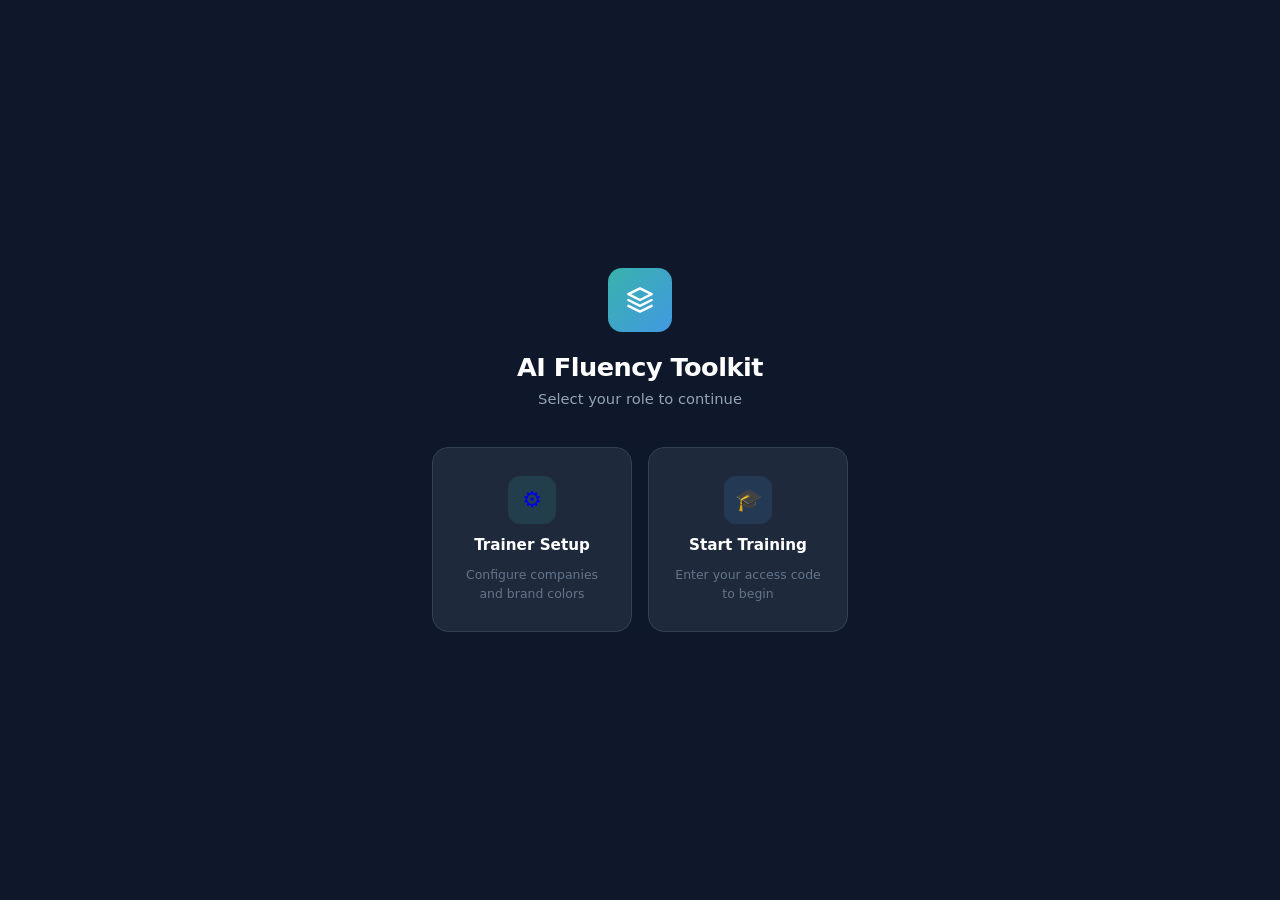
<file: index.html>
<!DOCTYPE html>
<html lang="en">
<head>
  <meta charset="UTF-8">
  <meta name="viewport" content="width=device-width, initial-scale=1.0">
  <title>AI Fluency Toolkit</title>
  <style>
    *, *::before, *::after { box-sizing: border-box; margin: 0; padding: 0; }
    body {
      font-family: 'Inter', system-ui, -apple-system, sans-serif;
      background: #0F172A;
      min-height: 100vh;
      display: flex;
      align-items: center;
      justify-content: center;
    }
    .container {
      text-align: center;
      padding: 40px 24px;
    }
    .logo {
      width: 64px; height: 64px;
      background: linear-gradient(135deg, #38B2AC, #4299E1);
      border-radius: 14px;
      display: flex; align-items: center; justify-content: center;
      margin: 0 auto 20px;
      overflow: hidden;
    }
    .logo svg { width: 28px; height: 28px; }
    .logo img { width: 100%; height: 100%; object-fit: contain; padding: 8px; }
    h1 {
      color: white;
      font-size: 1.6rem;
      font-weight: 700;
      margin-bottom: 8px;
      letter-spacing: -0.02em;
    }
    p {
      color: #94A3B8;
      font-size: 0.92rem;
      margin-bottom: 40px;
    }
    .cards {
      display: flex;
      gap: 16px;
      justify-content: center;
      flex-wrap: wrap;
    }
    .card {
      background: #1E293B;
      border: 1px solid #334155;
      border-radius: 16px;
      padding: 28px 24px;
      width: 200px;
      text-decoration: none;
      transition: border-color 0.2s, transform 0.15s;
      display: flex;
      flex-direction: column;
      align-items: center;
      gap: 12px;
    }
    .card:hover { border-color: #64748B; transform: translateY(-2px); }
    .card-icon {
      width: 48px; height: 48px;
      border-radius: 12px;
      display: flex; align-items: center; justify-content: center;
      font-size: 22px;
    }
    .card-icon.trainer { background: rgba(56,178,172,0.15); }
    .card-icon.trainee { background: rgba(66,153,225,0.15); }
    .card h2 { color: white; font-size: 0.95rem; font-weight: 600; }
    .card p { color: #64748B; font-size: 0.78rem; margin: 0; line-height: 1.5; }
  </style>
</head>
<body>
  <div class="container">
    <div class="logo" id="site-logo">
      <svg viewBox="0 0 24 24" fill="none" stroke="white" stroke-width="2" stroke-linecap="round" stroke-linejoin="round">
        <path d="M12 2L2 7l10 5 10-5-10-5zM2 17l10 5 10-5M2 12l10 5 10-5"/>
      </svg>
    </div>
    <h1 id="site-title">AI Fluency Toolkit</h1>
    <p>Select your role to continue</p>
    <div class="cards">
      <a href="admin.html" class="card">
        <div class="card-icon trainer">⚙️</div>
        <h2>Trainer Setup</h2>
        <p>Configure companies and brand colors</p>
      </a>
      <a href="Main page.html" class="card">
        <div class="card-icon trainee">🎓</div>
        <h2>Start Training</h2>
        <p>Enter your access code to begin</p>
      </a>
    </div>
  </div>
  <script>
    // If exactly one company is configured, show its logo and name on the landing page
    (function() {
      try {
        var companies = JSON.parse(localStorage.getItem('training_companies') || '[]');
        if (companies.length === 1) {
          var c = companies[0];
          var logoEl = document.getElementById('site-logo');
          var titleEl = document.getElementById('site-title');

          // Replace logo
          if (c.logoDataUrl) {
            logoEl.innerHTML = '<img src="' + c.logoDataUrl + '" alt="' + c.name + ' logo" />';
            // Use brand primary as background behind logo
            logoEl.style.background = c.colors && c.colors.primary
              ? 'linear-gradient(135deg,' + c.colors.primary + ',' + (c.colors.primaryDark || c.colors.primary) + ')'
              : logoEl.style.background;
          } else if (c.colors && c.colors.primary) {
            // No logo uploaded — at least recolor the gradient to match brand
            logoEl.style.background = 'linear-gradient(135deg,' + c.colors.primary + ',' + (c.colors.primaryDark || c.colors.primary) + ')';
          }

          // Update title to company name
          if (c.name) {
            titleEl.textContent = c.name + ' AI Training';
          }
        }
      } catch(e) {}
    })();
  </script>
</body>
</html>
</file>
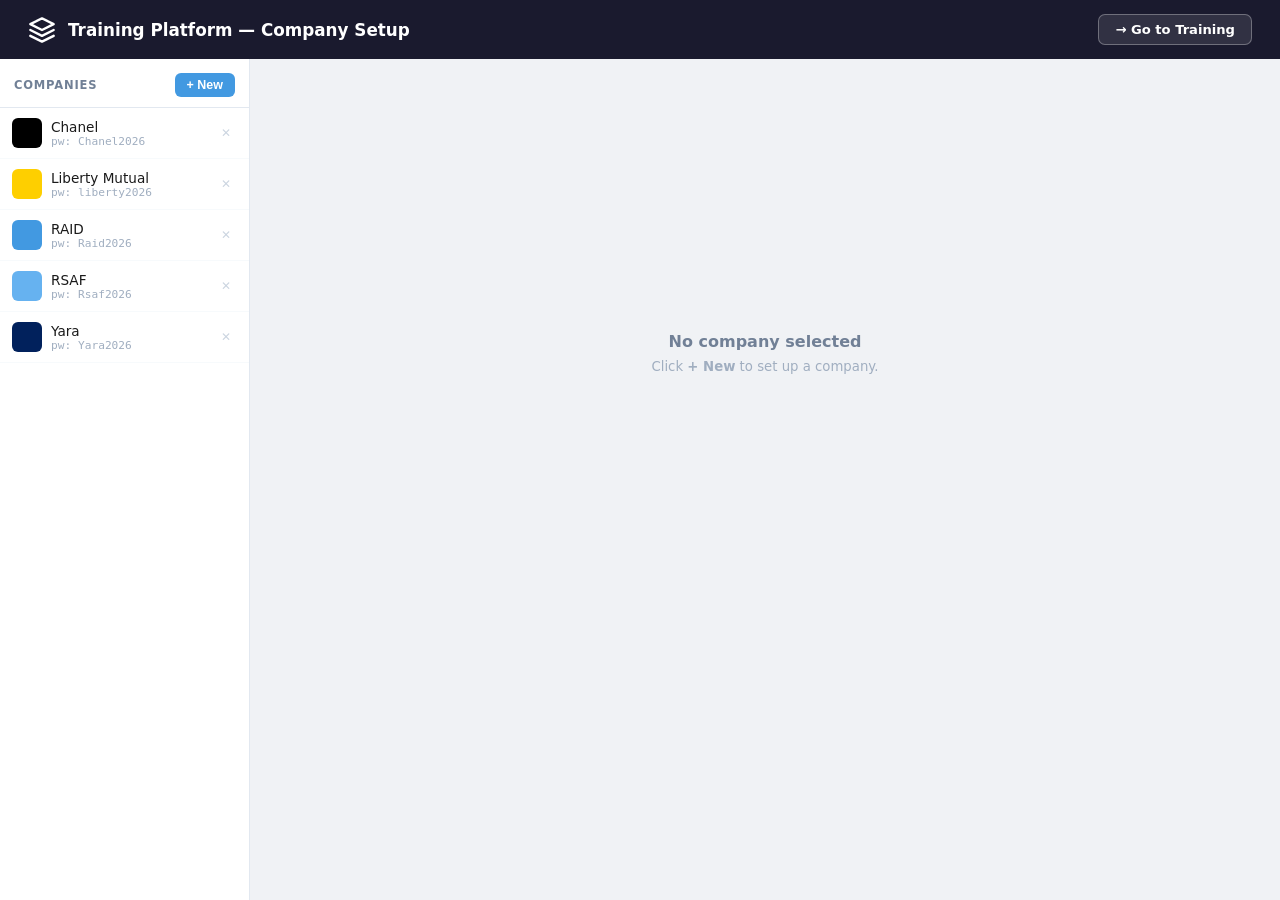
<file: admin.html>
<!DOCTYPE html>
<html lang="en">
<head>
  <meta charset="UTF-8">
  <meta name="viewport" content="width=device-width, initial-scale=1.0">
  <title>Training Platform — Company Setup</title>
  <style>
    *, *::before, *::after { box-sizing: border-box; margin: 0; padding: 0; }
    body { font-family: 'Inter', system-ui, -apple-system, sans-serif; background: #F0F2F5; color: #1a1a1a; min-height: 100vh; display: flex; flex-direction: column; }

    /* ── Header ── */
    .header { background: #1A1A2E; color: white; padding: 14px 28px; display: flex; align-items: center; gap: 12px; }
    .header-logo { width: 28px; height: 28px; }
    .header h1 { font-size: 1.05rem; font-weight: 600; flex: 1; }
    .btn-goto-main { padding: 7px 16px; border-radius: 7px; border: 1px solid rgba(255,255,255,0.3); background: rgba(255,255,255,0.1); color: white; cursor: pointer; font-size: 0.82rem; font-weight: 600; text-decoration: none; display: inline-flex; align-items: center; gap: 6px; transition: background 0.15s; }
    .btn-goto-main:hover { background: rgba(255,255,255,0.2); }

    /* ── Layout ── */
    .main { display: flex; flex: 1; overflow: hidden; height: calc(100vh - 52px); }

    /* ── Sidebar ── */
    .sidebar { width: 250px; flex-shrink: 0; background: white; border-right: 1px solid #E2E8F0; display: flex; flex-direction: column; }
    .sidebar-top { padding: 14px 14px 10px; border-bottom: 1px solid #E2E8F0; display: flex; align-items: center; justify-content: space-between; }
    .sidebar-top span { font-size: 0.72rem; font-weight: 700; color: #718096; text-transform: uppercase; letter-spacing: 0.07em; }
    .btn-new { padding: 5px 12px; border-radius: 6px; border: none; background: #4299E1; color: white; cursor: pointer; font-size: 0.78rem; font-weight: 600; }
    .btn-new:hover { background: #3182CE; }
    .company-list { flex: 1; overflow-y: auto; }
    .company-item { padding: 10px 12px; border-bottom: 1px solid #F7FAFC; cursor: pointer; display: flex; align-items: center; gap: 9px; transition: background 0.1s; }
    .company-item:hover { background: #F7FAFC; }
    .company-item.active { background: #EBF8FF; border-left: 3px solid #4299E1; padding-left: 9px; }
    .ci-thumb { width: 30px; height: 30px; border-radius: 6px; object-fit: contain; background: #F0F2F5; border: 1px solid #E2E8F0; flex-shrink: 0; }
    .ci-dot { width: 30px; height: 30px; border-radius: 6px; flex-shrink: 0; }
    .ci-meta { flex: 1; min-width: 0; }
    .ci-name { font-size: 0.85rem; font-weight: 500; white-space: nowrap; overflow: hidden; text-overflow: ellipsis; }
    .ci-pw { font-size: 0.7rem; color: #A0AEC0; font-family: monospace; }
    .ci-del { padding: 3px 6px; border: none; background: none; cursor: pointer; color: #CBD5E0; font-size: 12px; border-radius: 4px; line-height: 1; }
    .ci-del:hover { color: #E53E3E; background: #FFF5F5; }
    .list-empty { padding: 28px 14px; text-align: center; color: #A0AEC0; font-size: 0.8rem; line-height: 1.6; }

    /* ── Editor area ── */
    .editor { flex: 1; overflow-y: auto; padding: 24px; }
    .two-col { display: grid; grid-template-columns: 1fr 380px; gap: 20px; align-items: start; }
    @media (max-width: 960px) { .two-col { grid-template-columns: 1fr; } }

    /* ── Cards ── */
    .card { background: white; border-radius: 12px; padding: 20px 22px; border: 1px solid #E2E8F0; margin-bottom: 16px; }
    .card-title { font-size: 0.72rem; font-weight: 700; color: #718096; text-transform: uppercase; letter-spacing: 0.07em; margin-bottom: 16px; padding-bottom: 10px; border-bottom: 1px solid #F0F2F5; }

    /* ── Fields ── */
    .field { margin-bottom: 13px; }
    .field label { display: block; font-size: 0.75rem; font-weight: 600; color: #4A5568; margin-bottom: 5px; }
    .field input[type=text], .field input[type=password] { width: 100%; padding: 9px 12px; border: 1px solid #E2E8F0; border-radius: 8px; font-size: 0.88rem; color: #2D3748; background: white; transition: border 0.15s; }
    .field input:focus { outline: none; border-color: #4299E1; box-shadow: 0 0 0 3px rgba(66,153,225,0.12); }
    .field-hint { font-size: 0.72rem; color: #A0AEC0; margin-top: 4px; }

    /* ── Upload zone ── */
    .upload-zone { border: 2px dashed #CBD5E0; border-radius: 10px; padding: 24px 16px; text-align: center; cursor: pointer; transition: all 0.2s; position: relative; background: #FAFAFA; }
    .upload-zone:hover, .upload-zone.drag-over { border-color: #4299E1; background: #EBF8FF; }
    .upload-zone input[type=file] { position: absolute; inset: 0; opacity: 0; cursor: pointer; width: 100%; height: 100%; }
    .upload-preview { max-width: 120px; max-height: 80px; object-fit: contain; margin: 0 auto 8px; display: block; border-radius: 6px; }
    .upload-icon { font-size: 32px; margin-bottom: 8px; }
    .upload-label { font-size: 0.82rem; color: #718096; }
    .upload-label strong { color: #4299E1; }
    .upload-filename { font-size: 0.72rem; color: #A0AEC0; margin-top: 4px; }@browser:

    /* ── URL extract button ── */
    .btn-url-extract { padding: 9px 14px; border: none; border-radius: 8px; background: linear-gradient(135deg,#38B2AC,#2C7A7B); color: white; cursor: pointer; font-size: 0.82rem; font-weight: 600; white-space: nowrap; flex-shrink: 0; transition: opacity 0.2s; }
    .btn-url-extract:hover { opacity: 0.85; }
    .btn-url-extract:disabled { opacity: 0.5; cursor: not-allowed; }

    /* ── Clear Image button ── */
    .btn-clear-image { padding: 10px 14px; border: 1px solid #E2E8F0; border-radius: 8px; background: white; color: #718096; cursor: pointer; font-size: 0.82rem; font-weight: 600; flex-shrink: 0; transition: all 0.15s; }
    .btn-clear-image:hover { background: #FFF5F5; border-color: #FEB2B2; color: #E53E3E; }
    .btn-clear-image:disabled { opacity: 0.4; cursor: not-allowed; }
    .btn-clear-image:disabled:hover { background: white; border-color: #E2E8F0; color: #718096; }

    /* ── Analyze button ── */
    .btn-analyze { width: 100%; padding: 10px; border: none; border-radius: 8px; background: linear-gradient(135deg, #667EEA 0%, #764BA2 100%); color: white; cursor: pointer; font-size: 0.88rem; font-weight: 600; margin-top: 12px; display: flex; align-items: center; justify-content: center; gap: 8px; transition: opacity 0.2s; }
    .btn-analyze:hover { opacity: 0.9; }
    .btn-analyze:disabled { opacity: 0.5; cursor: not-allowed; }
    .spinner { width: 14px; height: 14px; border: 2px solid rgba(255,255,255,0.35); border-top-color: white; border-radius: 50%; animation: spin 0.7s linear infinite; flex-shrink: 0; }
    @keyframes spin { to { transform: rotate(360deg); } }

    /* ── Color rows ── */
    .color-row { display: flex; align-items: center; gap: 10px; margin-bottom: 11px; }
    .cr-label { font-size: 0.78rem; font-weight: 600; color: #2D3748; width: 145px; flex-shrink: 0; }
    .cr-label small { display: block; font-size: 0.65rem; color: #A0AEC0; font-weight: 400; margin-top: 1px; line-height: 1.3; }
    input[type=color] { width: 36px; height: 32px; border: 1px solid #E2E8F0; border-radius: 6px; cursor: pointer; padding: 2px 3px; background: white; flex-shrink: 0; }
    .cr-hex { flex: 1; padding: 6px 9px; border: 1px solid #E2E8F0; border-radius: 6px; font-size: 0.82rem; font-family: monospace; color: #2D3748; }
    .cr-hex:focus { outline: none; border-color: #4299E1; }
    .cr-swatch { width: 20px; height: 20px; border-radius: 4px; flex-shrink: 0; border: 1px solid rgba(0,0,0,0.1); }

    /* ── Status ── */
    .status { font-size: 0.78rem; padding: 8px 11px; border-radius: 7px; margin-top: 8px; line-height: 1.5; }
    .status.success { background: #F0FFF4; color: #276749; border: 1px solid #9AE6B4; }
    .status.error   { background: #FFF5F5; color: #C53030; border: 1px solid #FEB2B2; }
    .status.info    { background: #EBF8FF; color: #2B6CB0; border: 1px solid #BEE3F8; }

    /* ── Import AI Colors button ── */
    .btn-import { width: 100%; padding: 10px; border: none; border-radius: 8px; background: linear-gradient(135deg, #38B2AC 0%, #2C7A7B 100%); color: white; cursor: pointer; font-size: 0.88rem; font-weight: 600; margin-top: 8px; display: flex; align-items: center; justify-content: center; gap: 8px; transition: opacity 0.2s; }
    .btn-import:hover { opacity: 0.9; }

    /* ── Import modal ── */
    .import-modal-overlay { display: none; position: fixed; inset: 0; background: rgba(0,0,0,0.45); z-index: 1000; align-items: center; justify-content: center; }
    .import-modal-overlay.open { display: flex; }
    .import-modal { background: white; border-radius: 14px; padding: 24px; width: 460px; max-width: 95vw; box-shadow: 0 20px 60px rgba(0,0,0,0.2); }
    .import-modal h3 { font-size: 1rem; font-weight: 700; margin-bottom: 6px; }
    .import-modal p { font-size: 0.8rem; color: #718096; margin-bottom: 14px; line-height: 1.5; }
    .import-modal textarea { width: 100%; height: 120px; padding: 10px; border: 1px solid #E2E8F0; border-radius: 8px; font-size: 0.82rem; font-family: monospace; resize: vertical; }
    .import-modal textarea:focus { outline: none; border-color: #38B2AC; }
    .import-modal-btns { display: flex; gap: 8px; margin-top: 12px; justify-content: flex-end; }
    .btn-import-apply { padding: 8px 18px; border: none; border-radius: 7px; background: #38B2AC; color: white; font-weight: 600; cursor: pointer; font-size: 0.88rem; }
    .btn-import-cancel { padding: 8px 18px; border: 1px solid #E2E8F0; border-radius: 7px; background: white; color: #4A5568; font-weight: 600; cursor: pointer; font-size: 0.88rem; }

    /* ── Save button ── */
    .btn-save { width: 100%; padding: 11px; border: none; border-radius: 8px; background: #48BB78; color: white; cursor: pointer; font-size: 0.92rem; font-weight: 600; margin-top: 4px; transition: background 0.15s; }
    .btn-save:hover { background: #38A169; }

    /* ── Preview card ── */
    .preview-card { background: white; border-radius: 12px; padding: 20px 22px; border: 1px solid #E2E8F0; max-height: calc(100vh - 72px); overflow-y: auto; }
    .prev-label { font-size: 0.65rem; font-weight: 700; color: #718096; text-transform: uppercase; letter-spacing: 0.06em; margin: 12px 0 5px; }
    .prev-label:first-child { margin-top: 0; }
    .prev-wrap { overflow: hidden; border-radius: 8px; border: 1px solid #E2E8F0; position: relative; background: #F0F2F5; margin-bottom: 2px; }
    .prev-spinner { position: absolute; inset: 0; display: flex; flex-direction: column; align-items: center; justify-content: center; background: #F0F2F5; gap: 6px; pointer-events: none; }
    .prev-spinner-ring { width: 18px; height: 18px; border: 2px solid #CBD5E0; border-top-color: #4299E1; border-radius: 50%; animation: spin 0.7s linear infinite; }
    .preview-topbar { height: 46px; border-radius: 8px; display: flex; align-items: center; padding: 0 14px; color: white; font-size: 0.85rem; font-weight: 500; gap: 8px; margin-bottom: 10px; }
    .preview-topbar img { height: 24px; object-fit: contain; }
    .preview-chips { display: flex; gap: 7px; flex-wrap: wrap; margin-bottom: 10px; }
    .preview-chip { padding: 5px 12px; border-radius: 20px; font-size: 0.77rem; color: white; font-weight: 500; }
    .preview-sidebar { border-radius: 8px; height: 70px; display: flex; align-items: center; justify-content: center; color: white; font-size: 0.82rem; font-weight: 500; margin-bottom: 10px; }
    .preview-infobox { border-radius: 7px; padding: 10px 12px; font-size: 0.8rem; color: #2D3748; margin-bottom: 10px; line-height: 1.5; }
    .preview-swatches { display: flex; gap: 5px; }
    .preview-swatch { flex: 1; height: 26px; border-radius: 5px; }

    /* ── Empty state ── */
    .empty-state { display: flex; flex-direction: column; align-items: center; justify-content: center; min-height: 60vh; color: #A0AEC0; gap: 8px; text-align: center; }
    .empty-state h3 { color: #718096; font-size: 1rem; }
    .empty-state p { font-size: 0.83rem; }
  </style>
</head>
<body>

<div class="header">
  <svg class="header-logo" viewBox="0 0 24 24" fill="none" stroke="white" stroke-width="2" stroke-linecap="round" stroke-linejoin="round">
    <path d="M12 2L2 7l10 5 10-5-10-5zM2 17l10 5 10-5M2 12l10 5 10-5"/>
  </svg>
  <h1>Training Platform — Company Setup</h1>
  <a href="Main page.html" class="btn-goto-main" onclick="sessionStorage.removeItem('authenticated');sessionStorage.removeItem('active_company');">&#8594; Go to Training</a>
</div>

<div class="main">

  <!-- Sidebar -->
  <div class="sidebar">
    <div class="sidebar-top">
      <span>Companies</span>
      <button class="btn-new" onclick="newCompany()">+ New</button>
    </div>
    <div class="company-list" id="company-list"></div>
  </div>

  <!-- Editor -->
  <div class="editor" id="editor">
    <div class="empty-state">
      <h3>No company selected</h3>
      <p>Click <strong>+ New</strong> to set up a company.</p>
    </div>
  </div>

</div>

<script>
// ── Storage — server is source of truth, localStorage is a fast cache ────────
var _companiesCache = null;

function getCompanies() {
  if (_companiesCache !== null) return _companiesCache;
  try { return JSON.parse(localStorage.getItem('training_companies') || '[]'); } catch(e) { return []; }
}
function _setCache(list) {
  _companiesCache = list;
  // Strip logoDataUrl before saving to localStorage — base64 images are large
  // and can exceed the ~5MB quota, causing the write to silently fail.
  // The logo is persisted on disk (profiles/*.json) and reloaded from the server.
  try {
    var slim = list.map(function(c) {
      var copy = Object.assign({}, c);
      delete copy.logoDataUrl;
      return copy;
    });
    localStorage.setItem('training_companies', JSON.stringify(slim));
  } catch(e) {}
}

// Load companies FROM server (profiles/*.json) and sync into cache
function loadCompaniesFromServer(callback) {
  fetch('http://localhost:3001/list-profiles')
    .then(function(r) { return r.json(); })
    .then(function(data) {
      if (!data.profiles) { callback([]); return; }
      var list = data.profiles
        .filter(function(p) { return p.config; }) // only profiles with saved config
        .map(function(p) {
          return {
            id:          p.id,
            name:        p.name,
            website:     p.url  || '',
            password:    p.config.password    || '',
            colors:      p.config.colors      || {},
            logoDataUrl: p.config.logoDataUrl || ''
          };
        });
      _setCache(list);
      callback(list);
    })
    .catch(function() {
      // Server not running — try static profiles/index.json (Vercel / no local server)
      fetch('profiles/index.json')
        .then(function(r) { return r.json(); })
        .then(function(data) {
          if (!data.profiles) { callback(getCompanies()); return; }
          var list = data.profiles
            .filter(function(p) { return p.config; })
            .map(function(p) {
              return {
                id:          p.id,
                name:        p.name,
                website:     p.url  || '',
                password:    p.config.password    || '',
                colors:      p.config.colors      || {},
                logoDataUrl: p.config.logoDataUrl || ''
              };
            });
          _setCache(list);
          callback(list);
        })
        .catch(function() {
          // Final fallback — localStorage cache
          callback(getCompanies());
        });
    });
}

// Save a single company config to the server (writes into profiles/{id}.json)
function saveCompanyToServer(company, callback) {
  fetch('http://localhost:3001/save-company-config', {
    method: 'POST',
    headers: {'Content-Type': 'application/json'},
    body: JSON.stringify({
      id:          company.id,
      name:        company.name,
      url:         company.website || '',
      password:    company.password,
      colors:      company.colors,
      logoDataUrl: company.logoDataUrl || null
    })
  })
  .then(function(r) { return r.json(); })
  .then(function(d) { if (callback) callback(d.error ? null : true, d.error); })
  .catch(function(e) { if (callback) callback(null, e.message); });
}

// ── Preview iframe config ─────────────────────────────────────────
var PREV_SCALE = 0.26;   // scale factor — fits ~336px wide column
var PREV_W     = 1280;   // iframe render width (px)
var PREV_H     = 1400;   // iframe render height (px)

function iframeWrapperHtml(id) {
  var wW = Math.floor(PREV_W * PREV_SCALE); // 332
  var wH = Math.floor(PREV_H * PREV_SCALE); // 234
  return '<div class="prev-wrap" style="width:' + wW + 'px;height:' + wH + 'px;">'
    + '<iframe id="' + id + '" style="width:' + PREV_W + 'px;height:' + PREV_H + 'px;'
    + 'transform:scale(' + PREV_SCALE + ');transform-origin:top left;border:none;pointer-events:none;display:block;" frameborder="0" scrolling="no"></iframe>'
    + '<div id="' + id + '-spinner" class="prev-spinner">'
    + '<div class="prev-spinner-ring"></div>'
    + '<div style="font-size:0.62rem;color:#A0AEC0;">Loading preview…</div>'
    + '</div>'
    + '</div>';
}

function swatchBarHtml(c) {
  return '<div style="margin-top:12px;padding:8px 10px;background:#F7FAFC;border-radius:6px;border:1px solid #E2E8F0;">'
    + '<div style="font-size:0.55rem;font-weight:700;color:#A0AEC0;text-transform:uppercase;letter-spacing:0.05em;margin-bottom:5px;">Current palette</div>'
    + '<div style="display:flex;gap:4px;">'
    + [{k:'primary',label:'Brand'},{k:'accent',label:'Highlight'},{k:'sidebarBg',label:'Sidebar BG'}].map(function(item) {
        return '<div style="flex:1;text-align:center;">'
          + '<div style="height:18px;border-radius:4px;background:' + c[item.k] + ';margin-bottom:2px;border:1px solid rgba(0,0,0,0.08);"></div>'
          + '<div style="font-size:0.55rem;color:#718096;">' + item.label + '</div>'
          + '</div>';
      }).join('')
    + '<div style="flex:0.6;text-align:center;">'
    + '<div style="height:18px;border-radius:4px;background:' + c.primaryDark + ';margin-bottom:2px;border:1px solid rgba(0,0,0,0.08);"></div>'
    + '<div style="font-size:0.48rem;color:#A0AEC0;">Auto-dark</div>'
    + '</div>'
    + '<div style="flex:0.6;text-align:center;">'
    + '<div style="height:18px;border-radius:4px;background:' + c.primaryLight + ';margin-bottom:2px;border:1px solid #E2E8F0;"></div>'
    + '<div style="font-size:0.48rem;color:#A0AEC0;">Auto-light</div>'
    + '</div>'
    + '</div></div>';
}

// ── State ────────────────────────────────────────────────────────
var activeId = null;
var logoDataUrl = null;
var _renderedCompanies = []; // snapshot of companies at last renderList call

// ── Init — load from server on page load ─────────────────────────
window.addEventListener('load', function() {
  loadCompaniesFromServer(function(list) {
    renderList();
  });
});

// ── Sidebar ──────────────────────────────────────────────────────
function renderList() {
  var list = getCompanies();
  _renderedCompanies = list; // keep in sync with what's displayed
  var el = document.getElementById('company-list');
  if (!list.length) {
    el.innerHTML = '<div class="list-empty">No companies yet.<br>Click <strong>+ New</strong> to add one.</div>';
    return;
  }
  el.innerHTML = list.map(function(c) {
    var thumb = c.logoDataUrl
      ? '<img src="' + c.logoDataUrl + '" class="ci-thumb" />'
      : '<div class="ci-dot" style="background:' + c.colors.primary + '"></div>';
    return '<div class="company-item' + (c.id === activeId ? ' active' : '') + '" onclick="editCompany(\'' + c.id + '\')">'
      + thumb
      + '<div class="ci-meta"><div class="ci-name">' + esc(c.name) + '</div>'
      + '<div class="ci-pw">pw: ' + esc(c.password) + '</div></div>'
      + '<button class="ci-del" onclick="event.stopPropagation();del(\'' + c.id + '\')">✕</button>'
      + '</div>';
  }).join('');
}

function del(id) {
  if (!confirm('Delete this company?')) return;
  // Remove from server (deletes the profile JSON file)
  fetch('http://localhost:3001/delete-company', {
    method: 'POST',
    headers: {'Content-Type': 'application/json'},
    body: JSON.stringify({ id: id })
  }).catch(function() {});
  // Remove from cache
  _setCache(getCompanies().filter(function(c){ return c.id !== id; }));
  if (activeId === id) { activeId = null; logoDataUrl = null; showEmpty(); }
  renderList();
}

function showEmpty() {
  document.getElementById('editor').innerHTML =
    '<div class="empty-state"><h3>No company selected</h3><p>Click <strong>+ New</strong> to set up a company.</p></div>';
}


// ── Editor ────────────────────────────────────────────────────────
var DEFAULT = { primary:'#4299E1', accent:'#48BB78', sidebarBg:'#1A202C' };

// ── Color derivation helpers ───────────────────────────────────────
function darkenHex(hex, pct) {
  try { var r=parseInt(hex.slice(1,3),16),g=parseInt(hex.slice(3,5),16),b=parseInt(hex.slice(5,7),16); return toHex(r*(1-pct/100),g*(1-pct/100),b*(1-pct/100)); } catch(e) { return hex; }
}
function lightenHex(hex, pct) {
  try { var r=parseInt(hex.slice(1,3),16),g=parseInt(hex.slice(3,5),16),b=parseInt(hex.slice(5,7),16); return toHex(r+(255-r)*(pct/100),g+(255-g)*(pct/100),b+(255-b)*(pct/100)); } catch(e) { return hex; }
}

function newCompany() {
  activeId = null;
  logoDataUrl = null;
  renderEditor({ name:'', password:'', website:'', logoDataUrl:'', colors: Object.assign({}, DEFAULT) });
}

function editCompany(id) {
  activeId = id;
  var c = _renderedCompanies.find(function(c){ return c.id === id; });
  if (!c) c = getCompanies().find(function(c){ return c.id === id; });
  if (!c) return;
  logoDataUrl = c.logoDataUrl || null;
  renderEditor(c);
  renderList();
}

function renderEditor(d) {
  var c = d.colors || DEFAULT;
  document.getElementById('editor').innerHTML =
    '<div class="two-col">'
    // ── Left ──────────────────────────────────────────────────
    + '<div>'

    // Details
    + '<div class="card"><div class="card-title">Company Details</div>'
    + '<div class="field"><label>Company Name</label>'
    + '<input type="text" id="f-name" value="' + escAttr(d.name||'') + '" placeholder="e.g. NTUC" oninput="livePreview()" /></div>'
    + '<div class="field"><label>Access Password</label>'
    + '<input type="text" id="f-pw" value="' + escAttr(d.password||'') + '" placeholder="e.g. ntuc2025" />'
    + '<div class="field-hint">Trainers share this with participants before the session.</div></div>'
    + '<div class="field"><label>Website URL</label>'
    + '<div style="display:flex;gap:8px;align-items:center;">'
    + '<input type="text" id="f-url" value="' + escAttr(d.website||'') + '" placeholder="https://www.company.com" style="flex:1;" />'
    + '<button type="button" class="btn-url-extract" id="url-extract-btn" onclick="extractColorsFromUrl()" title="Auto-detect brand colors from website">🔍 Get Colors</button>'
    + '</div>'
    + '<div id="url-extract-status"></div></div>'
    + '</div>'

    // Company Profile Research card
    + '<div class="card"><div class="card-title">Company Profile — Profile Explorer</div>'
    + '<div id="research-status"></div>'
    + '<button class="btn-analyze" id="research-btn" onclick="researchProfile()" style="margin-top:4px;">'
    + '<span id="research-icon">🔬</span> '
    + '<span id="research-text">Research Company Profile</span>'
    + '</button>'
    + '<p style="font-size:0.72rem;color:#A0AEC0;margin-top:8px;line-height:1.5;">Uses the Claude Code CLI on this computer (your existing subscription — no API key needed). Scrapes the company website and generates the full Profile Explorer content: Priorities, Functions, Workflows, Pain Points, Technology, and Glossary. Saved to a local file. Re-research anytime.</p>'
    + '</div>'

    // Logo + auto-extract
    + '<div class="card"><div class="card-title">Brand Assets</div>'
    + '<div class="field"><label>Upload Logo or Brand Image</label>'
    + '<div class="upload-zone" id="upload-zone" '
    + 'ondragover="event.preventDefault();this.classList.add(\'drag-over\')" '
    + 'ondragleave="this.classList.remove(\'drag-over\')" '
    + 'ondrop="dropFile(event)">'
    + '<input type="file" accept="image/*" onchange="pickFile(event)" />'
    + (d.logoDataUrl
        ? '<img src="' + d.logoDataUrl + '" class="upload-preview" id="logo-preview" />'
        : '<div class="upload-icon" id="logo-preview">🖼️</div>')
    + '<div class="upload-label"><strong>Click or drag</strong> image here</div>'
    + '<div class="upload-filename" id="upload-filename">' + (d.logoDataUrl ? 'Image loaded' : 'PNG, JPG, SVG supported') + '</div>'
    + '</div></div>'
    + '<div style="display:flex;gap:8px;margin-top:10px;">'
    + '<button class="btn-analyze" id="analyze-btn" onclick="extractColors()" style="flex:1;margin-top:0;" '
    + (d.logoDataUrl ? '' : 'disabled') + '>'
    + '<span id="analyze-icon">🎨</span>'
    + '<span id="analyze-text">Extract Colors from Image</span>'
    + '</button>'
    + '<button class="btn-clear-image" id="clear-image-btn" onclick="clearImage()" '
    + (d.logoDataUrl ? '' : 'disabled') + ' title="Remove uploaded image">✕ Clear</button>'
    + '</div>'
    + '<div id="analyze-status"></div>'
    + '</div>'

    + '</div>'

    // ── Right: Brand Colors (always visible) + Preview (scrollable below) ──
    + '<div style="position:sticky;top:0;align-self:start;display:flex;flex-direction:column;height:calc(100vh - 72px);gap:0;">'

    // Brand Colors — pinned at top, always visible while editing
    + '<div class="card" style="flex-shrink:0;margin-bottom:12px;">'
    + '<div class="card-title">Brand Colors</div>'
    + ''
    + colorRow('primary',   'Brand Color',        'Headers · Buttons · Links · Module nav',  c.primary   || DEFAULT.primary)
    + colorRow('accent',    'Highlight Color',     'Badges · Tags · Secondary accents',       c.accent    || DEFAULT.accent)
    + colorRow('sidebarBg', 'Sidebar Background',  'Left sidebar panel & dark header bar',    c.sidebarBg || DEFAULT.sidebarBg)
    + '<div style="font-size:0.71rem;color:#718096;margin-top:8px;padding:8px 10px;background:#FFFBEB;border-radius:6px;border:1px solid #F6E05E;line-height:1.5;">✨ <strong>Dark shade</strong> and <strong>light tint</strong> are automatically calculated from Brand Color — no need to set them manually.</div>'
    + '<div id="save-status"></div>'
    + '<button class="btn-save" onclick="saveCompany()">Save Company</button>'
    + '</div>'

    // Live Preview — takes remaining height, scrollable internally
    + '<div class="preview-card" id="preview-card" style="flex:1;overflow-y:auto;max-height:none;">'
    + '<div class="card-title">Live Preview <span style="font-size:0.65rem;font-weight:400;color:#A0AEC0;text-transform:none;letter-spacing:0;">real pages · scaled</span></div>'
    + '<div class="prev-label">Main Page</div>'
    + iframeWrapperHtml('prev-main')
    + '<div class="prev-label">Module (Programme 1)</div>'
    + iframeWrapperHtml('prev-module')
    + '<div class="prev-label">Profile Explorer</div>'
    + iframeWrapperHtml('prev-profiles')
    + '<div class="prev-label">Copilot Value</div>'
    + iframeWrapperHtml('prev-copilot')
    + '<div id="preview-swatch-bar"></div>'
    + '<div id="preview-color-legend"></div>'
    + '</div>'

    + '</div>'

    + '</div>';

  livePreview();
  initPreviews();
  setTimeout(fitPreviewCard, 0);
  // Check if a profile already exists for this company (async, updates status div)
  setTimeout(function() { checkProfileStatus(activeId); }, 50);
}

function colorRow(key, label, hint, val) {
  return '<div class="color-row">'
    + '<div class="cr-label">' + label + '<small>' + hint + '</small></div>'
    + '<input type="color" id="cp-' + key + '" value="' + val + '" oninput="syncHex(\'' + key + '\')" />'
    + '<input type="text"  id="ch-' + key + '" value="' + val + '" class="cr-hex" placeholder="#000000" oninput="syncPicker(\'' + key + '\')" />'
    + '<div class="cr-swatch" id="cs-' + key + '" style="background:' + val + '"></div>'
    + '</div>';
}

function syncHex(k) {
  var v = document.getElementById('cp-' + k).value;
  document.getElementById('ch-' + k).value = v;
  document.getElementById('cs-' + k).style.background = v;
  livePreview();
}

function syncPicker(k) {
  var v = document.getElementById('ch-' + k).value.trim();
  if (/^#[0-9A-Fa-f]{6}$/.test(v)) {
    document.getElementById('cp-' + k).value = v;
    document.getElementById('cs-' + k).style.background = v;
    livePreview();
  }
}

function getColors() {
  var primary   = ((document.getElementById('ch-primary')   || {}).value || DEFAULT.primary).trim();
  var accent    = ((document.getElementById('ch-accent')    || {}).value || DEFAULT.accent).trim();
  var sidebarBg = ((document.getElementById('ch-sidebarBg') || {}).value || DEFAULT.sidebarBg).trim();
  return {
    primary:      primary,
    primaryDark:  darkenHex(primary, 20),
    primaryLight: lightenHex(primary, 60),
    accent:       accent,
    sidebarBg:    sidebarBg
  };
}

function setColors(colors) {
  // Only the 3 user-facing pickers exist in the UI; primaryDark and primaryLight are auto-derived
  ['primary','accent','sidebarBg'].forEach(function(k) {
    if (!colors[k]) return;
    var v = colors[k];
    var cp = document.getElementById('cp-' + k);
    var ch = document.getElementById('ch-' + k);
    var cs = document.getElementById('cs-' + k);
    if (cp) cp.value = v;
    if (ch) ch.value = v;
    if (cs) cs.style.background = v;
  });
  livePreview();
}

// ── Fit preview card to fill all space below brand colors ─────────
function fitPreviewCard() {
  var previewCard = document.getElementById('preview-card');
  if (!previewCard) return;
  var colorCard = previewCard.previousElementSibling;
  if (!colorCard) return;
  var headerH    = 52;                       // .header height
  var editorPadT = 24;                       // .editor padding-top
  var gap        = parseInt(getComputedStyle(colorCard).marginBottom) || 12;
  var colorH     = colorCard.getBoundingClientRect().height;
  var available  = window.innerHeight - headerH - editorPadT;
  var previewH   = Math.max(300, available - colorH - gap);
  previewCard.style.height = previewH + 'px';
  previewCard.style.flex   = 'none';
}
window.addEventListener('resize', fitPreviewCard);

// ── Live Preview ──────────────────────────────────────────────────
function livePreview() {
  var c = getColors();

  // Inject colors into all iframes that have already loaded
  ['prev-main', 'prev-module', 'prev-profiles', 'prev-copilot'].forEach(function(id) {
    var iframe = document.getElementById(id);
    if (iframe && iframe.contentDocument && iframe.contentDocument.documentElement
        && iframe.contentDocument.readyState === 'complete') {
      injectBrandColors(iframe);
    }
  });

  // Update the palette swatch and color reference map (always visible)
  var swatchEl = document.getElementById('preview-swatch-bar');
  if (swatchEl) swatchEl.innerHTML = swatchBarHtml(c);
  var legendEl = document.getElementById('preview-color-legend');
  if (legendEl) legendEl.innerHTML = colorMapLegend(c);
}

// Mirror the pages' own applyBrand() — sets every CSS variable they use
function injectBrandColors(iframe) {
  try {
    var c = getColors();
    var root = iframe.contentDocument.documentElement;
    function hx(hex) {
      var res = /^#?([a-f\d]{2})([a-f\d]{2})([a-f\d]{2})$/i.exec(hex);
      return res ? {r:parseInt(res[1],16),g:parseInt(res[2],16),b:parseInt(res[3],16)} : {r:66,g:153,b:225};
    }
    var p = hx(c.primary), a = hx(c.accent);
    var r=p.r,g=p.g,b=p.b,ra=a.r,ga=a.g,ba=a.b;
    var sp = function(k,v){ root.style.setProperty(k,v); };
    sp('--brand-primary',       c.primary);
    sp('--brand-primary-dark',  c.primaryDark);
    sp('--brand-primary-light', c.primaryLight);
    sp('--brand-secondary',     c.primaryDark);
    sp('--brand-accent',        c.accent);
    sp('--brand-sidebar-bg',    c.sidebarBg);
    sp('--color-primary',       c.primary);
    sp('--color-primary-dark',  c.primaryDark);
    sp('--color-primary-light', 'rgba('+r+','+g+','+b+',0.08)');
    sp('--color-primary-muted', 'rgba('+r+','+g+','+b+',0.06)');
    sp('--color-primary-focus', 'rgba('+r+','+g+','+b+',0.20)');
    sp('--color-primary-pale',  'rgba('+r+','+g+','+b+',0.08)');
    sp('--color-accent',        c.accent);
    sp('--color-accent-light',  'rgba('+ra+','+ga+','+ba+',0.10)');
    sp('--color-accent-border', 'rgba('+ra+','+ga+','+ba+',0.30)');
    sp('--color-nav-hover',     'rgba('+r+','+g+','+b+',0.12)');
    sp('--color-sidebar-bg',    c.sidebarBg);
    sp('--gradient-start',      c.primary);
    sp('--gradient-end',        c.primaryDark);
    sp('--color-info',          c.primary);
    sp('--color-info-bg',       'rgba('+r+','+g+','+b+',0.08)');
    sp('--color-bg-highlight',  'rgba('+r+','+g+','+b+',0.06)');
    sp('--primary-color',       c.primary);
    sp('--secondary-color',     c.primaryDark);
    sp('--accent-color',        c.accent);
    sp('--info-box-bg',         'rgba('+r+','+g+','+b+',0.08)');
  } catch(e) {}
}

// Load all 4 preview iframes
function initPreviews() {
  var pages = [
    {id:'prev-main',     url:'Main page.html'},
    {id:'prev-module',   url:'Module 1.html'},
    {id:'prev-profiles', url:'profile explorer.html'},
    {id:'prev-copilot',  url:'Copilot Value.html'}
  ];
  pages.forEach(function(p) { loadPreviewIframe(p.id, p.url); });
}

function loadPreviewIframe(iframeId, url) {
  // Build the company object the pages expect in sessionStorage
  // Main page checks: sessionStorage.getItem('authenticated') === 'true'
  //                   sessionStorage.getItem('active_company') (truthy JSON string)
  // Module pages check: sessionStorage.getItem('authenticated') !== 'true' → redirect
  var companies = getCompanies();
  var co = companies.find(function(c) { return c.id === activeId; });
  if (!co && activeId) co = { id: activeId, name: 'Preview', password: '', website: '', colors: getColors(), logoDataUrl: '' };
  if (!co) co = { id: 'preview', name: 'Preview Company', password: '', website: '', colors: getColors(), logoDataUrl: '' };
  // Double-encode the company JSON so it embeds safely as a JS string literal
  // JSON.stringify twice produces a quoted string with all special chars escaped
  var coJsonLiteral = JSON.stringify(
    JSON.stringify({ id:co.id, name:co.name, website:co.website||'', password:co.password||'', colors:co.colors||{}, logoDataUrl:'' })
  ).replace(/<\//g, '<\\/');
  // coJsonLiteral is a valid JS string literal including surrounding double quotes e.g. "{\"id\":\"...\"}"

  fetch(url)
    .then(function(r) {
      if (!r.ok) throw new Error(r.status);
      return r.text();
    })
    .then(function(html) {
      var iframe = document.getElementById(iframeId);
      if (!iframe) return;

      // Base href so relative paths (CSS/JS/images) resolve correctly
      var basePath = window.location.href.replace(/[^\/]*$/, '');

      // This script runs first in <head>, before ANY page auth checks
      var headInject = '<base href="' + basePath + '">'
        + '<script>'
        + 'try{'
        + 'sessionStorage.setItem("authenticated","true");'       // pages check === 'true'
        + 'sessionStorage.setItem("active_company",' + coJsonLiteral + ');'
        + '}catch(e){}'
        + '<\/script>';

      html = html.replace(/<head>/i, '<head>' + headInject);
      iframe.srcdoc = html;

      iframe.onload = function() {
        var sp = document.getElementById(iframeId + '-spinner');
        if (sp) sp.style.display = 'none';
        // Force-hide any remaining auth overlays, then apply brand colors
        try {
          var doc = iframe.contentDocument;
          ['auth-overlay','login-overlay','modal-overlay'].forEach(function(id) {
            var el = doc.getElementById(id);
            if (el) el.style.display = 'none';
          });
        } catch(e) {}
        injectBrandColors(iframe);
      };
    })
    .catch(function() {
      var sp = document.getElementById(iframeId + '-spinner');
      if (sp) sp.innerHTML = '<div style="font-size:0.62rem;color:#E53E3E;text-align:center;">Could not load preview<br><span style="color:#A0AEC0;">' + url + '</span></div>';
    });
}

// ── Color Reference Map ───────────────────────────────────────────
function colorMapLegend(c) {
  var rows = [
    { color: c.primary,      name: 'Brand Color',              auto: false,
      uses: ['Top header bar & gradient', 'Module sidebar background', 'Buttons & primary links', 'Info box borders & tinted backgrounds', 'Active nav item highlight', 'Module card icons (Main page)'] },
    { color: c.accent,       name: 'Highlight Color',           auto: false,
      uses: ['Programme badges (e.g. "Programme 1 · Discover")', 'Category filter tags', 'Secondary accent chips & labels'] },
    { color: c.sidebarBg,    name: 'Sidebar Background',        auto: false,
      uses: ['Left sidebar panel background', 'Dark header bars', 'Admin navigation sidebar'] },
    { color: c.primaryDark,  name: 'Dark Shade',                auto: true,
      uses: ['Gradient header — darker end', 'Button hover state', 'Profile card gradient end'] },
    { color: c.primaryLight, name: 'Light Tint',                auto: true,
      uses: ['Subtle section backgrounds', 'Progress bar fills', 'Info box background tint'] }
  ];
  return '<div style="margin-top:14px;border:1px solid #E2E8F0;border-radius:8px;overflow:hidden;">'
    + '<div style="padding:7px 10px;background:#EBF8FF;border-bottom:1px solid #BEE3F8;display:flex;align-items:center;gap:6px;">'
    + '<svg viewBox="0 0 24 24" style="width:13px;height:13px;fill:#2B6CB0;flex-shrink:0;"><path d="M12 2C6.48 2 2 6.48 2 12s4.48 10 10 10 10-4.48 10-10S17.52 2 12 2zm1 15h-2v-6h2v6zm0-8h-2V7h2v2z"/></svg>'
    + '<span style="font-size:0.65rem;font-weight:700;color:#2B6CB0;text-transform:uppercase;letter-spacing:0.06em;">Color Reference Map — what each color controls</span>'
    + '</div>'
    + rows.map(function(row, i) {
        return '<div style="display:flex;align-items:flex-start;gap:10px;padding:8px 10px;'
          + (i < rows.length - 1 ? 'border-bottom:1px solid #F0F2F5;' : '')
          + (row.auto ? 'background:#FAFAFA;' : '') + '">'
          + '<div style="flex-shrink:0;text-align:center;">'
          + '<div style="width:26px;height:26px;border-radius:6px;background:' + row.color + ';border:1px solid rgba(0,0,0,0.1);margin-bottom:2px;"></div>'
          + (row.auto ? '<div style="font-size:0.45rem;color:#A0AEC0;line-height:1;">auto</div>' : '')
          + '</div>'
          + '<div style="flex:1;min-width:0;">'
          + '<div style="font-size:0.72rem;font-weight:' + (row.auto ? '500' : '700') + ';color:' + (row.auto ? '#A0AEC0' : '#2D3748') + ';margin-bottom:3px;">'
          + row.name + ' <span style="font-weight:400;color:#A0AEC0;font-size:0.65rem;">' + row.color + '</span></div>'
          + '<div style="display:flex;flex-wrap:wrap;gap:2px;">'
          + row.uses.map(function(u) {
              return '<span style="font-size:0.58rem;padding:1px 5px;background:' + (row.auto ? '#F0F2F5' : '#F7FAFC') + ';border:1px solid #E2E8F0;border-radius:3px;color:#4A5568;">' + u + '</span>';
            }).join('')
          + '</div></div></div>';
      }).join('')
    + '</div>';
}

// ── Logo Upload ───────────────────────────────────────────────────
function pickFile(e) { if (e.target.files[0]) loadImage(e.target.files[0]); }

function dropFile(e) {
  e.preventDefault();
  document.getElementById('upload-zone').classList.remove('drag-over');
  var f = e.dataTransfer.files[0];
  if (f && f.type.startsWith('image/')) loadImage(f);
}

function loadImage(file) {
  var reader = new FileReader();
  reader.onload = function(ev) {
    logoDataUrl = ev.target.result;
    var prev = document.getElementById('logo-preview');
    if (prev.tagName === 'IMG') {
      prev.src = logoDataUrl;
    } else {
      prev.outerHTML = '<img src="' + logoDataUrl + '" class="upload-preview" id="logo-preview" />';
    }
    document.getElementById('upload-filename').textContent = file.name;
    document.getElementById('analyze-btn').disabled = false;
    document.getElementById('clear-image-btn').disabled = false;
    livePreview();
  };
  reader.readAsDataURL(file);
}

function clearImage() {
  logoDataUrl = null;
  var zone = document.getElementById('upload-zone');
  if (!zone) return;
  // Replace preview img/icon back to placeholder
  var prev = document.getElementById('logo-preview');
  if (prev) {
    if (prev.tagName === 'IMG') {
      prev.outerHTML = '<div class="upload-icon" id="logo-preview">🖼️</div>';
    } else {
      prev.textContent = '🖼️';
    }
  }
  document.getElementById('upload-filename').textContent = 'PNG, JPG, SVG supported';
  document.getElementById('analyze-btn').disabled = true;
  document.getElementById('clear-image-btn').disabled = true;
  // Reset file input so same file can be re-uploaded
  var fileInput = zone.querySelector('input[type=file]');
  if (fileInput) fileInput.value = '';
  livePreview();
}

// ── Color Extraction (Canvas API — no server/API key needed) ──────
function extractColors() {
  if (!logoDataUrl) return;
  var btn  = document.getElementById('analyze-btn');
  var text = document.getElementById('analyze-text');
  var icon = document.getElementById('analyze-icon');
  btn.disabled = true;
  icon.innerHTML = '<span class="spinner"></span>';
  text.textContent = 'Analyzing…';

  var img = new Image();
  img.onload = function() {
    try {
      var palette = getDominantColors(img, 8);
      var suggested = mapToBrandColors(palette);
      setColors(suggested);
      showStatus('analyze-status', '✓ Colors extracted from image. Adjust with the pickers if needed.', 'success');
    } catch(err) {
      showStatus('analyze-status', 'Could not extract colors: ' + err.message, 'error');
    }
    btn.disabled = false;
    icon.textContent = '🎨';
    text.textContent = 'Extract Colors from Image';
  };
  img.onerror = function() {
    showStatus('analyze-status', 'Could not load image.', 'error');
    btn.disabled = false;
    icon.textContent = '🎨';
    text.textContent = 'Extract Colors from Image';
  };
  img.src = logoDataUrl;
}

function getDominantColors(img, count) {
  // Draw image onto offscreen canvas and sample pixels
  var size = 100; // downsample for speed
  var canvas = document.createElement('canvas');
  canvas.width = size; canvas.height = size;
  var ctx = canvas.getContext('2d');
  ctx.drawImage(img, 0, 0, size, size);
  var data = ctx.getImageData(0, 0, size, size).data;

  // Collect all sufficiently saturated, non-transparent pixels
  var pixels = [];
  for (var i = 0; i < data.length; i += 4) {
    var r = data[i], g = data[i+1], b = data[i+2], a = data[i+3];
    if (a < 128) continue; // skip transparent
    var hsv = rgbToHsv(r, g, b);
    if (hsv.s < 0.08 && hsv.v > 0.9) continue; // skip near-white
    if (hsv.v < 0.05) continue; // skip near-black (unless it's a valid brand dark)
    pixels.push({ r: r, g: g, b: b, h: hsv.h, s: hsv.s, v: hsv.v });
  }

  if (!pixels.length) throw new Error('No usable colors found in image.');

  // Simple median-cut: quantize into buckets by hue
  pixels.sort(function(a, b) { return b.s - a.s; }); // most saturated first

  // Deduplicate into distinct color clusters
  var clusters = [];
  pixels.forEach(function(p) {
    for (var ci = 0; ci < clusters.length; ci++) {
      if (colorDistance(p, clusters[ci].center) < 40) {
        clusters[ci].points.push(p);
        return;
      }
    }
    clusters.push({ center: p, points: [p] });
  });

  // Average each cluster
  return clusters.slice(0, count).map(function(cl) {
    var sr=0, sg=0, sb=0;
    cl.points.forEach(function(p){ sr+=p.r; sg+=p.g; sb+=p.b; });
    var n = cl.points.length;
    return { r: Math.round(sr/n), g: Math.round(sg/n), b: Math.round(sb/n),
             h: cl.center.h, s: cl.center.s, v: cl.center.v, count: n };
  });
}

function mapToBrandColors(palette) {
  if (!palette.length) throw new Error('Empty palette');

  // Sort by saturation × count (most prominent saturated color = primary)
  var sorted = palette.slice().sort(function(a, b) { return (b.s * b.count) - (a.s * a.count); });

  var primary = sorted[0];
  var primaryHex = toHex(primary.r, primary.g, primary.b);

  // Dark = darken primary by 20%
  var dk = darken(primary.r, primary.g, primary.b, 0.20);
  var primaryDarkHex = toHex(dk.r, dk.g, dk.b);

  // Light = lighten primary by 25%
  var lt = lighten(primary.r, primary.g, primary.b, 0.25);
  var primaryLightHex = toHex(lt.r, lt.g, lt.b);

  // Accent = second distinct color (different hue), fallback to complementary
  var accent = null;
  for (var i = 1; i < sorted.length; i++) {
    if (Math.abs(sorted[i].h - primary.h) > 30) { accent = sorted[i]; break; }
  }
  var accentHex = accent ? toHex(accent.r, accent.g, accent.b) : complementary(primary.r, primary.g, primary.b);

  // Sidebar: very dark version of primary (mix with near-black)
  var sb = mix(primary.r, primary.g, primary.b, 18, 18, 38, 0.25); // 25% primary, 75% dark navy
  var sidebarHex = toHex(sb.r, sb.g, sb.b);

  return { primary: primaryHex, primaryDark: primaryDarkHex, primaryLight: primaryLightHex, accent: accentHex, sidebarBg: sidebarHex };
}

// ── Color math helpers ────────────────────────────────────────────
function rgbToHsv(r, g, b) {
  r/=255; g/=255; b/=255;
  var max=Math.max(r,g,b), min=Math.min(r,g,b), d=max-min, h, s=max===0?0:d/max, v=max;
  if (max===min) { h=0; }
  else if (max===r) { h=((g-b)/d+(g<b?6:0))/6; }
  else if (max===g) { h=((b-r)/d+2)/6; }
  else              { h=((r-g)/d+4)/6; }
  return { h: h*360, s: s, v: v };
}

function colorDistance(a, b) {
  return Math.sqrt(Math.pow(a.r-b.r,2)+Math.pow(a.g-b.g,2)+Math.pow(a.b-b.b,2));
}

function toHex(r, g, b) {
  return '#' + [r,g,b].map(function(v){ return Math.max(0,Math.min(255,Math.round(v))).toString(16).padStart(2,'0'); }).join('');
}

function darken(r, g, b, amount) {
  return { r: r*(1-amount), g: g*(1-amount), b: b*(1-amount) };
}

function lighten(r, g, b, amount) {
  return { r: r+(255-r)*amount, g: g+(255-g)*amount, b: b+(255-b)*amount };
}

function mix(r1,g1,b1,r2,g2,b2,t) {
  return { r: r1*t+r2*(1-t), g: g1*t+g2*(1-t), b: b1*t+b2*(1-t) };
}

function complementary(r, g, b) {
  var hsv = rgbToHsv(r,g,b);
  var ch  = (hsv.h + 180) % 360;
  // Convert complementary hue back to RGB at reasonable saturation/value
  return hsvToHex(ch, Math.min(hsv.s, 0.85), Math.min(hsv.v, 0.85));
}

function hsvToHex(h, s, v) {
  h /= 60;
  var i = Math.floor(h), f = h-i, p=v*(1-s), q=v*(1-s*f), t=v*(1-s*(1-f));
  var rgb;
  switch(i%6) {
    case 0: rgb=[v,t,p]; break; case 1: rgb=[q,v,p]; break;
    case 2: rgb=[p,v,t]; break; case 3: rgb=[p,q,v]; break;
    case 4: rgb=[t,p,v]; break; default: rgb=[v,p,q];
  }
  return toHex(rgb[0]*255, rgb[1]*255, rgb[2]*255);
}

// ── Save ─────────────────────────────────────────────────────────
function saveCompany() {
  var name = ((document.getElementById('f-name')||{}).value||'').trim();
  var pw   = ((document.getElementById('f-pw')  ||{}).value||'').trim();
  var url  = ((document.getElementById('f-url') ||{}).value||'').trim();

  if (!name) { showStatus('save-status','Please enter a company name.','error'); return; }
  if (!pw)   { showStatus('save-status','Please set an access password.','error'); return; }

  var colors = getColors();
  var id     = activeId || (name.toLowerCase().replace(/[^a-z0-9]+/g,'-') + '-' + Date.now());
  var company = { id:id, name:name, password:pw, website:url, logoDataUrl: logoDataUrl||'', colors:colors };

  // Update local cache immediately
  var list = getCompanies();
  var idx  = list.findIndex(function(c){ return c.id === id; });
  if (idx >= 0) list[idx] = company; else list.push(company);
  _setCache(list);
  activeId = id;

  // Clear any cached session so the next login loads fresh colors
  sessionStorage.removeItem('authenticated');
  sessionStorage.removeItem('active_company');

  renderList();
  showStatus('save-status', '⏳ Saving to disk…', 'info');

  // Persist to server (writes into profiles/{id}.json on disk)
  saveCompanyToServer(company, function(ok, err) {
    if (ok) {
      showStatus('save-status', '✓ Saved to disk! Participants can now log in with the password above.', 'success');
    } else {
      showStatus('save-status', '⚠ Saved locally but could not reach server: ' + (err || 'unknown error') + '. Run node color-server.js to persist to disk.', 'error');
    }
  });
}

// ── Helpers ───────────────────────────────────────────────────────
function showStatus(id, msg, type) {
  var el = document.getElementById(id);
  if (el) el.innerHTML = '<div class="status ' + type + '">' + msg + '</div>';
}
function esc(s) { return String(s).replace(/&/g,'&amp;').replace(/</g,'&lt;').replace(/>/g,'&gt;'); }
function escAttr(s) { return String(s).replace(/"/g,'&quot;').replace(/'/g,'&#39;'); }

// ── Auto-extract colors from URL via local color-server.js ───────
function extractColorsFromUrl() {
  var urlVal = (document.getElementById('f-url')||{}).value || '';
  urlVal = urlVal.trim();
  if (!urlVal) { showStatus('url-extract-status','Enter a website URL first.','error'); return; }

  var btn = document.getElementById('url-extract-btn');
  btn.disabled = true;
  btn.textContent = '⏳ Fetching…';
  showStatus('url-extract-status','Fetching website and extracting colors…','info');

  fetch('http://localhost:3001/extract-colors', {
    method: 'POST',
    headers: {'Content-Type':'application/json'},
    body: JSON.stringify({url: urlVal})
  })
  .then(function(res){ return res.json(); })
  .then(function(data) {
    btn.disabled = false;
    btn.textContent = '🔍 Get Colors';
    if (data.error) {
      showStatus('url-extract-status', '✕ ' + data.error, 'error');
      return;
    }
    setColors(data);
    livePreview();
    showStatus('url-extract-status', '✓ Colors detected from website. Adjust if needed.', 'success');
  })
  .catch(function() {
    btn.disabled = false;
    btn.textContent = '🔍 Get Colors';
    showStatus('url-extract-status',
      '✕ Could not connect. Run <strong>node color-server.js</strong> in a terminal first.',
      'error');
  });
}

// ── AI Color Import ───────────────────────────────────────────────
function openImportModal() {
  document.getElementById('import-modal-overlay').classList.add('open');
  document.getElementById('import-textarea').value = '';
  document.getElementById('import-error').textContent = '';
  setTimeout(function(){ document.getElementById('import-textarea').focus(); }, 50);
}
function closeImportModal() {
  document.getElementById('import-modal-overlay').classList.remove('open');
}
// ── Check whether a saved profile already exists for a company ID ─────────────
function checkProfileStatus(id) {
  var el = document.getElementById('research-status');
  if (!el) return;
  if (!id) {
    el.innerHTML = '<div class="status info">Save the company first, then click Research to generate the profile.</div>';
    return;
  }
  el.innerHTML = '<div class="status info">Checking for cached profile…</div>';
  fetch('http://localhost:3001/profile?id=' + encodeURIComponent(id))
    .then(function(r) { return r.json(); })
    .then(function(result) {
      if (!el) return;
      if (result.found) {
        var d = new Date(result.timestamp);
        el.innerHTML = '<div class="status success">✓ Profile cached — last researched '
          + d.toLocaleDateString() + ' at ' + d.toLocaleTimeString()
          + '. Click Research to refresh it.</div>';
      } else {
        el.innerHTML = '<div class="status info">No profile yet. Enter your API key and click Research to generate it.</div>';
      }
    })
    .catch(function() {
      if (!el) return;
      el.innerHTML = '<div class="status error">⚠️ color-server.js not running — start it with <strong>node color-server.js</strong> to enable profile research.</div>';
    });
}

// ── Research company profile via local Claude Code CLI ────────────────────────
function researchProfile() {
  var name = ((document.getElementById('f-name') ||{}).value||'').trim();
  var url  = ((document.getElementById('f-url')  ||{}).value||'').trim();

  if (!name)     { showStatus('research-status', 'Enter company name first.', 'error'); return; }
  if (!url)      { showStatus('research-status', 'Enter website URL first.', 'error'); return; }
  if (!activeId) { showStatus('research-status', 'Save the company first — the ID is needed to store the profile file.', 'error'); return; }

  var btn  = document.getElementById('research-btn');
  var icon = document.getElementById('research-icon');
  var text = document.getElementById('research-text');
  btn.disabled = true;
  icon.innerHTML = '<span class="spinner"></span>';
  text.textContent = 'Researching… (may take several minutes)';
  showStatus('research-status', 'Scraping website and running Claude locally — please wait…', 'info');

  fetch('http://localhost:3001/research-company', {
    method: 'POST',
    headers: {'Content-Type': 'application/json'},
    body: JSON.stringify({ id: activeId, name: name, url: url })
  })
  .then(function(r) { return r.json(); })
  .then(function(data) {
    btn.disabled = false;
    icon.textContent = '🔬';
    text.textContent = 'Research Company Profile';
    if (data.error) {
      showStatus('research-status', '✕ ' + data.error, 'error');
    } else {
      var d = new Date(data.timestamp);
      var colorNote = '';
      if (data.brandColors && data.brandColors.primary) {
        setColors(data.brandColors);
        colorNote = ' Brand colors auto-applied from Claude (<span style="display:inline-block;width:12px;height:12px;border-radius:2px;background:' + data.brandColors.primary + ';vertical-align:middle;border:1px solid rgba(0,0,0,0.2);"></span> ' + data.brandColors.primary + '). Save to confirm.';
      }
      showStatus('research-status',
        '✓ Profile saved — researched on ' + d.toLocaleDateString() + ' at ' + d.toLocaleTimeString()
        + '. Profile Explorer will now show ' + esc(name) + ' data.' + colorNote,
        'success');
    }
  })
  .catch(function() {
    btn.disabled = false;
    icon.textContent = '🔬';
    text.textContent = 'Research Company Profile';
    showStatus('research-status',
      '✕ Cannot connect to color-server.js. Run <strong>node color-server.js</strong> in a terminal first.',
      'error');
  });
}

function applyImportColors() {
  var raw = document.getElementById('import-textarea').value.trim();
  var errEl = document.getElementById('import-error');
  errEl.textContent = '';
  if (!raw) { errEl.textContent = 'Paste the JSON from Claude first, then click Apply Colors.'; return; }
  try {
    // Accept either a raw JSON object or a code block containing JSON
    var jsonStr = raw.replace(/^```[a-z]*\n?/,'').replace(/```$/,'').trim();
    // Normalize smart/curly quotes to straight quotes
    jsonStr = jsonStr.replace(/[\u201C\u201D]/g,'"').replace(/[\u2018\u2019]/g,"'");
    var colors = JSON.parse(jsonStr);
    var required = ['primary','primaryDark','primaryLight','accent','sidebarBg'];
    var missing = required.filter(function(k){ return !colors[k]; });
    if (missing.length) { errEl.textContent = 'Missing keys: ' + missing.join(', '); return; }
    setColors(colors);
    livePreview();
    closeImportModal();
    showStatus('save-status', '✓ AI colors applied — review and click Save Company.', 'success');
  } catch(e) {
    errEl.textContent = 'Invalid JSON. Make sure you copied the full output from Claude.';
  }
}
</script>

<!-- Import AI Colors Modal -->
<div class="import-modal-overlay" id="import-modal-overlay" onclick="if(event.target===this)closeImportModal()">
  <div class="import-modal">
    <h3>🤖 Import AI Colors</h3>
    <p>Ask Claude: <em>"Extract brand colors for [Company] from [URL] and give me the JSON for the 5 color pickers"</em><br>Then paste the JSON output below.</p>
    <textarea id="import-textarea" placeholder='{"primary":"#E91627","primaryDark":"#B8111F","primaryLight":"#F04B58","accent":"#1A73E8","sidebarBg":"#B8111F"}'></textarea>
    <div id="import-error" style="color:#C53030;font-size:0.78rem;margin-top:6px;"></div>
    <div class="import-modal-btns">
      <button class="btn-import-cancel" onclick="closeImportModal()">Cancel</button>
      <button class="btn-import-apply" onclick="applyImportColors()">Apply Colors</button>
    </div>
  </div>
</div>

</body>
</html>
</file>
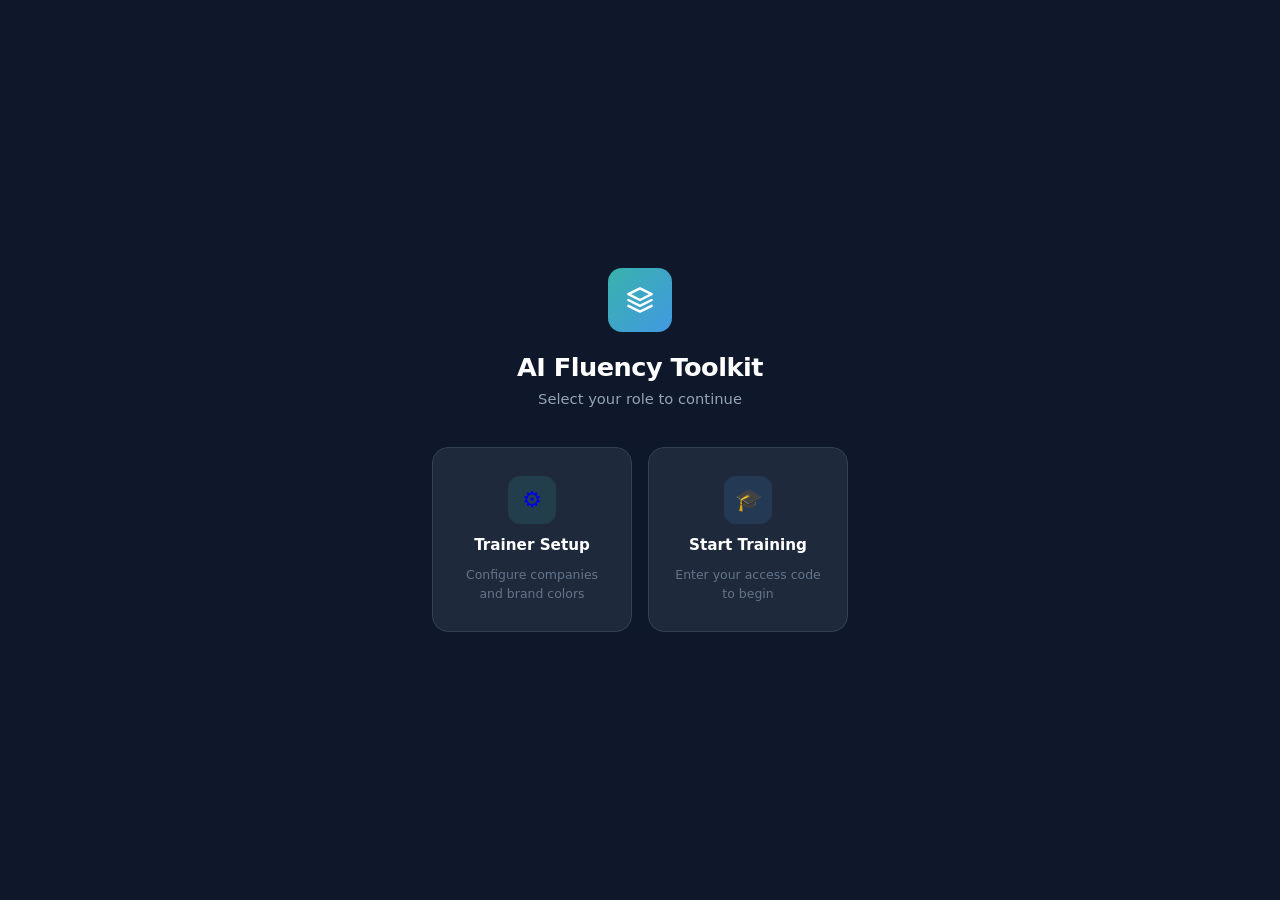
<file: Copilot Value.html>
<html lang="en"><head>

<!-- Auth check remove before pushing to production -->
<script>
  if (sessionStorage.getItem('authenticated') !== 'true') {
    window.location.href = 'index.html';
  }
</script>

  <meta charset="UTF-8">
  <meta name="viewport" content="width=device-width, initial-scale=1.0">
  <title>Claude Value Explorer</title>
  <link href="https://fonts.googleapis.com/css2?family=Plus+Jakarta+Sans:wght@300;400;500;600;700;800&amp;family=JetBrains+Mono:wght@400;500&amp;display=swap" rel="stylesheet">
  <!-- Brand colors defined in customer-brand.css - swap this file for client-specific branding -->
  <link href="customer-brand.css" rel="stylesheet">
  <script src="brand-apply.js"></script>
  <style>
    :root {
      /* <!-- CUSTOMIZE: Brand colors defined in customer-brand.css --> */
      --brand-primary: var(--color-primary);
      --brand-primary-dark: var(--color-primary-dark);
      /* --brand-primary-light: intentionally NOT aliased here.
         customer-brand.css defines it as an opaque lighter shade.
         --color-primary-light is a Tier 2 transparent tint for backgrounds. */
      --brand-primary-pale: var(--color-primary-pale);
      --brand-secondary: var(--color-secondary);
      --brand-secondary-light: var(--color-secondary-light);
      /* Microsoft blue variables should be defined in customer-brand.css for rebranding */
      --bg-primary: #FAFBFC; --bg-card: #FFFFFF; --bg-dark: #1A1A2E;
      --text-primary: #1A1A1A; --text-secondary: #64748B; --text-muted: #94A3B8;
      --border-light: #E2E8F0; --border-medium: #CBD5E1;
      --success: #10B981; --warning: #F59E0B; --error: #EF4444;
      --shadow-sm: 0 1px 2px rgba(0,0,0,0.05); --shadow-md: 0 4px 6px -1px rgba(0,0,0,0.1); --shadow-lg: 0 10px 15px -3px rgba(0,0,0,0.1);
      --radius-sm: 6px; --radius-md: 10px; --radius-lg: 16px; --radius-xl: 24px;
      --font-sans: 'Plus Jakarta Sans', -apple-system, sans-serif; --font-mono: 'JetBrains Mono', monospace;
    }
    * { margin: 0; padding: 0; box-sizing: border-box; }
    html { scroll-behavior: smooth; }
    body { font-family: var(--font-sans); background: var(--bg-primary); color: var(--text-primary); line-height: 1.6; font-size: 14px; }
    .header { position: fixed; top: 0; left: 0; right: 0; height: 64px; background: var(--bg-card); border-bottom: 1px solid var(--border-light); display: flex; align-items: center; padding: 0 24px; z-index: 1000; box-shadow: var(--shadow-sm); }
    .logo { display: flex; align-items: center; gap: 12px; }
    .logo-link { text-decoration: none; display: flex; align-items: center; gap: 12px; }
    .logo-mark { width: 40px; height: 40px; background: linear-gradient(135deg, var(--brand-primary), var(--brand-secondary)); border-radius: 12px; display: flex; align-items: center; justify-content: center; box-shadow: var(--shadow-md); }
    .logo-mark svg { width: 24px; height: 24px; fill: white; }
    .logo-title { font-size: 18px; font-weight: 700; color: var(--brand-primary); }
    .logo-subtitle { font-size: 11px; color: var(--text-secondary); font-weight: 500; }
    .header-actions { flex: 1; }
    .nav { background: var(--bg-card); border-bottom: 1px solid var(--border-light); margin-top: 64px; }
    .nav-inner { max-width: 1400px; margin: 0 auto; padding: 0 24px; display: flex; gap: 8px; overflow-x: auto; }
    .nav-item { padding: 14px 20px; border: none; background: transparent; font-family: var(--font-sans); font-size: 13px; font-weight: 500; color: var(--text-secondary); cursor: pointer; border-bottom: 2px solid transparent; transition: all 0.2s; white-space: nowrap; display: flex; align-items: center; gap: 8px; }
    .nav-item:hover { color: var(--text-primary); }
    .nav-item.active { color: var(--brand-primary-dark); border-bottom-color: var(--brand-primary); }
    .nav-item svg { width: 16px; height: 16px; fill: currentColor; }
    .nav-badge { background: var(--brand-primary-pale); color: var(--brand-secondary); padding: 2px 8px; border-radius: 10px; font-size: 11px; font-weight: 600; }
    .main { max-width: 1400px; margin: 0 auto; padding: 32px 24px; }
    .section-header { display: flex; align-items: flex-start; justify-content: space-between; margin-bottom: 24px; flex-wrap: wrap; gap: 16px; }
    .section-title-group { flex: 1; min-width: 200px; }
    .section-title { font-size: 24px; font-weight: 700; color: var(--text-primary); }
    .section-subtitle { font-size: 14px; color: var(--text-secondary); margin-top: 4px; }
    .copilot-switch { display: flex; align-items: center; background: var(--bg-primary); border-radius: var(--radius-lg); padding: 4px; border: 1px solid var(--border-light); }
    .switch-option { display: flex; align-items: center; gap: 8px; padding: 10px 16px; border-radius: var(--radius-md); border: none; background: transparent; font-family: var(--font-sans); font-size: 13px; font-weight: 600; cursor: pointer; transition: all 0.2s; color: var(--text-secondary); }
    .switch-option:hover { color: var(--text-primary); }
    .switch-option.active { background: var(--bg-card); box-shadow: var(--shadow-sm); }
    .switch-option.active.chat { color: var(--brand-primary-dark); }
    .switch-option.active.m365 { color: var(--color-primary); }
    .switch-option svg { width: 18px; height: 18px; fill: currentColor; }
    .switch-label { display: flex; flex-direction: column; align-items: flex-start; line-height: 1.2; }
    .switch-label-main { font-weight: 600; }
    .switch-label-sub { font-size: 10px; font-weight: 500; opacity: 0.7; }
    .hero { background: linear-gradient(135deg, var(--color-primary-dark) 0%, var(--color-primary) 50%, var(--color-primary-light) 100%); border-radius: var(--radius-xl); padding: 48px; margin-bottom: 32px; position: relative; overflow: hidden; color: white; }
    .hero::before { content: ''; position: absolute; top: -50%; right: -20%; width: 80%; height: 200%; background: radial-gradient(circle, var(--color-accent-light) 0%, transparent 60%); pointer-events: none; }
    .hero-content { position: relative; z-index: 1; }
    .hero-eyebrow { font-size: 12px; font-weight: 600; text-transform: uppercase; letter-spacing: 0.1em; color: var(--brand-primary); margin-bottom: 8px; }
    .hero-title { font-size: 36px; font-weight: 800; margin-bottom: 12px; }
    .hero-subtitle { font-size: 16px; opacity: 0.9; max-width: 600px; }
    .stats-grid { display: grid; grid-template-columns: repeat(4, 1fr); gap: 20px; margin-top: -60px; margin-bottom: 32px; position: relative; z-index: 2; }
    .stat-card { background: var(--bg-card); border-radius: var(--radius-lg); padding: 24px; box-shadow: var(--shadow-lg); border: 1px solid var(--border-light); transition: all 0.3s; }
    .stat-card:hover { transform: translateY(-4px); }
    .stat-icon { width: 44px; height: 44px; border-radius: var(--radius-md); display: flex; align-items: center; justify-content: center; margin-bottom: 16px; }
    .stat-icon svg { width: 22px; height: 22px; fill: white; }
    .stat-icon.brand { background: linear-gradient(135deg, var(--brand-primary), var(--brand-primary-dark)); }
    .stat-icon.secondary { background: linear-gradient(135deg, var(--brand-secondary), var(--brand-secondary-light)); }
    .stat-icon.blue { background: linear-gradient(135deg, var(--color-primary), var(--color-primary-dark)); }
    .stat-icon.purple { background: linear-gradient(135deg, var(--color-secondary), var(--color-secondary-dark)); }
    .stat-value { font-size: 32px; font-weight: 800; color: var(--text-primary); margin-bottom: 4px; }
    .stat-label { font-size: 13px; color: var(--text-secondary); font-weight: 500; }
    .stat-change { display: inline-flex; align-items: center; gap: 4px; font-size: 12px; font-weight: 600; margin-top: 8px; padding: 4px 8px; border-radius: var(--radius-sm); }
    .stat-change.positive { background: rgba(16,185,129,0.1); color: var(--success); }
    .cards-grid { display: grid; grid-template-columns: repeat(auto-fill, minmax(320px, 1fr)); gap: 20px; }
    .cards-grid-3 { grid-template-columns: repeat(auto-fill, minmax(280px, 1fr)); }
    .compare-grid { display: grid; grid-template-columns: repeat(2, 1fr); gap: 24px; margin-bottom: 32px; }
    .compare-card { background: var(--bg-card); border-radius: var(--radius-lg); border: 1px solid var(--border-light); overflow: hidden; }
    .compare-header { padding: 20px; display: flex; align-items: center; gap: 12px; }
    .compare-header.chat { background: linear-gradient(135deg, var(--brand-primary-pale), var(--bg-card)); border-bottom: 2px solid var(--brand-primary); }
    .compare-header.m365 { background: linear-gradient(135deg, var(--color-primary-pale), var(--bg-card)); border-bottom: 2px solid var(--color-primary); }
    .compare-icon { width: 40px; height: 40px; border-radius: var(--radius-md); display: flex; align-items: center; justify-content: center; }
    .compare-icon.chat { background: var(--brand-primary); }
    .compare-icon.m365 { background: var(--color-primary); }
    .compare-icon svg { width: 20px; height: 20px; fill: white; }
    .compare-title { font-size: 16px; font-weight: 700; }
    .compare-body { padding: 20px; }
    .compare-stat { display: flex; justify-content: space-between; align-items: center; padding: 12px 0; border-bottom: 1px solid var(--border-light); }
    .compare-stat:last-child { border-bottom: none; }
    .compare-stat-label { font-size: 13px; color: var(--text-secondary); }
    .compare-stat-value { font-size: 18px; font-weight: 700; color: var(--text-primary); }
    .chart-container { background: var(--bg-card); border-radius: var(--radius-lg); border: 1px solid var(--border-light); padding: 24px; margin-bottom: 32px; }
    .chart-title { font-size: 16px; font-weight: 700; margin-bottom: 8px; }
    .chart-subtitle { font-size: 13px; color: var(--text-secondary); margin-bottom: 20px; }
    .bar-chart { display: flex; flex-direction: column; gap: 12px; }
    .bar-row { display: flex; align-items: center; gap: 12px; }
    .bar-label { width: 200px; font-size: 13px; color: var(--text-secondary); flex-shrink: 0; }
    .bar-track { flex: 1; height: 28px; background: var(--bg-primary); border-radius: var(--radius-sm); overflow: hidden; display: flex; }
    .bar-segment { height: 100%; display: flex; align-items: center; justify-content: center; transition: width 0.6s; border-radius: var(--radius-sm); }
    .bar-segment.chat { background: linear-gradient(90deg, var(--brand-primary), var(--brand-primary-light)); }
    .bar-segment.m365 { background: linear-gradient(90deg, var(--color-primary), var(--color-primary-light)); }
    .bar-segment.cli { background: linear-gradient(90deg, var(--brand-primary), var(--brand-primary-dark)); }
    .bar-segment.web { background: linear-gradient(90deg, var(--brand-primary-light), var(--brand-primary)); opacity: 0.6; }
    .bar-value { font-size: 11px; font-weight: 600; color: white; padding: 0 6px; white-space: nowrap; }
    .chart-legend { display: flex; gap: 24px; margin-top: 20px; padding-top: 16px; border-top: 1px solid var(--border-light); }
    .chart-legend-item { display: flex; align-items: center; gap: 8px; font-size: 12px; color: var(--text-secondary); }
    .chart-legend-color { width: 12px; height: 12px; border-radius: 3px; }
    .chart-legend-color.chat { background: var(--brand-primary); }
    .chart-legend-color.m365 { background: var(--color-primary); }
    .chart-legend-color.cli { background: var(--brand-primary); }
    .chart-legend-color.web { background: var(--brand-primary-light); opacity: 0.6; }
    .habit-card { background: var(--bg-card); border-radius: var(--radius-lg); border: 1px solid var(--border-light); padding: 24px; transition: all 0.3s; cursor: pointer; position: relative; overflow: hidden; }
    .habit-card::before { content: ''; position: absolute; top: 0; left: 0; width: 4px; height: 100%; background: var(--habit-color, var(--brand-primary)); }
    .habit-card:hover { box-shadow: var(--shadow-lg); transform: translateY(-2px); }
    .habit-header { display: flex; align-items: center; gap: 12px; margin-bottom: 12px; }
    .habit-num { min-width: 44px; height: 32px; padding: 0 10px; border-radius: var(--radius-sm); background: var(--habit-color, var(--brand-primary)); color: white; display: flex; align-items: center; justify-content: center; font-size: 12px; font-weight: 700; }
    .habit-name { font-size: 15px; font-weight: 700; color: var(--text-primary); }
    .habit-action { font-size: 13px; color: var(--text-secondary); margin-bottom: 16px; }
    .habit-stats { display: flex; align-items: center; gap: 16px; }
    .habit-stat { display: flex; align-items: center; gap: 6px; }
    .habit-stat-value { font-size: 18px; font-weight: 700; color: var(--text-primary); }
    .habit-stat-label { font-size: 12px; color: var(--text-muted); }
    .habit-bar { height: 6px; background: var(--bg-primary); border-radius: 3px; overflow: hidden; margin-top: 12px; }
    .habit-bar-fill { height: 100%; background: var(--habit-color, var(--brand-primary)); border-radius: 3px; transition: width 0.6s; }
    .heatmap-container { background: var(--bg-card); border-radius: var(--radius-lg); border: 1px solid var(--border-light); padding: 24px; margin-top: 32px; overflow-x: auto; }
    .heatmap-title { font-size: 16px; font-weight: 700; margin-bottom: 20px; display: flex; align-items: center; gap: 8px; }
    .heatmap-title svg { width: 20px; height: 20px; fill: var(--text-secondary); }
    .heatmap { display: grid; gap: 2px; min-width: 600px; }
    .heatmap-row { display: grid; grid-template-columns: 200px repeat(7, 1fr); gap: 2px; }
    .heatmap-header { font-size: 11px; font-weight: 600; text-align: center; padding: 8px 4px; color: var(--text-secondary); }
    .heatmap-role { font-size: 12px; font-weight: 600; padding: 12px 8px; color: var(--text-primary); display: flex; align-items: center; gap: 8px; }
    .heatmap-role svg { width: 16px; height: 16px; fill: var(--text-secondary); }
    .heatmap-cell { padding: 12px 8px; text-align: center; font-size: 12px; font-weight: 600; border-radius: 4px; transition: transform 0.2s; }
    .heatmap-cell:hover { transform: scale(1.05); }
    .heatmap-cell.high { background: var(--brand-primary); color: white; }
    .heatmap-cell.medium { background: var(--brand-primary-pale); color: var(--brand-primary-dark); }
    .heatmap-cell.low { background: var(--bg-primary); color: var(--text-muted); }
    .heatmap-cell.high.m365 { background: var(--color-primary); }
    .heatmap-cell.medium.m365 { background: var(--color-primary-pale); color: var(--color-primary); }
    .heatmap-legend { display: flex; align-items: center; gap: 16px; margin-top: 16px; padding-top: 16px; border-top: 1px solid var(--border-light); }
    .heatmap-legend-item { display: flex; align-items: center; gap: 6px; font-size: 12px; color: var(--text-secondary); }
    .heatmap-legend-color { width: 16px; height: 16px; border-radius: 4px; }
    .role-card { background: var(--bg-card); border-radius: var(--radius-lg); border: 1px solid var(--border-light); overflow: hidden; transition: all 0.3s; cursor: pointer; }
    .role-card:hover { box-shadow: var(--shadow-lg); border-color: var(--brand-primary); transform: translateY(-2px); }
    .role-card-header { padding: 20px; display: flex; align-items: flex-start; gap: 16px; }
    .role-icon { width: 48px; height: 48px; border-radius: var(--radius-md); display: flex; align-items: center; justify-content: center; flex-shrink: 0; }
    .role-icon svg { width: 24px; height: 24px; }
    .role-icon.brand { background: var(--brand-primary-pale); }
    .role-icon.brand svg { fill: var(--brand-primary-dark); }
    .role-icon.blue { background: var(--color-primary-pale); }
    .role-icon.blue svg { fill: var(--color-primary); }
    .role-info { flex: 1; min-width: 0; }
    .role-name { font-size: 15px; font-weight: 700; color: var(--text-primary); margin-bottom: 4px; }
    .role-code { font-size: 11px; font-weight: 600; color: var(--text-muted); text-transform: uppercase; }
    .role-metrics { padding: 16px 20px; background: var(--bg-primary); display: grid; grid-template-columns: repeat(3, 1fr); gap: 12px; }
    .role-metric { text-align: center; }
    .role-metric-value { font-size: 18px; font-weight: 700; color: var(--brand-primary-dark); }
    .role-metric-value.blue { color: var(--color-primary); }
    .role-metric-label { font-size: 10px; color: var(--text-muted); text-transform: uppercase; }
    .role-tags { padding: 12px 20px; display: flex; flex-wrap: wrap; gap: 6px; }
    .role-tag { padding: 4px 10px; border-radius: var(--radius-sm); font-size: 11px; font-weight: 600; }
    .role-tag.chat { background: var(--brand-primary-pale); color: var(--brand-primary-dark); }
    .role-tag.m365 { background: var(--color-primary-pale); color: var(--color-primary); }
    .entry-card { background: var(--bg-card); border-radius: var(--radius-lg); border: 1px solid var(--border-light); padding: 24px; transition: all 0.3s; cursor: pointer; }
    .entry-card:hover { box-shadow: var(--shadow-lg); }
    .entry-card.chat:hover { border-color: var(--brand-primary); }
    .entry-card.m365:hover { border-color: var(--color-primary); }
    .entry-header { display: flex; align-items: center; gap: 16px; margin-bottom: 16px; }
    .entry-icon { width: 48px; height: 48px; border-radius: var(--radius-md); display: flex; align-items: center; justify-content: center; }
    .entry-icon svg { width: 24px; height: 24px; }
    .entry-icon.chat { background: var(--brand-primary-pale); }
    .entry-icon.chat svg { fill: var(--brand-primary-dark); }
    .entry-icon.m365 { background: var(--color-primary-pale); }
    .entry-icon.m365 svg { fill: var(--color-primary); }
    .entry-name { font-size: 15px; font-weight: 700; color: var(--text-primary); }
    .entry-desc { font-size: 12px; color: var(--text-muted); }
    .entry-count { font-size: 28px; font-weight: 800; }
    .entry-count.chat { color: var(--brand-primary-dark); }
    .entry-count.m365 { color: var(--color-primary); }
    .filter-bar { display: flex; flex-wrap: wrap; gap: 12px; padding: 20px; background: var(--bg-card); border-radius: var(--radius-lg); border: 1px solid var(--border-light); margin-bottom: 24px; align-items: flex-end; }
    .filter-group { display: flex; flex-direction: column; gap: 4px; }
    .filter-label { font-size: 10px; font-weight: 600; text-transform: uppercase; letter-spacing: 0.05em; color: var(--text-muted); }
    .filter-select { padding: 8px 12px; border: 1px solid var(--border-medium); border-radius: var(--radius-sm); font-family: var(--font-sans); font-size: 13px; min-width: 200px; background: var(--bg-card); cursor: pointer; }
    .filter-select:focus { outline: none; border-color: var(--brand-primary); }
    .filter-search { flex: 1; min-width: 200px; position: relative; }
    .filter-search input { width: 100%; padding: 8px 12px 8px 36px; border: 1px solid var(--border-medium); border-radius: var(--radius-sm); font-family: var(--font-sans); font-size: 13px; }
    .filter-search input:focus { outline: none; border-color: var(--brand-primary); }
    .filter-search svg { position: absolute; left: 10px; bottom: 10px; width: 16px; height: 16px; fill: var(--text-muted); }
    .uc-layout { display: grid; grid-template-columns: 260px 1fr; border: 1px solid var(--border-light); border-radius: var(--radius-lg); overflow: hidden; background: var(--bg-card); min-height: 600px; }
    .uc-sidebar { border-right: 1px solid var(--border-light); padding: 16px 0; overflow-y: auto; max-height: 80vh; position: sticky; top: 0; }
    .uc-sidebar-label { font-size: 10px; font-weight: 700; text-transform: uppercase; letter-spacing: 0.08em; color: var(--text-muted); padding: 0 16px 10px; }
    .uc-sidebar-divider { height: 1px; background: var(--border-light); margin: 8px 16px; }
    .uc-tab { display: flex; align-items: center; gap: 12px; padding: 12px 16px; cursor: pointer; border-left: 3px solid transparent; transition: all 0.15s; }
    .uc-tab:hover { background: var(--bg-primary); }
    .uc-tab.active { background: var(--brand-primary-pale); border-left-color: var(--brand-primary); }
    .uc-tab.active.m365 { background: var(--color-primary-pale); border-left-color: var(--color-primary); }
    .uc-tab-id { min-width: 40px; height: 26px; padding: 0 8px; display: flex; align-items: center; justify-content: center; border-radius: var(--radius-sm); font-size: 11px; font-weight: 700; flex-shrink: 0; color: var(--text-muted); background: var(--bg-primary); border: 1px solid var(--border-light); }
    .uc-tab.active .uc-tab-id { background: var(--brand-primary); color: white; border-color: var(--brand-primary); }
    .uc-tab.active.m365 .uc-tab-id { background: var(--color-primary); border-color: var(--color-primary); }
    .uc-tab-info { flex: 1; min-width: 0; }
    .uc-tab-name { font-size: 13px; font-weight: 600; color: var(--text-primary); white-space: nowrap; overflow: hidden; text-overflow: ellipsis; }
    .uc-tab-action { font-size: 11px; color: var(--text-muted); margin-top: 1px; white-space: nowrap; overflow: hidden; text-overflow: ellipsis; }
    .uc-tab-all { display: flex; align-items: center; gap: 12px; padding: 12px 16px; cursor: pointer; border-left: 3px solid transparent; transition: all 0.15s; }
    .uc-tab-all:hover { background: var(--bg-primary); }
    .uc-tab-all.active { background: var(--brand-primary-pale); border-left-color: var(--brand-primary); }
    .uc-tab-all.active.m365 { background: var(--color-primary-pale); border-left-color: var(--color-primary); }
    .uc-tab-all-icon { width: 40px; height: 26px; display: flex; align-items: center; justify-content: center; }
    .uc-tab-all-icon svg { width: 18px; height: 18px; fill: var(--text-muted); }
    .uc-tab-all.active .uc-tab-all-icon svg { fill: var(--brand-primary-dark); }
    .uc-tab-all.active.m365 .uc-tab-all-icon svg { fill: var(--color-primary); }
    .uc-tab-all span { font-size: 13px; font-weight: 600; color: var(--text-secondary); }
    .uc-tab-all.active span { color: var(--brand-primary-dark); }
    .uc-tab-all.active.m365 span { color: var(--color-primary); }
    .uc-detail { display: flex; flex-direction: column; overflow-y: auto; max-height: 80vh; }
    .uc-detail-header { padding: 14px 20px; background: var(--bg-card); border-bottom: 1px solid var(--border-light); display: flex; align-items: center; justify-content: space-between; gap: 12px; position: sticky; top: 0; z-index: 5; flex-wrap: wrap; }
    .uc-detail-title { display: flex; align-items: center; gap: 10px; flex-shrink: 0; }
    .uc-detail-badge { min-width: 40px; height: 28px; padding: 0 10px; border-radius: var(--radius-sm); background: var(--brand-primary); color: white; display: flex; align-items: center; justify-content: center; font-size: 11px; font-weight: 700; }
    .uc-detail-badge.m365 { background: var(--color-primary); }
    .uc-detail-name { font-size: 15px; font-weight: 700; }
    .uc-detail-desc { font-size: 11px; color: var(--text-secondary); }
    .uc-detail-filters { display: flex; align-items: center; gap: 8px; flex-wrap: wrap; }
    .uc-mini-filter { padding: 6px 10px; border: 1px solid var(--border-medium); border-radius: var(--radius-sm); font-family: var(--font-sans); font-size: 12px; background: var(--bg-card); cursor: pointer; color: var(--text-secondary); }
    .uc-mini-filter:focus { outline: none; border-color: var(--brand-primary); }
    .uc-mini-search { position: relative; }
    .uc-mini-search input { padding: 6px 10px 6px 30px; border: 1px solid var(--border-medium); border-radius: var(--radius-sm); font-family: var(--font-sans); font-size: 12px; width: 160px; background: var(--bg-card); }
    .uc-mini-search input:focus { outline: none; border-color: var(--brand-primary); }
    .uc-mini-search svg { position: absolute; left: 8px; top: 50%; transform: translateY(-50%); width: 14px; height: 14px; fill: var(--text-muted); }
    .uc-results-bar { padding: 8px 20px; font-size: 12px; color: var(--text-secondary); background: var(--bg-primary); border-bottom: 1px solid var(--border-light); flex-shrink: 0; }
    .uc-results-bar strong { color: var(--text-primary); }
    .uc-card-list { padding: 16px 20px; display: flex; flex-direction: column; gap: 10px; flex: 1; overflow-y: auto; }
    .results-count { display: flex; align-items: center; padding: 8px 0; font-size: 13px; color: var(--text-secondary); margin-bottom: 16px; }
    .results-count strong { color: var(--text-primary); margin: 0 4px; }
    .search-highlight { background: var(--color-accent-light); padding: 1px 2px; border-radius: 2px; }
    .usecase-card { background: var(--bg-card); border-radius: var(--radius-lg); border: 1px solid var(--border-light); overflow: hidden; transition: all 0.3s; }
    .usecase-card:hover { box-shadow: var(--shadow-md); }
    .usecase-card.expanded { box-shadow: var(--shadow-lg); }
    .usecase-header { padding: 20px; cursor: pointer; }
    .usecase-top { display: flex; align-items: flex-start; gap: 12px; margin-bottom: 12px; }
    .usecase-habit-badge { min-width: 44px; height: 28px; padding: 0 8px; border-radius: var(--radius-sm); display: flex; align-items: center; justify-content: center; color: white; font-weight: 700; font-size: 11px; flex-shrink: 0; }
    .usecase-title { font-size: 15px; font-weight: 600; color: var(--text-primary); margin-bottom: 4px; }
    .usecase-meta { font-size: 12px; color: var(--text-muted); }
    .usecase-tags { display: flex; flex-wrap: wrap; gap: 8px; margin-bottom: 12px; }
    .usecase-tag { padding: 4px 10px; border-radius: var(--radius-sm); font-size: 11px; font-weight: 600; }
    .usecase-tag.priority-high { background: rgba(239,68,68,0.1); color: var(--error); }
    .usecase-tag.priority-medium { background: rgba(245,158,11,0.1); color: var(--warning); }
    .usecase-tag.copilot-chat { background: var(--brand-primary-pale); color: var(--brand-primary-dark); }
    .usecase-tag.copilot-m365 { background: var(--color-primary-pale); color: var(--color-primary); }
    .usecase-tag.time-saved { background: rgba(16,185,129,0.1); color: var(--success); }
    .usecase-pain { font-size: 13px; color: var(--text-secondary); padding: 12px; background: var(--bg-primary); border-radius: var(--radius-sm); }
    .usecase-details { display: none; padding: 0 20px 20px; border-top: 1px solid var(--border-light); }
    .usecase-card.expanded .usecase-details { display: block; }
    .usecase-section { margin-top: 16px; }
    .usecase-label { font-size: 10px; font-weight: 700; text-transform: uppercase; letter-spacing: 0.05em; color: var(--text-muted); margin-bottom: 8px; }
    .prompt-box { background: var(--bg-dark); border-radius: var(--radius-md); padding: 16px; position: relative; }
    .prompt-text { font-family: var(--font-mono); font-size: 12px; line-height: 1.7; color: rgba(255,255,255,0.75); white-space: pre-wrap; }
    .copy-btn { position: absolute; top: 8px; right: 8px; padding: 6px 12px; background: var(--brand-primary); color: white; border: none; border-radius: var(--radius-sm); font-family: var(--font-sans); font-size: 11px; font-weight: 600; cursor: pointer; display: flex; align-items: center; gap: 4px; transition: all 0.2s; }
    .copy-btn:hover { background: var(--brand-primary-dark); }
    .copy-btn svg { width: 12px; height: 12px; fill: currentColor; }
    .usecase-footer { display: flex; justify-content: space-between; align-items: center; padding: 12px 20px; background: var(--bg-primary); }
    .expand-btn { background: none; border: none; color: var(--brand-primary-dark); font-family: var(--font-sans); font-size: 12px; font-weight: 600; cursor: pointer; display: flex; align-items: center; gap: 4px; }
    .expand-btn svg { width: 16px; height: 16px; fill: currentColor; transition: transform 0.2s; }
    .usecase-card.expanded .expand-btn svg { transform: rotate(180deg); }
    .quick-start { margin-top: 32px; }
    .quick-start-header { margin-bottom: 20px; }
    .quick-start-title { font-size: 20px; font-weight: 700; color: var(--text-primary); }
    .quick-start-subtitle { font-size: 14px; color: var(--text-secondary); margin-top: 4px; }
    .footer { max-width: 1400px; margin: 0 auto; padding: 24px; text-align: center; border-top: 1px solid var(--border-light); margin-top: 48px; }
    .footer-text { font-size: 12px; color: var(--text-muted); }
    .footer-disclaimer { font-size: 11px; color: var(--text-muted); margin-top: 8px; max-width: 800px; margin-left: auto; margin-right: auto; }
    @media (max-width: 1024px) { .stats-grid { grid-template-columns: repeat(2, 1fr); } .compare-grid { grid-template-columns: 1fr; } .heatmap-row { grid-template-columns: 140px repeat(7, 1fr); } }
    @media (max-width: 768px) { .stats-grid { grid-template-columns: 1fr; margin-top: -40px; } .hero { padding: 32px 20px; } .hero-title { font-size: 28px; } .main { padding: 20px 16px; } .section-header { flex-direction: column; } .copilot-switch { width: 100%; } .switch-option { flex: 1; justify-content: center; } .filter-bar { flex-direction: column; } .filter-select, .filter-search { width: 100%; min-width: unset; } .bar-label { width: 100px; font-size: 11px; } .uc-layout { grid-template-columns: 1fr; } .uc-sidebar { max-height: none; position: static; border-right: none; border-bottom: 1px solid var(--border-light); display: flex; overflow-x: auto; padding: 8px 0; gap: 0; } .uc-sidebar-label { display: none; } .uc-sidebar-divider { display: none; } .uc-tab { flex-shrink: 0; border-left: none; border-bottom: 3px solid transparent; padding: 8px 14px; } .uc-tab.active { border-left: none; border-bottom-color: var(--brand-primary); } .uc-tab.active.m365 { border-left: none; border-bottom-color: var(--color-primary); } .uc-tab-action { display: none; } .uc-tab-all { flex-shrink: 0; border-left: none; border-bottom: 3px solid transparent; padding: 8px 14px; } .uc-tab-all.active { border-left: none; border-bottom-color: var(--brand-primary); } .uc-detail { max-height: none; } .uc-detail-header { flex-direction: column; align-items: flex-start; } .uc-detail-filters { width: 100%; } .uc-mini-search input { width: 100%; } }
    @keyframes fadeInUp { from { opacity: 0; transform: translateY(20px); } to { opacity: 1; transform: translateY(0); } }
    .animate-in { animation: fadeInUp 0.4s ease forwards; }
    .delay-1 { animation-delay: 0.1s; } .delay-2 { animation-delay: 0.2s; } .delay-3 { animation-delay: 0.3s; } .delay-4 { animation-delay: 0.4s; }
  </style>
</head>
<body>
  <header class="header">
    <div class="logo">
      <a href="index.html" class="logo-link" title="Back to Home">
      <div class="logo-mark">
        <svg viewBox="0 0 24 24"><path d="M12 2L9.5 8.5L3 11l6.5 2.5L12 22l2.5-8.5L21 11l-6.5-2.5L12 2z" fill="white" stroke="none"></path><path d="M7 5L6 7L4 8l2 1 1 2 1-2 2-1-2-1-1-2z" fill="white" stroke="none" opacity="0.6"></path></svg>
      </div>
      </a>
      <div>
          <div class="logo-title" data-company-name>National Trades Union Congress</div>
          <div class="logo-subtitle">Claude Value Explorer</div>
        </div>
      </div>
    <div class="header-actions"></div>
  </header>
  <nav class="nav">
    <div class="nav-inner">
      <button class="nav-item active" onclick="navigateTo('dashboard')"><svg viewBox="0 0 24 24"><path d="M3 13h8V3H3v10zm0 8h8v-6H3v6zm10 0h8V11h-8v10zm0-18v6h8V3h-8z"></path></svg>Dashboard</button>
      <button class="nav-item" onclick="navigateTo('habits')"><svg viewBox="0 0 24 24"><path d="M12 3L1 9l4 2.18v6L12 21l7-3.82v-6l2-1.09V17h2V9L12 3z"></path></svg>By Habit<span class="nav-badge">7</span></button>
      <button class="nav-item" onclick="navigateTo('roles')"><svg viewBox="0 0 24 24"><path d="M16 11c1.66 0 2.99-1.34 2.99-3S17.66 5 16 5c-1.66 0-3 1.34-3 3s1.34 3 3 3zm-8 0c1.66 0 2.99-1.34 2.99-3S9.66 5 8 5C6.34 5 5 6.34 5 8s1.34 3 3 3zm0 2c-2.33 0-7 1.17-7 3.5V19h14v-2.5c0-2.33-4.67-3.5-7-3.5z"></path></svg>By Role<span class="nav-badge">6</span></button>
      <button class="nav-item" onclick="navigateTo('usecases')"><svg viewBox="0 0 24 24"><path d="M20 6h-8l-2-2H4c-1.1 0-1.99.9-1.99 2L2 18c0 1.1.9 2 2 2h16c1.1 0 2-.9 2-2V8c0-1.1-.9-2-2-2z"></path></svg>Use Case Bank<span class="nav-badge">42</span></button>
    </div>
  </nav>
  <main class="main" id="main-content"></main>
  <footer class="footer">
    <div class="footer-disclaimer">This document was prepared for educational and workshop purposes. Use cases are illustrative examples designed to support AI adoption training.</div>
  </footer>
  <script>
// === DATA_BLOCK_START === (DO NOT MODIFY OR DELETE THIS LINE)
const DATA = {
  "client": {"name": "National Trades Union Congress", "tagline": "More Than a Trade Union - Making Life Better for Every Worker"},
  "colors": {
    "primary": getComputedStyle(document.documentElement).getPropertyValue('--color-primary').trim(),
    "primaryDark": getComputedStyle(document.documentElement).getPropertyValue('--color-primary-dark').trim(),
    "primaryLight": getComputedStyle(document.documentElement).getPropertyValue('--color-primary-light').trim(),
    "primaryPale": getComputedStyle(document.documentElement).getPropertyValue('--color-primary-pale').trim(),
    "secondary": getComputedStyle(document.documentElement).getPropertyValue('--color-secondary').trim(),
    "secondaryLight": getComputedStyle(document.documentElement).getPropertyValue('--color-secondary-light').trim(),
    "accent": getComputedStyle(document.documentElement).getPropertyValue('--color-accent').trim(),
    "heroAccent": getComputedStyle(document.documentElement).getPropertyValue('--color-accent').trim(),
    "heroGlow": getComputedStyle(document.documentElement).getPropertyValue('--color-accent-pale').trim()
  },
  "claude": {
    "habits": [
      {"id":"SH1","name":"Spec Author","action":"Write intent, not code — define the what, why, and edge cases first","color":"var(--color-primary-dark)"},
      {"id":"SH2","name":"Agent Orchestrator","action":"Direct agents, verify outcomes — you set the objective, agent handles execution","color":"var(--color-primary)"},
      {"id":"SH3","name":"Parallel Builder","action":"Run 5–10 agents concurrently across separate workspaces","color":"var(--color-primary)"},
      {"id":"SH4","name":"Shift-Left Tester","action":"QA starts at the specification, not the pull request","color":"var(--color-primary-dark)"},
      {"id":"SH5","name":"Vibe, Then Verify","action":"Generate fast, then govern carefully — never auto-accept without review","color":"var(--color-primary)"},
      {"id":"SH6","name":"Compounding Engineer","action":"Encode team knowledge into CLAUDE.md and Agent Skills","color":"var(--color-primary-dark)"},
      {"id":"SH7","name":"Night Shift Commander","action":"Define what runs overnight — review in the morning","color":"var(--color-primary-dark)"}
    ],
    "byRole": [
      {"role":"Software Engineers","code":"SWE","useCases":7,"highPriority":7,"timeSaved":480,"topHabits":["SH2","SH3","SH1"]},
      {"role":"QA Engineers","code":"QA","useCases":7,"highPriority":3,"timeSaved":425,"topHabits":["SH4","SH5","SH1"]},
      {"role":"Tech Leads & Architects","code":"TLA","useCases":7,"highPriority":5,"timeSaved":500,"topHabits":["SH1","SH6","SH5"]},
      {"role":"Product & Planning","code":"PP","useCases":7,"highPriority":0,"timeSaved":295,"topHabits":["SH1","SH5","SH6"]},
      {"role":"DevOps & Platform","code":"DP","useCases":7,"highPriority":7,"timeSaved":445,"topHabits":["SH3","SH7","SH5"]},
      {"role":"Security Engineers","code":"SEC","useCases":7,"highPriority":6,"timeSaved":415,"topHabits":["SH5","SH1","SH4"]}
    ],
    "byHabit": [
      {"id":"SH1","count":6,"pct":14.3},
      {"id":"SH2","count":6,"pct":14.3},
      {"id":"SH3","count":6,"pct":14.3},
      {"id":"SH4","count":6,"pct":14.3},
      {"id":"SH5","count":6,"pct":14.3},
      {"id":"SH6","count":6,"pct":14.3},
      {"id":"SH7","count":6,"pct":14.3}
    ],
    "roleHabitMatrix": [
      {"role":"SWE","h1":3,"h2":1,"h3":2,"h4":5,"h5":4,"h6":6,"h7":7},
      {"role":"QA","h1":3,"h2":4,"h3":6,"h4":1,"h5":2,"h6":5,"h7":7},
      {"role":"TLA","h1":1,"h2":4,"h3":6,"h4":5,"h5":3,"h6":2,"h7":7},
      {"role":"PP","h1":1,"h2":4,"h3":7,"h4":5,"h5":2,"h6":3,"h7":6},
      {"role":"DP","h1":7,"h2":5,"h3":1,"h4":6,"h5":3,"h6":4,"h7":2},
      {"role":"SEC","h1":2,"h2":5,"h3":7,"h4":3,"h5":1,"h6":4,"h7":6}
    ],
    "totals": {"useCases":42,"highPriority":28,"timeSaved":2560}
  },
  "useCases": [
    {"id":"UC-001","role":"Software Engineers","code":"SWE","name":"Write a feature specification before touching code","pain":"Vague requirements cause Claude to generate code that misses the real intent","habitId":"SH1","entry":"Claude Code CLI","prompt":"I need to build [feature name]. Before writing any code, help me write a complete specification. Include:\n1. Objective and user outcome\n2. Acceptance criteria (testable, precise)\n3. Data model changes needed\n4. Edge cases and error states\n5. Out of scope items\n\nContext: [paste existing codebase context or CLAUDE.md here]","inputs":"Feature request, existing codebase context","metric":"Spec writing time from 60 to 15 minutes; first-attempt code acceptance rises to 80%","guardrails":"Validate spec with stakeholders before passing to agent; never skip acceptance criteria","timeSaved":45,"priority":"High"},
    {"id":"UC-002","role":"QA Engineers","code":"QA","name":"Write test specification from requirements before any code exists","pain":"Tests written after code is built miss edge cases the spec would have caught","habitId":"SH1","entry":"Claude Code CLI","prompt":"Given these requirements: [paste requirements], write a complete test specification including:\n1. Test objectives per requirement\n2. Happy path test cases with expected outputs\n3. Edge cases and boundary conditions\n4. Negative test cases\n5. Data requirements per test\n\nFormat as BDD-style Given/When/Then where applicable.","inputs":"Requirements document or user story","metric":"Test coverage gaps caught before development begins; defect leakage reduced by 40%","guardrails":"Review with dev team before development starts; flag any ambiguous requirements","timeSaved":40,"priority":"High"},
    {"id":"UC-003","role":"Tech Leads & Architects","code":"TLA","name":"Draft an Architecture Decision Record (ADR) for a new system choice","pain":"Architecture decisions made verbally are forgotten or inconsistently applied by agents","habitId":"SH1","entry":"Claude Code CLI","prompt":"Help me write an Architecture Decision Record for: [decision, e.g. 'choosing PostgreSQL over MongoDB for our user data store'].\n\nStructure it with:\n1. Context and problem statement\n2. Decision drivers\n3. Considered options with pros/cons\n4. Decision and rationale\n5. Consequences and trade-offs\n6. Implementation guidance for the team\n\nThis ADR will be added to CLAUDE.md so agents follow this decision consistently.","inputs":"Decision context, options considered, constraints","metric":"ADR written in 20 mins vs 90 mins; agents consistently follow architectural decisions","guardrails":"Get sign-off from team lead before adding to CLAUDE.md; review quarterly for relevance","timeSaved":60,"priority":"High"},
    {"id":"UC-004","role":"Product & Planning","code":"PP","name":"Convert a user story into a Claude-executable engineering spec","pain":"User stories written for humans are too ambiguous for AI agents to act on reliably","habitId":"SH1","entry":"Claude.ai Web","prompt":"Convert this user story into a precise engineering specification that a Claude Code agent can execute without further clarification:\n\nUser Story: [paste user story]\n\nOutput format:\n1. Technical objective (one sentence)\n2. Inputs and outputs (precise data types)\n3. Acceptance criteria (each must be testable)\n4. Dependencies and APIs involved\n5. What explicitly NOT to build (scope boundary)\n\nFlag any ambiguity in the original story that needs product clarification.","inputs":"User story, product context","metric":"Engineering spec ambiguity questions reduced from 8 to 1 per story","guardrails":"Engineering team must validate spec before sprint commitment; product owner to resolve flagged ambiguities","timeSaved":30,"priority":"Medium"},
    {"id":"UC-005","role":"DevOps & Platform","code":"DP","name":"Write infrastructure provisioning spec before Terraform is touched","pain":"IaC written without a spec creates drift between environment intent and reality","habitId":"SH1","entry":"Claude Code CLI","prompt":"I need to provision [describe infrastructure, e.g. 'a highly available PostgreSQL RDS cluster with read replicas']. Before writing any Terraform, write a complete infrastructure spec:\n1. Resource inventory with sizing rationale\n2. Network topology and security group rules\n3. Backup and failover requirements\n4. Cost estimate per month\n5. Tagging and naming conventions\n6. Acceptance test criteria\n\nThis spec will be the source of truth for the Terraform agent.","inputs":"Infrastructure requirements, AWS/GCP/Azure account constraints","metric":"Terraform plan review cycles reduced from 5 to 1; infrastructure drift eliminated","guardrails":"Security team must approve before provisioning; cost estimate requires finance sign-off above $500/month","timeSaved":50,"priority":"High"},
    {"id":"UC-006","role":"Security Engineers","code":"SEC","name":"Write security requirements spec for a new feature before development starts","pain":"Security requirements added after build are expensive to retrofit and often incomplete","habitId":"SH1","entry":"Claude Code CLI","prompt":"I need to write security requirements for: [feature name and description].\n\nGenerate a security requirements specification covering:\n1. Authentication and authorisation requirements\n2. Data classification and handling rules\n3. Input validation and sanitisation requirements\n4. Logging and audit trail requirements\n5. Encryption requirements (at rest and in transit)\n6. Threat model: top 5 attack vectors and mitigations\n\nFormat as acceptance criteria the dev team can implement and QA can verify.","inputs":"Feature description, data types involved, regulatory context","metric":"Security defects found in production reduced by 60%; pen test findings drop significantly","guardrails":"Requirements must be reviewed by security lead before sprint; classify data types against company policy","timeSaved":55,"priority":"High"},
    {"id":"UC-007","role":"Software Engineers","code":"SWE","name":"Implement a feature using Claude Code with structured review checkpoints","pain":"Accepting AI-generated code without review leads to subtle bugs and security issues","habitId":"SH2","entry":"Claude Code CLI","prompt":"I want to implement [feature] from this spec: [paste spec].\n\nBefore you write any code:\n1. Confirm you understand the acceptance criteria\n2. List the files you plan to modify\n3. Describe your implementation approach\n\nWait for my approval before proceeding. After implementation, show me a diff summary before committing anything.","inputs":"Feature spec, codebase context via CLAUDE.md","metric":"First-attempt feature acceptance rate rises to 85%; review cycle from 3 rounds to 1","guardrails":"Never auto-commit; always review diff before accepting; run tests before marking complete","timeSaved":60,"priority":"High"},
    {"id":"UC-008","role":"QA Engineers","code":"QA","name":"Orchestrate a complete test generation session with coverage validation","pain":"Manually writing tests for every new feature is slow and inconsistently covers edge cases","habitId":"SH2","entry":"Claude Code CLI","prompt":"I need comprehensive tests for this code: [paste code or file path].\n\nStep 1: Analyse the code and list all testable behaviours before writing any tests.\nStep 2: Wait for my approval of the test plan.\nStep 3: Generate tests using [Jest/pytest/etc.].\nStep 4: Report coverage gaps and edge cases not covered.\n\nPrioritise: happy path, null/empty inputs, boundary values, error states.","inputs":"Code to test, testing framework, existing test patterns","metric":"Test writing time reduced from 3 hours to 40 minutes per feature","guardrails":"Review generated tests for logic correctness; never reduce existing coverage; validate mocks reflect real behaviour","timeSaved":50,"priority":"High"},
    {"id":"UC-009","role":"Tech Leads & Architects","code":"TLA","name":"Run an architectural impact analysis before approving a major change","pain":"Large refactors approved without impact analysis create unexpected downstream breakages","habitId":"SH2","entry":"Claude Code CLI","prompt":"Before we proceed with [proposed architectural change, e.g. 'migrating from REST to GraphQL for the user service'], I need an impact analysis.\n\nAnalyse our codebase and produce:\n1. All files and services affected\n2. Breaking changes for downstream consumers\n3. Migration effort estimate by component\n4. Risk areas ranked by severity\n5. Recommended implementation sequence\n6. Rollback strategy\n\n[Provide relevant file paths or CLAUDE.md context]","inputs":"Proposed change description, affected codebase context","metric":"Architectural surprises during implementation reduced by 70%","guardrails":"Impact analysis must be shared with all affected team leads before approval; add to CLAUDE.md after sign-off","timeSaved":75,"priority":"High"},
    {"id":"UC-010","role":"Product & Planning","code":"PP","name":"Validate a product spec for technical feasibility before sprint commitment","pain":"Product specs committed to sprint often contain technically infeasible requirements discovered mid-sprint","habitId":"SH5","entry":"Claude.ai Web","prompt":"Review this product specification for technical feasibility: [paste spec]\n\nAs a senior engineer reviewing this before sprint commitment, identify:\n1. Requirements that are technically ambiguous or impossible as written\n2. Hidden complexity or dependencies not mentioned in the spec\n3. Estimated complexity per acceptance criterion (S/M/L/XL)\n4. Questions that must be answered before development starts\n5. Suggestions to simplify without losing business value\n\nFlag anything that would cause mid-sprint blockers.","inputs":"Product spec, technical context","metric":"Mid-sprint blockers from spec issues reduced from 3 per sprint to 0","guardrails":"Feasibility review cannot replace technical lead sign-off; use as preparation for refinement session","timeSaved":35,"priority":"Medium"},
    {"id":"UC-011","role":"DevOps & Platform","code":"DP","name":"Orchestrate an infrastructure change with review gates at each stage","pain":"Unreviewed infrastructure changes applied directly cause outages and security gaps","habitId":"SH2","entry":"Claude Code CLI","prompt":"I need to [describe infrastructure change, e.g. 'upgrade our Kubernetes cluster from 1.27 to 1.29'].\n\nOrchestrate this change in stages:\nStage 1: Pre-change audit — list all affected resources and risks\nStage 2: Draft change plan — wait for my approval\nStage 3: Generate Terraform/kubectl commands — wait for my review\nStage 4: Apply to staging — wait for my green light\nStage 5: Validate staging — report results before touching production\n\nStop and wait for explicit approval at each stage.","inputs":"Change description, current infrastructure state","metric":"Change-related incidents reduced to zero; rollback time from 2 hours to 15 minutes","guardrails":"Never apply to production without staging validation; all changes require change ticket; rollback plan must exist before Stage 4","timeSaved":70,"priority":"High"},
    {"id":"UC-012","role":"Security Engineers","code":"SEC","name":"Run an agent-assisted security code review on a new pull request","pain":"Manual security review of every PR is slow and inconsistently applied across the team","habitId":"SH2","entry":"Claude Code CLI","prompt":"Review this pull request for security issues: [paste diff or file paths]\n\nAs a security engineer, check for:\n1. Injection vulnerabilities (SQL, command, LDAP)\n2. Broken authentication or authorisation patterns\n3. Sensitive data exposure (hardcoded secrets, PII in logs)\n4. Insecure direct object references\n5. Missing input validation\n6. Dependency vulnerabilities in any new packages added\n\nRate each finding: Critical / High / Medium / Low. Provide remediation code for Critical and High findings.","inputs":"PR diff or changed file contents","metric":"Security findings in production reduced by 55%; PR security review time from 45 to 10 minutes","guardrails":"Critical findings must block merge; agent findings require human security engineer verification for Critical/High","timeSaved":40,"priority":"High"},
    {"id":"UC-013","role":"Software Engineers","code":"SWE","name":"Deliver 3 features simultaneously using parallel Claude Code workspaces","pain":"Working on one feature at a time is the single biggest velocity bottleneck in AI-native development","habitId":"SH3","entry":"Claude Code CLI","prompt":"I'm going to run three Claude Code workspaces in parallel. For each feature, confirm you understand the spec and have everything needed to work independently:\n\nWorkspace 1 — Feature A: [paste spec]\nWorkspace 2 — Feature B: [paste spec]\nWorkspace 3 — Feature C: [paste spec]\n\nEach workspace must:\n- Work only in its designated files\n- Not modify shared files without flagging me first\n- Complete its spec independently and wait for review\n\nConfirm readiness for each workspace before I start them.","inputs":"3 independent feature specs, CLAUDE.md with shared context","metric":"Feature delivery velocity increases 3x; same week output that previously took 3 weeks","guardrails":"Use separate git branches per workspace; merge sequentially with CI passing; never let workspaces share file writes","timeSaved":120,"priority":"High"},
    {"id":"UC-014","role":"QA Engineers","code":"QA","name":"Generate test suites for multiple modules simultaneously","pain":"Sequential test generation for a large release takes days; parallel generation compresses this to hours","habitId":"SH3","entry":"Claude Code CLI","prompt":"I need to generate tests for [N] modules simultaneously. I'll run parallel Claude Code sessions.\n\nFor this session, focus ONLY on: [module name and file paths]\n\nGenerate:\n1. Unit tests for all public functions\n2. Integration tests for external dependencies\n3. Edge case tests for known failure modes\n4. Test data fixtures\n\nDo not touch or reference other modules. Report coverage percentage when complete.","inputs":"Module file paths, test framework, existing test patterns","metric":"Full regression suite build time from 3 days to 6 hours for a major release","guardrails":"Run each session in isolated environment; consolidate and check for conflicts before merging test suites","timeSaved":90,"priority":"Medium"},
    {"id":"UC-015","role":"Tech Leads & Architects","code":"TLA","name":"Run parallel codebase reviews across multiple system components","pain":"Reviewing a large codebase sequentially before a major release takes a week; parallel review takes a day","habitId":"SH3","entry":"Claude Code CLI","prompt":"This session reviews ONLY the [component name, e.g. 'authentication service'] component.\n\nConduct a thorough review covering:\n1. Code quality and consistency with our standards (see CLAUDE.md)\n2. Performance bottlenecks and N+1 queries\n3. Security vulnerabilities\n4. Test coverage gaps\n5. Documentation gaps\n6. Technical debt items ranked by severity\n\nOutput a structured report I can consolidate with parallel reviews of other components.","inputs":"Component file paths, CLAUDE.md with team standards","metric":"Pre-release code review time from 5 days to 1 day for a 10-component system","guardrails":"Each session scoped strictly to its component; consolidate reports before acting on findings","timeSaved":80,"priority":"Medium"},
    {"id":"UC-016","role":"Product & Planning","code":"PP","name":"Generate specs for multiple backlog items in parallel","pain":"Spec writing is a bottleneck when a product manager must write all specs sequentially","habitId":"SH3","entry":"Claude.ai Web","prompt":"Write a detailed engineering specification for this backlog item:\n\nTitle: [item title]\nDescription: [paste description]\nBusiness context: [why this matters]\n\nOutput:\n1. Technical objective\n2. Acceptance criteria (testable)\n3. Out of scope\n4. Technical questions requiring engineering input\n5. Estimated complexity: S/M/L\n\nNote: I am running this prompt for multiple backlog items simultaneously. Focus only on this item.","inputs":"Backlog item description, business context","metric":"Sprint planning prep time from 4 hours to 45 minutes; backlog spec coverage rises to 100%","guardrails":"Each spec needs engineering review before sprint commitment; don't merge specs that reference each other without cross-check","timeSaved":60,"priority":"Medium"},
    {"id":"UC-017","role":"DevOps & Platform","code":"DP","name":"Provision multiple environments in parallel for a new service launch","pain":"Sequential environment provisioning is a critical path bottleneck before every launch","habitId":"SH3","entry":"Claude Code CLI","prompt":"This agent session is responsible ONLY for provisioning the [dev/staging/prod] environment for [service name].\n\nUsing our existing Terraform modules in [repo path], provision:\n1. [List specific resources]\n2. Apply our standard tagging convention from CLAUDE.md\n3. Run validation checks after provisioning\n4. Report: resources created, cost estimate, any warnings\n\nDo not touch other environments or services.","inputs":"Terraform modules, environment config, CLAUDE.md with tagging standards","metric":"Environment provisioning from 3 days to 4 hours; zero config drift between environments","guardrails":"Each session isolated to its environment; production requires explicit human approval after staging validates; cost approval needed above threshold","timeSaved":85,"priority":"High"},
    {"id":"UC-018","role":"Security Engineers","code":"SEC","name":"Run parallel security scans across multiple repositories","pain":"Security scanning done sequentially across a multi-repo organisation takes days","habitId":"SH3","entry":"Claude Code CLI","prompt":"This session scans ONLY the [repository name] repository for security issues.\n\nConduct:\n1. Dependency vulnerability scan — list packages with CVEs\n2. Secrets detection — identify any hardcoded credentials or API keys\n3. OWASP Top 10 pattern check in application code\n4. Insecure configuration files (overly permissive IAM, open S3 buckets)\n5. Summary: Critical / High / Medium / Low findings\n\nOutput in a format I can consolidate with parallel scans of other repositories.","inputs":"Repository file paths, dependency manifests","metric":"Org-wide security scan from 5 days to 4 hours; findings actioned within 24 hours","guardrails":"Do not auto-remediate; output findings report only; Critical findings must be escalated immediately to security lead","timeSaved":70,"priority":"High"},
    {"id":"UC-019","role":"Software Engineers","code":"SWE","name":"Generate unit tests from spec before writing implementation code","pain":"Writing tests after implementation locks in the wrong behaviour and reduces refactorability","habitId":"SH4","entry":"Claude Code CLI","prompt":"I have a spec but no implementation yet. Generate unit tests first.\n\nSpec: [paste spec with acceptance criteria]\n\nGenerate tests that:\n1. Assert each acceptance criterion independently\n2. Test all defined edge cases\n3. Include appropriate mocks for external dependencies\n4. Will FAIL with no implementation (confirming they test real behaviour)\n\nUse [Jest/pytest/JUnit]. Output tests only — no implementation code.","inputs":"Feature specification with acceptance criteria","metric":"Defects caught before code review increases 3x; refactoring confidence improves significantly","guardrails":"Tests must fail before implementation; never write tests that trivially pass with empty functions","timeSaved":35,"priority":"High"},
    {"id":"UC-020","role":"QA Engineers","code":"QA","name":"Build a self-healing test suite that fixes itself when the codebase changes","pain":"Fragile tests that break on every refactor create test-suite maintenance overhead that kills QA velocity","habitId":"SH2","entry":"Claude Code CLI","prompt":"Our test suite has [N] broken tests after a recent refactor. I want to build a self-healing pattern.\n\nFor each broken test:\n1. Diagnose why it broke (interface change, not logic change vs. real regression)\n2. If it's a false failure from interface change: rewrite it to test behaviour, not implementation\n3. If it's a real regression: flag it as a bug to fix before rewriting\n4. Add a comment explaining what behaviour it protects\n\nAfter fixing, show me the pattern so we can apply it to future tests.","inputs":"Broken test files, recent code changes that caused failures","metric":"Test maintenance time reduced by 60%; false failure rate drops from 30% to under 5%","guardrails":"Never delete a failing test without understanding why it fails; real regressions must be escalated, not suppressed","timeSaved":55,"priority":"High"},
    {"id":"UC-021","role":"Tech Leads & Architects","code":"TLA","name":"Review an architecture spec for testability before development begins","pain":"Architectures designed without testability in mind are expensive to add tests to later","habitId":"SH4","entry":"Claude Code CLI","prompt":"Review this architecture spec for testability: [paste architecture spec or diagram description]\n\nAs a senior architect, assess:\n1. Which components are hard to unit test and why\n2. Integration points that will need contract tests\n3. Async flows that require special test patterns\n4. External dependencies that need mock/stub strategies\n5. Recommended changes to improve testability without compromising design\n6. Suggested test pyramid ratios for this architecture\n\nOutput recommendations the team can add to the spec before development.","inputs":"Architecture spec, system context","metric":"Test infrastructure setup time reduced by 50%; test coverage target achievable from day 1","guardrails":"Testability recommendations must not override core architecture requirements; get security sign-off on any mock strategies for sensitive systems","timeSaved":50,"priority":"Medium"},
    {"id":"UC-022","role":"Product & Planning","code":"PP","name":"Write user story acceptance criteria as executable test cases","pain":"Acceptance criteria written in plain English cannot be directly verified and are interpreted inconsistently","habitId":"SH4","entry":"Claude.ai Web","prompt":"Rewrite these acceptance criteria as executable test cases that QA can run without further clarification:\n\nOriginal acceptance criteria: [paste]\n\nFor each criterion, produce:\n- Test case ID\n- Given (preconditions)\n- When (actions)\n- Then (expected outcome, specific and measurable)\n- Test data required\n- Pass/Fail definition\n\nFlag any criterion that cannot be made measurable — these need product clarification.","inputs":"User story acceptance criteria","metric":"QA ambiguity questions per story from 5 to 0; acceptance rate on first demo improves","guardrails":"Product owner must validate that test cases correctly capture business intent before handoff to QA","timeSaved":25,"priority":"Medium"},
    {"id":"UC-023","role":"DevOps & Platform","code":"DP","name":"Test infrastructure-as-code correctness before applying to any environment","pain":"Terraform or Helm charts applied without validation cause environment failures and costly rollbacks","habitId":"SH4","entry":"Claude Code CLI","prompt":"Review this infrastructure code before I apply it to any environment: [paste Terraform/Helm/Kubernetes YAML]\n\nValidate:\n1. Syntax correctness\n2. Resource naming and tagging compliance (check CLAUDE.md for standards)\n3. Security misconfigurations (overly open security groups, missing encryption)\n4. Cost impact estimate vs. existing infrastructure\n5. Idempotency — is it safe to apply multiple times?\n6. Rollback procedure if apply fails\n\nOutput: PASS/FAIL per check with specific line references for failures.","inputs":"IaC files, CLAUDE.md with org standards","metric":"Failed infrastructure applies in staging reduced to zero; production incidents from IaC reduced by 80%","guardrails":"Never apply to production without passing all checks; security misconfigurations are automatic blockers","timeSaved":45,"priority":"High"},
    {"id":"UC-024","role":"Security Engineers","code":"SEC","name":"Generate security test cases from a threat model before development","pain":"Security testing added after build misses attack vectors that were visible in the design","habitId":"SH4","entry":"Claude Code CLI","prompt":"Based on this threat model, generate security test cases: [paste threat model or feature description with sensitive data flows]\n\nFor each identified threat:\n1. Write a concrete test case that would confirm the vulnerability exists (or is mitigated)\n2. Specify the attack payload or test input\n3. Define the expected secure behaviour\n4. Classify: Authentication / Authorisation / Injection / Data Exposure / Misconfiguration\n\nPrioritise by STRIDE category and business impact. Output in a format QA can execute.","inputs":"Threat model, feature spec, data flow diagrams","metric":"Security test coverage from 20% to 85% of identified threats; zero critical vulns found in pen test","guardrails":"Test cases involving real attack payloads must be run in isolated test environment only; never against production","timeSaved":60,"priority":"High"},
    {"id":"UC-025","role":"Software Engineers","code":"SWE","name":"Generate a full feature implementation then critically review before accepting","pain":"Developers accept AI-generated code without sufficient review, introducing subtle bugs and security issues","habitId":"SH5","entry":"Claude Code CLI","prompt":"Implement [feature] following this spec: [paste spec]\n\nAfter generating the implementation, BEFORE I review it, you critique your own output:\n1. Which parts of the spec might be incompletely implemented?\n2. What edge cases are not handled?\n3. Are there any performance concerns with this approach?\n4. Are there any security risks I should check?\n5. What would you do differently with more context?\n\nThen I'll review with your self-critique in mind.","inputs":"Feature spec, codebase context","metric":"Bugs found in code review falls by 50%; post-merge defect rate falls to near zero","guardrails":"Never skip self-critique step; always run tests before accepting; review changes to sensitive files (auth, payments) with another engineer","timeSaved":40,"priority":"High"},
    {"id":"UC-026","role":"QA Engineers","code":"QA","name":"Generate test data sets then validate they cover real-world failure scenarios","pain":"AI-generated test data is often idealised and misses the messy real-world inputs that expose bugs","habitId":"SH5","entry":"Claude Code CLI","prompt":"Generate test data for: [describe data type and use case, e.g. 'user registration with international addresses']\n\nFirst, generate 20 test records covering:\n- Standard happy path cases\n- Boundary values (max/min lengths, special characters)\n- Internationalisation edge cases\n- Null and empty values\n- Injection attempt strings (SQLi, XSS)\n\nThen, audit your own test data:\n- Which real-world failure patterns are missing?\n- What would a malicious user send that's not covered?\n- What data would expose a timezone or encoding bug?","inputs":"Data schema, field constraints, business rules","metric":"Bugs found in user acceptance testing drops by 45%; test data preparation time from 3 hours to 30 minutes","guardrails":"Never use real PII in test data; injection test strings must only be used in isolated test environments","timeSaved":45,"priority":"Medium"},
    {"id":"UC-027","role":"Tech Leads & Architects","code":"TLA","name":"Generate multiple architecture options then evaluate trade-offs before deciding","pain":"Architecture decisions made on the first viable option miss better alternatives that emerge from systematic comparison","habitId":"SH5","entry":"Claude Code CLI","prompt":"I need to decide how to [architectural decision, e.g. 'handle real-time notifications in our system'].\n\nGenerate 3 distinct architectural options. For each option:\n1. Architecture description with diagram description\n2. Key components and technologies\n3. Pros and cons for our context: [describe team size, scale, existing stack]\n4. Implementation effort: weeks\n5. Operational complexity long-term\n\nAfter generating all three, give me your recommended option with clear reasoning. I will then decide.","inputs":"Problem statement, team context, existing stack, constraints","metric":"Architecture decision quality improves; regret decisions (reversed within 6 months) drop to near zero","guardrails":"Final decision must be made by human architect, not accepted from agent automatically; document decision in ADR","timeSaved":70,"priority":"High"},
    {"id":"UC-028","role":"Product & Planning","code":"PP","name":"Draft a feature roadmap then validate against technical and business constraints","pain":"Roadmaps drafted without constraint validation create commitments that engineering cannot honour","habitId":"SH5","entry":"Claude.ai Web","prompt":"Draft a 3-month feature roadmap for [product area] based on these priorities: [paste priorities]\n\nAfter drafting, critically assess your own roadmap:\n1. Which items have hidden technical dependencies not in the draft?\n2. What assumptions about team velocity might be wrong?\n3. Which items conflict with each other if done in the proposed sequence?\n4. What would slip first if the team is 20% slower than planned?\n5. What's missing that stakeholders will ask about?\n\nI will use your critique to refine the draft before sharing with stakeholders.","inputs":"Product priorities, team capacity, technical context","metric":"Roadmap revision cycles from 4 to 1; sprint spillover from roadmap commitments drops by 60%","guardrails":"Roadmap must be validated by engineering lead before stakeholder presentation; never commit dates from AI draft without engineering confirmation","timeSaved":40,"priority":"Medium"},
    {"id":"UC-029","role":"DevOps & Platform","code":"DP","name":"Generate CI/CD pipeline configuration then audit for security and reliability","pain":"Pipeline configurations written quickly contain security gaps and reliability issues that cause incidents","habitId":"SH5","entry":"Claude Code CLI","prompt":"Generate a CI/CD pipeline for [service name and stack] that implements:\n[list requirements: test stages, deployment environments, approval gates]\n\nAfter generating, audit your own pipeline for:\n1. Secrets handling — are credentials properly managed?\n2. Blast radius — could a pipeline failure take down production?\n3. Missing approval gates for production deployments\n4. Test coverage gaps in the build stage\n5. Performance — estimated build time and opportunities to parallelise\n6. What would cause this pipeline to produce a false green build?\n\nRevise the pipeline based on your own audit before presenting it.","inputs":"Service tech stack, deployment environments, existing secrets management","metric":"Pipeline-related incidents in first 3 months drops from an average of 4 to 0","guardrails":"Production deployment gates require human approval; secrets must use vault/secrets manager, never hardcoded","timeSaved":55,"priority":"High"},
    {"id":"UC-030","role":"Security Engineers","code":"SEC","name":"Draft a security policy document then run a self-audit for gaps and compliance","pain":"Security policies drafted quickly miss regulatory requirements and create a false sense of coverage","habitId":"SH5","entry":"Claude Code CLI","prompt":"Draft a [policy type, e.g. 'API security policy'] for our engineering team.\n\nAfter drafting, audit your own policy against:\n1. OWASP API Security Top 10 — is each item addressed?\n2. Our regulatory requirements: [list applicable: GDPR, SOC2, ISO27001]\n3. Gaps — what attack vectors does this policy not cover?\n4. Enforceability — which policies are aspirational vs. technically enforceable?\n5. Conflict with existing policies: [list related policies]\n\nRevise the policy based on your own audit. Flag items requiring legal or compliance review.","inputs":"Policy scope, regulatory requirements, existing security policies","metric":"External audit findings related to policy gaps reduced by 70%; policy review cycle from 3 weeks to 3 days","guardrails":"All policies require security lead and legal sign-off before publication; do not publish AI-drafted policy without human review","timeSaved":50,"priority":"Medium"},
    {"id":"UC-031","role":"Software Engineers","code":"SWE","name":"Build a team CLAUDE.md that makes every agent interaction consistent and fast","pain":"Every engineer has different conventions; Claude agents produce inconsistent code because they have no shared context","habitId":"SH6","entry":"Claude Code CLI","prompt":"Help me build a comprehensive CLAUDE.md for our engineering team.\n\nInterview me about our standards — ask me questions about:\n1. Our language versions and frameworks\n2. Code style and naming conventions\n3. Testing patterns and coverage requirements\n4. Git workflow (branch naming, commit format, PR process)\n5. Architecture decisions that all code must follow\n6. What Claude should NEVER do (e.g. use deprecated APIs, skip tests)\n\nAsk one category at a time. After all categories, generate the complete CLAUDE.md.","inputs":"Team conventions discussion","metric":"Agent output quality improves immediately; onboarding time for new agents reduced to minutes","guardrails":"CLAUDE.md must be reviewed and approved by tech lead before committing; review quarterly for drift","timeSaved":60,"priority":"High"},
    {"id":"UC-032","role":"QA Engineers","code":"QA","name":"Create an Agent Skill that automates your team's most repeated test patterns","pain":"Repeated test boilerplate is written from scratch every sprint; institutional knowledge of good test patterns is not shared","habitId":"SH6","entry":"Claude Code CLI","prompt":"I want to create a SKILL.md Agent Skill for our most common test pattern: [describe pattern, e.g. 'API integration tests with auth headers and JSON schema validation'].\n\nHelp me:\n1. Extract the repeatable pattern from this example test: [paste example]\n2. Identify all the parameters that change per use case\n3. Write the SKILL.md with clear usage instructions for the team\n4. Create 2 example invocations showing the skill in action\n5. Write the quality gates the skill should enforce automatically\n\nThis skill should make any engineer able to generate a correct test in under 2 minutes.","inputs":"Example test file, test framework, team standards","metric":"Test boilerplate writing time from 20 minutes to 2 minutes; test pattern consistency across team rises to 95%","guardrails":"Skill must be reviewed by QA lead before adding to repo; test it on 3 real test cases before sharing with team","timeSaved":55,"priority":"Medium"},
    {"id":"UC-033","role":"Tech Leads & Architects","code":"TLA","name":"Document system architecture in CLAUDE.md so every agent inherits it instantly","pain":"New agents and engineers lack architectural context — they make decisions that contradict established patterns","habitId":"SH6","entry":"Claude Code CLI","prompt":"Help me encode our system architecture into CLAUDE.md so every agent session starts with full context.\n\nInterview me about our architecture:\n1. What are the main system components and their responsibilities?\n2. What are the key data flows and integration points?\n3. What architectural patterns must all new code follow?\n4. What are the known constraints (performance, compliance, legacy)?\n5. What architectural decisions must never be reversed?\n6. What should agents ask a human before making architectural changes?\n\nGenerate the architecture section of CLAUDE.md after the interview.","inputs":"Architecture knowledge discussion","metric":"Architecture compliance in agent-generated code rises to 95%; arch review rejection rate drops to near zero","guardrails":"Architecture section requires CTO/senior architect sign-off; review when major components change","timeSaved":80,"priority":"High"},
    {"id":"UC-034","role":"Product & Planning","code":"PP","name":"Encode product specification templates as Agent Skills for the engineering team","pain":"Every spec is formatted differently; engineers waste time reformatting before they can act on specs","habitId":"SH6","entry":"Claude Code CLI","prompt":"Create a SKILL.md Agent Skill that generates a complete product specification from a brief.\n\nBased on this example spec that worked well: [paste example], create a skill that:\n1. Defines the inputs needed (one paragraph brief)\n2. Produces: objective, acceptance criteria, out of scope, complexity estimate, open questions\n3. Flags common missing information automatically\n4. Is formatted so Claude Code agents can execute it directly\n\nWrite the SKILL.md with usage instructions any product manager can follow.","inputs":"Example spec, spec format requirements","metric":"Spec writing time from 90 minutes to 15 minutes; engineering ambiguity questions per spec drop from 6 to 1","guardrails":"Skill output is a draft that requires product owner review; don't skip the 'open questions' section","timeSaved":45,"priority":"Medium"},
    {"id":"UC-035","role":"DevOps & Platform","code":"DP","name":"Build a deployment runbook as an Agent Skill for zero-defect releases","pain":"Deployment runbooks are stale, inconsistently followed, and take a senior engineer to execute safely","habitId":"SH6","entry":"Claude Code CLI","prompt":"Help me encode our deployment process as a SKILL.md Agent Skill.\n\nDocument our deployment for [service name]:\n1. Pre-deployment checklist (tests passing, approvals, rollback ready)\n2. Step-by-step deployment sequence with validation at each step\n3. Health checks and success criteria after each environment\n4. Rollback trigger conditions and procedure\n5. Post-deployment monitoring period and sign-off criteria\n\nMake this skill executable by any on-call engineer, regardless of service familiarity. Include explicit 'STOP and call [role]' instructions for ambiguous situations.","inputs":"Current runbook (if exists), deployment architecture, monitoring setup","metric":"Deployment incidents from human error reduced to zero; junior engineer can safely deploy independently","guardrails":"Runbook must be validated by running it in staging with a junior engineer before production use; update after every incident","timeSaved":65,"priority":"High"},
    {"id":"UC-036","role":"Security Engineers","code":"SEC","name":"Encode the security checklist in CLAUDE.md so agents enforce it automatically","pain":"Security requirements are documented in a wiki nobody reads; agents produce insecure code because they have no security context","habitId":"SH6","entry":"Claude Code CLI","prompt":"Help me add a security standards section to our CLAUDE.md.\n\nInterview me about our security requirements:\n1. Authentication patterns we always use\n2. How we handle secrets and credentials\n3. Input validation standards\n4. Logging rules (what to log, what never to log)\n5. Dependency approval process\n6. What should Claude refuse to implement without security review?\n\nGenerate the SECURITY section of CLAUDE.md that agents will follow in every session.","inputs":"Security policies, compliance requirements, known vulnerabilities to prevent","metric":"Security antipatterns in agent-generated code drops to near zero; security review rejection rate falls by 75%","guardrails":"Security section requires CISO/security lead approval; must be tested against recent security findings before merging","timeSaved":50,"priority":"High"},
    {"id":"UC-037","role":"Software Engineers","code":"SWE","name":"Define an overnight feature generation run and review results in the morning","pain":"Engineering compute sits idle overnight; features that could be generated and PR'd while engineers sleep are not","habitId":"SH7","entry":"Claude Code CLI","prompt":"Set up tonight's AI Night Shift for me.\n\nI'll queue these 3 tasks for overnight execution:\nTask 1: [feature/refactor description with spec]\nTask 2: [feature/refactor description with spec]\nTask 3: [bug fix with reproduction steps]\n\nFor each task:\n1. Confirm you understand the task and have everything needed\n2. Define the success criteria and the expected output (PR, file changes, test results)\n3. List any ambiguities that would cause you to stop and wait\n\nI will review results at 9am. Confirm the queue is ready.","inputs":"Task specs, CLAUDE.md with team standards","metric":"Feature velocity doubles; engineering day extends beyond working hours with zero overtime","guardrails":"Night Shift runs must have clear stop conditions; never merge overnight PRs without morning review; tasks involving production data must be explicitly approved","timeSaved":120,"priority":"High"},
    {"id":"UC-038","role":"QA Engineers","code":"QA","name":"Run overnight regression suite and wake up to a triage-ready report","pain":"Long regression suites block daytime engineering; results need manual triage which delays the morning","habitId":"SH7","entry":"Claude Code CLI","prompt":"Set up an overnight regression run and prepare me a triage-ready morning report.\n\nTonight:\n1. Run the full regression suite against [branch/environment]\n2. Categorise any failures: new regression vs. pre-existing vs. environment flakiness\n3. For new regressions, identify the commit that introduced the failure\n4. Draft a one-paragraph summary per failing test with likely root cause\n5. Prioritise the triage list: what must be fixed before the next release, what can wait\n\nOutput a report I can action in the first 30 minutes of my morning.","inputs":"Test suite, target branch, known flaky tests list","metric":"Morning triage time from 90 minutes to 15 minutes; regression blockers identified before standup","guardrails":"Overnight run is in isolated test environment; never restart or rerun production services; flaky test threshold must be tuned before enabling auto-triage","timeSaved":90,"priority":"Medium"},
    {"id":"UC-039","role":"Tech Leads & Architects","code":"TLA","name":"Run overnight dependency audit and wake up to upgrade proposals","pain":"Outdated dependencies accumulate silently; manual audits are deferred indefinitely; CVEs go unpatched for months","habitId":"SH7","entry":"Claude Code CLI","prompt":"Run a dependency audit overnight and prepare upgrade proposals for my morning review.\n\nAudit our [repo/service] dependencies and:\n1. List all packages with known CVEs — severity and CVSS score\n2. Flag packages more than 2 major versions behind latest stable\n3. Identify deprecated packages with no migration path\n4. For each Critical/High CVE: generate the upgrade PR description and breaking change risk assessment\n5. Estimate total upgrade effort: hours per package\n\nOutput: prioritised action list + draft PRs for Critical CVE fixes ready for my review.","inputs":"Package manifests (package.json, requirements.txt, pom.xml etc.)","metric":"Mean time to patch Critical CVEs from 45 days to 3 days; technical debt audit from 2 weeks to overnight","guardrails":"Never auto-merge upgrade PRs; breaking changes require manual testing before approval; CVE severity must be validated against actual usage patterns","timeSaved":85,"priority":"High"},
    {"id":"UC-040","role":"Product & Planning","code":"PP","name":"Run overnight backlog grooming and wake up to prioritised sprint candidates","pain":"Manual backlog grooming in planning meetings consumes 2 hours per sprint that could be async","habitId":"SH7","entry":"Claude Code CLI","prompt":"Review our backlog and prepare prioritised sprint candidates for tomorrow's planning session.\n\nFrom this backlog: [paste backlog items or export]\n\nFor each item:\n1. Score against our stated priorities: [list priorities]\n2. Identify missing information that would block a sprint commitment\n3. Flag dependencies on other items or teams\n4. Estimate complexity: S/M/L based on description\n5. Group items into a proposed sprint that fits [X] story points\n\nOutput: proposed sprint with rationale, items needing clarification, dependency map.","inputs":"Product backlog, sprint capacity, strategic priorities","metric":"Sprint planning session from 2 hours to 30 minutes; planning accuracy (no mid-sprint surprises) improves","guardrails":"AI-proposed sprint is a starting point for discussion; final sprint commitment requires team agreement; never commit to items without addressing flagged missing information","timeSaved":60,"priority":"Medium"},
    {"id":"UC-041","role":"DevOps & Platform","code":"DP","name":"Run overnight infrastructure health checks and wake up to an ops briefing","pain":"Infrastructure issues discovered mid-day disrupt engineering; proactive overnight monitoring prevents morning surprises","habitId":"SH7","entry":"Claude Code CLI","prompt":"Run an overnight infrastructure health check and prepare an ops briefing for my 9am.\n\nCheck across our environments:\n1. Resource utilisation trending toward capacity limits (CPU, memory, disk, network)\n2. Cost anomalies — any services with unusual spend vs. last week\n3. Certificate expiries in the next 30 days\n4. Backup job success rates for the past 7 days\n5. Unacknowledged alerts from the past 24 hours\n\nOutput: traffic light summary (Red/Amber/Green per category) + action list with urgency ranking.","inputs":"Monitoring system access, cost management tool, backup logs","metric":"P1 incidents from undetected infrastructure issues reduced by 80%; morning standup covers ops status in 5 minutes","guardrails":"Health checks are read-only; never remediate automatically; Red items require on-call engineer notification before business hours","timeSaved":75,"priority":"High"},
    {"id":"UC-042","role":"Security Engineers","code":"SEC","name":"Run overnight vulnerability scanning and wake up to a remediation plan","pain":"Vulnerability scans run manually are deferred; new CVEs can be in production for weeks before detection","habitId":"SH7","entry":"Claude Code CLI","prompt":"Run a vulnerability scan overnight and prepare a remediation plan for my morning review.\n\nScan our production codebase and containers for:\n1. New CVEs published in the last 7 days affecting our stack\n2. Container image vulnerabilities (run Trivy or equivalent)\n3. Exposed secrets or credentials in recent commits\n4. Misconfigured cloud resources (public S3, open security groups)\n\nFor each Critical finding:\n- Assess actual exploitability in our context\n- Draft the remediation action (patch version, config change, or code fix)\n- Estimate effort to fix: hours\n\nOutput: triage-ready report ordered by risk x exploitability.","inputs":"Repository access, container registry, cloud environment scan permissions","metric":"Mean time to detect critical vulnerabilities from 30 days to overnight; zero unpatched Criticals older than 72 hours","guardrails":"Scanning tools must be approved security tooling only; scan results are confidential; findings must not be logged to shared channels; never auto-apply remediations","timeSaved":90,"priority":"High"}
  ],
  "roleIcons": {
    "SWE": "<svg viewBox=\"0 0 24 24\"><path d=\"M9.4 16.6L4.8 12l4.6-4.6L8 6l-6 6 6 6 1.4-1.4zm5.2 0l4.6-4.6-4.6-4.6L16 6l6 6-6 6-1.4-1.4z\"/></svg>",
    "QA": "<svg viewBox=\"0 0 24 24\"><path d=\"M9 16.17L4.83 12l-1.42 1.41L9 19 21 7l-1.41-1.41z\"/></svg>",
    "TLA": "<svg viewBox=\"0 0 24 24\"><path d=\"M17 12h-5v5h5v-5zM16 1v2H8V1H6v2H5c-1.11 0-1.99.9-1.99 2L3 19c0 1.1.89 2 2 2h14c1.1 0 2-.9 2-2V5c0-1.1-.9-2-2-2h-1V1h-2zm3 18H5V8h14v11z\"/></svg>",
    "PP": "<svg viewBox=\"0 0 24 24\"><path d=\"M19 3H5c-1.1 0-2 .9-2 2v14c0 1.1.9 2 2 2h14c1.1 0 2-.9 2-2V5c0-1.1-.9-2-2-2zm-5 14H7v-2h7v2zm3-4H7v-2h10v2zm0-4H7V7h10v2z\"/></svg>",
    "DP": "<svg viewBox=\"0 0 24 24\"><path d=\"M20 18c1.1 0 1.99-.9 1.99-2L22 6c0-1.1-.9-2-2-2H4c-1.1 0-2 .9-2 2v10c0 1.1.9 2 2 2H0v2h24v-2h-4zM4 6h16v10H4V6z\"/></svg>",
    "SEC": "<svg viewBox=\"0 0 24 24\"><path d=\"M12 1L3 5v6c0 5.55 3.84 10.74 9 12 5.16-1.26 9-6.45 9-12V5l-9-4zm-2 16l-4-4 1.41-1.41L10 14.17l6.59-6.59L18 9l-8 8z\"/></svg>"
  },
  "roleNames": {
    "SWE": "Software Engineers",
    "QA": "QA Engineers",
    "TLA": "Tech Leads & Architects",
    "PP": "Product & Planning",
    "DP": "DevOps & Platform",
    "SEC": "Security Engineers"
  }
};
// === DATA_BLOCK_END === (DO NOT MODIFY OR DELETE THIS LINE)

// ── Profile-based use case generation ────────────────────────────────────────
// Reads company profile saved by profile explorer.html and rebuilds use cases.
// If no profile is saved, falls back to the hardcoded data above.

function extractPain(text, index) {
  if (!text) return 'Manual, time-intensive tasks that slow down delivery';
  var parts = text.split(';').map(function(p){return p.trim();}).filter(Boolean);
  return parts[index % parts.length] || parts[0];
}

function extractObj(text, index) {
  if (!text) return 'Deliver high-quality outcomes efficiently';
  var parts = text.split(';').map(function(p){return p.trim();}).filter(Boolean);
  return parts[index % parts.length] || parts[0];
}

function buildUseCaseForHabitRole(habitIndex, role, company, workflows, ucId) {
  var coShort = (company && (company.shortName || company.name)) || 'the organisation';
  var pain0 = extractPain(role.painPoints, 0);
  var pain1 = extractPain(role.painPoints, 1);
  var pain2 = extractPain(role.painPoints, 2);
  var obj0  = extractObj(role.objectives, 0);
  var obj1  = extractObj(role.objectives, 1); // eslint-disable-line no-unused-vars
  var wf = (workflows && workflows.length) ? workflows[habitIndex % workflows.length] : null;
  var wfName = wf ? wf.name : role.role + ' workflow';

  // ── Tech context from company profile ────────────────────────────────────────
  var platforms = (company && company.techPlatforms) || [];
  function cleanName(s) { return s.split('(')[0].split('/')[0].trim(); }
  function matchPlatform(pats) {
    for (var i = 0; i < platforms.length; i++) {
      var p = platforms[i].toLowerCase();
      for (var j = 0; j < pats.length; j++) {
        if (p.indexOf(pats[j]) !== -1) return cleanName(platforms[i]);
      }
    }
    return null;
  }
  var sourceControl = matchPlatform(['gitlab','github','bitbucket','azure devops']) || 'source control';
  var ciTool        = matchPlatform(['gitlab','jenkins','circleci','github actions','bamboo','azure devops']) || 'CI pipeline';
  var observability = matchPlatform(['grafana','kibana','datadog','new relic','splunk','cloudwatch']) || 'monitoring stack';
  var ticketing     = matchPlatform(['jira','linear','azure devops','github issues','youtrack','asana']) || 'sprint tracker';
  var techStr       = platforms.length ? platforms.slice(0, 4).map(cleanName).join(', ') : 'your engineering platform';
  var allActivitiesLower = (role.keyActivities || '').toLowerCase();
  var testFramework = matchPlatform(['cypress','selenium','pytest','jest','playwright','mocha','junit','xunit']) ||
    (['cypress','selenium','pytest','jest','playwright','mocha','junit'].filter(function(f){ return allActivitiesLower.indexOf(f) !== -1; })[0]) ||
    'your test framework';
  var activities = (role.keyActivities || '').split(',').map(function(a){ return a.trim(); }).filter(Boolean);
  var activity0 = activities[0] || role.role + ' tasks';
  var activity1 = activities[1] || activity0;

  // ── Role-type detection: drives SH2/SH3/SH7 to role-appropriate content ────
  var roleCode = (role.short || '').toUpperCase();
  var roleType = roleCode === 'PP' ? 'PP' :
    (roleCode === 'QA' || roleCode === 'QAE') ? 'QA' :
    (roleCode === 'DP' || roleCode === 'DOP') ? 'DEVOPS' :
    roleCode === 'SEC' ? 'SEC' :
    roleCode === 'TLA' ? 'TLA' : 'SWE';

  // SH2 — role-appropriate implementation habit
  var sh2def = roleType === 'PP' ? {
    id:'SH2', entry:'Claude.ai Web', baseSaved:60, highPriority:true,
    title:'Translate a ' + coShort + ' stakeholder brief into an agent-executable specification — structured, measurable, actionable',
    pain:pain0,
    prompt:'I am a ' + role.role + ' at ' + coShort + '. Transform this brief into a structured specification.\n\n[Paste the stakeholder brief or Slack message]\n\nProduce:\n1. One-sentence outcome — what must be true when done\n2. 3–5 acceptance criteria that engineering can verify and QA can test\n3. Data model or state changes required (if any)\n4. Out-of-scope boundary — what this spec does NOT cover\n5. Open questions that block sprint commitment\n6. Complexity estimate: S / M / L with one-line reasoning\n\nContext at ' + coShort + ': ' + pain0 + '\n\nFormat as a ' + ticketing + ' story description — paste-ready for sprint planning. Do not write code.',
    inputs:ticketing + ' story template; stakeholder brief or feature request; known constraints and compliance requirements at ' + coShort,
    metric:'Spec writing from ~90 minutes to ~30 minutes; engineering ambiguity questions per spec drop by ~70% (BCG/Harvard "Jagged Frontier": 25–40% speed gain on well-specified tasks)',
    guardrails:'Spec requires product owner review before sprint entry; any acceptance criterion dependent on a third party must be flagged; never commit to delivery without all "open questions" resolved'
  } : roleType === 'QA' ? {
    id:'SH2', entry:'Claude Code CLI', baseSaved:120, highPriority:true,
    title:'Build automated ' + testFramework + ' coverage for ' + coShort + ' — expand test suite to 80% branch coverage in one agent run',
    pain:pain1,
    prompt:'# In your project directory:\nclaude\n\n# Paste this task into Claude Code:\nI am a ' + role.role + ' at ' + coShort + '. Expand automated test coverage for this service.\n\nTarget: [Module or service name]\nCoverage goal: 80% branch coverage (current: [X]%)\n\nThis codebase uses ' + techStr + '. Act as my test automation agent:\n\nStep 1 — Coverage analysis: Run the existing ' + testFramework + ' suite, identify uncovered branches and edge cases. Report findings before writing anything.\n\nStep 2 — Test plan: List every test case you will write, grouped by scenario. Wait for my go-ahead.\n\nStep 3 — Implement: Write all ' + testFramework + ' tests following existing patterns. Cover happy path, error paths, and boundary conditions.\n\nStep 4 — Write the ' + sourceControl + ' MR description: coverage delta, test categories added, notes for review.\n\nConstraints:\n- Do not modify production code — test code only\n- Current blocker: ' + pain1 + '\n- Follow naming conventions in existing tests\n\nDo not write any tests until I confirm the plan in Step 2.',
    inputs:testFramework + ' test suite; coverage report (current baseline); module under test; any known edge cases or defect history at ' + coShort,
    metric:'Test coverage expanded ~55% faster than manual authoring (GitHub Copilot study: N=95, P=.0017); ' + sourceControl + ' MR ready with full coverage report; QA backlog cleared faster',
    guardrails:'Review all generated tests before raising the MR; run the full ' + ciTool + ' pipeline; confirm assertions are meaningful and not just coverage-padding'
  } : roleType === 'DEVOPS' ? {
    id:'SH2', entry:'Claude Code CLI', baseSaved:120, highPriority:true,
    title:'Build a ' + coShort + ' ' + ciTool + ' pipeline improvement — automate a deployment workflow end-to-end with Claude Code',
    pain:pain1,
    prompt:'# In your project directory:\nclaude\n\n# Paste this task into Claude Code:\nI am a ' + role.role + ' at ' + coShort + '. Build the following pipeline automation end-to-end.\n\nPipeline task: [e.g., "Add security scanning to ' + ciTool + '" or "Implement blue-green deployment for [service]"]\n\nThis stack uses ' + techStr + '. Act as my platform engineering agent:\n\nStep 1 — Explore: Examine the current ' + ciTool + ' config and deployment scripts. Report what exists before touching anything.\n\nStep 2 — Propose: File-by-file plan, new pipeline stages or IaC changes, and validation approach. Wait for my go-ahead.\n\nStep 3 — Implement: Pipeline config, IaC, runbook update, and validation commands.\n\nStep 4 — Write the ' + sourceControl + ' MR description: what changes, why, how to test, rollback procedure.\n\nConstraints:\n- Current blocker: ' + pain1 + '\n- Do not modify unrelated pipeline stages\n- All changes must pass ' + ciTool + ' dry-run before MR is raised',
    inputs:ciTool + ' pipeline config; deployment architecture; any runbook sections to update; target environment specs',
    metric:'Pipeline automation ~55% faster to build and validate (GitHub Copilot controlled study, N=95); deployment time reduced and manual intervention per release minimised',
    guardrails:'Review all pipeline config changes before merging; test in staging first; confirm rollback procedure is documented; never modify production pipelines without peer review'
  } : roleType === 'SEC' ? {
    id:'SH2', entry:'Claude Code CLI', baseSaved:120, highPriority:true,
    title:'Run an automated security code review of ' + coShort + ' services — identify vulnerabilities and generate remediation code with Claude Code',
    pain:pain1,
    prompt:'# In your project directory:\nclaude\n\n# Paste this task into Claude Code:\nI am a ' + role.role + ' at ' + coShort + '. Conduct a security code review of this service.\n\nTarget: [Service or module name]\nScope: [Authentication / input validation / secret handling / external API calls]\n\nThis codebase uses ' + techStr + '. Act as my security review agent:\n\nStep 1 — Explore: Map the attack surface — auth, authorisation, data handling, external calls, secret storage. Report before proposing changes.\n\nStep 2 — Findings: List all vulnerabilities by severity (Critical / High / Medium / Low). For each: issue description, exploitability in ' + coShort + '\'s context, and remediation. Wait for my go-ahead.\n\nStep 3 — Remediation code: Implement approved High and Critical fixes, following existing patterns.\n\nStep 4 — Write the ' + sourceControl + ' MR: vulnerability summary, fixes applied, deferred items and why.\n\nConstraints:\n- Current blocker: ' + pain1 + '\n- Do not modify business logic outside the security fix scope',
    inputs:'Service code; any known CVEs or prior findings; compliance requirements; threat model if available',
    metric:'Security review ~55% faster than manual (GitHub Copilot study); Critical and High findings remediated before production; audit trail maintained in ' + sourceControl,
    guardrails:'All findings require security lead sign-off before MR is raised; Critical findings block deployment; Medium/Low deferred items tracked in ' + ticketing
  } : roleType === 'TLA' ? {
    id:'SH2', entry:'Claude Code CLI', baseSaved:120, highPriority:true,
    title:'Prototype the ' + coShort + ' architectural approach — build a working spike and evaluate fit before the team commits',
    pain:pain1,
    prompt:'# In your project directory:\nclaude\n\n# Paste this task into Claude Code:\nI am a ' + role.role + ' at ' + coShort + '. Build a working architectural spike.\n\nArchitectural question: [e.g., "Evaluate event-driven vs. request-response for [service]" or "Prototype the proposed [data model]"]\n\nThis stack uses ' + techStr + '. Act as my architecture spike agent:\n\nStep 1 — Explore: Map the current architecture — entry points, data flows, integration contracts, constraints. Report before building.\n\nStep 2 — Spike plan: What you will build to answer the question, what to prove or disprove, how to measure fit. Wait for my go-ahead.\n\nStep 3 — Build: Minimal working prototype — no production polish, just prove the approach.\n\nStep 4 — Evaluation report: Does this fit ' + coShort + '\'s constraints? What works, what breaks, recommendation with confidence level.\n\nConstraints:\n- Constraint to validate against: ' + pain1 + '\n- Spike code goes in /spike — do not touch production code',
    inputs:'Existing architecture docs or ADRs; integration contracts; performance or scalability requirements; any prior spikes',
    metric:'Architecture decision validated in days not weeks; team commits with working code evidence rather than whiteboard reasoning; reduces costly late-stage rework',
    guardrails:'Spike code must not be merged to main without a production implementation; evaluation requires engineering lead review; all trade-offs documented before team commits'
  } : { // SWE default — feature implementation
    id:'SH2', entry:'Claude Code CLI', baseSaved:120, highPriority:true,
    title:'Implement a ' + coShort + ' feature end-to-end with Claude Code — code, tests, and ' + sourceControl + ' MR in one agent run',
    pain:pain1,
    prompt:'# In your project directory:\nclaude\n\n# Paste this task into Claude Code:\nI am a ' + role.role + ' at ' + coShort + '. Implement the following feature end-to-end.\n\nFeature: [Paste your ' + ticketing + ' story title and acceptance criteria here]\n\nThis codebase uses ' + techStr + '. Act as my engineering agent:\n\nStep 1 — Explore the codebase: find the relevant modules, existing patterns for this type of change, and related tests. Report what you find before touching anything.\n\nStep 2 — Propose your approach: file-by-file plan, any new dependencies, and how you will test it. Wait for my go-ahead.\n\nStep 3 — Implement completely: feature code + unit tests + any config or migration changes. Follow the patterns from Step 1.\n\nStep 4 — Write the ' + sourceControl + ' MR description: what changed, why, how to test it locally, and review notes for the Tech Lead.\n\nConstraints:\n- Current blocker to address: ' + pain1 + '\n- Do not modify files outside the scope of this feature\n- All new logic must have unit test coverage\n\nDo not write any code until I confirm the approach in Step 2.',
    inputs:ticketing + ' story with acceptance criteria; any related existing code or API contracts; branch name',
    metric:'Feature implementation ~55% faster than solo (GitHub Copilot controlled study, N=95, P=.0017 — task time cut from 2h41m to 1h11m on comparable coding task); consistent ' + sourceControl + ' MR quality',
    guardrails:'Review all diffs before raising the MR; confirm the approach at Step 2 before Claude writes any code; run the full ' + ciTool + ' pipeline before merging'
  };

  // SH3 — parallel execution: PP→Web product comparison; all coding roles→CLI parallel worktrees
  var sh3def = roleType === 'PP' ? {
    id:'SH3', entry:'Claude.ai Web', baseSaved:60, highPriority:false,
    title:'Explore two ' + coShort + ' product approaches simultaneously — draft both independently, then compare',
    pain:pain0,
    prompt:'I am a ' + role.role + ' at ' + coShort + '. Evaluate two product approaches in parallel.\n\nApproach A: [Option A]\nApproach B: [Option B]\n\nFor each approach independently produce:\n1. 3–5 step implementation path\n2. Key risks and assumptions to validate\n3. What success looks like at 30 / 60 / 90 days\n4. Who on the ' + coShort + ' team owns each workstream\n5. The single decision that would make you abandon this path\n\nDo NOT compare yet — produce both assessments completely first.\n\nThen: recommend one approach given: ' + obj0,
    inputs:'Strategic options to evaluate; ' + coShort + '\'s stated priorities and constraints; any existing user or market signal data; team capacity',
    metric:'Two options fully evaluated in one session vs. multiple stakeholder meetings; anchoring bias reduced; decision documented and referenceable',
    guardrails:'Recommendation requires review with engineering and product lead; validate assumptions with real data before committing; document reasoning trail in ' + ticketing
  } : {
    id:'SH3', entry:'Claude Code CLI', baseSaved:85, highPriority:false,
    title:'Run parallel Claude Code worktrees at ' + coShort + ' — deliver two ' + role.role + ' tasks simultaneously in separate ' + sourceControl + ' branches',
    pain:pain0,
    prompt:'# Set up two separate git worktrees — one per task:\ngit worktree add ../' + coShort.toLowerCase().replace(/\s+/g,'-') + '-task-A <branch-name-A>\ngit worktree add ../' + coShort.toLowerCase().replace(/\s+/g,'-') + '-task-B <branch-name-B>\n\n# Open a separate terminal and start Claude Code in each worktree:\ncd ../' + coShort.toLowerCase().replace(/\s+/g,'-') + '-task-A && claude\n\n# Give each Claude Code session ONE scoped task:\nI am a ' + role.role + ' at ' + coShort + '. This session owns ONE task only — do not touch files outside its scope.\n\nTask for this worktree: [One scoped task from your ' + ticketing + ' board — one ' + (roleType === 'QA' ? testFramework + ' test suite' : roleType === 'DEVOPS' ? 'pipeline change' : roleType === 'SEC' ? 'service security audit' : roleType === 'TLA' ? 'architecture spike' : 'feature or fix') + ']\n\nI am running a parallel Claude Code session in a separate worktree for a different task.\n\nThis codebase uses ' + techStr + '. For this task:\n1. Explore the relevant files and confirm scope — report before changing anything\n2. Implement completely\n3. Write the ' + sourceControl + ' MR description and flag any cross-branch risks\n\nContext — why this matters at ' + coShort + ': ' + obj0,
    inputs:'Two scoped task briefs (one per worktree); ' + ticketing + ' story per branch; files in scope; branch names',
    metric:'Two tasks delivered in the time of one; ~23 min context-switching overhead removed per task pair (UC Irvine / Gloria Mark research); sprint throughput doubles for independent work items',
    guardrails:'Keep each Claude Code session strictly scoped to its worktree; review and merge each branch independently via ' + sourceControl + '; resolve any merge conflicts before both MRs land on main'
  };

  // SH7 — overnight autonomous run: PP→Web backlog grooming; all coding roles→CLI overnight agent
  var sh7TaskEx = roleType === 'QA' ?
    '"Run the full ' + testFramework + ' regression suite, triage failures by severity, and prepare a morning report"' :
    roleType === 'DEVOPS' ?
    '"Run infrastructure health checks across all environments and prepare an ops briefing"' :
    roleType === 'SEC' ?
    '"Scan our stack for new CVEs published this week and exposed secrets in recent commits"' :
    roleType === 'TLA' ?
    '"Audit all dependencies for CVEs and flag packages more than 2 major versions behind stable"' :
    '"Expand ' + testFramework + ' test coverage for [module] to 80% branch coverage" or "Refactor [component] to eliminate: ' + pain0 + '"';

  var sh7def = roleType === 'PP' ? {
    id:'SH7', entry:'Claude.ai Web', baseSaved:120, highPriority:false,
    title:'Queue overnight backlog grooming at ' + coShort + ' — wake up to a prioritised sprint candidate list',
    pain:pain0,
    prompt:'I am a ' + role.role + ' at ' + coShort + '. Review our backlog and prepare prioritised sprint candidates for tomorrow\'s planning.\n\nFrom this backlog:\n[Paste backlog export or ticket list]\n\nFor each item:\n1. Score against our current priorities: [list ' + coShort + '\'s priorities]\n2. Identify missing information blocking a sprint commitment\n3. Flag dependencies on other items or teams\n4. Estimate complexity: S / M / L\n5. Propose a sprint grouping that fits [X] story points\n\nOutput: proposed sprint with rationale, items needing clarification, dependency map.\n\nContext at ' + coShort + ': ' + pain0,
    inputs:'Product backlog export; sprint capacity in story points; strategic priorities this quarter; list of active dependencies or blockers',
    metric:'Sprint planning from 2 hours to 30 minutes; accuracy improves with AI-flagged missing information and dependency mapping',
    guardrails:'AI-proposed sprint is a starting point — final commitment requires team agreement; never commit to items with unresolved open questions; validate all dependency flags before sprint start'
  } : {
    id:'SH7', entry:'Claude Code CLI', baseSaved:175, highPriority:false,
    title:'Queue a ' + role.role + ' task to run autonomously in Claude Code at ' + coShort + ' — review the ' + sourceControl + ' output at morning standup',
    pain:pain0,
    prompt:'# In your project directory:\nclaude\n\n# Queue this task before end of day — Claude runs, you review tomorrow:\nI am a ' + role.role + ' at ' + coShort + '. Complete this task fully autonomously. I will not be monitoring — run to completion and leave a reviewable output.\n\nTask:\n[Describe the task in full — e.g., ' + sh7TaskEx + ']\n\nThis codebase uses ' + techStr + '.\n\nBefore starting:\n1. Explore the relevant files and confirm you have everything needed — list what you found\n2. If you hit a hard blocker requiring a decision, stop cleanly and document it; do not guess\n3. Confirm the task is self-contained before beginning\n\nExecute completely. When finished, create REVIEW.md containing:\n- What was completed and what changed\n- Files modified (list with one-line reason each)\n- Key decisions made and why\n- Items needing my review before the ' + sourceControl + ' MR is raised\n- Any risks or assumptions I should validate before merging\n\nContext — why this matters at ' + coShort + ': ' + obj0,
    inputs:'Full task description with acceptance criteria; branch name to work on; files in scope; any standards to follow',
    metric:'~75% of active engineering time converted to passive review (Salesforce/Cursor: 85% effort reduction on test coverage; Anthropic 100k conversations: 80% average time reduction on autonomous tasks); REVIEW.md ready at morning standup',
    guardrails:'Review REVIEW.md and all diffs before raising the ' + sourceControl + ' MR; run the full ' + ciTool + ' pipeline; validate key assumptions; never deploy to ' + coShort + ' production without human sign-off'
  };

  // SH1 — role-specific intent brief (what you write BEFORE starting work)
  var sh1def = roleType === 'QA' ? {
    id:'SH1', entry:'Claude.ai Web', baseSaved:25, highPriority:true,
    title:'Write the ' + coShort + ' test strategy before writing tests — QA coverage plan for ' + activity0,
    pain:pain0,
    prompt:'I am a ' + role.role + ' at ' + coShort + '. Before I write a single test, help me write a test strategy for this scope.\n\nScope: [Paste the ' + ticketing + ' story or sprint release scope]\n\nChallenge: ' + pain0 + '\n\n1. Test scope — what is explicitly in scope for testing vs. out of scope?\n2. Test types — what mix of unit, integration, ' + testFramework + ' E2E, and exploratory testing is needed and why?\n3. Risk map — which areas carry the highest regression risk at ' + coShort + ' and need the most coverage?\n4. Entry and exit criteria — when is this scope considered "tested" and ready for sign-off?\n5. Blockers — what dev dependencies, test data, or environment access must exist before testing can begin?\n\nOutput: a QA strategy document I can paste into ' + ticketing + ' before development starts. Do not write test code.',
    inputs:ticketing + ' story or sprint scope; any known regression risk areas; test environment details; existing coverage baseline at ' + coShort,
    metric:'Test planning time reduced by ~30%; coverage gaps caught before development completes rather than after (BCG/Harvard: 25–40% quality improvement on well-specified work)',
    guardrails:'Strategy requires Tech Lead or QA Lead review before sprint starts; flag any area where test data or environment access is not yet confirmed'
  } : roleType === 'TLA' ? {
    id:'SH1', entry:'Claude.ai Web', baseSaved:25, highPriority:true,
    title:'Write the ' + coShort + ' ADR before the architecture decision is made — decision brief for ' + activity0,
    pain:pain0,
    prompt:'I am a ' + role.role + ' at ' + coShort + '. Before this architectural decision is made in a meeting, help me write an Architecture Decision Record (ADR).\n\nDecision needed: [Describe the architectural question — e.g., "' + activity0 + '"]\n\nChallenge: ' + pain0 + '\n\n1. Context — what constraints, requirements, and team capabilities drive this decision at ' + coShort + '?\n2. Options considered — 2–3 viable approaches with one-line pros and cons each\n3. Decision criteria — what matters most: performance, maintainability, cost, team skill, or operational complexity?\n4. Consequences — what does choosing this approach make easier? What does it foreclose or make harder?\n5. Review trigger — under what circumstances should this ADR be revisited?\n\nOutput: a structured ADR I can paste into Confluence or ' + sourceControl + ' before the architecture review.',
    inputs:'Architectural question with constraints; options already under consideration; team capability context; performance or compliance requirements',
    metric:'Architecture decisions documented before the meeting, not after; undocumented assumption rework eliminated; new engineers onboard faster with an ADR trail',
    guardrails:'ADR requires sign-off from at least one peer architect before it is treated as decided; "decision" field must not be blank; revisit triggers must be specific and measurable'
  } : roleType === 'PP' ? {
    id:'SH1', entry:'Claude.ai Web', baseSaved:25, highPriority:true,
    title:'Write the ' + coShort + ' product outcome before writing the spec — initiative brief for ' + activity0,
    pain:pain0,
    prompt:'I am a ' + role.role + ' at ' + coShort + '. Before I write a full spec or raise a ' + ticketing + ' story, help me write a product outcome brief.\n\nInitiative: "' + activity0 + '"\n\nChallenge: ' + pain0 + '\n\n1. The outcome — what must be true for users when this is shipped, in one sentence?\n2. Success metric — how will we know in 30 days that this worked?\n3. User impact — who exactly benefits, and what can they do now that they couldn\'t before?\n4. What we are NOT building — explicit out-of-scope boundary\n5. The biggest assumption — what belief, if wrong, would make this entire initiative pointless?\n\nOutput: a one-page outcome brief I can share with engineering before sprint planning. No implementation detail.',
    inputs:'Initiative description or stakeholder request; any existing user research or data; team capacity; strategic priorities this quarter',
    metric:'Engineering ambiguity questions per initiative drop by ~70% (BCG/Harvard "Jagged Frontier"); sprint commitments made with clarity rather than hope',
    guardrails:'Outcome brief requires stakeholder review before any spec is written; the "biggest assumption" must be validated before committing to a full sprint'
  } : roleType === 'DEVOPS' ? {
    id:'SH1', entry:'Claude.ai Web', baseSaved:25, highPriority:true,
    title:'Write the ' + coShort + ' infrastructure change proposal before touching IaC — change brief for ' + activity0,
    pain:pain0,
    prompt:'I am a ' + role.role + ' at ' + coShort + '. Before I write IaC or modify ' + ciTool + ' config, help me write a change proposal.\n\nChange: "' + activity0 + '"\n\nChallenge: ' + pain0 + '\n\n1. Change scope — exactly which infrastructure components, services, or pipelines at ' + coShort + ' are affected?\n2. Risk assessment — what could break? What is the rollback plan if this goes wrong?\n3. Pre-conditions — what must be true before this change is safe to apply?\n4. Validation plan — how will I verify the change worked correctly in each environment?\n5. Stakeholder impact — who needs to know about this change before it is applied?\n\nOutput: a change proposal I can paste into ' + ticketing + ' before any IaC is written.',
    inputs:'Change description; affected infrastructure components; relevant runbook sections; environment specifications; change window constraints at ' + coShort,
    metric:'Infrastructure change incidents from insufficient planning reduced; rollback procedures documented before changes are made, not during an incident',
    guardrails:'Change proposal requires peer review before IaC is written; all rollback procedures must be tested in staging first; never apply to production without documented approval'
  } : roleType === 'SEC' ? {
    id:'SH1', entry:'Claude.ai Web', baseSaved:25, highPriority:true,
    title:'Write the ' + coShort + ' threat model before the security assessment begins — scope brief for ' + activity0,
    pain:pain0,
    prompt:'I am a ' + role.role + ' at ' + coShort + '. Before conducting a security assessment, help me write a threat model brief.\n\nTarget: "' + activity0 + '"\n\nChallenge: ' + pain0 + '\n\n1. Attack surface — what are the entry points, trust boundaries, and data flows to assess?\n2. Threat actors — who are the realistic adversaries and what are their likely capabilities against ' + coShort + '?\n3. Assets at risk — what data or functionality must be protected?\n4. Relevant threat vectors — which vulnerability classes are most likely given the stack: ' + techStr + '?\n5. Assessment scope — what is explicitly in scope vs. out of scope for this engagement?\n\nOutput: a threat model brief I can share with the team before the assessment begins.',
    inputs:'System description; data classification requirements; known threat history; compliance framework; tech stack details',
    metric:'Security assessment coverage gaps caught before the engagement starts; time wasted on out-of-scope findings eliminated; findings are actionable because scope is agreed upfront',
    guardrails:'Threat model requires review by a senior security engineer before assessment begins; data classification must be confirmed with the system owner; never start without agreed scope'
  } : { // SWE default — implementation intent before coding
    id:'SH1', entry:'Claude.ai Web', baseSaved:25, highPriority:true,
    title:'Write the implementation intent before opening the codebase — feature brief in ' + ticketing + ' for ' + coShort,
    pain:pain0,
    prompt:'I am a ' + role.role + ' at ' + coShort + ' about to implement:\n\n"' + activity0 + '"\n\nChallenge: ' + pain0 + '\n\nBefore I touch the codebase or create a ' + ticketing + ' ticket, help me write a tight implementation intent brief:\n\n1. Outcome — what exactly must be true when this is done, in one sentence?\n2. Technical acceptance criteria — 3–5 conditions that automated tests can verify\n3. Scope boundary — what files, services, or APIs are IN scope vs. OUT?\n4. Likely failure point — where does this type of change typically break at ' + coShort + '?\n5. Pre-conditions — what must exist (API contracts, migrations, feature flags) before I start?\n\nOutput: a paste-ready ' + ticketing + ' story description. Do not start implementation.',
    inputs:ticketing + ' story template; stakeholder request or existing ticket; any relevant API contracts or designs; compliance constraints at ' + coShort,
    metric:'Rework from scope misalignment reduced by ~30%; implementation starts with clear acceptance criteria (BCG/Harvard "Jagged Frontier": 25–40% speed gain on well-specified tasks)',
    guardrails:'Review with product owner or Tech Lead before coding; flag any acceptance criterion that depends on a third-party decision not yet made'
  };

  // SH4 — role-specific pre-execution review (what you review BEFORE running or merging)
  var sh4def = roleType === 'QA' ? {
    id:'SH4', entry:'Claude.ai Web', baseSaved:40, highPriority:false,
    title:'Review the ' + coShort + ' test plan for coverage gaps before a single ' + testFramework + ' test runs',
    pain:pain2,
    prompt:'I am a ' + role.role + ' at ' + coShort + '. Before test execution begins, review this test plan for gaps.\n\n[Paste the test plan or test case list]\n\nContext: ' + wfName + ' at ' + coShort + '. Review for:\n\n1. Missing coverage — which execution paths, edge cases, or boundary conditions are not tested?\n2. Missing negative tests — what error paths or invalid inputs are not covered?\n3. Test data gaps — what scenarios require test data that may not exist in the test environment?\n4. Environment assumptions — what assumptions about the test environment could fail in practice?\n5. Blocked scenarios related to: ' + pain2 + '\n\nDo not write tests — identify gaps only. Output a numbered gap list ordered by release risk.',
    inputs:'Test plan or test case list; feature spec or user story; known environment constraints; existing coverage report',
    metric:'Coverage gaps caught before execution rather than after release; regression escapes to production reduced (~50% rework reduction per BCG/Harvard)',
    guardrails:'Address all High-risk gaps before execution begins; loop in the developer if a gap requires new endpoints or test data; document deferred gaps in ' + ticketing
  } : roleType === 'TLA' ? {
    id:'SH4', entry:'Claude.ai Web', baseSaved:40, highPriority:false,
    title:'Review the ' + coShort + ' architecture proposal for hidden risks before the team commits',
    pain:pain2,
    prompt:'I am a ' + role.role + ' at ' + coShort + '. Before this architectural proposal is committed to, review it for hidden risks.\n\n[Paste the ADR, design doc, or architecture description]\n\nContext: ' + wfName + ' at ' + coShort + '. Review for:\n\n1. Missing constraints — what operational, compliance, or team-skill constraints are not addressed?\n2. Scalability assumptions — what load, data volume, or growth assumptions could break this design?\n3. Integration risks — what dependencies on external systems or teams could block implementation?\n4. Reversibility — how hard is it to undo this decision once implemented? What is the rollback path?\n5. ' + coShort + '-specific blind spots: ' + pain2 + '\n\nDo not redesign — identify and rank risks by impact. Output a numbered risk list.',
    inputs:'ADR or design doc; system constraints and compliance requirements; team capability profile; integration dependencies',
    metric:'Architectural risks caught before implementation (~50% rework reduction per BCG/Harvard); team commits to better-understood decisions',
    guardrails:'Address all High-impact risks before architecture is finalised; loop in affected teams on integration risks; revisit this review if scope changes significantly'
  } : roleType === 'PP' ? {
    id:'SH4', entry:'Claude.ai Web', baseSaved:40, highPriority:false,
    title:'Review the ' + coShort + ' user story for missing acceptance criteria before it enters the sprint',
    pain:pain2,
    prompt:'I am a ' + role.role + ' at ' + coShort + '. Before this user story enters the sprint, review it for gaps and ambiguity.\n\n[Paste the user story or ' + ticketing + ' ticket]\n\nContext: ' + wfName + ' at ' + coShort + '. Review for:\n\n1. Missing acceptance criteria — what outcomes are implied but not explicitly stated?\n2. Ambiguous terms — what words could two engineers interpret differently?\n3. Missing edge cases — what user behaviour at the boundaries is not covered?\n4. Unstated dependencies — what other stories, APIs, or decisions must be resolved first?\n5. Definition-of-done gaps related to: ' + pain2 + '\n\nDo not rewrite the story — identify and rank gaps by sprint risk. Output a numbered list.',
    inputs:ticketing + ' story with current acceptance criteria; any wireframes or designs; known dependencies; similar past stories for comparison',
    metric:'Sprint surprises and mid-sprint scope changes reduced by ~50% (BCG/Harvard); engineering back-and-forth questions per story drop from 6 to 1',
    guardrails:'Address all High-risk gaps before sprint commitment; loop in product owner if acceptance criteria need changing; never start a story with unresolved ambiguity'
  } : roleType === 'DEVOPS' ? {
    id:'SH4', entry:'Claude.ai Web', baseSaved:40, highPriority:false,
    title:'Review the ' + coShort + ' ' + ciTool + ' pipeline change for deployment risks before it runs',
    pain:pain2,
    prompt:'I am a ' + role.role + ' at ' + coShort + '. Before this pipeline or infrastructure change is applied, review it for deployment risks.\n\n[Paste the pipeline config diff, IaC change, or runbook]\n\nContext: ' + wfName + ' at ' + coShort + '. Review for:\n\n1. Missing rollback — what is the revert procedure if this change needs to be undone? Is it documented?\n2. Blast radius — what downstream services or teams could be affected?\n3. Validation gaps — how will success be verified in each environment before progressing to production?\n4. Environment-specific risks that work in staging but could fail in production due to: ' + pain2 + '\n5. Missing approvals — who needs to sign off before this runs?\n\nDo not modify the config — identify and rank risks. Output a numbered checklist.',
    inputs:'Pipeline config diff or IaC change; deployment architecture; current runbook; list of dependent services',
    metric:'Deployment incidents from configuration errors reduced by ~50%; rollback procedures documented before changes are made, not during incidents',
    guardrails:'Address all High-risk items before the change is applied; verify rollback in staging; never apply to production without documented peer review'
  } : roleType === 'SEC' ? {
    id:'SH4', entry:'Claude.ai Web', baseSaved:40, highPriority:false,
    title:'Review the ' + coShort + ' feature spec for security vulnerabilities before development starts',
    pain:pain2,
    prompt:'I am a ' + role.role + ' at ' + coShort + '. Before development starts on this feature, review the spec for security vulnerabilities and missing controls.\n\n[Paste the feature spec, user story, or design doc]\n\nContext: ' + wfName + ' at ' + coShort + '. Review for:\n\n1. Authentication and authorisation gaps — are there operations that should require elevated privilege but are not specified?\n2. Data exposure risks — what sensitive data is handled? Are data classification requirements addressed?\n3. Input validation — what user-supplied or external inputs are processed? Are they all validated and sanitised?\n4. Audit trail gaps — what security-relevant events should be logged but are not specified?\n5. ' + coShort + '-specific security constraints related to: ' + pain2 + '\n\nDo not fix — identify and rank by severity (Critical / High / Medium / Low). Output a security gap list.',
    inputs:'Feature spec or user story; data classification of assets involved; relevant compliance requirements; known vulnerability history for this area',
    metric:'Security vulnerabilities caught at design time (10× cheaper to fix) vs. after implementation; VAPT findings for in-flight features reduced',
    guardrails:'Critical and High gaps must be addressed before any development starts; loop in product owner if spec changes are required; track deferred items in ' + ticketing
  } : { // SWE default — review own PR before raising
    id:'SH4', entry:'Claude.ai Web', baseSaved:40, highPriority:false,
    title:'Review your own ' + coShort + ' PR before raising it to ' + sourceControl + ' — catch author blind spots before review',
    pain:pain2,
    prompt:'I am a ' + role.role + ' at ' + coShort + '. Before I raise this PR, review my own changes for issues I\'ve missed as the author.\n\n[Paste the PR diff or describe the changes]\n\nContext: ' + wfName + ' at ' + coShort + '. Review as a critical peer:\n\n1. Missing tests — which execution paths, edge cases, or error conditions have no test coverage?\n2. Scope creep — are there any changes here beyond the original ' + ticketing + ' story?\n3. Code quality — what patterns here could cause problems at scale or make future changes harder?\n4. ' + coShort + '-specific risks — what could break existing functionality given: ' + pain2 + '?\n5. MR description gaps — what would a reviewer need to understand that isn\'t clear from the diff?\n\nDo not fix — identify and rank issues by review impact. Output a numbered list I can action before raising.',
    inputs:'PR diff or description; ' + ticketing + ' story the PR addresses; any known constraints or standards at ' + coShort,
    metric:'Review round-trips reduced from 3–4 to 1–2 per feature; author blind spots caught before reviewer time is spent (~50% rework reduction per BCG/Harvard)',
    guardrails:'Address all High-impact findings before raising the MR; loop in product owner if scope changes are needed; run ' + ciTool + ' before raising'
  };

  // SH5 — role-specific draft + self-audit (what you WRITE, not what you build)
  var sh5def = roleType === 'QA' ? {
    id:'SH5', entry:'Claude.ai Web', baseSaved:40, highPriority:true,
    title:'Draft the ' + coShort + ' test report and quality metrics — self-audit before it reaches stakeholders',
    pain:pain1,
    prompt:'Draft the following QA content for ' + coShort + ':\n\n[Describe what to draft — e.g., sprint test report, regression summary, quality dashboard commentary, release go/no-go document]\n\nContext:\n- Purpose: [who will act on this and what decision it enables]\n- Audience: [Tech Lead, Product Owner, Engineering Manager]\n- Key message: [the single most important quality signal this must communicate]\n- Sprint context: ' + obj0 + '\n- Known quality challenge: ' + pain1 + '\n\nAfter drafting, self-audit:\n1. Would a developer challenged by this report know exactly what to fix and in what order?\n2. Are the quality metrics presented fairly — does anything make quality look better than it is?\n3. What assumption about test environment stability did you embed that a reader might challenge?\n4. Is any finding vague enough that the team could deprioritise it without being technically wrong?\n5. What is the single finding that, if buried, would cause the most regret after release?\n\nOutput the draft and self-audit together.',
    inputs:'Test execution results; defect log; coverage report; any known environment or test data issues; previous sprint quality trend',
    metric:'QA report time from ~90 minutes to ~40 minutes; self-audit catches data presentation issues before stakeholder review',
    guardrails:'Never publish AI-drafted QA content without reviewing all metrics against actual test data; address all self-audit flags; verify numbers before sending'
  } : roleType === 'TLA' ? {
    id:'SH5', entry:'Claude.ai Web', baseSaved:40, highPriority:true,
    title:'Draft the ' + coShort + ' architecture proposal or RFC — self-audit before team review',
    pain:pain1,
    prompt:'Draft the following architecture content for ' + coShort + ':\n\n[Describe what to draft — e.g., architecture proposal, RFC, system design doc, tech radar entry, or migration plan]\n\nContext:\n- Purpose: [what decision this document enables]\n- Audience: [engineering team, CTO, product stakeholders]\n- Key message: [the single most important technical argument this must make]\n- Architecture context: ' + obj0 + '\n- Constraint to address: ' + pain1 + '\n\nAfter drafting, self-audit:\n1. What assumptions about team capability or operational capacity did you make that a reader would challenge?\n2. Is the trade-off section honest — does it fully acknowledge the downsides of the recommended approach?\n3. What would a skeptical senior engineer attack first in this proposal?\n4. What must be verified against actual ' + coShort + ' system metrics before this goes out?\n5. What is the weakest technical argument in this document?\n\nOutput the draft and self-audit together.',
    inputs:'Architecture problem statement; constraints (performance, compliance, team size); relevant ADRs; current tech stack at ' + coShort,
    metric:'Architecture proposals ready for review in ~40% less time; self-audit catches weak arguments before peer challenge',
    guardrails:'Never treat AI-drafted architecture proposals as final; address all self-audit flags; verify all performance claims against actual ' + coShort + ' system data'
  } : roleType === 'PP' ? {
    id:'SH5', entry:'Claude.ai Web', baseSaved:40, highPriority:true,
    title:'Draft the ' + coShort + ' PRD or stakeholder update — self-audit before it reaches engineering',
    pain:pain1,
    prompt:'Draft the following product content for ' + coShort + ':\n\n[Describe what to draft — e.g., product requirements document, sprint review summary, stakeholder update, feature brief, go/no-go recommendation]\n\nContext:\n- Purpose: [what decision this document enables]\n- Audience: [engineering team, senior stakeholders, leadership]\n- Key message: [the single most important point this must land]\n- Product context: ' + obj0 + '\n- Challenge to address: ' + pain1 + '\n\nAfter drafting, self-audit:\n1. What user assumption did you embed that hasn\'t been validated with real users or data?\n2. Would an engineer reading this know what to build — or would they still have 5 questions?\n3. Is anything framed optimistically in a way that a skeptical stakeholder would push back on?\n4. What must be verified against ' + ticketing + ' data or user research before this goes out?\n5. What is the single sentence that, if wrong, invalidates the whole document?\n\nOutput the draft and self-audit together.',
    inputs:'Initiative brief or stakeholder request; any user research or data; sprint metrics; prior communications on this topic',
    metric:'Product documentation time reduced by ~40%; self-audit catches unvalidated assumptions before engineering commits to them',
    guardrails:'Never share AI-drafted product docs without human review; address all self-audit flags; verify all user or metric claims against real data before sending'
  } : roleType === 'DEVOPS' ? {
    id:'SH5', entry:'Claude.ai Web', baseSaved:40, highPriority:true,
    title:'Draft the ' + coShort + ' incident post-mortem or deployment report — self-audit before distribution',
    pain:pain1,
    prompt:'Draft the following operational content for ' + coShort + ':\n\n[Describe what to draft — e.g., incident post-mortem, deployment report, on-call handover, or infrastructure change summary]\n\nContext:\n- Purpose: [incident review, deployment sign-off, or ops handover]\n- Audience: [engineering team, management, on-call rotation]\n- Key message: [the single most important operational fact this must communicate]\n- Operational context: ' + obj0 + '\n- Known challenge: ' + pain1 + '\n\nAfter drafting, self-audit:\n1. If another engineer reads this at 2am during an incident, will they know exactly what to do?\n2. Does the post-mortem blame systems rather than people — is the language blameless?\n3. Are the action items specific, assigned, and time-bound — or vague commitments?\n4. What must be verified against ' + observability + ' data before this goes out?\n5. What would the on-call engineer most want to know that isn\'t clearly stated?\n\nOutput the draft and self-audit together.',
    inputs:'Incident timeline or deployment log; monitoring data from ' + observability + '; action items already identified; prior post-mortems for similar incidents',
    metric:'Post-mortems and deployment reports ready in ~40% less time; self-audit improves quality of action items before stakeholder review',
    guardrails:'Never publish without verifying all facts against ' + observability + ' logs; address all self-audit flags; all action items must have named owners'
  } : roleType === 'SEC' ? {
    id:'SH5', entry:'Claude.ai Web', baseSaved:40, highPriority:true,
    title:'Draft the ' + coShort + ' security assessment or compliance report — self-audit before sign-off',
    pain:pain1,
    prompt:'Draft the following security content for ' + coShort + ':\n\n[Describe what to draft — e.g., VAPT findings summary, security assessment report, compliance evidence document, or risk register update]\n\nContext:\n- Purpose: [compliance submission, management review, or engineering action]\n- Audience: [CISO, engineering team, compliance officer]\n- Key message: [the single most important security finding or status this must communicate]\n- Security context: ' + obj0 + '\n- Challenge to address: ' + pain1 + '\n\nAfter drafting, self-audit:\n1. Would a non-technical stakeholder understand the business risk behind each finding?\n2. Are severity ratings defensible — is any finding over- or under-stated?\n3. What assumptions about remediation timelines did you make that the team might challenge?\n4. What must be verified against actual scan results or VAPT evidence before this goes out?\n5. What finding, if omitted or downplayed, would cause the most reputational damage if discovered?\n\nOutput the draft and self-audit together.',
    inputs:'Security scan results or VAPT findings; compliance framework requirements; system architecture; prior security reports for trend comparison',
    metric:'Security report drafting time reduced by ~40%; self-audit catches severity mis-ratings and missing evidence before sign-off review',
    guardrails:'Never publish AI-drafted security reports without human review of all findings; verify all severity ratings against actual evidence; address all self-audit flags before submitting externally'
  } : { // SWE default — technical doc drafting
    id:'SH5', entry:'Claude.ai Web', baseSaved:40, highPriority:true,
    title:'Draft the ' + coShort + ' post-mortem, ADR, or technical runbook — self-audit before it reaches the team',
    pain:pain1,
    prompt:'Draft the following engineering content for ' + coShort + ':\n\n[Describe what to draft — e.g., incident post-mortem, architecture decision record, onboarding runbook for the ' + wfName + ' workflow, or ' + sourceControl + ' MR description template]\n\nContext:\n- Purpose: [why this document is needed]\n- Audience: [Tech Lead, new joiner, product owner, on-call engineer]\n- Key message: [the single most important point this must communicate]\n- Engineering context: ' + obj0 + '\n- Known challenge to address: ' + pain1 + '\n\nAfter drafting, self-audit:\n1. What assumptions did you make that a senior ' + coShort + ' engineer would immediately challenge?\n2. Would a new joiner following this runbook succeed without asking questions?\n3. Is any section vague enough to be misinterpreted by someone outside the team?\n4. What must be verified against ' + coShort + ' systems or ' + observability + ' data before this goes out?\n5. What is the single weakest paragraph in this draft?\n\nOutput the draft and self-audit together. I will address all flagged items before sharing.',
    inputs:'Topic, purpose, and intended audience; any source material (incident timeline, sprint data, architecture diagram); relevant standards or templates at ' + coShort,
    metric:'First-draft quality good enough to share in ~40% less writing time (Anthropic internal productivity study); review cycles drop from 3 to 1',
    guardrails:'Never share without human review; address all self-audit flags; verify factual claims against ' + coShort + ' systems or ' + observability + ' data before sending'
  };

  var habitDefs = [
    sh1def,
    sh2def,
    sh3def,
    sh4def,
    sh5def,
    // SH6a — Web: build a reusable prompt template for a recurring task
    { id:'SH6', entry:'Claude.ai Web', baseSaved:45, highPriority:false,
      title:'Turn the ' + coShort + ' "' + activity1 + '" process into a reusable Claude template — never start from scratch again',
      pain:pain0,
      prompt:'Help me create a reusable Claude prompt template for this recurring ' + role.role + ' task at ' + coShort + ':\n\nRecurring task: ' + activity1 + '\n\nInterview me to extract the pattern:\n1. What inputs are always needed to start this task at ' + coShort + '?\n2. What is the consistent output format — what must every output include?\n3. What ' + coShort + '-specific context should always be embedded (e.g., ' + ticketing + ' format, ' + sourceControl + ' convention, compliance requirements)?\n4. What mistakes are commonly made because of: "' + pain0 + '"?\n5. What does excellent vs. acceptable output look like?\n\nAfter the interview, generate:\n- A reusable Claude prompt template with clear [FILL IN] markers\n- A one-paragraph usage guide any new ' + role.role + ' can follow in their first sprint\n- Two example completions applied to real ' + coShort + ' tasks\n\nThis template must work for a new joiner with no prior context.',
      inputs:'Description of the recurring task; a high-quality past output example; list of common failure modes; any ' + coShort + '-specific standards that apply',
      metric:'Recurring task time reduced by ~75% per use once template is established (60% average from task automation research); institutional knowledge survives rotation without handover sessions',
      guardrails:'Validate on 3 real tasks with a senior ' + role.role + ' before sharing squad-wide; store in team wiki; review quarterly; update whenever ' + coShort + ' processes change' },
    // SH6b — CLI: encode the same pattern as a SKILL.md Agent Skill for automated execution
    { id:'SH6', entry:'Claude Code CLI', baseSaved:65, highPriority:false,
      title:'Encode the ' + coShort + ' "' + activity1 + '" workflow as a SKILL.md Agent Skill — Claude Code runs it on command',
      pain:pain0,
      prompt:'# In your project directory:\nclaude\n\n# Paste this into Claude Code:\nI am a ' + role.role + ' at ' + coShort + '. Help me encode a recurring task as a SKILL.md Agent Skill so Claude Code can execute it automatically.\n\nRecurring task: ' + activity1 + '\nPain point this solves: ' + pain0 + '\n\nInterview me to extract what makes this consistent and automatable:\n1. What inputs does this task always start with?\n2. What is the exact output format that\'s always expected?\n3. What ' + coShort + '-specific context must every run include (e.g., ' + ticketing + ' format, ' + sourceControl + ' convention, compliance constraints)?\n4. Failure modes — what should the agent stop and flag vs. handle automatically?\n5. Success criteria — how would you verify the output is correct?\n\nGenerate SKILL.md in the project root:\n- name: Short, verb-first skill name\n- description: One sentence — what it does and when to invoke it\n- inputs: The [FILL IN] variables the user provides each run\n- steps: Step-by-step agent execution plan\n- guardrails: What the agent must never do or always verify\n- output: The exact deliverable format\n\nTest it immediately by running the skill and show me the output before finalising.',
      inputs:'Description of the recurring task; a high-quality past output as the gold standard; list of failure modes; any ' + coShort + '-specific standards the skill must enforce',
      metric:'Recurring task goes from manual to one-line invocation — ~75% effort reduction per run; skill compounds in value as the whole team uses it',
      guardrails:'Validate on 3 real tasks before sharing team-wide; commit SKILL.md to ' + sourceControl + ' so the whole team benefits; review quarterly; update when ' + coShort + ' processes change' },
    sh7def
  ];

  var hd = habitDefs[habitIndex];
  var timeSaved = estimateTimeSaved_YS(hd.baseSaved, role, hd.pain, wf);

  return {
    id: ucId,
    role: role.role,
    code: role.short,
    name: hd.title,
    pain: hd.pain || pain0,
    habitId: hd.id,
    entry: hd.entry,
    prompt: hd.prompt,
    inputs: hd.inputs,
    metric: hd.metric,
    guardrails: hd.guardrails,
    timeSaved: timeSaved,
    priority: hd.highPriority ? 'High' : 'Medium'
  };
}

function estimateTimeSaved_YS(base, role, pain, wf) {
  // Predict time saved for THIS specific use case based on its content, not just habit type.
  var painLen = Math.min(15, Math.floor((pain || '').length / 20));
  var painLower = (pain || '').toLowerCase();
  var heavyTerms = ['manual','repetitive','recurring','every ','all ','multiple','hours','days',
    'each ','approval','compliance','classified','legacy','documentation','checklist',
    'inconsistent','training','review','coordination','approval'];
  var heavyCount = heavyTerms.filter(function(t){ return painLower.indexOf(t) !== -1; }).length;
  var heavyBonus = Math.min(25, heavyCount * 6);
  var actCount = ((role && role.keyActivities) || '').split(',').filter(Boolean).length;
  var actBonus = Math.min(8, Math.max(0, (actCount - 2) * 2));
  var wfSteps = wf ? (wf.steps || []).length : 3;
  var wfFriction = wf ? (wf.friction || '').length : 0;
  var wfBonus = Math.min(12, Math.round(wfSteps * 1.2 + wfFriction / 80));
  return Math.max(15, Math.round(base + painLen + heavyBonus + actBonus + wfBonus));
}

function buildAggregates_YS(useCases) {
  var roleMap = {};
  useCases.forEach(function(uc) {
    if (!roleMap[uc.code]) roleMap[uc.code] = { role: uc.role, code: uc.code, useCases: 0, highPriority: 0, timeSaved: 0, cliSaved: 0, webSaved: 0, habitSavings: {} };
    var r = roleMap[uc.code];
    r.useCases++;
    if (uc.priority === 'High') r.highPriority++;
    r.timeSaved += uc.timeSaved;
    if (uc.entry === 'Claude Code CLI') r.cliSaved += uc.timeSaved; else r.webSaved += uc.timeSaved;
    r.habitSavings[uc.habitId] = uc.timeSaved;
  });

  var byRole = Object.values(roleMap).map(function(r) {
    var topHabits = Object.entries(r.habitSavings).sort(function(a, b) { return b[1] - a[1]; }).slice(0, 3).map(function(e) { return e[0]; });
    return { role: r.role, code: r.code, useCases: r.useCases, highPriority: r.highPriority, timeSaved: r.timeSaved, cliSaved: r.cliSaved, webSaved: r.webSaved, topHabits: topHabits };
  });

  var habitCounts = {};
  useCases.forEach(function(uc) { habitCounts[uc.habitId] = (habitCounts[uc.habitId] || 0) + 1; });
  var total = useCases.length;
  var byHabit = DATA.claude.habits.map(function(h) {
    var count = habitCounts[h.id] || 0;
    return { id: h.id, count: count, pct: total > 0 ? Math.round(count / total * 1000) / 10 : 0 };
  });

  var totals = {
    useCases: total,
    highPriority: useCases.filter(function(u) { return u.priority === 'High'; }).length,
    timeSaved: useCases.reduce(function(s, u) { return s + u.timeSaved; }, 0)
  };

  // Fixed Role-Habit Relevance Matrix — values from AI-Fluency-Roadmap-Software-Engineering.docx
  var HABIT_MATRIX = {
    SWE: {SH1:3,SH2:1,SH3:2,SH4:5,SH5:4,SH6:6,SH7:7},
    QA:  {SH1:3,SH2:4,SH3:6,SH4:1,SH5:2,SH6:5,SH7:7},
    TLA: {SH1:1,SH2:4,SH3:6,SH4:5,SH5:3,SH6:2,SH7:7},
    PP:  {SH1:1,SH2:4,SH3:7,SH4:5,SH5:2,SH6:3,SH7:6},
    DP:  {SH1:7,SH2:5,SH3:1,SH4:6,SH5:3,SH6:4,SH7:2},
    SEC: {SH1:2,SH2:5,SH3:7,SH4:3,SH5:1,SH6:4,SH7:6}
  };
  var matrix = byRole.map(function(r) {
    var m = HABIT_MATRIX[r.code] || {SH1:4,SH2:3,SH3:5,SH4:2,SH5:1,SH6:6,SH7:7};
    return { role: r.code, h1: m.SH1, h2: m.SH2, h3: m.SH3, h4: m.SH4, h5: m.SH5, h6: m.SH6, h7: m.SH7 };
  });

  return { byRole: byRole, byHabit: byHabit, totals: totals, roleHabitMatrix: matrix };
}

var PROFILE_ROLE_ICONS = [
  '<svg viewBox="0 0 24 24"><path d="M12 2C6.48 2 2 6.48 2 12s4.48 10 10 10 10-4.48 10-10S17.52 2 12 2zm-2 15l-5-5 1.41-1.41L10 14.17l7.59-7.59L19 8l-9 9z"/></svg>',
  '<svg viewBox="0 0 24 24"><path d="M19 3H5c-1.1 0-2 .9-2 2v14c0 1.1.9 2 2 2h14c1.1 0 2-.9 2-2V5c0-1.1-.9-2-2-2zm-5 14H7v-2h7v2zm3-4H7v-2h10v2zm0-4H7V7h10v2z"/></svg>',
  '<svg viewBox="0 0 24 24"><path d="M16 11c1.66 0 2.99-1.34 2.99-3S17.66 5 16 5c-1.66 0-3 1.34-3 3s1.34 3 3 3zm-8 0c1.66 0 2.99-1.34 2.99-3S9.66 5 8 5C6.34 5 5 6.34 5 8s1.34 3 3 3zm0 2c-2.33 0-7 1.17-7 3.5V19h14v-2.5c0-2.33-4.67-3.5-7-3.5zm8 0c-.29 0-.62.02-.97.05 1.16.84 1.97 1.97 1.97 3.45V19h6v-2.5c0-2.33-4.67-3.5-7-3.5z"/></svg>',
  '<svg viewBox="0 0 24 24"><path d="M12 3L1 9l4 2.18v6L12 21l7-3.82v-6l2-1.09V17h2V9L12 3zm6.82 6L12 12.72 5.18 9 12 5.28 18.82 9zM17 15.99l-5 2.73-5-2.73v-3.72L12 15l5-2.73v3.72z"/></svg>',
  '<svg viewBox="0 0 24 24"><path d="M20 2H4c-1.1 0-1.99.9-1.99 2L2 22l4-4h14c1.1 0 2-.9 2-2V4c0-1.1-.9-2-2-2zm-2 12H6v-2h12v2zm0-3H6V9h12v2zm0-3H6V6h12v2z"/></svg>',
  '<svg viewBox="0 0 24 24"><path d="M12 1L3 5v6c0 5.55 3.84 10.74 9 12 5.16-1.26 9-6.45 9-12V5l-9-4zm-2 16l-4-4 1.41-1.41L10 14.17l6.59-6.59L18 9l-8 8z"/></svg>',
  '<svg viewBox="0 0 24 24"><path d="M11.99 2C6.47 2 2 6.48 2 12s4.47 10 9.99 10C17.52 22 22 17.52 22 12S17.52 2 11.99 2zM12 20c-4.42 0-8-3.58-8-8s3.58-8 8-8 8 3.58 8 8-3.58 8-8 8zm.5-13H11v6l5.25 3.15.75-1.23-4.5-2.67z"/></svg>',
  '<svg viewBox="0 0 24 24"><path d="M19 3H5c-1.1 0-2 .9-2 2v14c0 1.1.9 2 2 2h14c1.1 0 2-.9 2-2V5c0-1.1-.9-2-2-2zm-7 3c1.93 0 3.5 1.57 3.5 3.5S13.93 13 12 13s-3.5-1.57-3.5-3.5S10.07 6 12 6zm7 13H5v-.23c0-.62.28-1.2.76-1.58C7.47 15.82 9.64 15 12 15s4.53.82 6.24 2.19c.48.38.76.97.76 1.58V19z"/></svg>',
  '<svg viewBox="0 0 24 24"><path d="M9 17H7v-7h2v7zm4 0h-2V7h2v10zm4 0h-2v-4h2v4zm2 2H5V5h14v14zm0-16H5c-1.1 0-2 .9-2 2v14c0 1.1.9 2 2 2h14c1.1 0 2-.9 2-2V5c0-1.1-.9-2-2-2z"/></svg>',
  '<svg viewBox="0 0 24 24"><path d="M17 12h-5v5h5v-5zM16 1v2H8V1H6v2H5c-1.11 0-1.99.9-1.99 2L3 19c0 1.1.89 2 2 2h14c1.1 0 2-.9 2-2V5c0-1.1-.9-2-2-2h-1V1h-2zm3 18H5V8h14v11z"/></svg>',
  '<svg viewBox="0 0 24 24"><path d="M22 9V7h-2V5c0-1.1-.9-2-2-2H4c-1.1 0-2 .9-2 2v14c0 1.1.9 2 2 2h14c1.1 0 2-.9 2-2v-2h2v-2h-2v-2h2v-2h-2V9h2zm-4 10H4V5h14v14z"/></svg>'
];

// Load profile from active company (server) or localStorage, then rebuild DATA
(function applyProfileToUseCases() {

  function applyProfile(profData, clientInfo) {
    if (!profData) return;

    var useCases;
    var roles;

    if (profData.useCases && profData.useCases.length) {
      // Use pre-generated use cases from research step
      useCases = profData.useCases;
      roles = (profData.capabilities || []).slice(0, 6);
    } else {
      return;
    }
    var needsSave = false;

    var roleNames = {}, roleIcons = {};
    roles.forEach(function(r, i) {
      roleNames[r.short] = r.role;
      roleIcons[r.short] = PROFILE_ROLE_ICONS[i % PROFILE_ROLE_ICONS.length];
    });

    var aggs = buildAggregates_YS(useCases);
    DATA.useCases = useCases;
    DATA.roleNames = roleNames;
    DATA.roleIcons = roleIcons;
    DATA.claude.byRole = aggs.byRole;
    DATA.claude.byHabit = aggs.byHabit;
    DATA.claude.totals = aggs.totals;
    DATA.claude.roleHabitMatrix = aggs.roleHabitMatrix;
    if (clientInfo) {
      DATA.client = { name: clientInfo.name || DATA.client.name, tagline: clientInfo.tagline || DATA.client.tagline };
    }

    var nameEl = document.querySelector('[data-company-name]');
    if (nameEl) nameEl.textContent = (clientInfo && (clientInfo.shortName || clientInfo.name)) || nameEl.textContent;

    var badges = document.querySelectorAll('.nav-badge');
    if (badges[1]) badges[1].textContent = roles.length;
    if (badges[2]) badges[2].textContent = useCases.length;

    render(); // re-render with company-specific data
  }

  function tryLocalStorage() {
    try {
      var profileStr = localStorage.getItem('ys_profile');
      if (!profileStr) return;
      var prof = JSON.parse(profileStr);
      applyProfile(prof, prof.client);
    } catch(e) {}
  }

  // 1. Try active company from sessionStorage → fetch from server
  var activeCompany = null;
  try { activeCompany = JSON.parse(sessionStorage.getItem('active_company') || 'null'); } catch(e) {}

  if (activeCompany && activeCompany.id) {
    fetch('http://localhost:3001/profile?id=' + encodeURIComponent(activeCompany.id))
      .then(function(res) { return res.json(); })
      .then(function(profile) {
        if (profile && profile.data && profile.data.useCases && profile.data.useCases.length) {
          applyProfile(profile.data, profile.data.client);
        } else {
          tryLocalStorage();
        }
      })
      .catch(function() {
        // Server not running — fetch profile JSON directly (Vercel static hosting)
        fetch('profiles/index.json')
          .then(function(r) { return r.json(); })
          .then(function(idx) {
            // Find a profile matching this company name that has use cases
            var companyName = (activeCompany.name || '').toLowerCase();
            var match = (idx.profiles || []).find(function(p) {
              return p.name && p.name.toLowerCase() === companyName && !p.config;
            });
            if (!match) { tryLocalStorage(); return; }
            return fetch('profiles/' + match.id + '.json')
              .then(function(r) { return r.json(); })
              .then(function(p) {
                if (p && p.data && p.data.useCases && p.data.useCases.length) {
                  applyProfile(p.data, p.data.client);
                } else {
                  tryLocalStorage();
                }
              });
          })
          .catch(tryLocalStorage);
      });
  } else {
    // No active company — fall back to localStorage (NTUC default)
    tryLocalStorage();
  }
})();
// ── End profile-based generation ──────────────────────────────────────────────

var currentView = 'dashboard';
var searchTerm = '';
var filters = {role:'all',habit:'all',priority:'all',entry:'all'};
var searchTimeout = null;
var entryType = 'all';

function setEntryType(type) {
  entryType = type;
  filters.entry = type === 'all' ? 'all' : (type === 'cli' ? 'Claude Code CLI' : 'Claude.ai Web');
  render();
}

function renderEntryToggle() {
  var termIcon = '<svg viewBox="0 0 24 24"><path d="M9.4 16.6L4.8 12l4.6-4.6L8 6l-6 6 6 6 1.4-1.4zm5.2 0l4.6-4.6-4.6-4.6L16 6l6 6-6 6-1.4-1.4z"/></svg>';
  var webIcon = '<svg viewBox="0 0 24 24"><path d="M12 2C6.48 2 2 6.48 2 12s4.48 10 10 10 10-4.48 10-10S17.52 2 12 2zm-1 17.93c-3.95-.49-7-3.85-7-7.93 0-.62.08-1.21.21-1.79L9 15v1c0 1.1.9 2 2 2v1.93zm6.9-2.54c-.26-.81-1-1.39-1.9-1.39h-1v-3c0-.55-.45-1-1-1H8v-2h2c.55 0 1-.45 1-1V7h2c1.1 0 2-.9 2-2v-.41c2.93 1.19 5 4.06 5 7.41 0 2.08-.8 3.97-2.1 5.39z"/></svg>';
  var allIcon = '<svg viewBox="0 0 24 24"><path d="M3 13h8V3H3v10zm0 8h8v-6H3v6zm10 0h8V11h-8v10zm0-18v6h8V3h-8z"/></svg>';
  var cliCount = DATA.useCases.filter(function(u){return u.entry==='Claude Code CLI';}).length;
  var webCount = DATA.useCases.filter(function(u){return u.entry==='Claude.ai Web';}).length;
  return '<div class="copilot-switch">' +
    '<button class="switch-option chat' + (entryType==='all'?' active':'') + '" onclick="setEntryType(\'all\')">' +
    allIcon + '<span class="switch-label"><span class="switch-label-main">All</span><span class="switch-label-sub">' + DATA.useCases.length + ' use cases</span></span></button>' +
    '<button class="switch-option chat' + (entryType==='cli'?' active':'') + '" onclick="setEntryType(\'cli\')">' +
    termIcon + '<span class="switch-label"><span class="switch-label-main">Claude Code CLI</span><span class="switch-label-sub">In your codebase · ' + cliCount + '</span></span></button>' +
    '<button class="switch-option m365' + (entryType==='web'?' active':'') + '" onclick="setEntryType(\'web\')">' +
    webIcon + '<span class="switch-label"><span class="switch-label-main">Claude.ai Web</span><span class="switch-label-sub">In your browser · ' + webCount + '</span></span></button>' +
    '</div>';
}

function navigateTo(view) {
  currentView = view;
  document.querySelectorAll('.nav-item').forEach((item, i) => {
    const views = ['dashboard','habits','roles','usecases'];
    item.classList.toggle('active', views[i] === view);
  });
  render();
}

function setFilter(key, value) {
  filters[key] = value;
  updateUseCaseCards();
}

function setSearch(value) {
  searchTerm = value;
  clearTimeout(searchTimeout);
  searchTimeout = setTimeout(() => updateUseCaseCards(), 150);
}

function updateUseCaseCards() {
  const container = document.getElementById('uc-results-area');
  if (container) container.innerHTML = renderUseCaseCardsContent();
}

function getHabit(habitId) {
  return DATA.claude.habits.find(h => h.id === habitId) || {id: habitId, name: habitId, color: 'var(--color-primary)'};
}

function getCurrentHabits() { return DATA.claude.habits; }
function getCurrentByRole() { return DATA.claude.byRole; }
function getCurrentByHabit() { return DATA.claude.byHabit; }
function getCurrentMatrix() { return DATA.claude.roleHabitMatrix; }
function getCurrentUseCases() {
  return [...DATA.useCases].sort((a, b) => {
    const aNum = parseInt(a.habitId.replace(/[^0-9]/g, ''));
    const bNum = parseInt(b.habitId.replace(/[^0-9]/g, ''));
    return aNum - bNum;
  });
}

function getFilteredUseCases() {
  let uc = getCurrentUseCases();
  if (filters.role !== 'all') uc = uc.filter(u => u.code === filters.role);
  if (filters.habit !== 'all') uc = uc.filter(u => u.habitId === filters.habit);
  if (filters.priority !== 'all') uc = uc.filter(u => u.priority.toLowerCase() === filters.priority);
  if (filters.entry !== 'all') uc = uc.filter(u => u.entry === filters.entry);
  if (searchTerm && searchTerm.length >= 2) {
    const term = searchTerm.toLowerCase();
    uc = uc.filter(u => u.name.toLowerCase().includes(term) || u.pain.toLowerCase().includes(term) || u.prompt.toLowerCase().includes(term) || u.role.toLowerCase().includes(term));
  }
  return uc;
}

function highlightText(text, term) {
  if (!term || term.length < 2) return text;
  try {
    const regex = new RegExp('(' + term.replace(/[.*+?^${}()|[\]\\]/g, '\\$&') + ')', 'gi');
    return text.replace(regex, '<span class="search-highlight">$1</span>');
  } catch(e) { return text; }
}

function copyPrompt(btn, event) {
  event.stopPropagation();
  const promptText = btn.closest('.prompt-box').querySelector('.prompt-text').textContent;
  navigator.clipboard.writeText(promptText).then(() => {
    btn.innerHTML = '<svg viewBox="0 0 24 24"><path d="M9 16.17L4.83 12l-1.42 1.41L9 19 21 7l-1.41-1.41z"/></svg> Copied!';
    setTimeout(() => { btn.innerHTML = '<svg viewBox="0 0 24 24"><path d="M16 1H4c-1.1 0-2 .9-2 2v14h2V3h12V1zm3 4H8c-1.1 0-2 .9-2 2v14c0 1.1.9 2 2 2h11c1.1 0 2-.9 2-2V7c0-1.1-.9-2-2-2zm0 16H8V7h11v14z"/></svg> Copy'; }, 2000);
  });
}

function toggleUseCase(card) { card.classList.toggle('expanded'); }

function render() {
  const main = document.getElementById('main-content');
  switch(currentView) {
    case 'dashboard': main.innerHTML = renderDashboard(); break;
    case 'habits': main.innerHTML = renderHabits(); break;
    case 'roles': main.innerHTML = renderRoles(); break;
    case 'usecases': main.innerHTML = renderUseCases(); break;
    default: main.innerHTML = renderDashboard();
  }
}

function renderDashboard() {
  const totals = DATA.claude.totals;
  const maxTime = Math.max(...DATA.claude.byRole.map(r => r.timeSaved));
  let quickStart = DATA.useCases.filter(u => u.priority === 'High').slice(0, 6).map(u => renderUseCaseCard(u)).join('');

  return '<div class="hero"><div class="hero-content"><h1 class="hero-title">Unlock ' + Math.round(totals.timeSaved / 60) + ' Hours Per Week</h1><p class="hero-subtitle">Discover ' + totals.useCases + ' practical use cases across ' + DATA.claude.byRole.length + ' engineering role families, with ' + totals.highPriority + ' high-priority quick wins ready to implement today.</p></div></div><div class="stats-grid"><div class="stat-card animate-in delay-1"><div class="stat-icon brand"><svg viewBox="0 0 24 24"><path d="M19 3H5c-1.1 0-2 .9-2 2v14c0 1.1.9 2 2 2h14c1.1 0 2-.9 2-2V5c0-1.1-.9-2-2-2zm-5 14H7v-2h7v2zm3-4H7v-2h10v2zm0-4H7V7h10v2z"/></svg></div><div class="stat-value">' + totals.useCases + '</div><div class="stat-label">Total Use Cases</div><div class="stat-change positive">8 patterns × 6 roles</div></div><div class="stat-card animate-in delay-2"><div class="stat-icon secondary"><svg viewBox="0 0 24 24"><path d="M12 2C6.48 2 2 6.48 2 12s4.48 10 10 10 10-4.48 10-10S17.52 2 12 2zm-2 15l-5-5 1.41-1.41L10 14.17l7.59-7.59L19 8l-9 9z"/></svg></div><div class="stat-value">' + totals.highPriority + '</div><div class="stat-label">High Priority</div><div class="stat-change positive">Quick wins</div></div><div class="stat-card animate-in delay-3"><div class="stat-icon blue"><svg viewBox="0 0 24 24"><path d="M11.99 2C6.47 2 2 6.48 2 12s4.47 10 9.99 10C17.52 22 22 17.52 22 12S17.52 2 11.99 2zM12 20c-4.42 0-8-3.58-8-8s3.58-8 8-8 8 3.58 8 8-3.58 8-8 8zm.5-13H11v6l5.25 3.15.75-1.23-4.5-2.67z"/></svg></div><div class="stat-value">' + totals.timeSaved + '</div><div class="stat-label">Min/Week Saved</div><div class="stat-change positive">~' + Math.round(totals.timeSaved / 60) + ' hours</div></div><div class="stat-card animate-in delay-4"><div class="stat-icon purple"><svg viewBox="0 0 24 24"><path d="M16 11c1.66 0 2.99-1.34 2.99-3S17.66 5 16 5c-1.66 0-3 1.34-3 3s1.34 3 3 3zm-8 0c1.66 0 2.99-1.34 2.99-3S9.66 5 8 5C6.34 5 5 6.34 5 8s1.34 3 3 3zm0 2c-2.33 0-7 1.17-7 3.5V19h14v-2.5c0-2.33-4.67-3.5-7-3.5z"/></svg></div><div class="stat-value">' + DATA.claude.byRole.length + '</div><div class="stat-label">Role Families</div><div class="stat-change positive">Engineering focused</div></div></div><div class="chart-container"><div class="chart-title">Estimated Time Saved by Role</div><div class="chart-subtitle">Minutes per week — split by Claude Code CLI (terminal) vs Claude.ai Web</div><div class="bar-chart">' + DATA.claude.byRole.map(r => {
    const pctCli = maxTime > 0 ? (r.cliSaved / maxTime) * 85 : 0;
    const pctWeb = maxTime > 0 ? (r.webSaved / maxTime) * 85 : 0;
    return '<div class="bar-row"><div class="bar-label">' + r.role + '</div><div class="bar-track">' +
      (r.cliSaved > 0 ? '<div class="bar-segment cli" style="width:' + pctCli.toFixed(1) + '%"><span class="bar-value">' + r.cliSaved + '</span></div>' : '') +
      (r.webSaved > 0 ? '<div class="bar-segment web" style="width:' + pctWeb.toFixed(1) + '%"><span class="bar-value">' + r.webSaved + '</span></div>' : '') +
      '</div></div>';
  }).join('') + '</div><div class="chart-legend"><div class="chart-legend-item"><div class="chart-legend-color cli"></div><span>Claude Code CLI (terminal agent)</span></div><div class="chart-legend-item"><div class="chart-legend-color web"></div><span>Claude.ai Web (chat interface)</span></div></div></div><div class="quick-start"><div class="quick-start-header"><div class="quick-start-title">Quick Start: High Priority Use Cases</div><div class="quick-start-subtitle">Top recommendations to begin your Claude Code journey</div></div><div class="cards-grid">' + quickStart + '</div></div>';
}
function renderHabits() {
  const byHabit = getCurrentByHabit();
  const matrix = getCurrentMatrix();
  const maxCount = Math.max(...byHabit.map(h => h.count));
  
  let habitCards = byHabit.map(stats => {
    const h = getHabit(stats.id);
    return '<div class="habit-card" style="--habit-color:' + h.color + '" onclick="filters.habit=\'' + h.id + '\';navigateTo(\'usecases\')"><div class="habit-header"><div class="habit-num">' + h.id + '</div><div class="habit-name">' + h.name + '</div></div><div class="habit-action">' + h.action + '</div><div class="habit-stats"><div class="habit-stat"><span class="habit-stat-value">' + stats.count + '</span><span class="habit-stat-label">use cases</span></div><div class="habit-stat"><span class="habit-stat-value">' + stats.pct + '%</span><span class="habit-stat-label">of total</span></div></div><div class="habit-bar"><div class="habit-bar-fill" style="width:' + (stats.count / maxCount * 100) + '%"></div></div></div>';
  }).join('');
  
  let heatmapRows = matrix.map(row => '<div class="heatmap-row"><div class="heatmap-role">' + (DATA.roleIcons[row.role] || '') + (DATA.roleNames[row.role] || row.role) + '</div>' + [row.h1,row.h2,row.h3,row.h4,row.h5,row.h6,row.h7].map(val => {
    const level = val <= 2 ? 'high' : val <= 4 ? 'medium' : 'low';
    return '<div class="heatmap-cell ' + level + '">' + val + '</div>';
  }).join('') + '</div>').join('');
  
  return '<div class="section-header"><div class="section-title-group"><div class="section-title">The 7 AI Habits</div><div class="section-subtitle">Building blocks for Claude productivity</div></div></div><div class="cards-grid cards-grid-3">' + habitCards + '</div><div class="heatmap-container"><div class="heatmap-title"><svg viewBox="0 0 24 24"><path d="M19 3H5c-1.1 0-2 .9-2 2v14c0 1.1.9 2 2 2h14c1.1 0 2-.9 2-2V5c0-1.1-.9-2-2-2zM9 17H7v-7h2v7zm4 0h-2V7h2v10zm4 0h-2v-4h2v4z"/></svg>Role-Habit Relevance Matrix</div><div class="heatmap"><div class="heatmap-row"><div class="heatmap-header"></div>' + byHabit.map(bh => '<div class="heatmap-header">' + bh.id + '</div>').join('') + '</div>' + heatmapRows + '</div><div class="heatmap-legend"><div class="heatmap-legend-item"><div class="heatmap-legend-color" style="background:var(--brand-primary)"></div><span>1-2: High Relevance (start here)</span></div><div class="heatmap-legend-item"><div class="heatmap-legend-color" style="background:var(--brand-primary-pale)"></div><span>3-4: Medium Relevance</span></div><div class="heatmap-legend-item"><div class="heatmap-legend-color" style="background:var(--bg-primary)"></div><span>5-7: Lower Relevance</span></div></div></div>';
}
function renderRoles() {
  const byRole = getCurrentByRole();
  
  let roleCards = byRole.map(r => '<div class="role-card" onclick="filters.role=\'' + r.code + '\';navigateTo(\'usecases\')"><div class="role-card-header"><div class="role-icon brand">' + (DATA.roleIcons[r.code] || '') + '</div><div class="role-info"><div class="role-name">' + r.role + '</div><div class="role-code">' + r.code + '</div></div></div><div class="role-metrics"><div class="role-metric"><div class="role-metric-value">' + r.useCases + '</div><div class="role-metric-label">Use Cases</div></div><div class="role-metric"><div class="role-metric-value">' + r.highPriority + '</div><div class="role-metric-label">High Priority</div></div><div class="role-metric"><div class="role-metric-value">' + r.timeSaved + '</div><div class="role-metric-label">Min/Week</div></div></div><div class="role-tags">' + r.topHabits.map(h => '<span class="role-tag chat">' + h + '</span>').join('') + '</div></div>').join('');
  
  return '<div class="section-header"><div class="section-title-group"><div class="section-title">Explore by Engineering Role</div><div class="section-subtitle">Find use cases relevant to your role — click any card to filter the Use Case Bank</div></div></div><div class="cards-grid">' + roleCards + '</div>';
}
function renderUseCases() {
  const byHabit = getCurrentByHabit();
  const total = getCurrentUseCases().length;

  let viewAllTab = '<div class="uc-tab-all' + (filters.habit === 'all' ? ' active' : '') + '" onclick="selectHabitTab(\'all\')"><div class="uc-tab-all-icon"><svg viewBox="0 0 24 24"><path d="M3 13h8V3H3v10zm0 8h8v-6H3v6zm10 0h8V11h-8v10zm0-18v6h8V3h-8z"/></svg></div><span>View All</span></div>';

  let habitTabs = byHabit.map(bh => {
    const habit = getHabit(bh.id);
    const isActive = filters.habit === bh.id;
    return '<div class="uc-tab' + (isActive ? ' active' : '') + '" onclick="selectHabitTab(\'' + bh.id + '\')"><div class="uc-tab-id">' + bh.id + '</div><div class="uc-tab-info"><div class="uc-tab-name">' + habit.name + '</div><div class="uc-tab-action">' + habit.action + '</div></div></div>';
  }).join('');

  let sidebar = '<div class="uc-sidebar">' + viewAllTab +
    '<div class="uc-sidebar-divider"></div><div class="uc-sidebar-label">BY HABIT</div>' +
    habitTabs + '</div>';

  let detail = '<div class="uc-detail">' + renderDetailPanel() + '</div>';

  var entryLabel = entryType === 'cli' ? 'Claude Code CLI' : (entryType === 'web' ? 'Claude.ai Web' : 'all');
  var filteredTotal = entryType === 'all' ? total : DATA.useCases.filter(function(u){return u.entry===(entryType==='cli'?'Claude Code CLI':'Claude.ai Web');}).length;
  return '<div class="section-header"><div class="section-title-group"><div class="section-title">Use Case Bank</div>' +
    '<div class="section-subtitle">' + filteredTotal + ' use cases with copy-ready prompts — organised by the 7 New Habits</div></div>' +
    renderEntryToggle() + '</div>' +
    '<div class="uc-layout">' + sidebar + detail + '</div>';
}
function renderDetailPanel() {
  const isAll = filters.habit === 'all';
  let titleHtml = '';
  if (isAll) {
    titleHtml = '<div class="uc-detail-title"><div class="uc-detail-badge"><svg viewBox="0 0 24 24" style="width:14px;height:14px;fill:white"><path d="M3 13h8V3H3v10zm0 8h8v-6H3v6zm10 0h8V11h-8v10zm0-18v6h8V3h-8z"/></svg></div>' +
      '<div><div class="uc-detail-name">All Use Cases</div><div class="uc-detail-desc">Browse the complete collection</div></div></div>';
  } else {
    const habit = getHabit(filters.habit);
    titleHtml = '<div class="uc-detail-title"><div class="uc-detail-badge">' + filters.habit + '</div>' +
      '<div><div class="uc-detail-name">' + habit.name + '</div><div class="uc-detail-desc">' + habit.action + '</div></div></div>';
  }

  let roleOptions = Object.keys(DATA.roleNames).map(code => '<option value="' + code + '"' + (filters.role === code ? ' selected' : '') + '>' + DATA.roleNames[code] + '</option>').join('');
  let filtersHtml = '<div class="uc-detail-filters">' +
    '<select class="uc-mini-filter" onchange="setFilter(\'role\',this.value)"><option value="all">All Roles</option>' + roleOptions + '</select>' +
    '<select class="uc-mini-filter" onchange="setFilter(\'priority\',this.value)"><option value="all">All Priorities</option><option value="high"' + (filters.priority === 'high' ? ' selected' : '') + '>High</option><option value="medium"' + (filters.priority === 'medium' ? ' selected' : '') + '>Medium</option></select>' +
    '<div class="uc-mini-search"><svg viewBox="0 0 24 24"><path d="M15.5 14h-.79l-.28-.27C15.41 12.59 16 11.11 16 9.5 16 5.91 13.09 3 9.5 3S3 5.91 3 9.5 5.91 16 9.5 16c1.61 0 3.09-.59 4.23-1.57l.27.28v.79l5 4.99L20.49 19l-4.99-5zm-6 0C7.01 14 5 11.99 5 9.5S7.01 5 9.5 5 14 7.01 14 9.5 11.99 14 9.5 14z"/></svg>' +
    '<input type="text" id="search-input" placeholder="Search prompts..." value="' + searchTerm + '" oninput="setSearch(this.value)"></div></div>';

  return '<div class="uc-detail-header">' + titleHtml + filtersHtml + '</div><div id="uc-results-area">' + renderUseCaseCardsContent() + '</div>';
}
function selectHabitTab(habitId) {
  if (habitId === 'all') {
    filters.habit = 'all';
    filters.role = 'all';
    filters.priority = 'all';
    searchTerm = '';
  } else {
    filters.habit = habitId;
    searchTerm = '';
  }
  render();
}
function renderUseCaseResults() {
  const detail = document.querySelector('.uc-detail');
  if (detail) detail.innerHTML = renderDetailPanel();
}

function renderUseCaseCardsContent() {
  const useCases = getFilteredUseCases();
  const total = getCurrentUseCases().length;
  const habitLabel = filters.habit !== 'all' ? getHabit(filters.habit).name : '';

  let countText = 'Showing <strong>' + useCases.length + '</strong> of <strong>' + total + '</strong> use cases';
  if (habitLabel) countText += ' in <strong>' + habitLabel + '</strong>';
  if (searchTerm) countText += ' matching "<strong>' + searchTerm + '</strong>"';

  if (useCases.length === 0) {
    return '<div class="uc-results-bar">' + countText + '</div><div class="uc-card-list" style="display:flex;align-items:center;justify-content:center;padding:60px 20px;text-align:center"><div><svg viewBox="0 0 24 24" style="width:48px;height:48px;fill:var(--text-muted);margin-bottom:12px"><path d="M15.5 14h-.79l-.28-.27C15.41 12.59 16 11.11 16 9.5 16 5.91 13.09 3 9.5 3S3 5.91 3 9.5 5.91 16 9.5 16c1.61 0 3.09-.59 4.23-1.57l.27.28v.79l5 4.99L20.49 19l-4.99-5zm-6 0C7.01 14 5 11.99 5 9.5S7.01 5 9.5 5 14 7.01 14 9.5 11.99 14 9.5 14z"/></svg><div style="color:var(--text-muted);font-size:14px">No use cases found</div><div style="color:var(--text-muted);font-size:12px;margin-top:4px">Try adjusting your filters or search</div></div></div>';
  }

  return '<div class="uc-results-bar">' + countText + '</div><div class="uc-card-list">' + useCases.map(uc => renderUseCaseCard(uc)).join('') + '</div>';
}
function renderUseCaseResultsContent() {
  return renderUseCaseCardsContent();
}

function renderUseCaseCard(uc) {
  const habit = getHabit(uc.habitId);
  
  return '<div class="usecase-card" onclick="toggleUseCase(this)"><div class="usecase-header"><div class="usecase-top"><div class="usecase-habit-badge" style="background:' + habit.color + '">' + uc.habitId + '</div><div><div class="usecase-title">' + highlightText(uc.name, searchTerm) + '</div><div class="usecase-meta">' + highlightText(uc.role, searchTerm) + ' &bull; ' + habit.name + '</div></div></div><div class="usecase-tags"><span class="usecase-tag priority-' + uc.priority.toLowerCase() + '">' + uc.priority + '</span><span class="usecase-tag copilot-chat">Claude Code</span><span class="usecase-tag time-saved">' + uc.timeSaved + ' min/wk</span></div><div class="usecase-pain">' + highlightText(uc.pain, searchTerm) + '</div></div><div class="usecase-details"><div class="usecase-section"><div class="usecase-label">Starter Prompt</div><div class="prompt-box"><button class="copy-btn" onclick="copyPrompt(this,event)"><svg viewBox="0 0 24 24"><path d="M16 1H4c-1.1 0-2 .9-2 2v14h2V3h12V1zm3 4H8c-1.1 0-2 .9-2 2v14c0 1.1.9 2 2 2h11c1.1 0 2-.9 2-2V7c0-1.1-.9-2-2-2zm0 16H8V7h11v14z"/></svg> Copy</button><div class="prompt-text">' + uc.prompt + '</div></div></div><div class="usecase-section"><div class="usecase-label">Required Inputs</div><p style="font-size:13px;color:var(--text-secondary)">' + uc.inputs + '</p></div><div class="usecase-section"><div class="usecase-label">Success Metric</div><p style="font-size:13px;color:var(--brand-primary-dark);font-weight:500">' + uc.metric + '</p></div><div class="usecase-section" style="background:rgba(245,158,11,0.1);padding:12px;border-radius:var(--radius-sm);margin-top:16px"><div class="usecase-label" style="color:var(--warning)">Guardrails</div><p style="font-size:12px;color:var(--text-secondary)">' + uc.guardrails + '</p></div></div><div class="usecase-footer"><span style="font-size:12px;color:var(--text-muted)">' + uc.id + ' &bull; ' + uc.entry + '</span><button class="expand-btn">View Details<svg viewBox="0 0 24 24"><path d="M16.59 8.59L12 13.17 7.41 8.59 6 10l6 6 6-6z"/></svg></button></div></div>';
}
render();
</script>
</body></html>
</file>
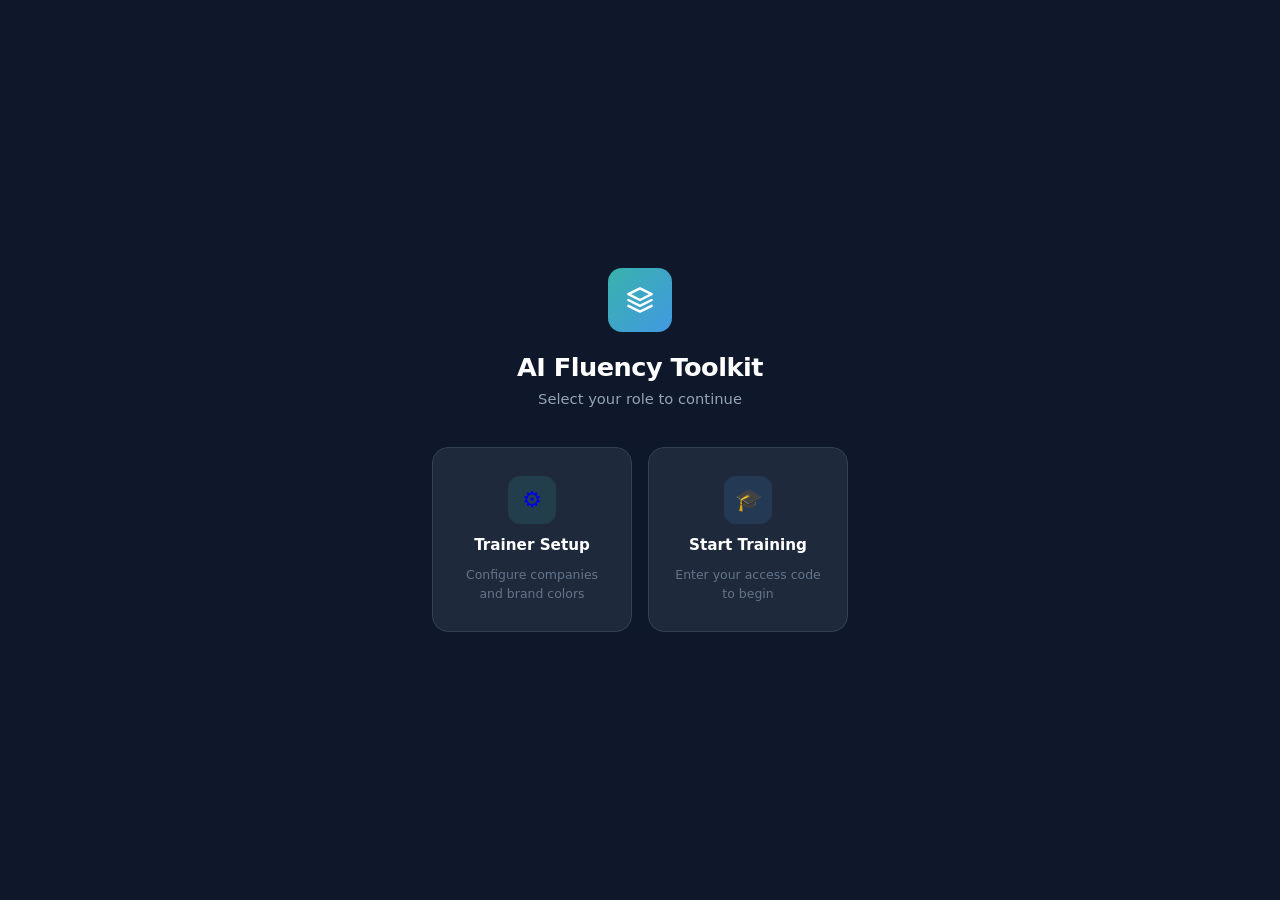
<file: Module 1.html>
<html lang="en"><head>

<!-- Auth check remove before pushing to production -->
<script>
  if (sessionStorage.getItem('authenticated') !== 'true') {
    window.location.href = 'index.html';
  }
</script>

    <meta charset="UTF-8">
    <meta name="viewport" content="width=device-width, initial-scale=1.0">
    <title>AI-Augmented Engineering: Discovering the New Toolkit</title>
    <link rel="preconnect" href="https://fonts.googleapis.com">
    <link rel="preconnect" href="https://fonts.gstatic.com" crossorigin="">
    <link href="https://fonts.googleapis.com/css2?family=JetBrains+Mono:wght@400;500&amp;family=Inter:wght@400;500;600&amp;family=Manrope:wght@500;600;700;800&amp;display=swap" rel="stylesheet">
    <link rel="stylesheet" href="styles.css">
    <!-- BRAND-CSS: Uncomment and set customer stylesheet to rebrand -->
<link rel="stylesheet" href="customer-brand.css">
    <script src="brand-apply.js"></script>
    <style>
        /* BRAND: Colors come from styles.css :root variables.
           To rebrand, add a customer-brand.css link after styles.css.
           See brand variable schema in styles.css for details. */
        /* ============================================================
           MODULE-SPECIFIC STYLES
           ============================================================ */
        /* Inline icon for use within text */
        .inline-icon {
            width: 18px;
            height: 18px;
            vertical-align: middle;
            margin-right: 4px;
            stroke: currentColor;
            display: inline-block;
        }

        .section h2 .section-title {
            display: flex;
            align-items: center;
            gap: 12px;
        }

        .section h2 .section-title svg {
            width: 24px;
            height: 24px;
            stroke: var(--primary-color);
            fill: none;
        }

        /* Shared overrides (sidebar, info-card, qa-question, content-area,
           no-results, confidential-box, content-box bg) are now in styles.css */

        /* Scenario Intro Card */
        .scenario-intro-card {
            background: linear-gradient(135deg, var(--color-primary-muted), transparent);
            border: 2px solid var(--color-nav-hover);
            border-radius: 16px;
            padding: 0;
            margin: 24px 0;
            overflow: hidden;
        }

        .scenario-intro-header {
            background: linear-gradient(135deg, var(--primary-color) 0%, var(--secondary-color) 100%);
            color: white;
            padding: 16px 24px;
            display: flex;
            align-items: center;
            gap: 12px;
        }

        .scenario-intro-header svg {
            width: 24px;
            height: 24px;
            stroke: white;
            fill: none;
            flex-shrink: 0;
        }

        .scenario-intro-header h4 {
            margin: 0;
            font-size: 1.1rem;
            font-weight: 600;
            color: white;
        }

        .scenario-intro-body {
            padding: 20px 24px;
        }

        .scenario-intro-body p {
            margin-bottom: 16px;
            color: var(--dark-text);
        }

        .scenario-intro-body p:last-child {
            margin-bottom: 0;
            font-weight: 500;
            color: var(--primary-color);
        }

        .scenario-steps-list {
            display: grid;
            grid-template-columns: repeat(auto-fit, minmax(250px, 1fr));
            gap: 10px;
            margin: 16px 0;
            padding: 0;
            list-style: none;
        }

        .scenario-steps-list li {
            display: flex;
            align-items: center;
            gap: 10px;
            padding: 10px 14px;
            background: white;
            border: 1px solid var(--color-primary-light);
            border-radius: 8px;
            font-size: 0.95rem;
            transition: all 0.2s ease;
        }

        .scenario-steps-list li:hover {
            border-color: var(--primary-color);
            box-shadow: 0 2px 8px var(--color-primary-light);
        }

        .scenario-steps-list .step-num-badge {
            width: 24px;
            height: 24px;
            background: var(--primary-color);
            color: white;
            border-radius: 50%;
            display: flex;
            align-items: center;
            justify-content: center;
            font-size: 0.8rem;
            font-weight: 700;
            flex-shrink: 0;
        }


        .success-box {
            background: var(--success-box-bg);
            border-left: 4px solid var(--success-green);
            padding: 20px;
            margin: 20px 0;
            border-radius: 5px;
        }

        .success-box ul, .success-box ol {
            margin-left: 20px;
            margin-top: 10px;
        }

        .success-box li {
            margin-bottom: 8px;
        }

        .warning-box {
            background: var(--warning-box-bg);
            border-left: 4px solid #FFB900;
            padding: 20px;
            margin: 20px 0;
            border-radius: 5px;
        }

        /* Card Styles */
        .card-container {
            display: grid;
            grid-template-columns: repeat(auto-fit, minmax(280px, 1fr));
            gap: 20px;
            margin: 25px 0;
        }

        .info-card {
            background: white;
            border: 1px solid #e0e0e0;
            border-radius: 8px;
            padding: 20px;
            box-shadow: 0 2px 4px rgba(0,0,0,0.05);
            transition: transform 0.3s, box-shadow 0.3s;
        }

        .info-card:hover {
            transform: translateY(-3px);
            box-shadow: 0 4px 8px rgba(0,0,0,0.1);
        }

        .info-card strong {
            color: var(--primary-color);
            display: flex;
            align-items: center;
            gap: 8px;
            margin-bottom: 10px;
        }

        .info-card svg {
            width: 20px;
            height: 20px;
            stroke: var(--secondary-color);
            fill: none;
        }

        .info-card ul {
            margin-left: 20px;
            margin-top: 10px;
        }

        .info-card li {
            margin-bottom: 6px;
        }

        /* Sub-Card with Expand/Collapse */
        .sub-card {
            background: white;
            border: 1px solid #e0e0e0;
            border-radius: 8px;
            margin: 15px 0;
            overflow: hidden;
        }

        .sub-card-header {
            display: flex;
            align-items: center;
            justify-content: space-between;
            padding: 15px 20px;
            background: var(--light-bg);
            cursor: pointer;
            transition: all 0.2s ease;
            border-left: 3px solid transparent;
        }

        .sub-card-header:hover {
            background: #e0e7eb;
            border-left-color: var(--primary-color);
            padding-left: 23px;
        }

        .sub-card.active .sub-card-header {
            border-left-color: var(--primary-color);
            background: #e0e7eb;
        }

        .sub-card-title {
            display: flex;
            align-items: center;
            gap: 10px;
            font-weight: 600;
            color: var(--dark-text);
        }

        .sub-card-title svg {
            width: 20px;
            height: 20px;
            stroke: var(--color-primary);
            fill: none;
        }

        /* Improved Sub-Card Chevrons (SVG-based) */
        .sub-card-chevron {
            display: flex;
            align-items: center;
            justify-content: center;
            width: 24px;
            height: 24px;
            border-radius: 4px;
            transition: all 0.3s ease;
        }

        .sub-card-chevron svg {
            width: 14px;
            height: 14px;
            stroke: var(--gray-text);
            fill: none;
            transition: transform 0.3s ease;
            transform: rotate(0deg); /* Default: pointing DOWN */
        }

        .sub-card.active .sub-card-chevron svg {
            transform: rotate(180deg); /* Expanded: pointing UP */
            stroke: var(--primary-color);
        }

        .sub-card-content {
            max-height: 0;
            overflow: hidden;
            transition: max-height 0.3s ease;
        }

        .sub-card.active .sub-card-content {
            max-height: 2000px;
        }

        .sub-card-body {
            padding: 20px;
            border-top: 1px solid #e0e0e0;
        }

        .sub-card-body ol {
            margin-left: 20px;
        }

        .sub-card-body ol li {
            margin-bottom: 10px;
        }

        /* Habit Card Styles (Legacy - kept for backward compatibility) */
        .habit-card {
            background: white;
            border: 1px solid #e0e0e0;
            border-left: 5px solid var(--primary-color);
            border-radius: 8px;
            margin: 20px 0;
            overflow: hidden;
            transition: box-shadow 0.3s;
        }

        /* Habits Vertical Tabs Layout */
        .habits-container {
            display: flex;
            gap: 20px;
            margin-top: 20px;
            min-height: 500px;
        }

        .habits-nav {
            flex: 0 0 280px;
            display: flex;
            flex-direction: column;
            gap: 8px;
        }

        .habits-nav-btn {
            display: flex;
            align-items: center;
            gap: 12px;
            padding: 14px 16px;
            background: var(--light-bg);
            border: 1px solid #e0e0e0;
            border-radius: 8px;
            cursor: pointer;
            text-align: left;
            font-family: inherit;
            transition: all 0.2s ease;
        }

        .habits-nav-btn:hover {
            background: #e8eef1;
            border-color: var(--primary-color);
        }

        .habits-nav-btn.active {
            background: white;
            border-color: var(--primary-color);
            border-left: 4px solid var(--primary-color);
            box-shadow: 0 2px 8px rgba(0,0,0,0.08);
            position: relative;
        }

        .habits-nav-btn .habit-num {
            width: 28px;
            height: 28px;
            background: var(--primary-color);
            color: white;
            border-radius: 50%;
            display: flex;
            align-items: center;
            justify-content: center;
            font-weight: bold;
            font-size: 0.85rem;
            flex-shrink: 0;
        }

        .habits-nav-btn .habit-label {
            font-size: 0.9rem;
            font-weight: 500;
            color: var(--dark-text);
            line-height: 1.3;
        }

        .habits-content {
            flex: 1;
            background: white;
            border: 1px solid #e0e0e0;
            border-radius: 10px;
            overflow: hidden;
        }

        .habits-tab {
            display: none !important;
            padding: 24px;
        }

        .habits-tab.active {
            display: block !important;
        }

        .habits-tab h3 {
            color: var(--primary-color);
            margin-bottom: 8px;
            display: flex;
            align-items: center;
            gap: 10px;
        }

        .habits-tab h3 .habit-num {
            width: 32px;
            height: 32px;
            background: var(--primary-color);
            color: white;
            border-radius: 50%;
            display: flex;
            align-items: center;
            justify-content: center;
            font-weight: bold;
            font-size: 1rem;
        }

        .habits-tab .habit-challenge {
            background: var(--info-box-bg);
            padding: 12px 16px;
            border-radius: 6px;
            margin: 16px 0;
            border-left: 4px solid var(--primary-color);
        }

        .habits-tab h4 {
            margin-top: 20px;
            margin-bottom: 10px;
            color: var(--dark-text);
            font-size: 1rem;
        }

        .habits-tab ul {
            margin-left: 20px;
            margin-top: 10px;
            margin-bottom: 15px;
        }

        .habits-tab li {
            margin-bottom: 8px;
            line-height: 1.5;
        }

        @media (max-width: 900px) {
            .habits-container {
                flex-direction: column;
            }
            .habits-nav {
                flex: none;
                flex-direction: row;
                flex-wrap: wrap;
            }
            .habits-nav-btn {
                flex: 1 1 calc(50% - 4px);
                min-width: 140px;
            }
            .habits-nav-btn .habit-label {
                font-size: 0.8rem;
            }
        }

        .habit-card:hover {
            box-shadow: 0 4px 12px rgba(0,0,0,0.1);
        }

        .habit-header {
            display: flex;
            align-items: center;
            justify-content: space-between;
            padding: 20px;
            cursor: pointer;
            background: var(--light-bg);
        }

        .habit-header:hover {
            background: #e8eef1;
        }

        .habit-title {
            display: flex;
            align-items: center;
            gap: 12px;
        }

        .habit-number {
            width: 32px;
            height: 32px;
            background: var(--primary-color);
            color: white;
            border-radius: 50%;
            display: flex;
            align-items: center;
            justify-content: center;
            font-weight: bold;
            font-size: 0.9rem;
        }

        .habit-name {
            font-weight: 600;
            color: var(--dark-text);
            font-size: 1.1rem;
        }

        .habit-chevron {
            color: var(--gray-text);
            transition: transform 0.3s;
        }

        .habit-card.active .habit-chevron {
            transform: rotate(90deg);
            color: var(--primary-color);
        }

        .habit-content {
            max-height: 0;
            overflow: hidden;
            transition: max-height 0.4s ease;
        }

        .habit-card.active .habit-content {
            max-height: 3000px;
        }

        .habit-body {
            padding: 20px;
            border-top: 1px solid #e0e0e0;
        }

        .habit-challenge {
            background: var(--warning-box-bg);
            border-left: 4px solid #FFB900;
            padding: 15px;
            margin-bottom: 20px;
            border-radius: 0 5px 5px 0;
        }

        .habit-challenge strong {
            color: #996600;
        }

        .habit-body ul {
            margin-left: 20px;
            margin-top: 10px;
        }

        .habit-body li {
            margin-bottom: 8px;
        }

        /* Habit Toggle (Follow-ups and Tips) */
        .habit-toggle {
            margin-top: 16px;
            border: 1px solid #e0e0e0;
            border-radius: 6px;
            overflow: hidden;
        }

        .habit-toggle-header {
            display: flex;
            align-items: center;
            justify-content: space-between;
            padding: 12px 16px;
            background: var(--light-bg);
            cursor: pointer;
            font-weight: 500;
            color: var(--dark-text);
            transition: all 0.2s ease;
            border-left: 2px solid transparent;
        }

        .habit-toggle-header:hover {
            background: #e0e7eb;
            border-left-color: var(--accent-color);
            padding-left: 18px;
        }

        .habit-toggle.active .habit-toggle-header {
            border-left-color: var(--accent-color);
            background: #e0e7eb;
        }

        .habit-toggle-header span:first-child {
            display: flex;
            align-items: center;
            gap: 8px;
        }

        .habit-toggle-header .section-icon {
            width: 16px;
            height: 16px;
            stroke: var(--primary-color);
        }

        /* Improved Habit Toggle Icons (SVG-based) */
        .habit-toggle-icon {
            display: flex;
            align-items: center;
            justify-content: center;
            width: 20px;
            height: 20px;
            transition: transform 0.3s;
        }

        .habit-toggle-icon svg {
            width: 12px;
            height: 12px;
            stroke: var(--gray-text);
            fill: none;
            transition: transform 0.3s ease;
            transform: rotate(0deg); /* Default: pointing DOWN */
        }

        .habit-toggle.active .habit-toggle-icon svg {
            transform: rotate(180deg); /* Active: pointing UP */
            stroke: var(--primary-color);
        }

        .habit-toggle-content {
            max-height: 0;
            overflow: hidden;
            transition: max-height 0.3s ease;
        }

        .habit-toggle.active .habit-toggle-content {
            max-height: 500px;
        }

        .habit-toggle-body {
            padding: 16px;
            border-top: 1px solid #e0e0e0;
            background: white;
        }

        .habit-toggle-body ul {
            margin: 0 0 0 20px;
            padding: 0;
        }

        .habit-toggle-body li {
            margin-bottom: 8px;
            line-height: 1.5;
        }

        /* Q&A Reveal Cards */
        .qa-card {
            background: white;
            border: 1px solid #e0e0e0;
            border-radius: 8px;
            margin: 15px 0;
            overflow: hidden;
        }

        .qa-question {
            display: flex;
            align-items: center;
            justify-content: space-between;
            padding: 15px 20px;
            cursor: pointer;
            background: var(--light-bg);
            font-weight: 500;
            transition: background 0.3s;
        }

        .qa-question:hover {
            background: #e0e7eb;
        }

        .qa-icon {
            color: var(--gray-text);
            transition: transform 0.3s;
        }

        .qa-card.active .qa-icon {
            transform: rotate(45deg);
            color: var(--primary-color);
        }

        .qa-answer {
            max-height: 0;
            overflow: hidden;
            transition: max-height 0.3s ease;
        }

        .qa-card.active .qa-answer {
            max-height: 1000px;
        }

        .qa-answer-content {
            padding: 20px;
            border-top: 1px solid #e0e0e0;
        }

        .qa-answer-content ul, .qa-answer-content ol {
            margin-left: 20px;
            margin-top: 10px;
        }

        .qa-answer-content li {
            margin-bottom: 8px;
        }

        /* Scenario Steps */
        .scenario-step {
            position: relative;
            padding-left: 50px;
            margin-bottom: 30px;
        }

        .scenario-step::before {
            content: '';
            position: absolute;
            left: 15px;
            top: 35px;
            bottom: -30px;
            width: 2px;
            background: var(--secondary-color);
        }

        .scenario-step:last-child::before {
            display: none;
        }

        .step-number {
            position: absolute;
            left: 0;
            top: 0;
            width: 32px;
            height: 32px;
            background: var(--secondary-color);
            color: white;
            border-radius: 50%;
            display: flex;
            align-items: center;
            justify-content: center;
            font-weight: bold;
            font-size: 0.9rem;
        }

        .step-title {
            font-weight: 600;
            color: var(--dark-text);
            margin-bottom: 10px;
        }

        .step-habit-tag {
            display: inline-block;
            background: var(--info-box-bg);
            color: var(--primary-color);
            padding: 2px 8px;
            border-radius: 4px;
            font-size: 0.8rem;
            font-weight: 500;
            margin-left: 10px;
        }

        /* ============================================================
           SCENARIO STEPS TABBED LAYOUT (7 AI Habits in Action)
           ============================================================ */
        .scenario-steps-container {
            display: flex;
            gap: 20px;
            margin-top: 24px;
        }

        .scenario-steps-nav {
            display: flex;
            flex-direction: column;
            gap: 8px;
            min-width: 200px;
        }

        .scenario-steps-nav-btn {
            display: flex;
            align-items: center;
            gap: 12px;
            padding: 14px 16px;
            background: var(--light-bg);
            border: 2px solid transparent;
            border-radius: 10px;
            cursor: pointer;
            text-align: left;
            transition: all 0.2s ease;
        }

        .scenario-steps-nav-btn:hover {
            background: #e0e7eb;
            border-color: var(--primary-color);
        }

        .scenario-steps-nav-btn.active {
            background: white;
            border-color: var(--primary-color);
            box-shadow: 0 2px 8px var(--color-nav-hover);
        }

        .scenario-steps-nav-btn .step-num {
            width: 28px;
            height: 28px;
            background: var(--primary-color);
            color: white;
            border-radius: 50%;
            display: flex;
            align-items: center;
            justify-content: center;
            font-weight: 700;
            font-size: 14px;
            flex-shrink: 0;
        }

        .scenario-steps-nav-btn.active .step-num {
            background: var(--accent-color);
        }

        .scenario-steps-nav-btn .step-info {
            display: flex;
            flex-direction: column;
            gap: 2px;
        }

        .scenario-steps-nav-btn .step-title {
            font-weight: 600;
            color: var(--dark-text);
            font-size: 14px;
            line-height: 1.3;
            margin-bottom: 0;
        }

        .scenario-steps-nav-btn .step-habit {
            font-size: 11px;
            color: var(--gray-text);
            font-weight: 500;
        }

        .scenario-steps-content {
            flex: 1;
            background: white;
            border: 1px solid #e0e0e0;
            border-radius: 10px;
            overflow: hidden;
        }

        .scenario-step-tab {
            display: none;
            padding: 24px;
        }

        .scenario-step-tab.active {
            display: block;
        }

        .scenario-step-tab h3 {
            color: var(--primary-color);
            margin-bottom: 16px;
            display: flex;
            align-items: center;
            gap: 12px;
            font-size: 1.3rem;
            margin-top: 0;
        }

        .scenario-step-tab h3 .step-num {
            width: 32px;
            height: 32px;
            background: var(--primary-color);
            color: white;
            border-radius: 50%;
            display: flex;
            align-items: center;
            justify-content: center;
            font-weight: 700;
            font-size: 16px;
        }

        .scenario-step-tab h3 .step-habit-tag {
            font-size: 12px;
            font-weight: 500;
            color: white;
            background: var(--accent-color);
            padding: 4px 10px;
            border-radius: 12px;
            margin-left: auto;
        }

        /* Task Challenge Box for scenario steps */
        .task-challenge-box {
            background: var(--info-box-bg);
            border-left: 4px solid var(--primary-color);
            padding: 15px;
            margin-bottom: 20px;
            border-radius: 0 8px 8px 0;
        }

        .task-challenge-box strong {
            display: flex;
            align-items: center;
            gap: 8px;
            color: var(--primary-color);
        }

        /* Expected Output Box */
        .expected-output-box {
            background: var(--success-box-bg);
            border-left: 4px solid var(--success-green);
            padding: 15px;
            margin-top: 20px;
            border-radius: 0 8px 8px 0;
        }

        .expected-output-box strong {
            display: flex;
            align-items: center;
            gap: 8px;
            color: var(--success-green);
        }

        /* Section icon for task/output boxes */
        .section-icon {
            width: 18px;
            height: 18px;
            stroke: currentColor;
            fill: none;
            flex-shrink: 0;
        }

        /* Responsive for scenario steps */
        @media (max-width: 768px) {
            .scenario-steps-container {
                flex-direction: column;
            }

            .scenario-steps-nav {
                flex-direction: row;
                flex-wrap: wrap;
                min-width: auto;
            }

            .scenario-steps-nav-btn {
                flex: 1 1 45%;
                min-width: 140px;
            }

            .scenario-steps-nav-btn .step-title {
                font-size: 12px;
            }

            .scenario-steps-nav-btn .step-habit {
                display: none;
            }
        }

        /* ============================================================
           WORKFLOW CHAIN FOR KEY TAKEAWAY
           ============================================================ */
        .workflow-chain-box {
            background: linear-gradient(135deg, rgba(0, 163, 108, 0.08) 0%, rgba(0, 163, 108, 0.03) 100%);
            border: 1px solid rgba(0, 163, 108, 0.2);
            border-radius: 12px;
            padding: 24px;
            margin: 40px 0 20px 0;
        }

        .workflow-chain-box > p:first-child {
            font-size: 1.05rem;
            margin-bottom: 20px;
            color: var(--dark-text);
        }

        .workflow-chain-box > p:first-child strong {
            color: var(--success-green);
        }

        .workflow-chain {
            display: flex;
            flex-wrap: wrap;
            align-items: center;
            justify-content: center;
            gap: 8px;
            margin: 20px 0;
        }

        .workflow-step {
            display: flex;
            align-items: center;
            gap: 8px;
            background: white;
            border: 1px solid #e0e0e0;
            border-radius: 8px;
            padding: 10px 14px;
            font-size: 0.9rem;
            font-weight: 500;
            color: var(--dark-text);
            box-shadow: 0 2px 4px rgba(0,0,0,0.05);
            transition: all 0.2s ease;
        }

        .workflow-step:hover {
            border-color: var(--primary-color);
            box-shadow: 0 4px 12px var(--color-nav-hover);
            transform: translateY(-2px);
        }

        .workflow-step .step-badge {
            display: inline-flex;
            align-items: center;
            justify-content: center;
            min-width: 28px;
            height: 28px;
            background: linear-gradient(135deg, var(--primary-color), #ff6b6b);
            color: white;
            border-radius: 6px;
            font-size: 0.75rem;
            font-weight: 700;
            padding: 0 6px;
        }

        .workflow-step .step-label {
            white-space: nowrap;
        }

        .workflow-arrow {
            color: var(--success-green);
            font-size: 1.2rem;
            font-weight: bold;
            flex-shrink: 0;
        }

        .workflow-arrow svg {
            width: 20px;
            height: 20px;
            stroke: var(--success-green);
            fill: none;
        }

        .workflow-chain-box .workflow-conclusion {
            text-align: center;
            margin-top: 16px;
            padding-top: 16px;
            border-top: 1px dashed rgba(0, 163, 108, 0.3);
            font-weight: 500;
            color: var(--success-green);
        }

        /* Responsive: stack vertically on mobile */
        @media (max-width: 768px) {
            .workflow-chain {
                flex-direction: column;
                align-items: stretch;
            }

            .workflow-step {
                justify-content: center;
            }

            .workflow-arrow {
                transform: rotate(90deg);
                align-self: center;
            }
        }

        /* ============================================================
           FRAMEWORK CARD - ANATOMY OF A GOOD PROMPT
           ============================================================ */
        .framework-card {
            background: linear-gradient(135deg, #f8fafc 0%, #eef2f7 100%);
            border: 2px solid var(--color-nav-hover);
            border-radius: 16px;
            padding: 28px;
            margin-top: 32px;
            position: relative;
            box-shadow: 0 4px 20px rgba(227, 27, 35, 0.08);
        }

        .framework-card-header {
            display: flex;
            align-items: center;
            gap: 12px;
            margin-bottom: 8px;
        }

        .framework-card-header h4 {
            color: var(--primary-color);
            font-size: 1.2rem;
            margin: 0;
        }

        .framework-badge {
            background: linear-gradient(135deg, var(--secondary-color), #ff6b6b);
            color: white;
            font-size: 0.7rem;
            font-weight: 700;
            padding: 4px 10px;
            border-radius: 12px;
            text-transform: uppercase;
            letter-spacing: 0.5px;
        }

        .framework-card-icon {
            width: 32px;
            height: 32px;
            background: linear-gradient(135deg, var(--primary-color), #ff6b6b);
            border-radius: 8px;
            display: flex;
            align-items: center;
            justify-content: center;
            flex-shrink: 0;
        }

        .framework-card-icon svg {
            width: 18px;
            height: 18px;
            stroke: white;
            fill: none;
        }

        .framework-card-subtitle {
            color: var(--gray-text);
            font-size: 0.95rem;
            margin-bottom: 20px;
        }

        .framework-elements {
            display: flex;
            flex-direction: column;
            gap: 12px;
        }

        .framework-element {
            display: flex;
            align-items: flex-start;
            gap: 16px;
            background: white;
            border: 1px solid #e0e7eb;
            border-radius: 12px;
            padding: 16px 20px;
            transition: all 0.2s ease;
        }

        .framework-element:hover {
            border-color: var(--primary-color);
            box-shadow: 0 4px 12px var(--color-primary-light);
            transform: translateX(4px);
        }

        .framework-element-badge {
            display: flex;
            align-items: center;
            justify-content: center;
            min-width: 36px;
            height: 36px;
            border-radius: 10px;
            flex-shrink: 0;
        }

        .framework-element-badge.goal {
            background: linear-gradient(135deg, #10b981, #059669);
        }

        .framework-element-badge.context {
            background: linear-gradient(135deg, #3b82f6, #2563eb);
        }

        .framework-element-badge.expectations {
            background: linear-gradient(135deg, #8b5cf6, #7c3aed);
        }

        .framework-element-badge svg {
            width: 20px;
            height: 20px;
            stroke: white;
            fill: none;
        }

        .framework-element-content {
            flex: 1;
        }

        .framework-element-title {
            font-weight: 700;
            font-size: 1rem;
            margin-bottom: 4px;
        }

        .framework-element.goal-item .framework-element-title {
            color: #059669;
        }

        .framework-element.context-item .framework-element-title {
            color: #2563eb;
        }

        .framework-element.expectations-item .framework-element-title {
            color: #7c3aed;
        }

        .framework-element-desc {
            color: var(--gray-text);
            font-size: 0.9rem;
            margin-bottom: 6px;
        }

        .framework-element-example {
            font-size: 0.85rem;
            color: var(--dark-text);
            background: var(--light-bg);
            padding: 6px 10px;
            border-radius: 6px;
            font-style: italic;
            display: inline-block;
        }

        .framework-bonus {
            margin-top: 20px;
            padding: 16px 20px;
            background: linear-gradient(135deg, rgba(0, 163, 108, 0.1), rgba(0, 163, 108, 0.05));
            border: 1px solid rgba(0, 163, 108, 0.2);
            border-radius: 10px;
            display: flex;
            align-items: flex-start;
            gap: 12px;
        }

        .framework-bonus-icon {
            width: 28px;
            height: 28px;
            background: var(--success-green);
            border-radius: 50%;
            display: flex;
            align-items: center;
            justify-content: center;
            flex-shrink: 0;
        }

        .framework-bonus-icon svg {
            width: 16px;
            height: 16px;
            stroke: white;
            fill: none;
        }

        .framework-bonus-content strong {
            color: var(--success-green);
        }

        .framework-bonus-content {
            font-size: 0.95rem;
            color: var(--dark-text);
        }

        @media (max-width: 600px) {
            .framework-card {
                padding: 20px;
            }

            .framework-element {
                flex-direction: column;
                gap: 12px;
            }

            .framework-card-header {
                flex-wrap: wrap;
            }
        }

        /* Knowledge Check Styles */
        .quiz-question {
            background: white;
            border: 1px solid #e0e0e0;
            border-radius: 8px;
            padding: 20px;
            margin: 15px 0;
        }

        .quiz-question-text {
            font-weight: 600;
            margin-bottom: 15px;
            color: var(--dark-text);
        }

        .quiz-options {
            list-style: none;
            margin: 0;
            padding: 0;
        }

        .quiz-options li {
            display: flex;
            align-items: center;
            gap: 12px;
            padding: 12px 15px;
            margin: 8px 0;
            background: var(--light-bg);
            border-radius: 5px;
            cursor: pointer;
            transition: background 0.3s, border-color 0.3s;
            border: 2px solid transparent;
        }

        .quiz-options li:hover {
            background: #e0e7eb;
        }

        .quiz-options li input[type="radio"],
        .quiz-options li input[type="checkbox"] {
            width: 18px;
            height: 18px;
            accent-color: var(--primary-color);
            cursor: pointer;
        }

        .quiz-options li.correct {
            border-color: var(--success-green);
            background: var(--success-box-bg);
        }

        .quiz-options li.incorrect {
            border-color: #D13438;
            background: rgba(209, 52, 56, 0.1);
        }

        .quiz-feedback {
            margin-top: 15px;
            padding: 15px;
            border-radius: 5px;
            display: none;
        }

        .quiz-feedback.show {
            display: block;
        }

        .quiz-feedback.correct {
            background: var(--success-box-bg);
            border-left: 4px solid var(--success-green);
        }

        .quiz-feedback.incorrect {
            background: rgba(209, 52, 56, 0.1);
            border-left: 4px solid #D13438;
        }

        .check-answer-btn {
            margin-top: 15px;
            padding: 10px 20px;
            background: var(--color-primary);
            color: white;
            border: none;
            border-radius: 5px;
            cursor: pointer;
            font-weight: 500;
            transition: background 0.3s;
        }

        .check-answer-btn:hover {
            background: var(--secondary-color);
        }

        /* Wrap Up Cards */
        .wrap-card {
            background: white;
            border: 1px solid #e0e0e0;
            border-radius: 8px;
            padding: 25px;
            margin: 20px 0;
        }

        .wrap-card h3 {
            margin-top: 0;
            margin-bottom: 15px;
            display: flex;
            align-items: center;
            gap: 10px;
        }

        .wrap-card h3 svg {
            width: 24px;
            height: 24px;
            stroke: var(--primary-color);
            fill: none;
        }

        .wrap-card ul, .wrap-card ol {
            margin-left: 20px;
        }

        .wrap-card li {
            margin-bottom: 8px;
        }

        /* Disclaimer and Footer */
        .disclaimer {
            background: #f0f0f0;
            padding: 20px;
            margin: 40px 0 20px 0;
            border-radius: 8px;
            font-size: 0.85rem;
            color: var(--gray-text);
            line-height: 1.5;
        }

        footer {
            background: var(--primary-color);
            color: white;
            padding: 30px;
            border-radius: 10px;
            text-align: center;
        }

        footer .quote {
            font-size: 1.4rem;
            font-weight: 600;
            margin-bottom: 10px;
        }

        footer .subtext {
            font-size: 1rem;
            opacity: 0.9;
            margin-bottom: 20px;
        }

        footer .copyright-line {
            font-size: 0.85rem;
            opacity: 0.8;
        }

        footer a {
            color: rgba(255, 255, 255, 0.9);
            text-decoration: none;
        }

        footer a:hover {
            color: white;
            text-decoration: underline;
        }

        /* Bonus Sub-navigation */
        .bonus-nav {
            display: flex;
            gap: 10px;
            margin-bottom: 24px;
            flex-wrap: wrap;
            border-bottom: 2px solid #e1e5e9;
            padding-bottom: 16px;
        }

        .bonus-nav-btn {
            padding: 10px 20px;
            border: 2px solid var(--primary-color);
            background: white;
            color: var(--primary-color);
            border-radius: 25px;
            font-size: 14px;
            font-weight: 600;
            cursor: pointer;
            transition: all 0.3s ease;
            display: flex;
            align-items: center;
            gap: 8px;
        }

        .bonus-nav-btn:hover {
            background: var(--color-primary-light);
        }

        .bonus-nav-btn.active {
            background: var(--primary-color);
            color: white;
        }

        .bonus-nav-btn svg {
            width: 18px;
            height: 18px;
        }

        .bonus-nav-btn .badge {
            background: rgba(255,255,255,0.3);
            padding: 2px 8px;
            border-radius: 10px;
            font-size: 12px;
        }

        .bonus-nav-btn.active .badge {
            background: rgba(255,255,255,0.3);
        }

        /* Bonus Tab Content */
        .bonus-tab {
            display: none;
            animation: fadeIn 0.3s ease;
        }

        .bonus-tab.active {
            display: block;
        }

        @keyframes fadeIn {
            from { opacity: 0; transform: translateY(10px); }
            to { opacity: 1; transform: translateY(0); }
        }

        /* Bonus Section Special Styling */
        #appendix {
            border-left: 5px solid var(--accent-color);
            background: linear-gradient(to bottom, rgba(0, 163, 108, 0.03), transparent 200px);
        }

        #appendix > .section-header {
            background: linear-gradient(135deg, var(--accent-color), #00d4aa);
            color: white;
            margin: -30px -30px 24px -30px;
            padding: 20px 30px;
            border-radius: 8px 8px 0 0;
        }

        #appendix > .section-header .section-title {
            color: white;
        }

        #appendix > .section-header .section-title svg {
            stroke: white;
        }

        #appendix > .section-header .section-toggle {
            color: white;
            background: rgba(255,255,255,0.2);
        }

        #appendix > .section-header .section-toggle:hover {
            background: rgba(255,255,255,0.3);
        }

        .bonus-badge {
            display: inline-flex;
            align-items: center;
            gap: 6px;
            background: rgba(255,255,255,0.25);
            padding: 4px 10px;
            border-radius: 20px;
            font-size: 0.75rem;
            font-weight: 600;
            margin-left: 12px;
            vertical-align: middle;
        }

        .bonus-badge svg {
            width: 14px;
            height: 14px;
            fill: gold;
            stroke: none;
        }

        /* Habit Cards Grid */
        .habits-grid {
            display: grid;
            grid-template-columns: repeat(auto-fill, minmax(200px, 1fr));
            gap: 16px;
            margin-bottom: 32px;
        }

        .habit-mini-card {
            background: white;
            border-radius: 12px;
            padding: 16px;
            box-shadow: 0 2px 8px rgba(0,0,0,0.08);
            border-top: 4px solid;
            transition: transform 0.3s ease, box-shadow 0.3s ease;
        }

        .habit-mini-card:hover {
            transform: translateY(-4px);
            box-shadow: 0 6px 16px rgba(0,0,0,0.12);
        }

        .habit-mini-num {
            width: 36px;
            height: 36px;
            border-radius: 50%;
            display: flex;
            align-items: center;
            justify-content: center;
            color: white;
            font-weight: 700;
            font-size: 16px;
            margin-bottom: 10px;
        }

        .habit-mini-name {
            font-size: 14px;
            font-weight: 600;
            color: var(--dark-text);
            margin-bottom: 6px;
        }

        .habit-mini-desc {
            font-size: 12px;
            color: var(--gray-text);
            line-height: 1.4;
        }

        /* Role-Habit Heatmap */
        .heatmap-container {
            overflow-x: auto;
            margin-bottom: 24px;
        }

        .heatmap-table {
            width: 100%;
            min-width: 700px;
            border-collapse: collapse;
            background: white;
            border-radius: 12px;
            overflow: hidden;
            box-shadow: 0 2px 8px rgba(0,0,0,0.08);
        }

        .heatmap-table th,
        .heatmap-table td {
            padding: 12px 16px;
            text-align: center;
        }

        .heatmap-table th {
            background: var(--primary-color);
            color: white;
            font-size: 12px;
            font-weight: 600;
        }

        .heatmap-table th:first-child {
            text-align: left;
        }

        .heatmap-table td:first-child {
            text-align: left;
            font-weight: 600;
            font-size: 13px;
            background: #f4f7f9;
        }

        .heatmap-cell {
            width: 36px;
            height: 36px;
            border-radius: 8px;
            display: inline-flex;
            align-items: center;
            justify-content: center;
            font-weight: 700;
            font-size: 14px;
            color: white;
        }

        .heatmap-cell.high { background: var(--accent-color); }
        .heatmap-cell.medium { background: #00cec9; }
        .heatmap-cell.low { background: #b2bec3; }

        .heatmap-legend {
            display: flex;
            gap: 24px;
            justify-content: center;
            margin-top: 16px;
            flex-wrap: wrap;
        }

        .heatmap-legend-item {
            display: flex;
            align-items: center;
            gap: 8px;
            font-size: 12px;
            color: var(--gray-text);
        }

        /* Filter Bar */
        .filter-bar {
            display: flex;
            gap: 16px;
            margin-bottom: 24px;
            flex-wrap: wrap;
            align-items: center;
        }

        .filter-select {
            padding: 10px 16px;
            border: 2px solid #e1e5e9;
            border-radius: 8px;
            font-size: 13px;
            background: white;
            cursor: pointer;
            min-width: 160px;
            color: var(--dark-text);
        }

        .filter-select:focus {
            outline: none;
            border-color: var(--primary-color);
        }

        .filter-search {
            flex: 1;
            min-width: 200px;
            position: relative;
        }

        .filter-search input {
            width: 100%;
            padding: 10px 16px 10px 44px;
            border: 2px solid #e1e5e9;
            border-radius: 8px;
            font-size: 13px;
        }

        .filter-search input:focus {
            outline: none;
            border-color: var(--primary-color);
        }

        .filter-search svg {
            position: absolute;
            left: 14px;
            top: 50%;
            transform: translateY(-50%);
            width: 18px;
            height: 18px;
            fill: var(--gray-text);
        }

        /* Use Case Cards */
        .usecases-grid {
            display: grid;
            grid-template-columns: repeat(auto-fill, minmax(350px, 1fr));
            gap: 20px;
        }

        .usecase-card {
            background: white;
            border-radius: 12px;
            box-shadow: 0 2px 8px rgba(0,0,0,0.08);
            overflow: hidden;
            transition: box-shadow 0.3s ease;
        }

        .usecase-card:hover {
            box-shadow: 0 6px 16px rgba(0,0,0,0.12);
        }

        .usecase-header {
            padding: 20px;
            display: flex;
            align-items: flex-start;
            gap: 16px;
        }

        .usecase-icon {
            width: 44px;
            height: 44px;
            border-radius: 10px;
            display: flex;
            align-items: center;
            justify-content: center;
            flex-shrink: 0;
        }

        .usecase-icon span {
            color: white;
            font-weight: 700;
            font-size: 18px;
        }

        .usecase-title {
            font-size: 15px;
            font-weight: 600;
            color: var(--dark-text);
            margin-bottom: 4px;
        }

        .usecase-meta {
            font-size: 12px;
            color: var(--gray-text);
        }

        .usecase-body {
            padding: 0 20px;
        }

        .usecase-summary {
            font-size: 13px;
            color: var(--gray-text);
            margin-bottom: 12px;
        }

        .usecase-tags {
            display: flex;
            gap: 8px;
            flex-wrap: wrap;
            margin-bottom: 16px;
        }

        .tag {
            padding: 4px 12px;
            border-radius: 15px;
            font-size: 11px;
            font-weight: 600;
        }

        .tag-primary {
            background: var(--color-nav-hover);
            color: var(--primary-color);
        }

        .tag-secondary {
            background: rgba(0, 163, 108, 0.15);
            color: var(--accent-color);
        }

        .usecase-details {
            display: none;
            padding-top: 16px;
            border-top: 1px solid #e1e5e9;
        }

        .usecase-card.expanded .usecase-details {
            display: block;
        }

        .usecase-detail-label {
            font-size: 11px;
            font-weight: 700;
            text-transform: uppercase;
            color: var(--gray-text);
            margin-bottom: 6px;
        }

        .usecase-detail-grid {
            display: grid;
            grid-template-columns: 1fr 1fr;
            gap: 16px;
        }

        .usecase-guardrails {
            margin-top: 16px;
            padding: 12px;
            background: rgba(255, 185, 0, 0.12);
            border-radius: 8px;
        }

        .usecase-guardrails .usecase-detail-label {
            color: #b37a00;
        }

        .usecase-footer {
            padding: 16px 20px;
            display: flex;
            justify-content: space-between;
            align-items: center;
            border-top: 1px solid #e1e5e9;
        }

        .usecase-id {
            font-size: 12px;
            color: var(--gray-text);
        }

        .expand-btn {
            background: none;
            border: none;
            color: var(--primary-color);
            font-size: 13px;
            font-weight: 600;
            cursor: pointer;
            display: flex;
            align-items: center;
            gap: 6px;
        }

        .expand-btn svg {
            width: 16px;
            height: 16px;
            fill: var(--primary-color);
            transition: transform 0.3s ease;
        }

        .usecase-card.expanded .expand-btn svg {
            transform: rotate(180deg);
        }

        /* Scenario Cards */
        .scenarios-container {
            display: grid;
            gap: 24px;
        }

        .scenario-card {
            background: white;
            border-radius: 12px;
            box-shadow: 0 2px 8px rgba(0,0,0,0.08);
            overflow: hidden;
            position: relative;
        }

        .scenario-number {
            position: absolute;
            top: 0;
            left: 0;
            width: 48px;
            height: 48px;
            background: linear-gradient(135deg, var(--accent-color), var(--primary-color));
            display: flex;
            align-items: center;
            justify-content: center;
            color: white;
            font-size: 20px;
            font-weight: 700;
            border-radius: 0 0 12px 0;
        }

        .scenario-header {
            padding: 20px 20px 20px 68px;
        }

        .scenario-title {
            font-size: 18px;
            font-weight: 600;
            color: var(--dark-text);
            margin-bottom: 4px;
        }

        .scenario-audience {
            font-size: 13px;
            color: var(--gray-text);
        }

        .scenario-body {
            padding: 0 20px 24px;
        }

        .scenario-grid {
            display: grid;
            grid-template-columns: 1fr 1fr;
            gap: 24px;
        }

        .scenario-section {
            margin-bottom: 16px;
        }

        .scenario-label {
            font-size: 11px;
            font-weight: 700;
            text-transform: uppercase;
            color: var(--gray-text);
            margin-bottom: 6px;
        }

        .scenario-content {
            font-size: 13px;
            color: var(--dark-text);
        }

        .scenario-needle {
            background: linear-gradient(135deg, rgba(0, 163, 108, 0.1), transparent);
            padding: 16px;
            border-radius: 10px;
        }

        .scenario-needle .scenario-label {
            color: var(--accent-color);
        }

        .scenario-needle .scenario-content {
            font-weight: 500;
        }

        .scenario-footer {
            display: grid;
            grid-template-columns: 1fr 1fr;
            gap: 16px;
            margin-top: 20px;
            padding-top: 20px;
            border-top: 1px solid #e1e5e9;
        }

        .scenario-metric {
            font-size: 14px;
            color: var(--accent-color);
            font-weight: 600;
        }

        /* Bonus Prompt Box Override */
        .bonus-prompt-box {
            background: #f4f7f9;
            border-radius: 8px;
            padding: 16px;
            position: relative;
            font-family: 'Monaco', 'Menlo', 'Courier New', monospace;
            font-size: 12px;
            line-height: 1.6;
            margin-top: 8px;
        }

        .bonus-prompt-box .copy-btn {
            position: absolute;
            top: 8px;
            right: 8px;
        }

        /* No Results State */
        .no-usecases {
            text-align: center;
            padding: 48px 24px;
            color: var(--gray-text);
        }

        .no-usecases svg {
            width: 48px;
            height: 48px;
            margin-bottom: 16px;
            opacity: 0.5;
        }

        /* Responsive Adjustments for Bonus */
        @media (max-width: 768px) {
            .habits-grid {
                grid-template-columns: repeat(2, 1fr);
            }

            .usecases-grid {
                grid-template-columns: 1fr;
            }

            .scenario-grid {
                grid-template-columns: 1fr;
            }

            .scenario-footer {
                grid-template-columns: 1fr;
            }

            .usecase-detail-grid {
                grid-template-columns: 1fr;
            }

            .filter-bar {
                flex-direction: column;
            }

            .filter-select, .filter-search {
                width: 100%;
            }

            .bonus-nav {
                flex-direction: column;
            }

            .bonus-nav-btn {
                width: 100%;
                justify-content: center;
            }
        }

        /* Print Styles */
        @media print {
            .sidebar, .sidebar-toggle,
            .back-to-top, .toast, .copy-btn, .section-toggle,
            .habit-chevron, .qa-icon, .sub-card-chevron,
            #toggleAllBtn, .search-box, .progress-bar-container,
            .check-answer-btn {
                display: none !important;
            }

            .main-content {
                margin-left: 0 !important;
                padding: 20px !important;
            }

            .section.collapsed .section-content,
            .habit-content, .qa-answer, .sub-card-content {
                display: block !important;
                max-height: none !important;
                overflow: visible !important;
            }

            .section {
                page-break-inside: avoid;
                break-inside: avoid;
            }
        }
    </style>

    <!-- Fallback for when JavaScript is disabled (e.g., OneDrive/SharePoint preview) -->
    <noscript>
        <style>
            /* Ensure tabbed content is visible without JS */
            .habits-tab,
            .scenario-step-tab,
            .bonus-tab {
                display: block !important;
            }
            /* Show all collapsible content */
            .habit-toggle-content,
            .sub-card-content,
            .qa-answer {
                max-height: none !important;
                display: block !important;
            }
            .section.collapsed .section-content { display: block !important; }
            .content-box.collapsed .content-box-content { display: block !important; }
        </style>
    </noscript>
</head>
<body>

    <!-- SIDEBAR TOGGLE (mobile) -->
    <button class="sidebar-toggle" id="sidebarToggle">
        <svg viewBox="0 0 24 24" stroke-width="2"><line x1="3" y1="12" x2="21" y2="12"></line><line x1="3" y1="6" x2="21" y2="6"></line><line x1="3" y1="18" x2="21" y2="18"></line></svg>
    </button>

    <!-- SIDEBAR -->
    <nav class="sidebar" id="sidebar"><button class="sidebar-collapse-btn" aria-label="Toggle sidebar" title="Collapse sidebar"><svg viewBox="0 0 24 24" stroke-width="2"><polyline points="15 18 9 12 15 6"></polyline></svg></button>
        <div class="sidebar-header">
            <a href="Main page.html" class="sidebar-home-link" title="Back to Home">
                <svg class="sidebar-icon" viewBox="0 0 24 24">
                    <path d="M12 2L9.5 8.5L3 11l6.5 2.5L12 22l2.5-8.5L21 11l-6.5-2.5L12 2z" fill="currentColor" stroke="none"></path>
                    <path d="M7 5L6 7L4 8l2 1 1 2 1-2 2-1-2-1-1-2z" fill="currentColor" stroke="none" opacity="0.6"></path>
                </svg>
            </a>
            <h1>Programme 1: Discover</h1>
        </div>


        <input type="text" class="search-box" id="searchBox" placeholder="Search guide...">

        <ul class="nav-menu">
            <li>
                <a href="#welcome" class="active">
                    <svg viewBox="0 0 24 24" fill="none" stroke="currentColor" stroke-width="2" stroke-linecap="round" stroke-linejoin="round"><path d="M18 8h1a4 4 0 0 1 0 8h-1"></path><path d="M2 8h16v9a4 4 0 0 1-4 4H6a4 4 0 0 1-4-4V8z"></path><line x1="6" y1="1" x2="6" y2="4"></line><line x1="10" y1="1" x2="10" y2="4"></line><line x1="14" y1="1" x2="14" y2="4"></line></svg>
                    Welcome
                </a>
            </li>
            <li>
                <a href="#objective">
                    <svg viewBox="0 0 24 24" fill="none" stroke="currentColor" stroke-width="2" stroke-linecap="round" stroke-linejoin="round"><circle cx="12" cy="12" r="10"></circle><circle cx="12" cy="12" r="6"></circle><circle cx="12" cy="12" r="2"></circle></svg>
                    Objective
                </a>
            </li>
            <li>
                <a href="#key-topics">
                    <svg viewBox="0 0 24 24" fill="none" stroke="currentColor" stroke-width="2" stroke-linecap="round" stroke-linejoin="round"><line x1="8" y1="6" x2="21" y2="6"></line><line x1="8" y1="12" x2="21" y2="12"></line><line x1="8" y1="18" x2="21" y2="18"></line><line x1="3" y1="6" x2="3.01" y2="6"></line><line x1="3" y1="12" x2="3.01" y2="12"></line><line x1="3" y1="18" x2="3.01" y2="18"></line></svg>
                    Key Topics
                </a>
            </li>
            <li>
                <a href="#ip-tools">
                    <svg viewBox="0 0 24 24" fill="none" stroke="currentColor" stroke-width="2" stroke-linecap="round" stroke-linejoin="round"><path d="M12 22s8-4 8-10V5l-8-3-8 3v7c0 6 8 10 8 10z"></path></svg>
                    IP &amp; Tools
                </a>
            </li>
            <li>
                <a href="#walk-away">
                    <svg viewBox="0 0 24 24" fill="none" stroke="currentColor" stroke-width="2" stroke-linecap="round" stroke-linejoin="round"><polyline points="20 6 9 17 4 12"></polyline></svg>
                    Walk Away With
                </a>
            </li>
        </ul>

        <a href="Main page.html" class="sidebar-home-nav" title="Back to Home">
            <svg viewBox="0 0 24 24"><path d="M3 12l2-2m0 0l7-7 7 7M5 10v10a1 1 0 001 1h3m10-11l2 2m-2-2v10a1 1 0 01-1 1h-3m-4 0a1 1 0 01-1-1v-4a1 1 0 011-1h2a1 1 0 011 1v4a1 1 0 01-1 1h-2z"></path></svg>
            Home
        </a>

    </nav>

    <!-- MAIN CONTENT -->
    <main class="main-content">
        <!-- Page Header -->
        <div class="page-header">
            <div class="page-header-content">
                <div>

                    <h1>AI-Augmented Engineering: Discovering the New Toolkit</h1>

                    <p>Every engineer discovers the 7 New Habits and maps them to their role.</p>
                </div>
                <div class="header-controls">
                    <button class="btn-header" id="toggleAllBtn">Collapse All</button>
                </div>
            </div>
        </div>

        <!-- Search No Results -->
        <div class="no-results hidden" id="noResults">
            <svg viewBox="0 0 24 24"><circle cx="11" cy="11" r="8"></circle><line x1="21" y1="21" x2="16.65" y2="16.65"></line></svg>
            <h3>No matching content found</h3>
            <p>Try different keywords or clear the search to see all sections.</p>
        </div>

        <!-- Content Area -->
        <div class="content-area">

        <!-- ============================================================
             SECTION 1: WELCOME
             ============================================================ -->
        <div class="section" id="welcome" data-section="1">
            <div class="section-accent"></div>
            <div class="section-header" onclick="toggleSection(this)">
                <div class="section-title">
                    <svg xmlns="http://www.w3.org/2000/svg" viewBox="0 0 24 24" fill="none" stroke="currentColor" stroke-width="2" stroke-linecap="round" stroke-linejoin="round"><path d="M18 8h1a4 4 0 0 1 0 8h-1"></path><path d="M2 8h16v9a4 4 0 0 1-4 4H6a4 4 0 0 1-4-4V8z"></path><line x1="6" y1="1" x2="6" y2="4"></line><line x1="10" y1="1" x2="10" y2="4"></line><line x1="14" y1="1" x2="14" y2="4"></line></svg>
                    Welcome
                </div>
                <button class="section-toggle"><svg viewBox="0 0 24 24" fill="none" stroke-width="2" stroke-linecap="round" stroke-linejoin="round"><polyline points="6 9 12 15 18 9"></polyline></svg></button>
            </div>
            <div class="section-content">

                <h3>Welcome to Programme 1: Discover</h3>
                <p>Welcome to the AI Fluency Roadmap for Software Engineering. This is Programme 1 of 4 — DISCOVER. You are at the starting point of a progressive journey that takes software engineers from AI-aware to AI-native.</p>

                <h3>What You'll Learn</h3>
                <div class="success-box">
                    <p>By the end of this session, you will be able to:</p>
                    <ul>
                        <li><strong>Understand</strong> the capability threshold crossed in 2024–2025 and why the previous mental model of software development is now outdated</li>
                        <li><strong>Identify</strong> the AI coding tools relevant to your role — Claude Code, Cursor, GitHub Copilot — and how they differ in practice</li>
                        <li><strong>Map</strong> the 7 New Habits of AI-Native Software Engineering to your daily workflow and role</li>
                        <li><strong>Spot</strong> where AI can remove friction from your current process immediately</li>
                        <li><strong>Commit</strong> to one habit you will practise in the first week after the session</li>
                    </ul>
                </div>

                <div class="card-container">
                    <div class="info-card">
                        <strong>
                            <svg viewBox="0 0 24 24" fill="none" stroke="currentColor" stroke-width="2"><path d="M17 21v-2a4 4 0 0 0-4-4H5a4 4 0 0 0-4 4v2"></path><circle cx="9" cy="7" r="4"></circle><path d="M23 21v-2a4 4 0 0 0-3-3.87"></path><path d="M16 3.13a4 4 0 0 1 0 7.75"></path></svg>
                            Audience
                        </strong>
                        <p>All software engineering roles — developers, QA, DevOps, architects, and tech leads.</p>
                    </div>
                    <div class="info-card">
                        <strong>
                            <svg viewBox="0 0 24 24" fill="none" stroke="currentColor" stroke-width="2"><circle cx="12" cy="12" r="10"></circle><polyline points="12 6 12 12 16 14"></polyline></svg>
                            Duration
                        </strong>
                        <p>Half-day (4 hours)</p>
                    </div>
                    <div class="info-card">
                        <strong>
                            <svg viewBox="0 0 24 24" fill="none" stroke="currentColor" stroke-width="2"><rect x="3" y="3" width="18" height="18" rx="2" ry="2"></rect><line x1="3" y1="9" x2="21" y2="9"></line><line x1="9" y1="21" x2="9" y2="9"></line></svg>
                            Format
                        </strong>
                        <p>Facilitated workshop with live tool demonstrations and a habit-mapping exercise.</p>
                    </div>
                </div>

            </div>
        </div>

        <!-- ============================================================
             SECTION 2: OBJECTIVE
             ============================================================ -->
        <div class="section collapsed" id="objective" data-section="2">
            <div class="section-accent"></div>
            <div class="section-header" onclick="toggleSection(this)">
                <div class="section-title">
                    <svg xmlns="http://www.w3.org/2000/svg" viewBox="0 0 24 24" fill="none" stroke="currentColor" stroke-width="2" stroke-linecap="round" stroke-linejoin="round"><circle cx="12" cy="12" r="10"></circle><circle cx="12" cy="12" r="6"></circle><circle cx="12" cy="12" r="2"></circle></svg>
                    Objective
                </div>
                <button class="section-toggle"><svg viewBox="0 0 24 24" fill="none" stroke-width="2" stroke-linecap="round" stroke-linejoin="round"><polyline points="6 9 12 15 18 9"></polyline></svg></button>
            </div>
            <div class="section-content">

                <div class="content-box">
                    <div class="content-box-header" onclick="toggleContentBox(this)">
                        <div class="content-box-title">
                            <svg xmlns="http://www.w3.org/2000/svg" viewBox="0 0 24 24" fill="none" stroke="currentColor" stroke-width="2"><circle cx="12" cy="12" r="10"></circle><line x1="12" y1="16" x2="12" y2="12"></line><line x1="12" y1="8" x2="12.01" y2="8"></line></svg>
                            Programme Objective
                        </div>
                        <button class="content-box-toggle"><svg viewBox="0 0 24 24"><polyline points="6 9 12 15 18 9"></polyline></svg></button>
                    </div>
                    <div class="content-box-content">
                        <p>Most engineers know AI tools exist. Few have fundamentally changed how they work. This session creates that break — from passive awareness to active habits. Participants understand what has changed in software engineering since 2024–2025, which tools apply to their role, and which of the 7 New Habits of AI-Native Software Engineering they will build first.</p>
                        <div class="info-box" style="margin-top:16px;">
                            <strong>The core shift:</strong> From writing code to directing agents that write code — and knowing exactly how to evaluate what they produce.
                        </div>
                    </div>
                </div>

            </div>
        </div>

        <!-- ============================================================
             SECTION 3: KEY TOPICS
             ============================================================ -->
        <div class="section collapsed" id="key-topics" data-section="3">
            <div class="section-accent"></div>
            <div class="section-header" onclick="toggleSection(this)">
                <div class="section-title">
                    <svg xmlns="http://www.w3.org/2000/svg" viewBox="0 0 24 24" fill="none" stroke="currentColor" stroke-width="2" stroke-linecap="round" stroke-linejoin="round"><line x1="8" y1="6" x2="21" y2="6"></line><line x1="8" y1="12" x2="21" y2="12"></line><line x1="8" y1="18" x2="21" y2="18"></line><line x1="3" y1="6" x2="3.01" y2="6"></line><line x1="3" y1="12" x2="3.01" y2="12"></line><line x1="3" y1="18" x2="3.01" y2="18"></line></svg>
                    Key Topics
                </div>
                <button class="section-toggle"><svg viewBox="0 0 24 24" fill="none" stroke-width="2" stroke-linecap="round" stroke-linejoin="round"><polyline points="6 9 12 15 18 9"></polyline></svg></button>
            </div>
            <div class="section-content">

                <p>The session covers the following topic areas. Each builds directly towards your first Claude Code interaction.</p>

                <!-- Sub-card 1 -->
                <div class="sub-card active">
                    <div class="sub-card-header">
                        <div class="sub-card-title">
                            <span style="width:24px;height:24px;background:var(--primary-color);color:white;border-radius:50%;display:inline-flex;align-items:center;justify-content:center;font-weight:700;font-size:0.85rem;flex-shrink:0;">1</span>
                            The Agentic Engineering Thesis
                        </div>
                        <div class="sub-card-chevron"><svg viewBox="0 0 24 24" fill="none" stroke-width="2" stroke-linecap="round" stroke-linejoin="round"><polyline points="6 9 12 15 18 9"></polyline></svg></div>
                    </div>
                    <div class="sub-card-content">
                        <div class="sub-card-body">
                            <p>An introduction to the MISSION+ ACDC framing — the Agent-Centric Development Cycle — and why agentic engineering represents a fundamental shift, not an incremental upgrade.</p>
                            <ul>
                                <li>What changed in 2024–2025 and why it matters for software teams</li>
                                <li>The previous mental model vs the AI-native mental model</li>
                                <li>Why the bottleneck has shifted from building to specifying</li>
                            </ul>
                        </div>
                    </div>
                </div>

                <!-- Sub-card 2 -->
                <div class="sub-card">
                    <div class="sub-card-header">
                        <div class="sub-card-title">
                            <span style="width:24px;height:24px;background:var(--primary-color);color:white;border-radius:50%;display:inline-flex;align-items:center;justify-content:center;font-weight:700;font-size:0.85rem;flex-shrink:0;">2</span>
                            The AI Tools Landscape for Software Development
                        </div>
                        <div class="sub-card-chevron"><svg viewBox="0 0 24 24" fill="none" stroke-width="2" stroke-linecap="round" stroke-linejoin="round"><polyline points="6 9 12 15 18 9"></polyline></svg></div>
                    </div>
                    <div class="sub-card-content">
                        <div class="sub-card-body">
                            <p>A practical comparison of the tools available to software engineering teams today.</p>
                            <ul>
                                <li>Claude Code (CLI and Web) — agentic coding assistant</li>
                                <li>GitHub Copilot — inline code completion and chat</li>
                                <li>Cursor — AI-native IDE</li>
                                <li>How to choose the right tool for your role and workflow</li>
                            </ul>
                        </div>
                    </div>
                </div>

                <!-- Sub-card 3 -->
                <div class="sub-card">
                    <div class="sub-card-header">
                        <div class="sub-card-title">
                            <span style="width:24px;height:24px;background:var(--primary-color);color:white;border-radius:50%;display:inline-flex;align-items:center;justify-content:center;font-weight:700;font-size:0.85rem;flex-shrink:0;">3</span>
                            The 7 New Habits of AI-Native Software Engineering
                        </div>
                        <div class="sub-card-chevron"><svg viewBox="0 0 24 24" fill="none" stroke-width="2" stroke-linecap="round" stroke-linejoin="round"><polyline points="6 9 12 15 18 9"></polyline></svg></div>
                    </div>
                    <div class="sub-card-content">
                        <div class="sub-card-body">
                            <p>An overview of the 7 New Habits framework — the MISSION+ original IP that underpins every programme in this roadmap.</p>
                            <ul>
                                <li>SH1: Spec Author — write intent, not code</li>
                                <li>SH2: Agent Orchestrator — direct agents, verify outcomes</li>
                                <li>SH3: Parallel Builder — run multiple agents concurrently</li>
                                <li>SH4: Shift-Left Tester — QA starts at the specification</li>
                                <li>SH5: Vibe, Then Verify — generate fast, govern carefully</li>
                                <li>SH6: Compounding Engineer — encode team knowledge into CLAUDE.md</li>
                                <li>SH7: Night Shift Commander — define what runs overnight</li>
                            </ul>
                        </div>
                    </div>
                </div>

                <!-- Sub-card 4 -->
                <div class="sub-card">
                    <div class="sub-card-header">
                        <div class="sub-card-title">
                            <span style="width:24px;height:24px;background:var(--primary-color);color:white;border-radius:50%;display:inline-flex;align-items:center;justify-content:center;font-weight:700;font-size:0.85rem;flex-shrink:0;">4</span>
                            Role-Habit Relevance Mapping
                        </div>
                        <div class="sub-card-chevron"><svg viewBox="0 0 24 24" fill="none" stroke-width="2" stroke-linecap="round" stroke-linejoin="round"><polyline points="6 9 12 15 18 9"></polyline></svg></div>
                    </div>
                    <div class="sub-card-content">
                        <div class="sub-card-body">
                            <p>Not every habit is equally important for every role. In this exercise, participants map the 7 New Habits to their own daily workflow and identify which habit they will build first.</p>
                            <ul>
                                <li>Role tracks: Software Engineers, QA Engineers, Tech Leads, Product &amp; Planning, DevOps &amp; Platform, Security Engineers</li>
                                <li>Priority mapping exercise — which habit to build first</li>
                                <li>Committing to one habit for the first week</li>
                            </ul>
                        </div>
                    </div>
                </div>

                <!-- Sub-card 5 -->
                <div class="sub-card">
                    <div class="sub-card-header">
                        <div class="sub-card-title">
                            <span style="width:24px;height:24px;background:var(--primary-color);color:white;border-radius:50%;display:inline-flex;align-items:center;justify-content:center;font-weight:700;font-size:0.85rem;flex-shrink:0;">5</span>
                            First Interactions with Claude Code
                        </div>
                        <div class="sub-card-chevron"><svg viewBox="0 0 24 24" fill="none" stroke-width="2" stroke-linecap="round" stroke-linejoin="round"><polyline points="6 9 12 15 18 9"></polyline></svg></div>
                    </div>
                    <div class="sub-card-content">
                        <div class="sub-card-body">
                            <p>Participants make their first live interaction with Claude Code during the session — not as a demo, but as a hands-on first step.</p>
                            <ul>
                                <li>Installing and launching Claude Code (CLI)</li>
                                <li>Your first Claude Code command</li>
                                <li>What to expect from an agentic coding assistant</li>
                            </ul>
                        </div>
                    </div>
                </div>

            </div>
        </div>

        <!-- ============================================================
             SECTION 4: IP & TOOLS
             ============================================================ -->
        <div class="section collapsed" id="ip-tools" data-section="4">
            <div class="section-accent"></div>
            <div class="section-header" onclick="toggleSection(this)">
                <div class="section-title">
                    <svg xmlns="http://www.w3.org/2000/svg" viewBox="0 0 24 24" fill="none" stroke="currentColor" stroke-width="2" stroke-linecap="round" stroke-linejoin="round"><path d="M12 22s8-4 8-10V5l-8-3-8 3v7c0 6 8 10 8 10z"></path></svg>
                    IP &amp; Tools
                </div>
                <button class="section-toggle"><svg viewBox="0 0 24 24" fill="none" stroke-width="2" stroke-linecap="round" stroke-linejoin="round"><polyline points="6 9 12 15 18 9"></polyline></svg></button>
            </div>
            <div class="section-content">

                <p>This programme draws on two bodies of IP. Understanding the source helps participants know what is MISSION+ original methodology and what comes from the broader industry.</p>

                <div class="card-container">
                    <div class="info-card">
                        <strong>
                            <svg viewBox="0 0 24 24" fill="none" stroke="currentColor" stroke-width="2"><polygon points="12 2 15.09 8.26 22 9.27 17 14.14 18.18 21.02 12 17.77 5.82 21.02 7 14.14 2 9.27 8.91 8.26 12 2"></polygon></svg>
                            MISSION+ Original IP
                        </strong>
                        <ul>
                            <li>The 7 New Habits of AI-Native Software Engineering</li>
                            <li>ACDC methodology overview (Agent-Centric Development Cycle)</li>
                            <li>Role-Habit Relevance Matrix</li>
                        </ul>
                    </div>
                    <div class="info-card">
                        <strong>
                            <svg viewBox="0 0 24 24" fill="none" stroke="currentColor" stroke-width="2"><path d="M14.7 6.3a1 1 0 0 0 0 1.4l1.6 1.6a1 1 0 0 0 1.4 0l3.77-3.77a6 6 0 0 1-7.94 7.94l-6.91 6.91a2.12 2.12 0 0 1-3-3l6.91-6.91a6 6 0 0 1 7.94-7.94l-3.76 3.76z"></path></svg>
                            Industry IP
                        </strong>
                        <ul>
                            <li>Claude Code (CLI and Web) — overview and first interaction</li>
                            <li>GitHub Copilot — comparative overview</li>
                            <li>Cursor — comparative overview</li>
                        </ul>
                    </div>
                </div>

            </div>
        </div>

        <!-- ============================================================
             SECTION 5: WALK AWAY WITH
             ============================================================ -->
        <div class="section collapsed" id="walk-away" data-section="5">
            <div class="section-accent"></div>
            <div class="section-header" onclick="toggleSection(this)">
                <div class="section-title">
                    <svg xmlns="http://www.w3.org/2000/svg" viewBox="0 0 24 24" fill="none" stroke="currentColor" stroke-width="2" stroke-linecap="round" stroke-linejoin="round"><polyline points="20 6 9 17 4 12"></polyline></svg>
                    Walk Away With
                </div>
                <button class="section-toggle"><svg viewBox="0 0 24 24" fill="none" stroke-width="2" stroke-linecap="round" stroke-linejoin="round"><polyline points="6 9 12 15 18 9"></polyline></svg></button>
            </div>
            <div class="section-content">

                <!-- Content Box 1: Summary (open) -->
                <div class="content-box">
                    <div class="content-box-header" onclick="toggleContentBox(this)">
                        <div class="content-box-title">
                            <svg xmlns="http://www.w3.org/2000/svg" viewBox="0 0 24 24" fill="none" stroke="currentColor" stroke-width="2"><polyline points="20 6 9 17 4 12"></polyline></svg>
                            Summary
                        </div>
                        <button class="content-box-toggle"><svg viewBox="0 0 24 24"><polyline points="6 9 12 15 18 9"></polyline></svg></button>
                    </div>
                    <div class="content-box-content">
                        <p>At the end of Programme 1: Discover, every participant walks away with:</p>
                        <div class="card-container">
                            <div class="info-card">
                                <strong>
                                    <svg viewBox="0 0 24 24" fill="none" stroke="currentColor" stroke-width="2"><circle cx="12" cy="12" r="10"></circle><line x1="12" y1="8" x2="12" y2="12"></line><line x1="12" y1="16" x2="12.01" y2="16"></line></svg>
                                    Clarity on What Changed
                                </strong>
                                <p>A clear understanding of the capability threshold crossed in 2024–2025 and why the old mental model of software development is now outdated.</p>
                            </div>
                            <div class="info-card">
                                <strong>
                                    <svg viewBox="0 0 24 24" fill="none" stroke="currentColor" stroke-width="2"><polygon points="3 11 22 2 13 21 11 13 3 11"></polygon></svg>
                                    Your Habit Map
                                </strong>
                                <p>The 7 New Habits mapped to your specific role, with one habit identified to build in the first week.</p>
                            </div>
                            <div class="info-card">
                                <strong>
                                    <svg viewBox="0 0 24 24" fill="none" stroke="currentColor" stroke-width="2"><polyline points="4 17 10 11 4 5"></polyline><line x1="12" y1="19" x2="20" y2="19"></line></svg>
                                    First Claude Code Interaction
                                </strong>
                                <p>A live, hands-on first interaction with Claude Code — not a demo. You have used the tool.</p>
                            </div>
                        </div>
                    </div>
                </div>

                <!-- Content Box 2: Go Do (collapsed) -->
                <div class="content-box collapsed">
                    <div class="content-box-header" onclick="toggleContentBox(this)">
                        <div class="content-box-title">
                            <svg xmlns="http://www.w3.org/2000/svg" viewBox="0 0 24 24" fill="none" stroke="currentColor" stroke-width="2"><path d="M4.5 16.5c-1.5 1.26-2 5-2 5s3.74-.5 5-2c.71-.84.7-2.13-.09-2.91a2.18 2.18 0 0 0-2.91-.09z"></path><path d="m12 15-3-3a22 22 0 0 1 2-3.95A12.88 12.88 0 0 1 22 2c0 2.72-.78 7.5-6 11a22.35 22.35 0 0 1-4 2z"></path></svg>
                            Go Do: Commit to Your First Habit
                        </div>
                        <button class="content-box-toggle"><svg viewBox="0 0 24 24"><polyline points="6 9 12 15 18 9"></polyline></svg></button>
                    </div>
                    <div class="content-box-content">
                        <p>The best way to build an AI habit is to start with one. Identify the habit you are committing to this week and the task you will apply it to.</p>
                        <div class="go-do-form" style="background: var(--color-bg-section); border: 1px solid var(--color-border-light, #E2E5EE); border-radius: var(--radius-lg, 14px); padding: 24px; margin-top: 16px;">
                            <p style="font-weight:600;">Your Commitment</p>
                            <div style="margin-bottom:16px;">
                                <label for="godoHabit" style="display:block;font-size:0.85rem;font-weight:500;color:var(--color-text-muted);margin-bottom:6px;">This week, I will practise...</label>
                                <select id="godoHabit" style="width:100%;padding:10px 12px;border:1px solid var(--color-border-light, #E2E5EE);border-radius:var(--radius-md, 10px);font-family:inherit;font-size:0.95rem;background:white;color:var(--color-text-primary);cursor:pointer;">
                                    <option value="">Select a habit...</option>
                                    <option value="SH1">SH1: Spec Author</option>
                                    <option value="SH2">SH2: Agent Orchestrator</option>
                                    <option value="SH3">SH3: Parallel Builder</option>
                                    <option value="SH4">SH4: Shift-Left Tester</option>
                                    <option value="SH5">SH5: Vibe, Then Verify</option>
                                    <option value="SH6">SH6: Compounding Engineer</option>
                                    <option value="SH7">SH7: Night Shift Commander</option>
                                </select>
                            </div>
                            <div style="margin-bottom:16px;">
                                <label for="godoSituation" style="display:block;font-size:0.85rem;font-weight:500;color:var(--color-text-muted);margin-bottom:6px;">When I need to...</label>
                                <textarea id="godoSituation" rows="2" placeholder="e.g., write a specification for a new feature..." style="width:100%;padding:10px 12px;border:1px solid var(--color-border-light, #E2E5EE);border-radius:var(--radius-md, 10px);font-family:inherit;font-size:0.95rem;resize:vertical;box-sizing:border-box;"></textarea>
                            </div>
                            <button onclick="copyGoDo()" style="display:inline-flex;align-items:center;gap:8px;padding:10px 20px;background:var(--color-primary);color:white;border:none;border-radius:var(--radius-md, 10px);font-family:inherit;font-size:0.9rem;font-weight:600;cursor:pointer;transition:all 0.2s ease;" onmouseover="this.style.opacity='0.9'" onmouseout="this.style.opacity='1'">
                                <svg width="16" height="16" viewBox="0 0 24 24" fill="none" stroke="currentColor" stroke-width="2"><rect x="9" y="9" width="13" height="13" rx="2" ry="2"></rect><path d="M5 15H4a2 2 0 0 1-2-2V4a2 2 0 0 1 2-2h9a2 2 0 0 1 2 2v1"></path></svg>
                                Copy My Commitment
                            </button>
                        </div>
                    </div>
                </div>

                <!-- Content Box 3: Knowledge Check (collapsed) -->
                <div class="content-box collapsed">
                    <div class="content-box-header" onclick="toggleContentBox(this)">
                        <div class="content-box-title">
                            <svg xmlns="http://www.w3.org/2000/svg" viewBox="0 0 24 24" fill="none" stroke="currentColor" stroke-width="2"><circle cx="12" cy="12" r="10"></circle><path d="M9.09 9a3 3 0 0 1 5.83 1c0 2-3 3-3 3"></path><line x1="12" y1="17" x2="12.01" y2="17"></line></svg>
                            Knowledge Check
                        </div>
                        <button class="content-box-toggle"><svg viewBox="0 0 24 24"><polyline points="6 9 12 15 18 9"></polyline></svg></button>
                    </div>
                    <div class="content-box-content">
                        <p>Test your understanding with these quick questions.</p>

                        <!-- Question 1 -->
                        <div class="quiz-question" data-correct="b" data-type="single">
                            <div class="quiz-question-text">1. What is the primary shift that agentic engineering introduces?</div>
                            <ul class="quiz-options">
                                <li data-option="a"><input type="radio" name="q1" id="q1a"><label for="q1a">Writing code faster using autocomplete</label></li>
                                <li data-option="b"><input type="radio" name="q1" id="q1b"><label for="q1b">Shifting from writing code to directing agents that write code</label></li>
                                <li data-option="c"><input type="radio" name="q1" id="q1c"><label for="q1c">Replacing developers with AI entirely</label></li>
                                <li data-option="d"><input type="radio" name="q1" id="q1d"><label for="q1d">Using AI only for testing and QA</label></li>
                            </ul>
                            <button class="check-answer-btn">Check Answer</button>
                            <div class="quiz-feedback"></div>
                        </div>

                        <!-- Question 2 -->
                        <div class="quiz-question" data-correct="a" data-type="single">
                            <div class="quiz-question-text">2. In the 7 New Habits, what does SH1 Spec Author mean?</div>
                            <ul class="quiz-options">
                                <li data-option="a"><input type="radio" name="q2" id="q2a"><label for="q2a">Write intent, not code — define what the agent should build before it touches a file</label></li>
                                <li data-option="b"><input type="radio" name="q2" id="q2b"><label for="q2b">Use AI to review specifications written by others</label></li>
                                <li data-option="c"><input type="radio" name="q2" id="q2c"><label for="q2c">Generate code automatically from user stories</label></li>
                                <li data-option="d"><input type="radio" name="q2" id="q2d"><label for="q2d">Write documentation after the code is complete</label></li>
                            </ul>
                            <button class="check-answer-btn">Check Answer</button>
                            <div class="quiz-feedback"></div>
                        </div>

                        <!-- Question 3 -->
                        <div class="quiz-question" data-correct="c" data-type="single">
                            <div class="quiz-question-text">3. Which habit involves running multiple agents concurrently across separate workspaces?</div>
                            <ul class="quiz-options">
                                <li data-option="a"><input type="radio" name="q3" id="q3a"><label for="q3a">SH1: Spec Author</label></li>
                                <li data-option="b"><input type="radio" name="q3" id="q3b"><label for="q3b">SH2: Agent Orchestrator</label></li>
                                <li data-option="c"><input type="radio" name="q3" id="q3c"><label for="q3c">SH3: Parallel Builder</label></li>
                                <li data-option="d"><input type="radio" name="q3" id="q3d"><label for="q3d">SH6: Compounding Engineer</label></li>
                            </ul>
                            <button class="check-answer-btn">Check Answer</button>
                            <div class="quiz-feedback"></div>
                        </div>

                        <!-- Question 4 -->
                        <div class="quiz-question" data-correct="b" data-type="single">
                            <div class="quiz-question-text">4. What does SH5 'Vibe, Then Verify' mean in practice?</div>
                            <ul class="quiz-options">
                                <li data-option="a"><input type="radio" name="q4" id="q4a"><label for="q4a">Trust AI output completely to save time</label></li>
                                <li data-option="b"><input type="radio" name="q4" id="q4b"><label for="q4b">Generate output quickly, then review and govern carefully before accepting</label></li>
                                <li data-option="c"><input type="radio" name="q4" id="q4c"><label for="q4c">Skip code review for AI-generated code</label></li>
                                <li data-option="d"><input type="radio" name="q4" id="q4d"><label for="q4d">Use AI only for low-risk tasks</label></li>
                            </ul>
                            <button class="check-answer-btn">Check Answer</button>
                            <div class="quiz-feedback"></div>
                        </div>

                        <!-- Question 5 -->
                        <div class="quiz-question" data-correct="a,c" data-type="multi">
                            <div class="quiz-question-text">5. Which of the following are part of the 7 New Habits framework? (Select all that apply)</div>
                            <ul class="quiz-options">
                                <li data-option="a"><input type="checkbox" name="q5" id="q5a"><label for="q5a">SH4: Shift-Left Tester</label></li>
                                <li data-option="b"><input type="checkbox" name="q5" id="q5b"><label for="q5b">Write code without AI assistance</label></li>
                                <li data-option="c"><input type="checkbox" name="q5" id="q5c"><label for="q5c">SH7: Night Shift Commander</label></li>
                                <li data-option="d"><input type="checkbox" name="q5" id="q5d"><label for="q5d">Use Copilot only in Microsoft Office</label></li>
                            </ul>
                            <button class="check-answer-btn">Check Answer</button>
                            <div class="quiz-feedback"></div>
                        </div>

                    </div>
                </div>

                <!-- Content Box 4: Resources (collapsed) -->
                <div class="content-box collapsed">
                    <div class="content-box-header" onclick="toggleContentBox(this)">
                        <div class="content-box-title">
                            <svg xmlns="http://www.w3.org/2000/svg" viewBox="0 0 24 24" fill="none" stroke="currentColor" stroke-width="2"><path d="M4 19.5A2.5 2.5 0 0 1 6.5 17H20"></path><path d="M6.5 2H20v20H6.5A2.5 2.5 0 0 1 4 19.5v-15A2.5 2.5 0 0 1 6.5 2z"></path></svg>
                            Resources
                        </div>
                        <button class="content-box-toggle"><svg viewBox="0 0 24 24"><polyline points="6 9 12 15 18 9"></polyline></svg></button>
                    </div>
                    <div class="content-box-content">
                        <p>Continue your learning with these resources:</p>
                        <ul style="margin-top:10px;margin-left:20px;">
                            <li><a href="https://www.anthropic.com/claude-code" target="_blank">Claude Code</a> — official documentation and getting started</li>
                            <li><a href="https://docs.anthropic.com" target="_blank">Anthropic Documentation</a> — Claude API and Claude Code reference</li>
                            <li><a href="https://github.com/anthropics/claude-code" target="_blank">Claude Code on GitHub</a> — open source repository</li>
                        </ul>
                    </div>
                </div>

                <!-- Quote Banner -->
                <div class="quote-banner" style="margin-top:24px;">
                    <blockquote>The bottleneck is no longer building. It is deciding what to build.</blockquote>
                    <cite>MISSION+ AI Fluency Roadmap for Software Engineering</cite>
                </div>

            </div>
        </div>

        <!-- Content Footer -->
        <div class="content-footer">
            <p>This guide is for personal use during and after the workshop. Please do not share or redistribute without permission.</p>
        </div>

        </div><!-- /content-area -->
    </main>

    <!-- Toast Notification -->
    <div class="toast" id="toast">
        <svg viewBox="0 0 24 24"><polyline points="20 6 9 17 4 12"></polyline></svg>
        Copied to clipboard
    </div>

    <!-- Back to Top -->
    <button class="back-to-top" id="backToTop">
        <svg viewBox="0 0 24 24"><polyline points="18 15 12 9 6 15"></polyline></svg>
    </button>

    <!-- Design System (shared) -->
    <script src="scripts.js"></script>

    <!-- Module-specific JavaScript -->
    <script>
        // ============================================================
        // HABITS TAB SWITCHING
        // ============================================================
        function switchHabitTab(habitNum) {
            document.querySelectorAll('.habits-nav-btn').forEach(btn => {
                btn.classList.remove('active');
                if (btn.dataset.habit === habitNum) btn.classList.add('active');
            });
            document.querySelectorAll('.habits-tab').forEach(tab => tab.classList.remove('active'));
            const targetTab = document.getElementById('habit-tab-' + habitNum);
            if (targetTab) targetTab.classList.add('active');
        }

        // ============================================================
        // Q&A CARDS
        // ============================================================
        function handleQAClick(e) {
            const question = e.target.closest('.qa-question');
            if (question) question.closest('.qa-card').classList.toggle('active');
        }

        // ============================================================
        // HABIT CARDS (Legacy)
        // ============================================================
        function handleHabitClick(e) {
            const header = e.target.closest('.habit-header');
            if (header) header.closest('.habit-card').classList.toggle('active');
        }

        // ============================================================
        // QUIZ FUNCTIONALITY
        // ============================================================
        function handleQuizCheck(e) {
            if (!e.target.classList.contains('check-answer-btn')) return;

            const question = e.target.closest('.quiz-question');
            const correctAnswer = question.dataset.correct;
            const questionType = question.dataset.type;
            const feedback = question.querySelector('.quiz-feedback');
            const options = question.querySelectorAll('.quiz-options li');

            options.forEach(opt => opt.classList.remove('correct', 'incorrect'));

            if (questionType === 'multi') {
                const selectedOptions = [];
                question.querySelectorAll('input[type="checkbox"]:checked').forEach(cb => {
                    selectedOptions.push(cb.closest('li').dataset.option);
                });

                if (selectedOptions.length === 0) {
                    feedback.className = 'quiz-feedback show incorrect';
                    feedback.innerHTML = '<strong>Please select at least one answer.</strong>';
                    return;
                }

                const correctOptions = correctAnswer.split(',');
                const isCorrect = selectedOptions.length === correctOptions.length &&
                    selectedOptions.every(opt => correctOptions.includes(opt));

                options.forEach(opt => {
                    const optionValue = opt.dataset.option;
                    if (correctOptions.includes(optionValue)) opt.classList.add('correct');
                    else if (selectedOptions.includes(optionValue)) opt.classList.add('incorrect');
                });

                feedback.className = 'quiz-feedback show ' + (isCorrect ? 'correct' : 'incorrect');
                feedback.innerHTML = isCorrect
                    ? '<strong>\u2713 Correct!</strong>'
                    : '<strong>\u2717 Not quite.</strong> The correct answers are highlighted in green.';
            } else {
                const selectedOption = question.querySelector('input[type="radio"]:checked');

                if (!selectedOption) {
                    feedback.className = 'quiz-feedback show incorrect';
                    feedback.innerHTML = '<strong>Please select an answer.</strong>';
                    return;
                }

                const selectedValue = selectedOption.closest('li').dataset.option;
                const isCorrect = correctAnswer.toLowerCase() === selectedValue.toLowerCase();

                selectedOption.closest('li').classList.add(isCorrect ? 'correct' : 'incorrect');

                if (!isCorrect) {
                    options.forEach(opt => {
                        if (opt.dataset.option.toLowerCase() === correctAnswer.toLowerCase()) opt.classList.add('correct');
                    });
                }

                feedback.className = 'quiz-feedback show ' + (isCorrect ? 'correct' : 'incorrect');
                feedback.innerHTML = isCorrect
                    ? '<strong>\u2713 Correct!</strong>'
                    : '<strong>\u2717 Not quite.</strong> The correct answer is highlighted in green.';
            }
        }

        // ============================================================
        // HABITS NAV CLICK (Event Delegation)
        // ============================================================
        function handleHabitsNavClick(e) {
            const navBtn = e.target.closest('.habits-nav-btn');
            if (navBtn) {
                const habitNum = navBtn.dataset.habit;
                if (habitNum) switchHabitTab(habitNum);
            }
        }

        // ============================================================
        // GO DO: COPY COMMITMENT
        // ============================================================
        function copyGoDo() {
            const habit = document.getElementById('godoHabit');
            const situation = document.getElementById('godoSituation');

            const habitText = habit && habit.value ? habit.options[habit.selectedIndex].text : '[Select a habit]';
          navigator.clipboard.writeText(commitment).then(() => {
                if (typeof showToast === 'function') showToast();
            });
        }

        // ============================================================
        // MODULE INITIALIZATION
        // (copyPrompt provided by global scripts.js)
        // ============================================================
        document.addEventListener('DOMContentLoaded', () => {
            // Q&A card toggle
            document.body.addEventListener('click', handleQAClick);

            // Legacy habit card toggle
            document.body.addEventListener('click', handleHabitClick);

            // Sub-card toggles (direct binding)
            document.querySelectorAll('.sub-card-header').forEach(header => {
                header.addEventListener('click', function(e) {
                    e.stopPropagation();
                    this.closest('.sub-card').classList.toggle('active');
                });
            });

            // Quiz check
            document.body.addEventListener('click', handleQuizCheck);
        });
    </script>

</body></html>
</file>
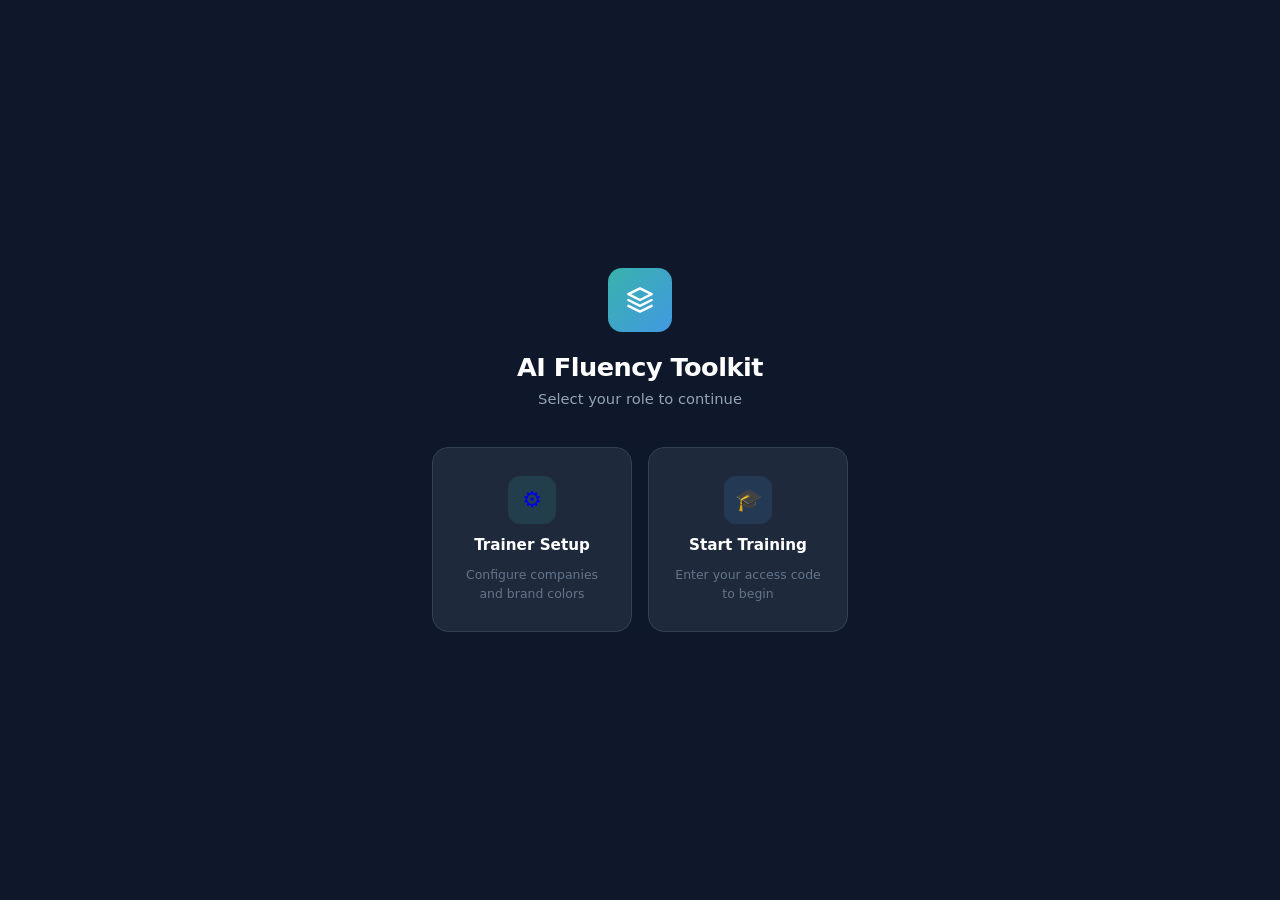
<file: Module 2.html>
<html lang="en"><head>

<!-- Auth check remove before pushing to production -->
<script>
  if (sessionStorage.getItem('authenticated') !== 'true') {
    window.location.href = 'index.html';
  }
</script>

    <meta charset="UTF-8">
    <meta name="viewport" content="width=device-width, initial-scale=1.0">
    <title>Thinking Like an Agent Orchestrator</title>
    <link rel="preconnect" href="https://fonts.googleapis.com">
    <link rel="preconnect" href="https://fonts.gstatic.com" crossorigin="">
    <link href="https://fonts.googleapis.com/css2?family=JetBrains+Mono:wght@400;500&amp;family=Inter:wght@400;500;600&amp;family=Manrope:wght@500;600;700;800&amp;display=swap" rel="stylesheet">
    <link rel="stylesheet" href="styles.css">
    <link rel="stylesheet" href="customer-brand.css">
    <script src="brand-apply.js"></script>
    <style>
        /* MODULE-SPECIFIC STYLES
           Shared overrides (sidebar, info-card, qa-question, content-area,
           no-results, confidential-box) are now in styles.css */
        .section-title svg { width: 24px; height: 24px; stroke: var(--primary-color); fill: none; }
        /* OUTCOME LIST */
        .outcome-list { list-style: none; margin: 20px 0; padding: 0; }
        .outcome-list li { display: flex; align-items: flex-start; gap: 12px; padding: 12px 0; border-bottom: 1px solid var(--color-border-light, #eee); }
        .outcome-list li:last-child { border-bottom: none; }
        .outcome-list li svg { width: 20px; height: 20px; stroke: var(--primary-color); fill: none; flex-shrink: 0; margin-top: 2px; }
        .outcome-list li strong { color: var(--dark-text); }
        .outcome-list li span { color: var(--gray-text); }
        /* CARD CONTAINER & INFO CARDS */
        .card-container { display: grid; grid-template-columns: repeat(auto-fit, minmax(280px, 1fr)); gap: 20px; margin: 20px 0; }
        .card-container.single-column { grid-template-columns: 1fr; }
        .info-card { background: var(--light-bg); border-radius: 10px; padding: 20px; border-top: 4px solid var(--primary-color); }
        .info-card strong { display: flex; align-items: center; gap: 8px; margin-bottom: 10px; color: var(--dark-text); }
        .info-card strong svg { width: 20px; height: 20px; stroke: var(--primary-color); fill: none; }
        .info-card p { color: var(--gray-text); font-size: var(--font-size-sm); line-height: 1.6; }
        /* EXERCISE BOX */
        .exercise-box { background: linear-gradient(135deg, var(--color-primary-muted), transparent); border: 2px dashed var(--primary-color); border-radius: 10px; padding: 24px; margin: 20px 0; }
        .exercise-box h4 { display: flex; align-items: center; gap: 10px; color: var(--primary-color); margin-bottom: 16px; font-size: 1.3rem; }
        .exercise-box h4 svg { width: 28px; height: 28px; stroke: var(--primary-color); fill: none; }
        .exercise-steps { display: flex; flex-direction: column; gap: 12px; }
        .exercise-step { display: flex; gap: 12px; align-items: flex-start; }
        .exercise-step-num { width: 28px; height: 28px; background: var(--primary-color); color: white; border-radius: 50%; display: flex; align-items: center; justify-content: center; font-weight: bold; font-size: var(--font-size-sm); flex-shrink: 0; }
        .exercise-step-content { flex: 1; }
        .exercise-step-content strong { display: block; margin-bottom: 4px; color: var(--dark-text); }
        .exercise-step-content p { color: var(--gray-text); font-size: var(--font-size-sm); margin: 0; }
        .rating-scale { display: flex; align-items: center; justify-content: center; gap: 8px; margin-top: 16px; padding: 16px; background: white; border-radius: 6px; }
        .rating-scale span { font-size: var(--font-size-sm); color: var(--gray-text); }
        .rating-bar { flex: 1; max-width: 300px; height: 8px; background: linear-gradient(to right, var(--color-error, #DC2626), var(--color-warning, #D97706), var(--success-green)); border-radius: 4px; }
        /* POLL CARD */
        .poll-card { border: 2px solid var(--primary-color); border-radius: 10px; overflow: hidden; margin: 20px 0; }
        .poll-card-header { background: var(--primary-color); color: white; padding: 16px 20px; }
        .poll-card-header h4 { font-size: 1.3rem; font-weight: 600; margin-bottom: 4px; color: white; }
        .poll-card-header p { font-size: var(--font-size-sm); color: rgba(255,255,255,0.95); margin: 0; }
        .poll-card-body { padding: 20px; background: white; }
        .poll-card-body a { display: inline-flex; align-items: center; gap: 8px; padding: 10px 20px; background: var(--primary-color); color: white; text-decoration: none; border-radius: 6px; font-weight: 600; transition: background 0.2s; }
        .poll-card-body a:hover { background: var(--secondary-color); }
        .poll-card-body a svg { width: 18px; height: 18px; stroke: currentColor; fill: none; }
        /* content-box white background is now in styles.css */
        /* FLIP CARDS */
        .flip-cards-container { display: grid; grid-template-columns: repeat(auto-fit, minmax(220px, 1fr)); gap: 20px; margin: 24px 0; perspective: 1000px; }
        .flip-card { height: 200px; cursor: pointer; }
        .flip-card-inner { position: relative; width: 100%; height: 100%; transition: transform 0.6s; transform-style: preserve-3d; }
        .flip-card.flipped .flip-card-inner { transform: rotateY(180deg); }
        .flip-card-front, .flip-card-back { position: absolute; width: 100%; height: 100%; backface-visibility: hidden; border-radius: 10px; display: flex; flex-direction: column; padding: 20px; box-shadow: 0 4px 12px rgba(0,0,0,0.1); }
        .flip-card-front { background: linear-gradient(135deg, var(--primary-color), var(--secondary-color)); color: white; align-items: center; justify-content: center; text-align: center; }
        .flip-card-front svg { width: 40px; height: 40px; stroke: white; fill: none; margin-bottom: 12px; }
        .flip-card-front h4, .vtab-panel .flip-card-front h4 { font-size: 1rem; font-weight: 600; line-height: 1.3; color: white; }
        .flip-card-front .flip-hint, .vtab-panel .flip-card-front .flip-hint { position: absolute; bottom: 12px; font-size: var(--font-size-xs); opacity: 0.7; display: flex; align-items: center; gap: 4px; color: white; }
        .flip-card-front .flip-hint svg { width: 14px; height: 14px; margin: 0; stroke: white; }
        .flip-card-back { background: white; color: var(--dark-text); transform: rotateY(180deg); border: 2px solid var(--primary-color); justify-content: center; }
        .flip-card-back p { font-size: var(--font-size-sm); line-height: 1.6; }
        .flip-card-back .back-label { position: absolute; top: 12px; left: 12px; font-size: var(--font-size-xs); color: var(--primary-color); font-weight: 600; text-transform: uppercase; letter-spacing: 0.5px; }
        /* ROLE CARDS */
        .role-cards { display: grid; grid-template-columns: 1fr 1fr; gap: 20px; margin: 20px 0; }
        .role-card { border-radius: 10px; overflow: hidden; box-shadow: 0 2px 4px rgba(0,0,0,0.08); }
        .role-card-header { padding: 16px 20px; display: flex; align-items: center; gap: 12px; }
        .role-card.pilot .role-card-header { background: linear-gradient(135deg, var(--primary-color), var(--secondary-color)); color: white; }
        .role-card.copilot .role-card-header { background: linear-gradient(135deg, var(--color-primary), var(--color-primary-dark)); color: white; }
        .role-card-header svg { width: 28px; height: 28px; stroke: currentColor; fill: none; }
        .role-card-header h4 { font-size: 1.1rem; font-weight: 600; }
        .role-card-body { padding: 16px 20px; background: white; }
        .role-card-body ul { list-style: none; margin: 0; padding: 0; }
        .role-card-body li { padding: 8px 0; padding-left: 24px; position: relative; font-size: var(--font-size-sm); color: var(--gray-text); }
        .role-card-body li::before { content: ''; position: absolute; left: 0; top: 14px; width: 8px; height: 8px; border-radius: 50%; }
        .role-card.pilot li::before { background: var(--primary-color); }
        .role-card.copilot li::before { background: var(--color-primary); }
        /* COMPARISON CARDS */
        .comparison-container { display: grid; grid-template-columns: 1fr 1fr; gap: 20px; margin: 20px 0; }
        .comparison-card { border-radius: 10px; overflow: hidden; box-shadow: 0 2px 4px rgba(0,0,0,0.08); }
        .comparison-card.bad { border: 2px solid var(--color-error, #DC2626); opacity: 0.85; }
        .comparison-card.good { border: 2px solid var(--success-green); }
        .comparison-header { padding: 12px 16px; display: flex; align-items: center; gap: 8px; font-weight: 600; font-size: var(--font-size-sm); }
        .comparison-card.bad .comparison-header { background: rgba(220, 38, 38, 0.1); color: var(--color-error, #DC2626); }
        .comparison-card.good .comparison-header { background: rgba(0, 163, 108, 0.1); color: var(--success-green); }
        .comparison-header svg { width: 18px; height: 18px; stroke: currentColor; fill: none; }
        .comparison-body { padding: 16px; background: white; }
        .comparison-card.bad .comparison-body { background: #fafafa; }
        /* LABELED PROMPT */
        .labeled-prompt { border: 1px solid var(--color-border, #e0e0e0); border-radius: 10px; overflow: hidden; margin: 16px 0; position: relative; }
        .labeled-prompt-header { background: var(--light-bg); padding: 12px 16px; padding-right: 80px; border-bottom: 1px solid var(--color-border, #e0e0e0); font-weight: 600; font-size: var(--font-size-sm); color: var(--dark-text); }
        .labeled-prompt .copy-btn { top: 8px; }
        .prompt-section { padding: 0; }
        .prompt-section-item { display: flex; border-bottom: 1px solid var(--color-border-light, #eee); }
        .prompt-section-item:last-child { border-bottom: none; }
        .prompt-label { flex: 0 0 120px; padding: 12px 16px; font-weight: 600; font-size: var(--font-size-xs); text-transform: uppercase; letter-spacing: 0.5px; display: flex; align-items: flex-start; }
        .prompt-label.goal { background: var(--color-primary-light); color: var(--color-primary); }
        .prompt-label.context { background: var(--color-primary-light); color: var(--color-primary); }
        .prompt-label.expectations { background: rgba(0, 163, 108, 0.1); color: var(--success-green); }
        .prompt-content { flex: 1; padding: 12px 16px; font-family: var(--font-mono); font-size: var(--font-size-sm); line-height: 1.6; background: white; white-space: pre-wrap; }
        /* VERTICAL TABS */
        .vtabs-container { display: flex; gap: 20px; margin-top: 20px; min-height: 400px; }
        .vtabs-nav { flex: 0 0 260px; display: flex; flex-direction: column; gap: 8px; }
        .vtabs-nav-btn { display: flex; align-items: center; gap: 12px; padding: 14px 16px; background: var(--light-bg); border: 1px solid var(--color-border, #e0e0e0); border-radius: 6px; cursor: pointer; text-align: left; font-family: inherit; transition: all 0.2s ease; }
        .vtabs-nav-btn:hover { background: #e8eef1; border-color: var(--primary-color); }
        .vtabs-nav-btn.active { background: white; border-color: var(--primary-color); border-left: 4px solid var(--primary-color); box-shadow: 0 2px 4px rgba(0,0,0,0.08); }
        .vtabs-nav-btn .tab-num { width: 32px; height: 32px; background: var(--primary-color); color: white; border-radius: 50%; display: flex; align-items: center; justify-content: center; font-weight: bold; font-size: 0.9rem; flex-shrink: 0; }
        .vtabs-nav-btn .tab-label { font-size: 0.95rem; font-weight: 500; color: var(--dark-text); line-height: 1.3; }
        .vtabs-content { flex: 1; background: white; border: 1px solid var(--color-border, #e0e0e0); border-radius: 10px; overflow: visible; }
        .vtab-panel { display: none; padding: 24px; }
        .vtab-panel.active { display: block; }
        .vtab-panel h3 { color: var(--primary-color); margin-bottom: 8px; display: flex; align-items: center; gap: 10px; font-size: 1.2rem; }
        .vtab-panel h3 .tab-num { width: 32px; height: 32px; background: var(--primary-color); color: white; border-radius: 50%; display: flex; align-items: center; justify-content: center; font-weight: bold; font-size: 1rem; }
        .vtab-panel h4 { margin-top: 20px; margin-bottom: 10px; color: var(--dark-text); font-size: 1rem; }
        /* COLLAPSIBLE ACCORDIONS */
        .collapsible { border: 1px solid var(--color-border, #e0e0e0); border-radius: 6px; margin: 12px 0; overflow: hidden; }
        .collapsible-header { display: flex; align-items: center; justify-content: space-between; padding: 14px 16px; background: var(--light-bg); cursor: pointer; transition: background 0.2s; }
        .collapsible-header:hover { background: #e8eef1; }
        .collapsible-title { display: flex; align-items: center; gap: 10px; font-weight: 600; font-size: var(--font-size-base); color: var(--dark-text); }
        .collapsible-title svg { width: 18px; height: 18px; stroke: var(--primary-color); fill: none; }
        .collapsible-chevron { width: 20px; height: 20px; transition: transform 0.3s; }
        .collapsible-chevron svg { width: 16px; height: 16px; stroke: var(--gray-text); fill: none; }
        .collapsible.active .collapsible-chevron { transform: rotate(180deg); }
        .collapsible.active .collapsible-chevron svg { stroke: var(--primary-color); }
        .collapsible-content { max-height: 0; overflow: hidden; transition: max-height 0.3s ease; }
        .collapsible.active .collapsible-content { max-height: 5000px; }
        .collapsible-body { padding: 16px; border-top: 1px solid var(--color-border, #e0e0e0); background: white; }
        /* FRAMEWORK STEPPER */
        .framework-stepper { display: flex; align-items: center; justify-content: space-between; margin: 24px 0; position: relative; }
        .framework-stepper::before { content: ''; position: absolute; top: 24px; left: 60px; right: 60px; height: 3px; background: var(--color-border, #e0e0e0); z-index: 0; }
        .step-node { display: flex; flex-direction: column; align-items: center; gap: 8px; cursor: pointer; z-index: 1; }
        .step-circle { width: 48px; height: 48px; border-radius: 50%; background: white; border: 3px solid var(--color-border, #e0e0e0); display: flex; align-items: center; justify-content: center; font-weight: bold; font-size: 1.1rem; color: var(--gray-text); transition: all 0.3s; }
        .step-node.active .step-circle { background: var(--primary-color); border-color: var(--primary-color); color: white; box-shadow: 0 0 0 4px var(--color-primary-focus); }
        .step-node.completed .step-circle { background: var(--success-green); border-color: var(--success-green); color: white; }
        .step-label { font-size: var(--font-size-xs); font-weight: 600; color: var(--gray-text); text-align: center; max-width: 100px; }
        .step-node.active .step-label { color: var(--primary-color); }
        /* FLOW ROW */
        .flow-row { display: flex; align-items: stretch; gap: 0; margin: 20px 0; }
        .flow-item { flex: 1; padding: 16px 20px; background: var(--light-bg); display: flex; flex-direction: column; justify-content: center; }
        .flow-item:first-child { border-radius: 10px 0 0 10px; }
        .flow-item:last-child { border-radius: 0 10px 10px 0; }
        .flow-item strong { color: var(--dark-text); font-size: var(--font-size-sm); margin-bottom: 4px; }
        .flow-item p { color: var(--gray-text); font-size: var(--font-size-sm); margin: 0; }
        .flow-item[data-type="input"] { border-top: 3px solid var(--color-primary); }
        .flow-item[data-type="action"] { border-top: 3px solid var(--color-warning, #D97706); }
        .flow-item[data-type="output"] { border-top: 3px solid var(--success-green); }
        .flow-arrow { display: flex; align-items: center; justify-content: center; padding: 0 12px; }
        .flow-arrow svg { width: 28px; height: 28px; stroke: var(--primary-color); fill: none; stroke-width: 2.5; }
        /* ISSUES GRID (Evaluate refinement loop) */
        .issues-grid { display: grid; grid-template-columns: repeat(auto-fit, minmax(200px, 1fr)); gap: 16px; margin: 20px 0; }
        .issue-card { display: flex; align-items: flex-start; gap: 12px; padding: 16px; background: var(--light-bg); border-radius: 8px; border-left: 3px solid var(--primary-color); }
        .issue-icon { flex-shrink: 0; width: 36px; height: 36px; display: flex; align-items: center; justify-content: center; background: white; border-radius: 8px; }
        .issue-icon svg { width: 20px; height: 20px; stroke: var(--primary-color); fill: none; }
        .issue-content h5 { font-size: var(--font-size-sm); font-weight: 600; color: var(--dark-text); margin: 0 0 4px 0; }
        .issue-content p { font-size: var(--font-size-xs); color: var(--gray-text); margin: 0; line-height: 1.4; }
        /* USE CASE FORM */
        .usecase-form { background: white; border: 1px solid var(--color-border, #e0e0e0); border-radius: 10px; overflow: hidden; }
        .usecase-form-header { background: var(--light-bg); padding: 12px 16px; display: flex; justify-content: space-between; align-items: center; border-bottom: 1px solid var(--color-border, #e0e0e0); }
        .usecase-form-header span { font-weight: 600; font-size: var(--font-size-sm); color: var(--dark-text); }
        .usecase-form table { width: 100%; border-collapse: collapse; }
        .usecase-form tr { border-bottom: 1px solid var(--color-border, #e0e0e0); }
        .usecase-form tr:last-child { border-bottom: none; }
        .usecase-form td:first-child { padding: 12px 16px; background: var(--light-bg); font-weight: 600; font-size: var(--font-size-sm); width: 35%; vertical-align: top; }
        .usecase-form td:last-child { padding: 8px; }
        .usecase-form input, .usecase-form textarea { width: 100%; padding: 10px 12px; border: 1px solid var(--color-border, #e0e0e0); border-radius: 4px; font-family: inherit; font-size: var(--font-size-sm); resize: vertical; }
        .usecase-form input:focus, .usecase-form textarea:focus { outline: none; border-color: var(--primary-color); }
        .usecase-form textarea { min-height: 60px; }
        /* Q&A CARDS */
        .qa-cards-container { display: flex; flex-direction: column; gap: 12px; margin: 20px 0; }
        .qa-card { border: 1px solid var(--color-border, #e0e0e0); border-radius: 6px; overflow: hidden; }
        .qa-question { display: flex; align-items: center; justify-content: space-between; padding: 16px 20px; cursor: pointer; font-weight: 500; transition: background 0.2s; }
        .qa-question span:first-child { flex: 1; padding-right: 16px; }
        .qa-icon { width: 24px; height: 24px; border-radius: 50%; background: var(--primary-color); color: white; display: flex; align-items: center; justify-content: center; font-weight: bold; font-size: 1.1rem; flex-shrink: 0; transition: transform 0.3s; }
        .qa-card.active .qa-icon { transform: rotate(45deg); }
        .qa-answer { max-height: 0; overflow: hidden; transition: max-height 0.3s ease; }
        .qa-card.active .qa-answer { max-height: 500px; }
        .qa-answer-content { padding: 16px 20px; border-top: 1px solid var(--color-border, #e0e0e0); background: white; }
        .qa-answer-content p { color: var(--success-green); font-weight: 500; }
        .content-box-inner { background: white; border-radius: 6px; padding: 20px; border: 1px solid var(--color-border, #e0e0e0); }
        .content-box-subtitle { display: flex; align-items: center; gap: 8px; font-size: 0.95rem; font-weight: 600; color: var(--primary-color); margin-bottom: 16px; text-transform: uppercase; letter-spacing: 0.5px; }
        .content-box-subtitle svg { width: 18px; height: 18px; stroke: var(--primary-color); fill: none; }
        .content-box-title-row { display: flex; align-items: center; justify-content: space-between; margin-bottom: 16px; }
        .content-box-title-row .content-box-title { margin-bottom: 0; }
        .content-box-title-row .expand-collapse-btn { padding: 6px 12px; background: white; border: 1px solid var(--color-border, #ddd); border-radius: 4px; font-size: var(--font-size-xs); cursor: pointer; color: var(--gray-text); transition: all 0.2s; }
        .content-box-title-row .expand-collapse-btn:hover { background: var(--color-subsection-bg); border-color: var(--primary-color); color: var(--primary-color); }
        /* GCE TABLE */
        .gce-table { width: 100%; border-collapse: collapse; margin: 16px 0; }
        .gce-table th { background: var(--primary-color); color: white; padding: 12px 16px; text-align: left; font-size: var(--font-size-sm); }
        .gce-table th:first-child { border-radius: 6px 0 0 0; }
        .gce-table th:last-child { border-radius: 0 6px 0 0; }
        .gce-table td { padding: 12px 16px; border-bottom: 1px solid var(--color-border, #e0e0e0); font-size: var(--font-size-sm); line-height: 1.5; }
        .gce-table td:first-child { font-weight: 600; color: var(--primary-color); width: 120px; }
        .gce-table tr:last-child td { border-bottom: none; }
        /* CHECKLIST TABLE */
        .checklist-table { width: 100%; border-collapse: collapse; margin: 16px 0; }
        .checklist-table th { background: var(--light-bg); padding: 10px 16px; text-align: left; font-size: var(--font-size-sm); font-weight: 600; color: var(--dark-text); border-bottom: 2px solid var(--color-border, #e0e0e0); }
        .checklist-table td { padding: 10px 16px; border-bottom: 1px solid var(--color-border-light, #eee); font-size: var(--font-size-sm); vertical-align: top; }
        .checklist-table td:first-child { width: 40px; text-align: center; }
        .checklist-table input[type="checkbox"] { width: 18px; height: 18px; accent-color: var(--primary-color); cursor: pointer; }
        /* WATCHOUT TABLE */
        .watchout-table { width: 100%; border-collapse: collapse; margin: 16px 0; }
        .watchout-table th { background: var(--warning-box-bg, #FFF3CD); padding: 10px 16px; text-align: left; font-size: var(--font-size-sm); font-weight: 600; border-bottom: 2px solid var(--color-warning, #D97706); }
        .watchout-table td { padding: 10px 16px; border-bottom: 1px solid var(--color-border-light, #eee); font-size: var(--font-size-sm); vertical-align: top; line-height: 1.5; }
        .watchout-table td:first-child { font-weight: 600; color: var(--color-warning, #D97706); width: 200px; }
        /* LEARN AI CARD */
        .learn-ai-card { background: linear-gradient(135deg, var(--color-primary-muted), white); border: 2px solid var(--primary-color); border-radius: 12px; padding: 32px; text-align: center; margin: 24px 0; }
        .learn-ai-card h3 { color: var(--primary-color); font-size: 1.3rem; margin-bottom: 12px; }
        .learn-ai-card .lead { font-size: 1.05rem; color: var(--dark-text); font-weight: 500; margin-bottom: 16px; }
        /* GROWTH CARDS */
        .growth-cards { display: grid; grid-template-columns: repeat(auto-fit, minmax(250px, 1fr)); gap: 16px; margin: 20px 0; }
        .growth-card { border-top: 4px solid var(--primary-color); border-radius: 10px; padding: 20px; background: white; box-shadow: 0 2px 4px rgba(0,0,0,0.06); }
        .growth-card h4 { color: var(--primary-color); font-size: 0.95rem; margin-bottom: 8px; }
        .growth-card p { color: var(--gray-text); font-size: var(--font-size-sm); margin: 0; font-style: italic; }
        /* REFLECTION FORM */
        .reflection-form { background: white; border: 1px solid var(--color-border, #e0e0e0); border-radius: 10px; overflow: hidden; }
        .reflection-form-header { background: var(--light-bg); padding: 12px 16px; display: flex; justify-content: space-between; align-items: center; border-bottom: 1px solid var(--color-border, #e0e0e0); }
        .reflection-form-header span { font-weight: 600; font-size: var(--font-size-sm); color: var(--dark-text); }
        .reflection-section { border-bottom: 1px solid var(--color-border, #e0e0e0); }
        .reflection-section:last-child { border-bottom: none; }
        .reflection-section-header { padding: 12px 16px; background: var(--color-primary-muted); font-weight: 600; font-size: var(--font-size-sm); color: var(--primary-color); }
        .reflection-field { padding: 8px 16px; }
        .reflection-field label { display: block; font-size: var(--font-size-sm); font-weight: 500; color: var(--dark-text); margin-bottom: 4px; }
        .reflection-field textarea { width: 100%; padding: 10px 12px; border: 1px solid var(--color-border, #e0e0e0); border-radius: 4px; font-family: inherit; font-size: var(--font-size-sm); resize: vertical; min-height: 60px; }
        .reflection-field textarea:focus { outline: none; border-color: var(--primary-color); }
        /* SUB-CARDS */
        .sub-card { background: white; border: 1px solid #e0e0e0; border-radius: 8px; margin: 15px 0; overflow: hidden; }
        .sub-card-header { display: flex; align-items: center; justify-content: space-between; padding: 15px 20px; background: var(--color-primary-light); cursor: pointer; transition: all 0.2s ease; border-left: 3px solid var(--primary-color); }
        .sub-card-header:hover { background: var(--color-nav-hover); }
        .sub-card.active .sub-card-header { background: var(--color-nav-hover); }
        .sub-card-title { display: flex; align-items: center; gap: 10px; font-weight: 600; color: var(--dark-text); }
        .sub-card-title svg { width: 20px; height: 20px; stroke: var(--color-primary); fill: none; }
        .sub-card-chevron { display: flex; align-items: center; justify-content: center; width: 24px; height: 24px; border-radius: 4px; transition: all 0.3s ease; }
        .sub-card-chevron svg { width: 14px; height: 14px; stroke: var(--gray-text); fill: none; transition: transform 0.3s ease; transform: rotate(0deg); }
        .sub-card.active .sub-card-chevron svg { transform: rotate(180deg); stroke: var(--primary-color); }
        .sub-card-content { max-height: 0; overflow: hidden; transition: max-height 0.3s ease; }
        .sub-card.active .sub-card-content { max-height: 2000px; }
        .sub-card-body { padding: 20px; border-top: 1px solid #e0e0e0; }
        /* QUIZ */
        .quiz-question { background: white; border: 1px solid #e0e0e0; border-radius: 12px; padding: 20px; margin-bottom: 16px; transition: all 0.3s ease; }
        .quiz-question.correct { border-color: var(--success-green); background: var(--success-box-bg); }
        .quiz-question.incorrect { border-color: #ef4444; background: rgba(239,68,68,0.1); }
        .quiz-question-header { display: flex; align-items: flex-start; gap: 12px; margin-bottom: 16px; }
        .quiz-number { background: var(--primary-color); color: white; font-weight: 700; font-size: 0.85rem; padding: 6px 12px; border-radius: 6px; flex-shrink: 0; }
        .quiz-text { font-weight: 600; color: var(--dark-text); line-height: 1.5; }
        .quiz-options { display: flex; flex-direction: column; gap: 10px; }
        .quiz-option { display: flex; align-items: center; gap: 12px; padding: 12px 16px; background: #f8fafc; border: 1px solid #e2e8f0; border-radius: 8px; cursor: pointer; transition: all 0.2s ease; }
        .quiz-option:hover { background: var(--info-box-bg); border-color: var(--primary-color); }
        .quiz-option input[type="radio"], .quiz-option input[type="checkbox"] { accent-color: var(--primary-color); width: 18px; height: 18px; flex-shrink: 0; }
        .quiz-option-text { color: var(--dark-text); }
        .quiz-feedback { margin-top: 12px; padding: 12px; border-radius: 8px; font-weight: 500; display: none; }
        .quiz-question.correct .quiz-feedback { display: block; background: var(--success-box-bg); color: var(--success-green); }
        .quiz-question.incorrect .quiz-feedback { display: block; background: rgba(239,68,68,0.1); color: #ef4444; }
        .quiz-controls { display: flex; gap: 12px; margin-top: 24px; }
        .quiz-score { margin-top: 16px; padding: 16px; border-radius: 8px; font-weight: 600; display: none; }
        .quiz-score.show { display: block; }
        /* GO-DO FORM */
        .go-do-form { background: var(--light-bg); border: 1px solid var(--color-border, #e0e0e0); border-radius: 10px; padding: 24px; margin-top: 16px; }
        .go-do-form > div { margin-bottom: 16px; }
        .go-do-form label { display: block; font-size: var(--font-size-sm); font-weight: 500; color: var(--dark-text); margin-bottom: 6px; }
        .go-do-form select, .go-do-form textarea { width: 100%; padding: 10px 12px; border: 1px solid var(--color-border, #e0e0e0); border-radius: 6px; font-family: inherit; font-size: var(--font-size-sm); background: white; box-sizing: border-box; }
        .go-do-form select:focus, .go-do-form textarea:focus { outline: none; border-color: var(--primary-color); }
        .go-do-form textarea { resize: vertical; min-height: 70px; }
        .go-do-form button { display: inline-flex; align-items: center; gap: 8px; padding: 10px 20px; background: var(--primary-color); color: white; border: none; border-radius: 6px; font-family: inherit; font-size: 0.9rem; font-weight: 600; cursor: pointer; transition: all 0.2s ease; }
        .go-do-form button:hover { opacity: 0.9; }
        /* RESPONSIVE */
        @media (max-width: 1024px) {
            .vtabs-container { flex-direction: column; }
            .vtabs-nav { flex: none; flex-direction: row; flex-wrap: wrap; }
            .vtabs-nav-btn { flex: 1 1 calc(50% - 4px); min-width: 140px; }
            .flow-row { flex-direction: column; }
            .flow-item:first-child { border-radius: 10px 10px 0 0; }
            .flow-item:last-child { border-radius: 0 0 10px 10px; }
            .flow-arrow { padding: 8px 0; }
            .flow-arrow svg { transform: rotate(90deg); }
        }
        @media (max-width: 768px) {
            .comparison-container { grid-template-columns: 1fr; }
            .role-cards { grid-template-columns: 1fr; }
            .flip-cards-container { grid-template-columns: repeat(auto-fit, minmax(160px, 1fr)); }
            .flip-card { height: 180px; }
            .framework-stepper { flex-wrap: wrap; gap: 16px; justify-content: center; }
            .framework-stepper::before { display: none; }
            .card-container { grid-template-columns: 1fr; }
            .growth-cards { grid-template-columns: 1fr; }
        }
    </style>
    <noscript><style>.vtab-panel,.collapsible-content,.qa-answer{display:block!important;max-height:none!important}.section.collapsed .section-content{display:block!important}.content-box.collapsed .content-box-content{display:block!important}.sub-card-content{max-height:none!important}</style></noscript>
</head>
<body>
    <button class="sidebar-toggle" id="sidebarToggle"><svg viewBox="0 0 24 24" stroke-width="2"><line x1="3" y1="12" x2="21" y2="12"></line><line x1="3" y1="6" x2="21" y2="6"></line><line x1="3" y1="18" x2="21" y2="18"></line></svg></button>
    <nav class="sidebar" id="sidebar"><button class="sidebar-collapse-btn" aria-label="Toggle sidebar" title="Collapse sidebar"><svg viewBox="0 0 24 24" stroke-width="2"><polyline points="15 18 9 12 15 6"></polyline></svg></button>
        <div class="sidebar-header">
            <a href="Main page.html" class="sidebar-home-link" title="Back to Home"><svg class="sidebar-icon" viewBox="0 0 24 24"><path d="M12 2L9.5 8.5L3 11l6.5 2.5L12 22l2.5-8.5L21 11l-6.5-2.5L12 2z" fill="currentColor" stroke="none"></path><path d="M7 5L6 7L4 8l2 1 1 2 1-2 2-1-2-1-1-2z" fill="currentColor" stroke="none" opacity="0.6"></path></svg></a>
            <h1>Programme 2: Think</h1>
        </div>
        <input type="text" class="search-box" id="searchBox" placeholder="Search guide...">
        <ul class="nav-menu">
            <li><a href="#welcome" class="active"><svg viewBox="0 0 24 24"><path d="M18 8h1a4 4 0 0 1 0 8h-1"></path><path d="M2 8h16v9a4 4 0 0 1-4 4H6a4 4 0 0 1-4-4V8z"></path><line x1="6" y1="1" x2="6" y2="4"></line><line x1="10" y1="1" x2="10" y2="4"></line><line x1="14" y1="1" x2="14" y2="4"></line></svg><span class="nav-text">Welcome</span></a></li>
            <li><a href="#objective"><svg viewBox="0 0 24 24"><circle cx="12" cy="12" r="10"></circle><circle cx="12" cy="12" r="6"></circle><circle cx="12" cy="12" r="2"></circle></svg><span class="nav-text">Objective</span></a></li>
            <li><a href="#key-topics"><svg viewBox="0 0 24 24"><line x1="8" y1="6" x2="21" y2="6"></line><line x1="8" y1="12" x2="21" y2="12"></line><line x1="8" y1="18" x2="21" y2="18"></line><line x1="3" y1="6" x2="3.01" y2="6"></line><line x1="3" y1="12" x2="3.01" y2="12"></line><line x1="3" y1="18" x2="3.01" y2="18"></line></svg><span class="nav-text">Key Topics</span></a></li>
            <li><a href="#ip-tools"><svg viewBox="0 0 24 24"><path d="M14.5 2H6a2 2 0 0 0-2 2v16a2 2 0 0 0 2 2h12a2 2 0 0 0 2-2V7.5L14.5 2z"></path><polyline points="14 2 14 8 20 8"></polyline><line x1="16" y1="13" x2="8" y2="13"></line><line x1="16" y1="17" x2="8" y2="17"></line></svg><span class="nav-text">IP &amp; Tools</span></a></li>
            <li><a href="#walk-away"><svg viewBox="0 0 24 24"><polyline points="20 6 9 17 4 12"></polyline></svg><span class="nav-text">Walk Away With</span></a></li>
        </ul>
        <a href="Main page.html" class="sidebar-home-nav" title="Back to Home"><svg viewBox="0 0 24 24"><path d="M3 12l2-2m0 0l7-7 7 7M5 10v10a1 1 0 001 1h3m10-11l2 2m-2-2v10a1 1 0 01-1 1h-3m-4 0a1 1 0 01-1-1v-4a1 1 0 011-1h2a1 1 0 011 1v4a1 1 0 01-1 1h-2z"></path></svg>Home</a>
    </nav>
    <main class="main-content">
        <div class="page-header"><div class="page-header-content"><div><h1>Thinking Like an Agent Orchestrator</h1><p>The specification is the bottleneck. Write intent, not code.</p></div><div class="header-controls"><button class="btn-header" id="toggleAllBtn">Collapse All</button></div></div></div>
        <div class="no-results hidden" id="noResults"><svg viewBox="0 0 24 24"><circle cx="11" cy="11" r="8"></circle><line x1="21" y1="21" x2="16.65" y2="16.65"></line></svg><h3>No matching content found</h3><p>Try different keywords or clear the search to see all sections.</p></div>
        <div class="content-area">

        <!-- SECTION 1: WELCOME -->
        <div class="section" id="welcome" data-section="1">
            <div class="section-accent"></div>
            <div class="section-header" onclick="toggleSection(this)">
                <div class="section-title"><svg viewBox="0 0 24 24" fill="none" stroke="currentColor" stroke-width="2"><path d="M18 8h1a4 4 0 0 1 0 8h-1"></path><path d="M2 8h16v9a4 4 0 0 1-4 4H6a4 4 0 0 1-4-4V8z"></path><line x1="6" y1="1" x2="6" y2="4"></line><line x1="10" y1="1" x2="10" y2="4"></line><line x1="14" y1="1" x2="14" y2="4"></line></svg>Welcome</div>
                <button class="section-toggle"><svg viewBox="0 0 24 24" fill="none" stroke-width="2" stroke-linecap="round" stroke-linejoin="round"><polyline points="6 9 12 15 18 9"></polyline></svg></button>
            </div>
            <div class="section-content">
                <h3>Welcome to Programme 2: Think</h3>
                <p>This is Programme 2 of 4 — THINK. You have completed DISCOVER and made your first Claude Code interactions. Now the real work begins: building the discipline of thinking before generating.</p>

                <h3>What You'll Learn</h3>
                <div class="success-box">
                  <p>By the end of this session, you will be able to:</p>
                  <ul>
                    <li><strong>Apply</strong> the Think-Ask-Evaluate-Own (TAEO) framework to every engineering decision and AI interaction</li>
                    <li><strong>Write</strong> specifications that AI agents can execute reliably — including acceptance criteria, edge cases, and data model definitions</li>
                    <li><strong>Use</strong> Claude Code Plan Mode to generate structured, step-by-step plans from natural language before writing a single line of code</li>
                    <li><strong>Distinguish</strong> high-quality agent output from low-quality output — and know exactly how to improve it</li>
                    <li><strong>Identify</strong> where specification quality (not code quality) is the real bottleneck in your team's current workflow</li>
                  </ul>
                </div>

                <div class="card-container">
                  <div class="info-card"><strong><svg viewBox="0 0 24 24"><path d="M17 21v-2a4 4 0 0 0-4-4H5a4 4 0 0 0-4 4v2"></path><circle cx="9" cy="7" r="4"></circle><path d="M23 21v-2a4 4 0 0 0-3-3.87"></path><path d="M16 3.13a4 4 0 0 1 0 7.75"></path></svg>Audience</strong><p>Software Engineers, Senior Developers, Technical Leads, and Product Managers.</p></div>
                  <div class="info-card"><strong><svg viewBox="0 0 24 24"><circle cx="12" cy="12" r="10"></circle><polyline points="12 6 12 12 16 14"></polyline></svg>Duration</strong><p>1 full day</p></div>
                  <div class="info-card"><strong><svg viewBox="0 0 24 24"><rect x="3" y="3" width="18" height="18" rx="2" ry="2"></rect><line x1="3" y1="9" x2="21" y2="9"></line><line x1="9" y1="21" x2="9" y2="9"></line></svg>Format</strong><p>Workshop with structured exercises on real work tasks. Participants bring their own work.</p></div>
                </div>
            </div>
        </div>

        <!-- SECTION 2: OBJECTIVE -->
        <div class="section collapsed" id="objective" data-section="2">
            <div class="section-accent"></div>
            <div class="section-header" onclick="toggleSection(this)">
                <div class="section-title"><svg viewBox="0 0 24 24" fill="none" stroke="currentColor" stroke-width="2"><circle cx="12" cy="12" r="10"></circle><circle cx="12" cy="12" r="6"></circle><circle cx="12" cy="12" r="2"></circle></svg>Objective</div>
                <button class="section-toggle"><svg viewBox="0 0 24 24" fill="none" stroke-width="2" stroke-linecap="round" stroke-linejoin="round"><polyline points="6 9 12 15 18 9"></polyline></svg></button>
            </div>
            <div class="section-content">
                <div class="content-box">
                    <div class="content-box-header" onclick="toggleContentBox(this)">
                        <div class="content-box-title"><svg viewBox="0 0 24 24" fill="none" stroke="currentColor" stroke-width="2"><circle cx="12" cy="12" r="10"></circle><circle cx="12" cy="12" r="6"></circle><circle cx="12" cy="12" r="2"></circle></svg>Programme Objective</div>
                        <button class="content-box-toggle"><svg viewBox="0 0 24 24"><polyline points="6 9 12 15 18 9"></polyline></svg></button>
                    </div>
                    <div class="content-box-content">
                        <p>The most common failure mode in agentic development is a vague specification producing vague code. This workshop builds the discipline of spec-first thinking — turning fuzzy requirements into agent-executable instructions, and applying critical thinking to everything the agent produces. The bottleneck is no longer building. It is deciding what to build, and saying it with precision.</p>
                        <div class="info-box" style="margin-top:16px;">
                          <strong>The core insight:</strong> Specification quality drives output quality. A vague spec produces vague code. A precise spec produces precise code.
                        </div>
                    </div>
                </div>
            </div>
        </div>

        <!-- SECTION 3: KEY TOPICS -->
        <div class="section collapsed" id="key-topics" data-section="3">
            <div class="section-accent"></div>
            <div class="section-header" onclick="toggleSection(this)">
                <div class="section-title"><svg viewBox="0 0 24 24" fill="none" stroke="currentColor" stroke-width="2"><line x1="8" y1="6" x2="21" y2="6"></line><line x1="8" y1="12" x2="21" y2="12"></line><line x1="8" y1="18" x2="21" y2="18"></line><line x1="3" y1="6" x2="3.01" y2="6"></line><line x1="3" y1="12" x2="3.01" y2="12"></line><line x1="3" y1="18" x2="3.01" y2="18"></line></svg>Key Topics</div>
                <button class="section-toggle"><svg viewBox="0 0 24 24" fill="none" stroke-width="2" stroke-linecap="round" stroke-linejoin="round"><polyline points="6 9 12 15 18 9"></polyline></svg></button>
            </div>
            <div class="section-content">
                <p>This full-day workshop is structured around five topic areas. Each one builds directly into the next.</p>

                <!-- Sub-card 1: active -->
                <div class="sub-card active">
                    <div class="sub-card-header">
                        <div class="sub-card-title"><svg viewBox="0 0 24 24"><path d="M9 11l3 3L22 4"></path><path d="M21 12v7a2 2 0 0 1-2 2H5a2 2 0 0 1-2-2V5a2 2 0 0 1 2-2h11"></path></svg>The TAEO Framework Applied to Engineering</div>
                        <div class="sub-card-chevron"><svg viewBox="0 0 24 24"><polyline points="6 9 12 15 18 9"></polyline></svg></div>
                    </div>
                    <div class="sub-card-content">
                        <div class="sub-card-body">
                            <p>Think-Ask-Evaluate-Own (TAEO) is the MISSION+ original framework for critical thinking in an AI-native workflow. In this programme, it is applied specifically to engineering decisions and AI interactions.</p>
                            <ul>
                              <li><strong>Think:</strong> What am I actually trying to build? What are the constraints?</li>
                              <li><strong>Ask:</strong> How do I frame this for the agent? What inputs does it need?</li>
                              <li><strong>Evaluate:</strong> Is this output correct, complete, and safe to accept?</li>
                              <li><strong>Own:</strong> I am accountable for what goes into production — not the agent</li>
                            </ul>
                        </div>
                    </div>
                </div>

                <!-- Sub-card 2 -->
                <div class="sub-card">
                    <div class="sub-card-header">
                        <div class="sub-card-title"><svg viewBox="0 0 24 24"><path d="M21 15a2 2 0 0 1-2 2H7l-4 4V5a2 2 0 0 1 2-2h14a2 2 0 0 1 2 2z"></path></svg>Prompt Engineering for Code and Specifications</div>
                        <div class="sub-card-chevron"><svg viewBox="0 0 24 24"><polyline points="6 9 12 15 18 9"></polyline></svg></div>
                    </div>
                    <div class="sub-card-content">
                        <div class="sub-card-body">
                            <p>Writing effective prompts for code generation is a different skill from general prompting. This topic covers the principles that make agent instructions executable.</p>
                            <ul>
                              <li>The difference between vague and precise specifications</li>
                              <li>Acceptance criteria as agent instructions</li>
                              <li>Edge cases, data model definitions, and constraint language</li>
                              <li>How prompt quality cascades through the Cascade Workflow</li>
                            </ul>
                        </div>
                    </div>
                </div>

                <!-- Sub-card 3 -->
                <div class="sub-card">
                    <div class="sub-card-header">
                        <div class="sub-card-title"><svg viewBox="0 0 24 24"><polyline points="16 18 22 12 16 6"></polyline><polyline points="8 6 2 12 8 18"></polyline></svg>Claude Code Plan Mode Deep Dive</div>
                        <div class="sub-card-chevron"><svg viewBox="0 0 24 24"><polyline points="6 9 12 15 18 9"></polyline></svg></div>
                    </div>
                    <div class="sub-card-content">
                        <div class="sub-card-body">
                            <p>Claude Code Plan Mode (activated with Shift+Tab) generates a structured, step-by-step plan from natural language before writing a single line of code. This topic is a hands-on deep dive.</p>
                            <ul>
                              <li>Activating and using Plan Mode (Shift+Tab)</li>
                              <li>Reading and evaluating a Level 1 Plan</li>
                              <li>Iterating on the plan before approving execution</li>
                              <li>How Plan Mode enforces spec-first thinking</li>
                            </ul>
                        </div>
                    </div>
                </div>

                <!-- Sub-card 4 -->
                <div class="sub-card">
                    <div class="sub-card-header">
                        <div class="sub-card-title"><svg viewBox="0 0 24 24"><polyline points="22 12 18 12 15 21 9 3 6 12 2 12"></polyline></svg>The Cascade Workflow</div>
                        <div class="sub-card-chevron"><svg viewBox="0 0 24 24"><polyline points="6 9 12 15 18 9"></polyline></svg></div>
                    </div>
                    <div class="sub-card-content">
                        <div class="sub-card-body">
                            <p>The Cascade Workflow is the MISSION+ model that shows how specification quality at each stage determines output quality at the next. It is the practical illustration of why spec-first thinking matters.</p>
                            <ul>
                              <li>How vague intent cascades into vague code</li>
                              <li>How precise specs enable reliable agent execution</li>
                              <li>Introduction to ACDC spec structure</li>
                              <li>Identifying where specification quality is the real bottleneck in your current workflow</li>
                            </ul>
                        </div>
                    </div>
                </div>

                <!-- Sub-card 5 -->
                <div class="sub-card">
                    <div class="sub-card-header">
                        <div class="sub-card-title"><svg viewBox="0 0 24 24"><path d="M14.5 2H6a2 2 0 0 0-2 2v16a2 2 0 0 0 2 2h12a2 2 0 0 0 2-2V7.5L14.5 2z"></path><polyline points="14 2 14 8 20 8"></polyline><line x1="16" y1="13" x2="8" y2="13"></line><line x1="16" y1="17" x2="8" y2="17"></line></svg>Exercises on Real Work Tasks</div>
                        <div class="sub-card-chevron"><svg viewBox="0 0 24 24"><polyline points="6 9 12 15 18 9"></polyline></svg></div>
                    </div>
                    <div class="sub-card-content">
                        <div class="sub-card-body">
                            <p>Participants bring real tasks from their own codebase. The workshop exercises apply TAEO and spec-writing directly to those tasks — not toy examples.</p>
                            <ul>
                              <li>Exercise 1: Rewriting a vague task as a precise specification</li>
                              <li>Exercise 2: Using Plan Mode on a real feature</li>
                              <li>Exercise 3: Evaluating agent output using TAEO criteria</li>
                              <li>Exercise 4: Identifying the specification bottleneck in your team's current workflow</li>
                            </ul>
                        </div>
                    </div>
                </div>
            </div>
        </div>

        <!-- SECTION 4: IP & TOOLS -->
        <div class="section collapsed" id="ip-tools" data-section="4">
            <div class="section-accent"></div>
            <div class="section-header" onclick="toggleSection(this)">
                <div class="section-title"><svg viewBox="0 0 24 24" fill="none" stroke="currentColor" stroke-width="2"><path d="M14.5 2H6a2 2 0 0 0-2 2v16a2 2 0 0 0 2 2h12a2 2 0 0 0 2-2V7.5L14.5 2z"></path><polyline points="14 2 14 8 20 8"></polyline><line x1="16" y1="13" x2="8" y2="13"></line><line x1="16" y1="17" x2="8" y2="17"></line></svg>IP &amp; Tools</div>
                <button class="section-toggle"><svg viewBox="0 0 24 24" fill="none" stroke-width="2" stroke-linecap="round" stroke-linejoin="round"><polyline points="6 9 12 15 18 9"></polyline></svg></button>
            </div>
            <div class="section-content">
                <p>Programme 2 draws on MISSION+ original methodology and one key industry tool.</p>
                <div class="card-container">
                    <div class="info-card">
                        <strong><svg viewBox="0 0 24 24"><path d="M12 22s8-4 8-10V5l-8-3-8 3v7c0 6 8 10 8 10z"></path></svg>MISSION+ Original IP</strong>
                        <ul style="margin:0;padding-left:18px;color:var(--gray-text);font-size:var(--font-size-sm);line-height:1.8;">
                            <li>ACDC methodology — Spec-Driven Development (SDD) and the Cascade Workflow</li>
                            <li>TAEO framework (Think-Ask-Evaluate-Own)</li>
                            <li>ACDC spec structure and acceptance criteria format</li>
                        </ul>
                    </div>
                    <div class="info-card">
                        <strong><svg viewBox="0 0 24 24"><polyline points="16 18 22 12 16 6"></polyline><polyline points="8 6 2 12 8 18"></polyline></svg>Industry IP</strong>
                        <ul style="margin:0;padding-left:18px;color:var(--gray-text);font-size:var(--font-size-sm);line-height:1.8;">
                            <li>Claude Code Plan Mode (Shift+Tab) — generating Level 1 Plans from natural language</li>
                            <li>Claude Code (CLI) — spec-driven code generation</li>
                        </ul>
                    </div>
                </div>
            </div>
        </div>

        <!-- SECTION 5: WALK AWAY WITH -->
        <div class="section collapsed" id="walk-away" data-section="5">
            <div class="section-accent"></div>
            <div class="section-header" onclick="toggleSection(this)">
                <div class="section-title"><svg viewBox="0 0 24 24" fill="none" stroke="currentColor" stroke-width="2"><polyline points="20 6 9 17 4 12"></polyline></svg>Walk Away With</div>
                <button class="section-toggle"><svg viewBox="0 0 24 24" fill="none" stroke-width="2" stroke-linecap="round" stroke-linejoin="round"><polyline points="6 9 12 15 18 9"></polyline></svg></button>
            </div>
            <div class="section-content">

                <!-- Content Box 1: Summary (open) -->
                <div class="content-box">
                    <div class="content-box-header" onclick="toggleContentBox(this)">
                        <div class="content-box-title"><svg viewBox="0 0 24 24" fill="none" stroke="currentColor" stroke-width="2"><polyline points="20 6 9 17 4 12"></polyline></svg>Summary</div>
                        <button class="content-box-toggle"><svg viewBox="0 0 24 24"><polyline points="6 9 12 15 18 9"></polyline></svg></button>
                    </div>
                    <div class="content-box-content">
                        <p>At the end of Programme 2: Think, every participant walks away with:</p>
                        <div class="card-container">
                          <div class="info-card"><strong><svg viewBox="0 0 24 24"><polyline points="17 1 21 5 17 9"></polyline><path d="M3 11V9a4 4 0 0 1 4-4h14"></path><polyline points="7 23 3 19 7 15"></polyline><path d="M21 13v2a4 4 0 0 1-4 4H3"></path></svg>A Repeatable Process</strong><p>A repeatable process for writing specifications that AI agents execute reliably — applied to your own codebase, not a sandbox.</p></div>
                          <div class="info-card"><strong><svg viewBox="0 0 24 24"><path d="M9.09 9a3 3 0 0 1 5.83 1c0 2-3 3-3 3"></path><circle cx="12" cy="12" r="10"></circle><line x1="12" y1="17" x2="12.01" y2="17"></line></svg>The TAEO Habit</strong><p>The Think-Ask-Evaluate-Own habit applied to your own engineering decisions and AI interactions.</p></div>
                          <div class="info-card"><strong><svg viewBox="0 0 24 24"><polygon points="13 2 3 14 12 14 11 22 21 10 12 10 13 2"></polygon></svg>Plan Mode Fluency</strong><p>Hands-on fluency with Claude Code Plan Mode — generating and iterating on structured plans before any code is written.</p></div>
                        </div>
                    </div>
                </div>

                <!-- Content Box 2: Go Do (collapsed) -->
                <div class="content-box collapsed">
                    <div class="content-box-header" onclick="toggleContentBox(this)">
                        <div class="content-box-title"><svg viewBox="0 0 24 24" fill="none" stroke="currentColor" stroke-width="2"><polyline points="9 11 12 14 22 4"></polyline><path d="M21 12v7a2 2 0 0 1-2 2H5a2 2 0 0 1-2-2V5a2 2 0 0 1 2-2h11"></path></svg>Go Do: Write Your First Spec</div>
                        <button class="content-box-toggle"><svg viewBox="0 0 24 24"><polyline points="6 9 12 15 18 9"></polyline></svg></button>
                    </div>
                    <div class="content-box-content">
                        <p>Apply what you have learned by writing a specification for a real task from your own work. Use the TAEO framework to guide you.</p>
                        <div class="go-do-form">
                          <p style="font-weight:600;">Your Commitment</p>
                          <div>
                            <label for="godoHabit">This week, I will apply TAEO to...</label>
                            <select id="godoHabit">
                              <option value="">Select a task type...</option>
                              <option value="feature">Writing a specification for a new feature</option>
                              <option value="bug">Specifying a bug fix with acceptance criteria</option>
                              <option value="review">Evaluating agent output using TAEO criteria</option>
                              <option value="planmode">Using Plan Mode on a real task before coding</option>
                            </select>
                          </div>
                          <div>
                            <label for="godoSituation">The specific task I will apply it to...</label>
                            <textarea id="godoSituation" placeholder="e.g., write a spec for the user authentication refactor..."></textarea>
                          </div>
                          <button onclick="copyGoDo()">Copy My Commitment</button>
                        </div>
                    </div>
                </div>

                <!-- Content Box 3: Knowledge Check (collapsed) -->
                <div class="content-box collapsed">
                    <div class="content-box-header" onclick="toggleContentBox(this)">
                        <div class="content-box-title"><svg viewBox="0 0 24 24" fill="none" stroke="currentColor" stroke-width="2"><circle cx="12" cy="12" r="10"></circle><path d="M9.09 9a3 3 0 0 1 5.83 1c0 2-3 3-3 3"></path><line x1="12" y1="17" x2="12.01" y2="17"></line></svg>Knowledge Check</div>
                        <button class="content-box-toggle"><svg viewBox="0 0 24 24"><polyline points="6 9 12 15 18 9"></polyline></svg></button>
                    </div>
                    <div class="content-box-content">
                        <p>Test your understanding. Select your answer and click "Check Answers" to see how you did.</p>

                        <div class="quiz-container" id="quizContainer" onclick="event.stopPropagation()">

                            <!-- Q1 -->
                            <div class="quiz-question" data-question="1" data-correct="b" data-type="single">
                                <div class="quiz-question-header">
                                    <span class="quiz-number">Q1</span>
                                    <span class="quiz-text">1. What does TAEO stand for?</span>
                                </div>
                                <div class="quiz-options">
                                    <label class="quiz-option"><input type="radio" name="q1" value="a"><span class="quiz-option-text">a. Test, Automate, Evaluate, Optimise</span></label>
                                    <label class="quiz-option"><input type="radio" name="q1" value="b"><span class="quiz-option-text">b. Think, Ask, Evaluate, Own</span></label>
                                    <label class="quiz-option"><input type="radio" name="q1" value="c"><span class="quiz-option-text">c. Track, Assign, Execute, Output</span></label>
                                    <label class="quiz-option"><input type="radio" name="q1" value="d"><span class="quiz-option-text">d. Think, Automate, Execute, Own</span></label>
                                </div>
                                <div class="quiz-feedback"></div>
                            </div>

                            <!-- Q2 -->
                            <div class="quiz-question" data-question="2" data-correct="c" data-type="single">
                                <div class="quiz-question-header">
                                    <span class="quiz-number">Q2</span>
                                    <span class="quiz-text">2. What is the Cascade Workflow?</span>
                                </div>
                                <div class="quiz-options">
                                    <label class="quiz-option"><input type="radio" name="q2" value="a"><span class="quiz-option-text">a. A waterfall development methodology</span></label>
                                    <label class="quiz-option"><input type="radio" name="q2" value="b"><span class="quiz-option-text">b. A Claude Code command for running tests</span></label>
                                    <label class="quiz-option"><input type="radio" name="q2" value="c"><span class="quiz-option-text">c. The MISSION+ model showing how specification quality at each stage determines output quality at the next</span></label>
                                    <label class="quiz-option"><input type="radio" name="q2" value="d"><span class="quiz-option-text">d. A way to run multiple agents in parallel</span></label>
                                </div>
                                <div class="quiz-feedback"></div>
                            </div>

                            <!-- Q3 -->
                            <div class="quiz-question" data-question="3" data-correct="a" data-type="single">
                                <div class="quiz-question-header">
                                    <span class="quiz-number">Q3</span>
                                    <span class="quiz-text">3. How do you activate Claude Code Plan Mode?</span>
                                </div>
                                <div class="quiz-options">
                                    <label class="quiz-option"><input type="radio" name="q3" value="a"><span class="quiz-option-text">a. Shift+Tab</span></label>
                                    <label class="quiz-option"><input type="radio" name="q3" value="b"><span class="quiz-option-text">b. Ctrl+P</span></label>
                                    <label class="quiz-option"><input type="radio" name="q3" value="c"><span class="quiz-option-text">c. /plan command</span></label>
                                    <label class="quiz-option"><input type="radio" name="q3" value="d"><span class="quiz-option-text">d. Alt+Enter</span></label>
                                </div>
                                <div class="quiz-feedback"></div>
                            </div>

                            <!-- Q4 -->
                            <div class="quiz-question" data-question="4" data-correct="b" data-type="single">
                                <div class="quiz-question-header">
                                    <span class="quiz-number">Q4</span>
                                    <span class="quiz-text">4. In the TAEO framework, what does 'Own' mean?</span>
                                </div>
                                <div class="quiz-options">
                                    <label class="quiz-option"><input type="radio" name="q4" value="a"><span class="quiz-option-text">a. Own the prompt by writing it yourself</span></label>
                                    <label class="quiz-option"><input type="radio" name="q4" value="b"><span class="quiz-option-text">b. You are accountable for what goes into production — not the agent</span></label>
                                    <label class="quiz-option"><input type="radio" name="q4" value="c"><span class="quiz-option-text">c. Ownership of the codebase</span></label>
                                    <label class="quiz-option"><input type="radio" name="q4" value="d"><span class="quiz-option-text">d. Taking ownership of the AI tool license</span></label>
                                </div>
                                <div class="quiz-feedback"></div>
                            </div>

                            <!-- Q5 multi -->
                            <div class="quiz-question" data-question="5" data-correct="a,d" data-type="multi">
                                <div class="quiz-question-header">
                                    <span class="quiz-number">Q5</span>
                                    <span class="quiz-text">5. Which of the following are signs of a high-quality specification? <strong>(Select all that apply)</strong></span>
                                </div>
                                <div class="quiz-options">
                                    <label class="quiz-option"><input type="checkbox" name="q5" value="a"><span class="quiz-option-text">a. Clear acceptance criteria that can be verified</span></label>
                                    <label class="quiz-option"><input type="checkbox" name="q5" value="b"><span class="quiz-option-text">b. Written as quickly as possible in natural language</span></label>
                                    <label class="quiz-option"><input type="checkbox" name="q5" value="c"><span class="quiz-option-text">c. Focuses on how the agent should write the code</span></label>
                                    <label class="quiz-option"><input type="checkbox" name="q5" value="d"><span class="quiz-option-text">d. Includes edge cases and data model definitions</span></label>
                                </div>
                                <div class="quiz-feedback"></div>
                            </div>

                        </div><!-- /quiz-container -->

                        <div class="quiz-controls">
                            <button class="btn-primary" onclick="event.stopPropagation(); checkAnswers()">Check Answers</button>
                            <button class="btn-secondary" onclick="event.stopPropagation(); resetQuiz()">Reset</button>
                        </div>
                        <div class="quiz-score" id="quizScore"></div>
                    </div>
                </div>

                <!-- Content Box 4: Resources (collapsed) -->
                <div class="content-box collapsed">
                    <div class="content-box-header" onclick="toggleContentBox(this)">
                        <div class="content-box-title"><svg viewBox="0 0 24 24" fill="none" stroke="currentColor" stroke-width="2"><path d="M4 19.5A2.5 2.5 0 0 1 6.5 17H20"></path><path d="M6.5 2H20v20H6.5A2.5 2.5 0 0 1 4 19.5v-15A2.5 2.5 0 0 1 6.5 2z"></path></svg>Resources</div>
                        <button class="content-box-toggle"><svg viewBox="0 0 24 24"><polyline points="6 9 12 15 18 9"></polyline></svg></button>
                    </div>
                    <div class="content-box-content">
                        <ul style="margin-top:10px;margin-left:20px;">
                          <li><a href="https://docs.anthropic.com/en/docs/claude-code/overview" target="_blank">Claude Code Documentation</a> — full reference for Plan Mode and CLI usage</li>
                          <li><a href="https://www.anthropic.com/claude-code" target="_blank">Claude Code</a> — official product page</li>
                        </ul>
                    </div>
                </div>

                <!-- Quote Banner -->
                <div class="quote-banner" style="margin-top:24px;">
                    <blockquote>A vague specification produces vague code. Precision is the skill.</blockquote>
                    <cite>MISSION+ AI Fluency Roadmap — Programme 2: Think</cite>
                </div>

            </div>
        </div>

        </div><!-- /content-area -->
        <div class="content-footer"><p>This guide is for personal use during and after the workshop. Please do not share or redistribute without permission.</p></div>
    </main>
    <div class="toast" id="toast"><svg viewBox="0 0 24 24"><polyline points="20 6 9 17 4 12"></polyline></svg>Copied to clipboard</div>
    <button class="back-to-top" id="backToTop"><svg viewBox="0 0 24 24"><polyline points="18 15 12 9 6 15"></polyline></svg></button>
    <script src="scripts.js"></script>
    <script>
        const STORAGE_KEY = 'think-programme-2';

        // ============================================================
        // SUB-CARD TOGGLES
        // ============================================================
        document.addEventListener('DOMContentLoaded', () => {
            document.querySelectorAll('.sub-card-header').forEach(header => {
                header.addEventListener('click', function(e) {
                    e.stopPropagation();
                    this.closest('.sub-card').classList.toggle('active');
                });
            });
        });

        // ============================================================
        // QUIZ FUNCTIONALITY
        // ============================================================
        function checkAnswers() {
            const questions = document.querySelectorAll('.quiz-question');
            let correct = 0;
            const total = questions.length;

            questions.forEach(q => {
                const correctAnswer = q.dataset.correct;
                const questionType = q.dataset.type;
                const feedback = q.querySelector('.quiz-feedback');

                q.classList.remove('correct', 'incorrect');

                if (questionType === 'multi') {
                    const selectedValues = [];
                    q.querySelectorAll('input[type="checkbox"]:checked').forEach(cb => {
                        selectedValues.push(cb.value);
                    });
                    if (selectedValues.length === 0) {
                        q.classList.add('incorrect');
                        feedback.textContent = '\u2717 Please select at least one answer.';
                        return;
                    }
                    const correctOptions = correctAnswer.split(',');
                    const isCorrect = selectedValues.length === correctOptions.length &&
                        selectedValues.every(v => correctOptions.includes(v));
                    q.classList.add(isCorrect ? 'correct' : 'incorrect');
                    feedback.textContent = isCorrect
                        ? '\u2713 Correct!'
                        : '\u2717 Not quite. The correct answers are: ' + correctOptions.join(', ') + '.';
                    if (isCorrect) correct++;
                } else {
                    const selectedInput = q.querySelector('input[type="radio"]:checked');
                    if (!selectedInput) {
                        q.classList.add('incorrect');
                        feedback.textContent = '\u2717 Please select an answer.';
                        return;
                    }
                    const isCorrect = selectedInput.value.toLowerCase() === correctAnswer.toLowerCase();
                    q.classList.add(isCorrect ? 'correct' : 'incorrect');
                    feedback.textContent = isCorrect
                        ? '\u2713 Correct!'
                        : '\u2717 Incorrect. The correct answer is: ' + correctAnswer + '.';
                    if (isCorrect) correct++;
                }
            });

            const scoreEl = document.getElementById('quizScore');
            const percentage = Math.round((correct / total) * 100);
            scoreEl.textContent = 'You scored ' + correct + ' out of ' + total + ' (' + percentage + '%)';
            scoreEl.classList.add('show');
            if (percentage >= 70) {
                scoreEl.style.background = 'var(--success-box-bg)';
                scoreEl.style.color = 'var(--success-green)';
            } else {
                scoreEl.style.background = 'var(--color-primary-muted)';
                scoreEl.style.color = 'var(--color-primary)';
            }
        }

        function resetQuiz() {
            document.querySelectorAll('.quiz-question').forEach(q => {
                q.classList.remove('correct', 'incorrect');
                q.querySelector('.quiz-feedback').textContent = '';
                q.querySelectorAll('input').forEach(input => input.checked = false);
            });
            const scoreEl = document.getElementById('quizScore');
            scoreEl.classList.remove('show');
            scoreEl.textContent = '';
        }

        // ============================================================
        // GO DO: COPY COMMITMENT
        // ============================================================
        function copyGoDo() {
            const habit = document.getElementById('godoHabit');
            const situation = document.getElementById('godoSituation');
            const habitText = habit && habit.value ? habit.options[habit.selectedIndex].text : '[Not selected]';
            const situationText = situation ? situation.value || '[Not specified]' : '[Not specified]';
            const commitment = 'My TAEO Commitment\n\nThis week, I will apply TAEO to: ' + habitText + '\nThe specific task I will apply it to: ' + situationText;
            navigator.clipboard.writeText(commitment).then(() => {
                if (typeof showToast === 'function') showToast();
            });
        }
    </script>


</body></html>
</file>
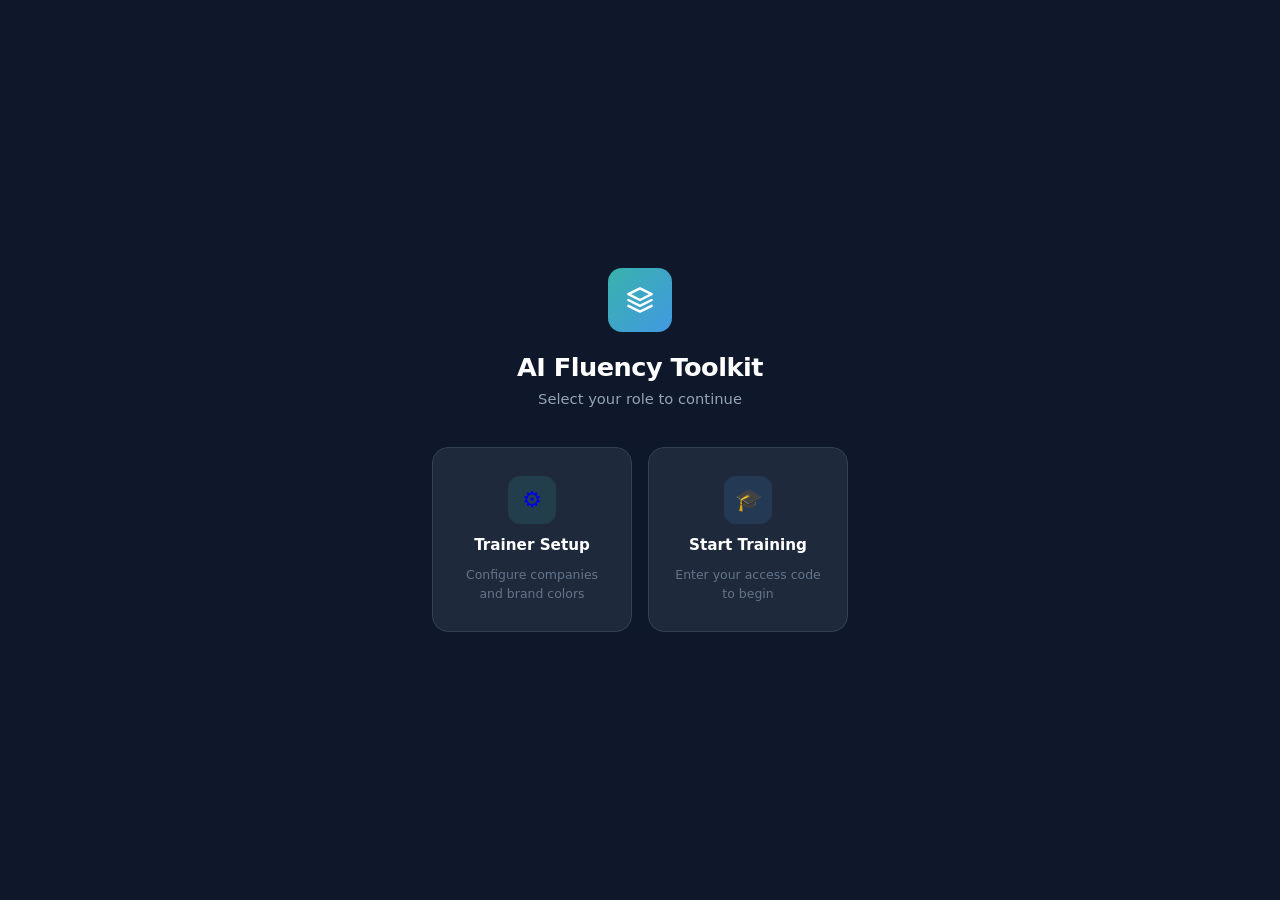
<file: Module 3.html>
<html lang="en"><head>

<!-- Auth check remove before pushing to production -->
<script>
  if (sessionStorage.getItem('authenticated') !== 'true') {
    window.location.href = 'index.html';
  }
</script>

    <meta charset="UTF-8">
    <meta name="viewport" content="width=device-width, initial-scale=1.0">
    <title>The Agentic SDLC with Claude Code</title>
    <link rel="preconnect" href="https://fonts.googleapis.com">
    <link rel="preconnect" href="https://fonts.gstatic.com" crossorigin="">
    <link href="https://fonts.googleapis.com/css2?family=JetBrains+Mono:wght@400;500&amp;family=Inter:wght@400;500;600&amp;family=Manrope:wght@500;600;700;800&amp;display=swap" rel="stylesheet">
    <link rel="stylesheet" href="styles.css">
    <link rel="stylesheet" href="customer-brand.css">
    <script src="brand-apply.js"></script>
    <style>
        /* ============================================================
           MODULE-SPECIFIC STYLES
           ============================================================ */

        .success-box {
            background: var(--success-box-bg);
            border-left: 4px solid var(--success-green);
            padding: 20px;
            margin: 20px 0;
            border-radius: 5px;
        }
        .success-box ul, .success-box ol { margin-left: 20px; margin-top: 10px; }
        .success-box li { margin-bottom: 8px; }

        .warning-box {
            background: var(--warning-box-bg);
            border-left: 4px solid #FFB900;
            padding: 20px;
            margin: 20px 0;
            border-radius: 5px;
        }

        /* Card Styles */
        .card-container {
            display: grid;
            grid-template-columns: repeat(auto-fit, minmax(280px, 1fr));
            gap: 20px;
            margin: 25px 0;
        }
        .info-card {
            background: white;
            border: 1px solid #e0e0e0;
            border-radius: 8px;
            padding: 20px;
            box-shadow: 0 2px 4px rgba(0,0,0,0.05);
            transition: transform 0.3s, box-shadow 0.3s;
        }
        .info-card:hover { transform: translateY(-3px); box-shadow: 0 4px 8px rgba(0,0,0,0.1); }
        .info-card strong { color: var(--primary-color); display: flex; align-items: center; gap: 8px; margin-bottom: 10px; }
        .info-card svg { width: 20px; height: 20px; stroke: var(--secondary-color); fill: none; }
        .info-card ul { margin-left: 20px; margin-top: 10px; }
        .info-card li { margin-bottom: 6px; }

        /* Sub-Card */
        .sub-card {
            background: white;
            border: 1px solid #e0e0e0;
            border-radius: 8px;
            margin: 15px 0;
            overflow: hidden;
        }
        .sub-card-header {
            display: flex;
            align-items: center;
            justify-content: space-between;
            padding: 15px 20px;
            background: var(--light-bg);
            cursor: pointer;
            transition: all 0.2s ease;
            border-left: 3px solid transparent;
        }
        .sub-card-header:hover { background: #e0e7eb; border-left-color: var(--primary-color); padding-left: 23px; }
        .sub-card.active .sub-card-header { border-left-color: var(--primary-color); background: #e0e7eb; }
        .sub-card-title { display: flex; align-items: center; gap: 10px; font-weight: 600; color: var(--dark-text); }
        .sub-card-title svg { width: 20px; height: 20px; stroke: var(--color-primary); fill: none; }
        .sub-card-chevron { display: flex; align-items: center; justify-content: center; width: 24px; height: 24px; border-radius: 4px; transition: all 0.3s ease; }
        .sub-card-chevron svg { width: 14px; height: 14px; stroke: var(--gray-text); fill: none; transition: transform 0.3s ease; transform: rotate(0deg); }
        .sub-card.active .sub-card-chevron svg { transform: rotate(180deg); stroke: var(--primary-color); }
        .sub-card-content { max-height: 0; overflow: hidden; transition: max-height 0.3s ease; }
        .sub-card.active .sub-card-content { max-height: 2000px; }
        .sub-card-body { padding: 20px; border-top: 1px solid #e0e0e0; }
        .sub-card-body ul { margin-left: 20px; margin-top: 8px; }
        .sub-card-body li { margin-bottom: 8px; line-height: 1.5; }

        /* Habits Vertical Tabs Layout (Role Tracks) */
        .habits-container {
            display: flex;
            gap: 20px;
            margin-top: 20px;
            min-height: 400px;
        }
        .habits-nav {
            flex: 0 0 280px;
            display: flex;
            flex-direction: column;
            gap: 8px;
        }
        .habits-nav-btn {
            display: flex;
            align-items: center;
            gap: 12px;
            padding: 14px 16px;
            background: var(--light-bg);
            border: 1px solid #e0e0e0;
            border-radius: 8px;
            cursor: pointer;
            text-align: left;
            font-family: inherit;
            transition: all 0.2s ease;
        }
        .habits-nav-btn:hover { background: #e8eef1; border-color: var(--primary-color); }
        .habits-nav-btn.active {
            background: white;
            border-color: var(--primary-color);
            border-left: 4px solid var(--primary-color);
            box-shadow: 0 2px 8px rgba(0,0,0,0.08);
        }
        .habits-nav-btn .habit-num {
            width: 32px;
            height: 32px;
            background: var(--primary-color);
            color: white;
            border-radius: 50%;
            display: flex;
            align-items: center;
            justify-content: center;
            font-weight: bold;
            font-size: 0.9rem;
            flex-shrink: 0;
        }
        .habits-nav-btn .habit-label { font-size: 0.9rem; font-weight: 500; color: var(--dark-text); line-height: 1.3; }
        .habits-content {
            flex: 1;
            background: white;
            border: 1px solid #e0e0e0;
            border-radius: 10px;
            overflow: hidden;
        }
        .habits-tab { display: none !important; padding: 24px; }
        .habits-tab.active { display: block !important; }
        .habits-tab h3 {
            color: var(--primary-color);
            margin-bottom: 8px;
            display: flex;
            align-items: center;
            gap: 10px;
        }
        .habits-tab h3 .habit-num {
            width: 32px;
            height: 32px;
            background: var(--primary-color);
            color: white;
            border-radius: 50%;
            display: flex;
            align-items: center;
            justify-content: center;
            font-weight: bold;
            font-size: 1rem;
        }
        .habits-tab h4 { margin-top: 20px; margin-bottom: 10px; color: var(--dark-text); font-size: 1rem; }
        .habits-tab ul { margin-left: 20px; margin-top: 10px; margin-bottom: 15px; }
        .habits-tab li { margin-bottom: 8px; line-height: 1.5; }
        @media (max-width: 900px) {
            .habits-container { flex-direction: column; }
            .habits-nav { flex: none; flex-direction: row; flex-wrap: wrap; }
            .habits-nav-btn { flex: 1 1 calc(50% - 4px); min-width: 140px; }
            .habits-nav-btn .habit-label { font-size: 0.8rem; }
        }

        /* Track badges */
        .track-badge {
            display: inline-flex;
            align-items: center;
            padding: 3px 10px;
            border-radius: 20px;
            font-size: 0.75rem;
            font-weight: 700;
            letter-spacing: 0.5px;
            text-transform: uppercase;
            margin-bottom: 10px;
        }
        .track-badge.track-a { background: rgba(56,178,172,0.15); color: #2C7A7B; }
        .track-badge.track-b { background: rgba(66,153,225,0.15); color: #2B6CB0; }
        .track-badge.track-c { background: rgba(237,137,54,0.15); color: #C05621; }
        .track-badge.track-d { background: rgba(159,122,234,0.15); color: #6B46C1; }

        /* ACDC Lifecycle pipeline */
        .acdc-pipeline {
            display: flex;
            align-items: center;
            gap: 0;
            overflow-x: auto;
            padding: 4px 2px 18px;
            margin: 20px 0 4px;
            scrollbar-width: thin;
        }
        .acdc-pipeline::-webkit-scrollbar { height: 4px; }
        .acdc-pipeline::-webkit-scrollbar-track { background: var(--light-bg); border-radius: 2px; }
        .acdc-pipeline::-webkit-scrollbar-thumb { background: #cbd5e0; border-radius: 2px; }
        .pipeline-step {
            flex: 1;
            min-width: 108px;
            background: #fff;
            border: 1.5px solid #e2e8f0;
            border-top: 3px solid var(--primary-color);
            border-radius: 8px;
            padding: 14px 10px 12px;
            text-align: center;
            transition: box-shadow 0.18s, transform 0.18s, border-color 0.18s;
            cursor: default;
        }
        .pipeline-step:hover {
            border-color: var(--primary-color);
            box-shadow: 0 4px 14px rgba(0,0,0,0.10);
            transform: translateY(-3px);
        }
        .pipeline-step-num {
            width: 30px;
            height: 30px;
            background: var(--primary-color);
            color: #fff;
            border-radius: 50%;
            display: flex;
            align-items: center;
            justify-content: center;
            font-weight: 700;
            font-size: 13px;
            margin: 0 auto 9px;
            flex-shrink: 0;
        }
        .pipeline-step-name {
            font-weight: 700;
            font-size: 13px;
            color: var(--dark-text);
            line-height: 1.2;
        }
        .pipeline-step-desc {
            font-size: 10.5px;
            color: var(--gray-text);
            margin-top: 5px;
            line-height: 1.35;
        }
        .pipeline-arrow {
            flex-shrink: 0;
            display: flex;
            align-items: center;
            padding: 0 5px;
            margin-bottom: 20px;
            color: var(--primary-color);
            opacity: 0.55;
        }
        .pipeline-arrow svg { width: 16px; height: 16px; fill: none; stroke: currentColor; stroke-width: 2.5; stroke-linecap: round; stroke-linejoin: round; }

        /* Quiz */
        .quiz-question {
            background: white;
            border: 1px solid #e0e0e0;
            border-radius: 8px;
            padding: 20px;
            margin: 15px 0;
            transition: all 0.3s ease;
        }
        .quiz-question.correct { border-color: var(--success-green); background: var(--success-box-bg); }
        .quiz-question.incorrect { border-color: #ef4444; background: rgba(239,68,68,0.08); }
        .quiz-question-header { display: flex; align-items: flex-start; gap: 12px; margin-bottom: 16px; }
        .quiz-number { background: var(--primary-color); color: white; font-weight: 700; font-size: 0.85rem; padding: 6px 12px; border-radius: 6px; flex-shrink: 0; }
        .quiz-text { font-weight: 600; color: var(--dark-text); line-height: 1.5; }
        .quiz-options { display: flex; flex-direction: column; gap: 10px; }
        .quiz-option { display: flex; align-items: center; gap: 12px; padding: 12px 16px; background: #f8fafc; border: 1px solid #e2e8f0; border-radius: 8px; cursor: pointer; transition: all 0.2s ease; }
        .quiz-option:hover { background: var(--info-box-bg); border-color: var(--primary-color); }
        .quiz-option input[type="radio"] { accent-color: var(--primary-color); width: 18px; height: 18px; flex-shrink: 0; }
        .quiz-option-text { color: var(--dark-text); }
        .quiz-feedback { margin-top: 12px; padding: 12px; border-radius: 8px; font-weight: 500; display: none; }
        .quiz-question.correct .quiz-feedback { display: block; background: var(--success-box-bg); color: var(--success-green); }
        .quiz-question.incorrect .quiz-feedback { display: block; background: rgba(239,68,68,0.08); color: #ef4444; }
        .quiz-controls { display: flex; gap: 12px; margin-top: 24px; }
        .quiz-score { margin-top: 16px; padding: 16px; border-radius: 8px; font-weight: 600; display: none; }
        .quiz-score.show { display: block; }

        /* Go Do Form */
        .go-do-form { background: var(--light-bg); border: 1px solid var(--color-border, #e0e0e0); border-radius: 10px; padding: 24px; margin-top: 16px; }
        .go-do-form > div { margin-bottom: 16px; }
        .go-do-form label { display: block; font-size: 0.9rem; font-weight: 500; color: var(--dark-text); margin-bottom: 6px; }
        .go-do-form select, .go-do-form textarea { width: 100%; padding: 10px 12px; border: 1px solid #e0e0e0; border-radius: 6px; font-family: inherit; font-size: 0.9rem; background: white; box-sizing: border-box; }
        .go-do-form select:focus, .go-do-form textarea:focus { outline: none; border-color: var(--primary-color); }
        .go-do-form textarea { resize: vertical; min-height: 70px; }
        .go-do-form button { display: inline-flex; align-items: center; gap: 8px; padding: 10px 20px; background: var(--primary-color); color: white; border: none; border-radius: 6px; font-family: inherit; font-size: 0.9rem; font-weight: 600; cursor: pointer; transition: all 0.2s ease; }
        .go-do-form button:hover { opacity: 0.9; }

        /* Print */
        @media print {
            .sidebar, .sidebar-toggle, .back-to-top, .copy-btn, .section-toggle, .sub-card-chevron, #toggleAllBtn, .search-box { display: none !important; }
            .main-content { margin-left: 0 !important; padding: 20px !important; }
            .section.collapsed .section-content, .sub-card-content { display: block !important; max-height: none !important; }
        }
    </style>

    <noscript>
        <style>
            .habits-tab, .sub-card-content { display: block !important; max-height: none !important; }
            .section.collapsed .section-content { display: block !important; }
            .content-box.collapsed .content-box-content { display: block !important; }
        </style>
    </noscript>
</head>
<body>

    <!-- SIDEBAR TOGGLE (mobile) -->
    <button class="sidebar-toggle" id="sidebarToggle">
        <svg viewBox="0 0 24 24" stroke-width="2"><line x1="3" y1="12" x2="21" y2="12"></line><line x1="3" y1="6" x2="21" y2="6"></line><line x1="3" y1="18" x2="21" y2="18"></line></svg>
    </button>

    <!-- SIDEBAR -->
    <nav class="sidebar" id="sidebar"><button class="sidebar-collapse-btn" aria-label="Toggle sidebar" title="Collapse sidebar"><svg viewBox="0 0 24 24" stroke-width="2"><polyline points="15 18 9 12 15 6"></polyline></svg></button>
        <div class="sidebar-header">
            <a href="Main page.html" class="sidebar-home-link" title="Back to Home">
                <svg class="sidebar-icon" viewBox="0 0 24 24">
                    <path d="M12 2L9.5 8.5L3 11l6.5 2.5L12 22l2.5-8.5L21 11l-6.5-2.5L12 2z" fill="currentColor" stroke="none"></path>
                    <path d="M7 5L6 7L4 8l2 1 1 2 1-2 2-1-2-1-1-2z" fill="currentColor" stroke="none" opacity="0.6"></path>
                </svg>
            </a>
            <h1>Programme 3: Build</h1>
        </div>

        <input type="text" class="search-box" id="searchBox" placeholder="Search guide...">

        <ul class="nav-menu">
            <li>
                <a href="#welcome" class="active">
                    <svg viewBox="0 0 24 24" fill="none" stroke="currentColor" stroke-width="2" stroke-linecap="round" stroke-linejoin="round"><path d="M18 8h1a4 4 0 0 1 0 8h-1"></path><path d="M2 8h16v9a4 4 0 0 1-4 4H6a4 4 0 0 1-4-4V8z"></path><line x1="6" y1="1" x2="6" y2="4"></line><line x1="10" y1="1" x2="10" y2="4"></line><line x1="14" y1="1" x2="14" y2="4"></line></svg>
                    Welcome
                </a>
            </li>
            <li>
                <a href="#objective">
                    <svg viewBox="0 0 24 24" fill="none" stroke="currentColor" stroke-width="2" stroke-linecap="round" stroke-linejoin="round"><circle cx="12" cy="12" r="10"></circle><circle cx="12" cy="12" r="6"></circle><circle cx="12" cy="12" r="2"></circle></svg>
                    Objective
                </a>
            </li>
            <li>
                <a href="#key-topics">
                    <svg viewBox="0 0 24 24" fill="none" stroke="currentColor" stroke-width="2" stroke-linecap="round" stroke-linejoin="round"><line x1="8" y1="6" x2="21" y2="6"></line><line x1="8" y1="12" x2="21" y2="12"></line><line x1="8" y1="18" x2="21" y2="18"></line><line x1="3" y1="6" x2="3.01" y2="6"></line><line x1="3" y1="12" x2="3.01" y2="12"></line><line x1="3" y1="18" x2="3.01" y2="18"></line></svg>
                    Key Topics
                </a>
            </li>
            <li>
                <a href="#ip-tools">
                    <svg viewBox="0 0 24 24" fill="none" stroke="currentColor" stroke-width="2" stroke-linecap="round" stroke-linejoin="round"><path d="M12 22s8-4 8-10V5l-8-3-8 3v7c0 6 8 10 8 10z"></path></svg>
                    IP &amp; Tools
                </a>
            </li>
            <li>
                <a href="#walk-away">
                    <svg viewBox="0 0 24 24" fill="none" stroke="currentColor" stroke-width="2" stroke-linecap="round" stroke-linejoin="round"><polyline points="20 6 9 17 4 12"></polyline></svg>
                    Walk Away With
                </a>
            </li>
        </ul>

        <a href="Main page.html" class="sidebar-home-nav" title="Back to Home">
            <svg viewBox="0 0 24 24"><path d="M3 12l2-2m0 0l7-7 7 7M5 10v10a1 1 0 001 1h3m10-11l2 2m-2-2v10a1 1 0 01-1 1h-3m-4 0a1 1 0 01-1-1v-4a1 1 0 011-1h2a1 1 0 011 1v4a1 1 0 01-1 1h-2z"></path></svg>
            Home
        </a>

    </nav>

    <!-- MAIN CONTENT -->
    <main class="main-content">
        <!-- Page Header -->
        <div class="page-header">
            <div class="page-header-content">
                <div>
                    <h1>The Agentic SDLC with Claude Code</h1>
                    <p>Ship real features. Walk the full ACDC Lifecycle.</p>
                </div>
                <div class="header-controls">
                    <button class="btn-header" id="toggleAllBtn">Collapse All</button>
                </div>
            </div>
        </div>

        <!-- Search No Results -->
        <div class="no-results hidden" id="noResults">
            <svg viewBox="0 0 24 24"><circle cx="11" cy="11" r="8"></circle><line x1="21" y1="21" x2="16.65" y2="16.65"></line></svg>
            <h3>No matching content found</h3>
            <p>Try different keywords or clear the search to see all sections.</p>
        </div>

        <!-- Content Area -->
        <div class="content-area">

        <!-- ============================================================
             SECTION 1: WELCOME
             ============================================================ -->
        <div class="section" id="welcome" data-section="1">
            <div class="section-accent"></div>
            <div class="section-header" onclick="toggleSection(this)">
                <div class="section-title">
                    <svg xmlns="http://www.w3.org/2000/svg" viewBox="0 0 24 24" fill="none" stroke="currentColor" stroke-width="2" stroke-linecap="round" stroke-linejoin="round"><path d="M18 8h1a4 4 0 0 1 0 8h-1"></path><path d="M2 8h16v9a4 4 0 0 1-4 4H6a4 4 0 0 1-4-4V8z"></path><line x1="6" y1="1" x2="6" y2="4"></line><line x1="10" y1="1" x2="10" y2="4"></line><line x1="14" y1="1" x2="14" y2="4"></line></svg>
                    Welcome
                </div>
                <button class="section-toggle"><svg viewBox="0 0 24 24" fill="none" stroke-width="2" stroke-linecap="round" stroke-linejoin="round"><polyline points="6 9 12 15 18 9"></polyline></svg></button>
            </div>
            <div class="section-content">

                <h3>Welcome to Programme 3: Build</h3>
                <p>Theory stops here. Two days of building — parallel workspaces, self-healing QA agents, MCP integrations, and the full ACDC Lifecycle from specification to staged release. Every participant leaves with working AI workflows deployed to their real project, not a sandbox.</p>

                <h3>What You'll Learn</h3>
                <div class="success-box">
                    <p>By the end of this programme, you will be able to:</p>
                    <ul>
                        <li><strong>Set up and manage</strong> parallel Claude Code workspaces using the "10 Claudes" strategy for concurrent feature delivery</li>
                        <li><strong>Build and deploy</strong> Agent Skills (SKILL.md) that encode team standards and automate repetitive engineering workflows</li>
                        <li><strong>Implement</strong> self-healing QA agents using MCP integrations with test runners, Sentry, and Slack</li>
                        <li><strong>Configure</strong> CLAUDE.md as an institutional knowledge and governance layer for the engineering team</li>
                        <li><strong>Execute</strong> a "50 PRs a Week" challenge — delivering 3–5 features simultaneously through parallel agentic workflows</li>
                        <li><strong>Walk</strong> the complete ACDC Lifecycle: Prototype → Specify → Ticket → Build → Validate → External Scan → Release</li>
                    </ul>
                </div>

                <div class="card-container">
                    <div class="info-card">
                        <strong>
                            <svg viewBox="0 0 24 24" fill="none" stroke="currentColor" stroke-width="2"><path d="M17 21v-2a4 4 0 0 0-4-4H5a4 4 0 0 0-4 4v2"></path><circle cx="9" cy="7" r="4"></circle><path d="M23 21v-2a4 4 0 0 0-3-3.87"></path><path d="M16 3.13a4 4 0 0 1 0 7.75"></path></svg>
                            Audience
                        </strong>
                        <p>Software Engineers, QA Engineers, DevOps and Platform Engineers, and Tech Leads.</p>
                    </div>
                    <div class="info-card">
                        <strong>
                            <svg viewBox="0 0 24 24" fill="none" stroke="currentColor" stroke-width="2"><circle cx="12" cy="12" r="10"></circle><polyline points="12 6 12 12 16 14"></polyline></svg>
                            Duration
                        </strong>
                        <p>2 full days (role-specific tracks in afternoon sessions)</p>
                    </div>
                    <div class="info-card">
                        <strong>
                            <svg viewBox="0 0 24 24" fill="none" stroke="currentColor" stroke-width="2"><rect x="3" y="3" width="18" height="18" rx="2" ry="2"></rect><line x1="3" y1="9" x2="21" y2="9"></line><line x1="9" y1="21" x2="9" y2="9"></line></svg>
                            Format
                        </strong>
                        <p>Lab-based, 100% hands-on. Participants work on real codebases.</p>
                    </div>
                </div>

            </div>
        </div>

        <!-- ============================================================
             SECTION 2: OBJECTIVE
             ============================================================ -->
        <div class="section collapsed" id="objective" data-section="2">
            <div class="section-accent"></div>
            <div class="section-header" onclick="toggleSection(this)">
                <div class="section-title">
                    <svg xmlns="http://www.w3.org/2000/svg" viewBox="0 0 24 24" fill="none" stroke="currentColor" stroke-width="2" stroke-linecap="round" stroke-linejoin="round"><circle cx="12" cy="12" r="10"></circle><circle cx="12" cy="12" r="6"></circle><circle cx="12" cy="12" r="2"></circle></svg>
                    Objective
                </div>
                <button class="section-toggle"><svg viewBox="0 0 24 24" fill="none" stroke-width="2" stroke-linecap="round" stroke-linejoin="round"><polyline points="6 9 12 15 18 9"></polyline></svg></button>
            </div>
            <div class="section-content">

                <div class="content-box">
                    <div class="content-box-header" onclick="toggleContentBox(this)">
                        <div class="content-box-title">
                            <svg viewBox="0 0 24 24"><circle cx="12" cy="12" r="10"></circle><circle cx="12" cy="12" r="6"></circle><circle cx="12" cy="12" r="2"></circle></svg>
                            Programme Objective
                        </div>
                        <button class="content-box-toggle"><svg viewBox="0 0 24 24"><polyline points="6 9 12 15 18 9"></polyline></svg></button>
                    </div>
                    <div class="content-box-content">
                        <p>Theory stops here. Two days of building — parallel workspaces, self-healing QA agents, MCP integrations, and the full ACDC Lifecycle from specification to staged release. Every participant leaves with working AI workflows deployed to their real project, not a sandbox.</p>

                        <div class="card-container">
                            <div class="info-card">
                                <strong>
                                    <svg viewBox="0 0 24 24" fill="none" stroke="currentColor" stroke-width="2"><path d="M17 21v-2a4 4 0 0 0-4-4H5a4 4 0 0 0-4 4v2"></path><circle cx="9" cy="7" r="4"></circle></svg>
                                    Audience
                                </strong>
                                <p>Software Engineers, QA Engineers, DevOps and Platform Engineers, and Tech Leads.</p>
                            </div>
                            <div class="info-card">
                                <strong>
                                    <svg viewBox="0 0 24 24" fill="none" stroke="currentColor" stroke-width="2"><rect x="3" y="3" width="18" height="18" rx="2" ry="2"></rect><line x1="3" y1="9" x2="21" y2="9"></line><line x1="9" y1="21" x2="9" y2="9"></line></svg>
                                    Format
                                </strong>
                                <p>Lab-based, 100% hands-on. Participants work on real codebases.</p>
                            </div>
                        </div>

                        <div class="success-box" style="margin-top: 16px;">
                            <strong>Duration:</strong> 2 full days (role-specific tracks in afternoon sessions)
                        </div>
                    </div>
                </div>

            </div>
        </div>

        <!-- ============================================================
             SECTION 3: KEY TOPICS
             ============================================================ -->
        <div class="section collapsed" id="key-topics" data-section="3">
            <div class="section-accent"></div>
            <div class="section-header" onclick="toggleSection(this)">
                <div class="section-title">
                    <svg xmlns="http://www.w3.org/2000/svg" viewBox="0 0 24 24" fill="none" stroke="currentColor" stroke-width="2" stroke-linecap="round" stroke-linejoin="round"><line x1="8" y1="6" x2="21" y2="6"></line><line x1="8" y1="12" x2="21" y2="12"></line><line x1="8" y1="18" x2="21" y2="18"></line><line x1="3" y1="6" x2="3.01" y2="6"></line><line x1="3" y1="12" x2="3.01" y2="12"></line><line x1="3" y1="18" x2="3.01" y2="18"></line></svg>
                    Key Topics
                </div>
                <button class="section-toggle"><svg viewBox="0 0 24 24" fill="none" stroke-width="2" stroke-linecap="round" stroke-linejoin="round"><polyline points="6 9 12 15 18 9"></polyline></svg></button>
            </div>
            <div class="section-content">

                <p>Lab 1: Parallel workspaces and generative UI; Lab 2: Agent Skills and automated inner loop; Lab 3: Autonomous testing and AIOps via MCP; Lab 4: The 50 PRs a Week challenge; ACDC Lifecycle walkthrough; planning the AI Night Shift.</p>

                <div class="content-box">
                    <div class="content-box-header" onclick="toggleContentBox(this)">
                        <div class="content-box-title">
                            <svg viewBox="0 0 24 24"><polygon points="12 2 15.09 8.26 22 9.27 17 14.14 18.18 21.02 12 17.77 5.82 21.02 7 14.14 2 9.27 8.91 8.26 12 2"></polygon></svg>
                            Role Tracks
                        </div>
                        <button class="content-box-toggle"><svg viewBox="0 0 24 24"><polyline points="6 9 12 15 18 9"></polyline></svg></button>
                    </div>
                    <div class="content-box-content">
                        <p>Afternoon sessions are role-specific. Select your track to see what you will build.</p>

                        <div class="habits-container">
                            <div class="habits-nav">
                                <button class="habits-nav-btn active" data-habit="1">
                                    <span class="habit-num">A</span>
                                    <span class="habit-label">Track A: Developers</span>
                                </button>
                                <button class="habits-nav-btn" data-habit="2">
                                    <span class="habit-num">B</span>
                                    <span class="habit-label">Track B: QA Engineers</span>
                                </button>
                                <button class="habits-nav-btn" data-habit="3">
                                    <span class="habit-num">C</span>
                                    <span class="habit-label">Track C: DevOps / Platform</span>
                                </button>
                                <button class="habits-nav-btn" data-habit="4">
                                    <span class="habit-num">D</span>
                                    <span class="habit-label">Track D: Tech Leads</span>
                                </button>
                            </div>
                            <div class="habits-content">

                                <!-- TRACK A: DEVELOPERS -->
                                <div class="habits-tab active" id="habit-tab-1">
                                    <h3><span class="habit-num">A</span> Track A: Developers</h3>
                                    <span class="track-badge track-a">DEVELOPERS</span>
                                    <p>Build at speed. Parallel workspaces and the 10 Claudes strategy for delivering multiple features simultaneously.</p>
                                    <h4>What You Will Build</h4>
                                    <ul>
                                        <li><strong>Parallel workspaces:</strong> Run 10 concurrent Claude Code sessions across independent feature branches, delivering multiple features at the same time without context-switching</li>
                                        <li><strong>Generative UI:</strong> Use Claude to scaffold UI components, APIs, and data models directly from specifications — skipping manual boilerplate entirely</li>
                                        <li><strong>50 PRs a Week challenge:</strong> Deliver 3–5 production-ready features simultaneously through parallel agentic workflows, measured and reviewed each day</li>
                                    </ul>
                                </div>

                                <!-- TRACK B: QA ENGINEERS -->
                                <div class="habits-tab" id="habit-tab-2">
                                    <h3><span class="habit-num">B</span> Track B: QA Engineers</h3>
                                    <span class="track-badge track-b">QA ENGINEERS</span>
                                    <p>Shift left. Self-healing tests and the Bugbot QA agent for autonomous defect detection and resolution.</p>
                                    <h4>What You Will Build</h4>
                                    <ul>
                                        <li><strong>Self-healing tests:</strong> Write tests that automatically adapt when implementation changes — eliminating the maintenance burden that kills test coverage over time</li>
                                        <li><strong>Bugbot QA agent:</strong> An autonomous agent that detects, reproduces, and triages defects — generating structured bug reports with reproduction steps and suggested fixes</li>
                                        <li><strong>Shift-left automation pipeline:</strong> Integrate QA agents into the build pipeline before code review, catching regressions at the earliest possible point</li>
                                    </ul>
                                </div>

                                <!-- TRACK C: DEVOPS -->
                                <div class="habits-tab" id="habit-tab-3">
                                    <h3><span class="habit-num">C</span> Track C: DevOps / Platform</h3>
                                    <span class="track-badge track-c">DEVOPS / PLATFORM</span>
                                    <p>Connect everything. AIOps, MCP integrations, and predictive infrastructure maintenance.</p>
                                    <h4>What You Will Build</h4>
                                    <ul>
                                        <li><strong>AIOps:</strong> Use Claude agents to monitor, diagnose, and resolve infrastructure incidents automatically — reducing mean time to resolution without human intervention for known failure patterns</li>
                                        <li><strong>MCP integrations:</strong> Connect Claude Code to Sentry, Slack, and test runners via Model Context Protocol, enabling agents to act on real signals from your production environment</li>
                                        <li><strong>Predictive maintenance:</strong> Agents that analyse logs and metrics to surface failure risks before they become incidents, and draft remediation runbooks automatically</li>
                                    </ul>
                                </div>

                                <!-- TRACK D: TECH LEADS -->
                                <div class="habits-tab" id="habit-tab-4">
                                    <h3><span class="habit-num">D</span> Track D: Tech Leads</h3>
                                    <span class="track-badge track-d">TECH LEADS</span>
                                    <p>Govern the system. Agent Skills authoring, CLAUDE.md governance architecture, and team memory setup.</p>
                                    <h4>What You Will Build</h4>
                                    <ul>
                                        <li><strong>Agent Skills authoring:</strong> Write SKILL.md files that encode team standards and automate repetitive workflows — skills that every developer on the team can invoke immediately</li>
                                        <li><strong>CLAUDE.md governance:</strong> Configure Claude Code as an institutional knowledge layer for the entire team — architectural decisions, code standards, domain vocabulary, and deployment constraints all in one file</li>
                                        <li><strong>Team memory setup:</strong> Define persistent context that every agent session inherits automatically, so new sessions start with full awareness of the team's conventions and constraints</li>
                                    </ul>
                                </div>

                            </div>
                        </div>
                    </div>
                </div>

                <div class="content-box collapsed" style="margin-top: 16px;">
                    <div class="content-box-header" onclick="toggleContentBox(this)">
                        <div class="content-box-title">
                            <svg viewBox="0 0 24 24"><polyline points="16 3 21 3 21 8"></polyline><line x1="4" y1="20" x2="21" y2="3"></line><polyline points="21 16 21 21 16 21"></polyline><line x1="15" y1="15" x2="21" y2="21"></line></svg>
                            ACDC Lifecycle — 7 Stages
                        </div>
                        <button class="content-box-toggle"><svg viewBox="0 0 24 24"><polyline points="6 9 12 15 18 9"></polyline></svg></button>
                    </div>
                    <div class="content-box-content">
                        <p>Every participant walks the complete ACDC Lifecycle end-to-end during Programme 3. This is the production workflow — not a demo environment.</p>
                        <div class="acdc-pipeline">
                            <div class="pipeline-step">
                                <div class="pipeline-step-num">1</div>
                                <div class="pipeline-step-name">Prototype</div>
                                <div class="pipeline-step-desc">Rapid PoC with Claude</div>
                            </div>
                            <div class="pipeline-arrow"><svg viewBox="0 0 24 24"><polyline points="9 18 15 12 9 6"></polyline></svg></div>
                            <div class="pipeline-step">
                                <div class="pipeline-step-num">2</div>
                                <div class="pipeline-step-name">Specify</div>
                                <div class="pipeline-step-desc">Full spec + acceptance criteria</div>
                            </div>
                            <div class="pipeline-arrow"><svg viewBox="0 0 24 24"><polyline points="9 18 15 12 9 6"></polyline></svg></div>
                            <div class="pipeline-step">
                                <div class="pipeline-step-num">3</div>
                                <div class="pipeline-step-name">Ticket</div>
                                <div class="pipeline-step-desc">Agent-ready task breakdown</div>
                            </div>
                            <div class="pipeline-arrow"><svg viewBox="0 0 24 24"><polyline points="9 18 15 12 9 6"></polyline></svg></div>
                            <div class="pipeline-step">
                                <div class="pipeline-step-num">4</div>
                                <div class="pipeline-step-name">Build</div>
                                <div class="pipeline-step-desc">Parallel Claude Code workspaces</div>
                            </div>
                            <div class="pipeline-arrow"><svg viewBox="0 0 24 24"><polyline points="9 18 15 12 9 6"></polyline></svg></div>
                            <div class="pipeline-step">
                                <div class="pipeline-step-num">5</div>
                                <div class="pipeline-step-name">Validate</div>
                                <div class="pipeline-step-desc">Self-healing QA agents</div>
                            </div>
                            <div class="pipeline-arrow"><svg viewBox="0 0 24 24"><polyline points="9 18 15 12 9 6"></polyline></svg></div>
                            <div class="pipeline-step">
                                <div class="pipeline-step-num">6</div>
                                <div class="pipeline-step-name">External Scan</div>
                                <div class="pipeline-step-desc">Security &amp; compliance check</div>
                            </div>
                            <div class="pipeline-arrow"><svg viewBox="0 0 24 24"><polyline points="9 18 15 12 9 6"></polyline></svg></div>
                            <div class="pipeline-step">
                                <div class="pipeline-step-num">7</div>
                                <div class="pipeline-step-name">Release</div>
                                <div class="pipeline-step-desc">Staged deploy + human sign-off</div>
                            </div>
                        </div>
                        <p style="margin-top: 8px; color: var(--gray-text); font-size: 0.9rem;">The lifecycle is agent-assisted at every stage. Participants do not skip stages — the discipline of the full cycle is the skill being built.</p>
                    </div>
                </div>

                <div class="content-box collapsed" style="margin-top: 16px;">
                    <div class="content-box-header" onclick="toggleContentBox(this)">
                        <div class="content-box-title">
                            <svg viewBox="0 0 24 24"><circle cx="12" cy="12" r="10"></circle><polyline points="12 6 12 12 16 14"></polyline></svg>
                            AI Night Shift
                        </div>
                        <button class="content-box-toggle"><svg viewBox="0 0 24 24"><polyline points="6 9 12 15 18 9"></polyline></svg></button>
                    </div>
                    <div class="content-box-content">
                        <p>The final session of Programme 3 is planning your personal AI Night Shift — the automated overnight operation where agents continue working after you log off.</p>
                        <ul style="margin-left: 20px; margin-top: 12px;">
                            <li style="margin-bottom: 8px;"><strong>What runs overnight:</strong> test suites, security scans, dependency updates, and draft PRs for known backlog items</li>
                            <li style="margin-bottom: 8px;"><strong>Morning triage:</strong> a structured review of overnight agent output — approve, redirect, or reject before the team starts work</li>
                            <li style="margin-bottom: 8px;"><strong>Your Night Shift plan:</strong> each participant leaves with a documented plan for their specific codebase and workflow</li>
                        </ul>
                    </div>
                </div>

            </div>
        </div>

        <!-- ============================================================
             SECTION 4: IP & TOOLS
             ============================================================ -->
        <div class="section collapsed" id="ip-tools" data-section="4">
            <div class="section-accent"></div>
            <div class="section-header" onclick="toggleSection(this)">
                <div class="section-title">
                    <svg xmlns="http://www.w3.org/2000/svg" viewBox="0 0 24 24" fill="none" stroke="currentColor" stroke-width="2" stroke-linecap="round" stroke-linejoin="round"><path d="M12 22s8-4 8-10V5l-8-3-8 3v7c0 6 8 10 8 10z"></path></svg>
                    IP &amp; Tools
                </div>
                <button class="section-toggle"><svg viewBox="0 0 24 24" fill="none" stroke-width="2" stroke-linecap="round" stroke-linejoin="round"><polyline points="6 9 12 15 18 9"></polyline></svg></button>
            </div>
            <div class="section-content">

                <div class="content-box">
                    <div class="content-box-header" onclick="toggleContentBox(this)">
                        <div class="content-box-title">
                            <svg viewBox="0 0 24 24"><path d="M12 22s8-4 8-10V5l-8-3-8 3v7c0 6 8 10 8 10z"></path></svg>
                            Intellectual Property &amp; Tools Used
                        </div>
                        <button class="content-box-toggle"><svg viewBox="0 0 24 24"><polyline points="6 9 12 15 18 9"></polyline></svg></button>
                    </div>
                    <div class="content-box-content">
                        <div class="card-container">
                            <div class="info-card">
                                <strong>
                                    <svg viewBox="0 0 24 24" fill="none" stroke="currentColor" stroke-width="2"><rect x="3" y="11" width="18" height="11" rx="2" ry="2"></rect><path d="M7 11V7a5 5 0 0 1 10 0v4"></path></svg>
                                    MISSION+ IP
                                </strong>
                                <p>ACDC Lifecycle — 7-stage cycle: Prototype, Specify, Ticket, Build, Validate, External Scan, Release</p>
                                <p style="margin-top: 8px;">AI Night Shift operations framework</p>
                            </div>
                            <div class="info-card">
                                <strong>
                                    <svg viewBox="0 0 24 24" fill="none" stroke="currentColor" stroke-width="2"><path d="M14.7 6.3a1 1 0 0 0 0 1.4l1.6 1.6a1 1 0 0 0 1.4 0l3.77-3.77a6 6 0 0 1-7.94 7.94l-6.91 6.91a2.12 2.12 0 0 1-3-3l6.91-6.91a6 6 0 0 1 7.94-7.94l-3.76 3.76z"></path></svg>
                                    Industry IP
                                </strong>
                                <p>Claude Code (CLI, Web App, iOS) — multi-environment workflow</p>
                                <p style="margin-top: 8px;">MCP integrations (Sentry, Slack, test runners)</p>
                            </div>
                        </div>
                    </div>
                </div>

            </div>
        </div>

        <!-- ============================================================
             SECTION 5: WALK AWAY WITH
             ============================================================ -->
        <div class="section collapsed" id="walk-away" data-section="5">
            <div class="section-accent"></div>
            <div class="section-header" onclick="toggleSection(this)">
                <div class="section-title">
                    <svg xmlns="http://www.w3.org/2000/svg" viewBox="0 0 24 24" fill="none" stroke="currentColor" stroke-width="2" stroke-linecap="round" stroke-linejoin="round"><polyline points="20 6 9 17 4 12"></polyline></svg>
                    Walk Away With
                </div>
                <button class="section-toggle"><svg viewBox="0 0 24 24" fill="none" stroke-width="2" stroke-linecap="round" stroke-linejoin="round"><polyline points="6 9 12 15 18 9"></polyline></svg></button>
            </div>
            <div class="section-content">

                <div class="success-box">
                    <strong>Walk Away With:</strong> Working AI workflows in your real codebase — not a sandbox — and a personal AI Night Shift plan.
                </div>

                <div class="content-box">
                    <div class="content-box-header" onclick="toggleContentBox(this)">
                        <div class="content-box-title">
                            <svg viewBox="0 0 24 24"><polyline points="20 6 9 17 4 12"></polyline></svg>
                            Go Do: Your Build Commitment
                        </div>
                        <button class="content-box-toggle"><svg viewBox="0 0 24 24"><polyline points="6 9 12 15 18 9"></polyline></svg></button>
                    </div>
                    <div class="content-box-content">
                        <p>Commit to the specific workflow you will implement this week using what you built in Programme 3.</p>
                        <div class="go-do-form">
                            <div>
                                <label for="godoHabit">My role track:</label>
                                <select id="godoHabit">
                                    <option value="">-- Select your track --</option>
                                    <option value="a">Track A — Developers</option>
                                    <option value="b">Track B — QA Engineers</option>
                                    <option value="c">Track C — DevOps / Platform</option>
                                    <option value="d">Track D — Tech Leads</option>
                                </select>
                            </div>
                            <div>
                                <label for="godoSituation">The specific workflow I will implement this week:</label>
                                <textarea id="godoSituation" rows="3" placeholder="e.g. I will set up parallel workspaces for the checkout feature branch and run 3 concurrent Claude sessions..."></textarea>
                            </div>
                            <button onclick="copyGoDo()">
                                <svg viewBox="0 0 24 24" width="16" height="16" fill="none" stroke="currentColor" stroke-width="2"><rect x="9" y="9" width="13" height="13" rx="2" ry="2"></rect><path d="M5 15H4a2 2 0 0 1-2-2V4a2 2 0 0 1 2-2h9a2 2 0 0 1 2 2v1"></path></svg>
                                Copy Commitment
                            </button>
                        </div>
                    </div>
                </div>

                <div class="content-box collapsed" style="margin-top: 16px;">
                    <div class="content-box-header" onclick="toggleContentBox(this)">
                        <div class="content-box-title">
                            <svg viewBox="0 0 24 24"><circle cx="12" cy="12" r="10"></circle><path d="M9.09 9a3 3 0 0 1 5.83 1c0 2-3 3-3 3"></path><line x1="12" y1="17" x2="12.01" y2="17"></line></svg>
                            Knowledge Check
                        </div>
                        <button class="content-box-toggle"><svg viewBox="0 0 24 24"><polyline points="6 9 12 15 18 9"></polyline></svg></button>
                    </div>
                    <div class="content-box-content">

                        <!-- Q1 -->
                        <div class="quiz-question" data-correct="B">
                            <div class="quiz-question-header">
                                <span class="quiz-number">Q1</span>
                                <span class="quiz-text">What is the primary purpose of running parallel Claude Code workspaces using the "10 Claudes" strategy?</span>
                            </div>
                            <div class="quiz-options">
                                <label class="quiz-option"><input type="radio" name="q1" value="A"><span class="quiz-option-text">Backup for when one session crashes</span></label>
                                <label class="quiz-option"><input type="radio" name="q1" value="B"><span class="quiz-option-text">Concurrent delivery of multiple independent features simultaneously</span></label>
                                <label class="quiz-option"><input type="radio" name="q1" value="C"><span class="quiz-option-text">Load balancing API requests across sessions</span></label>
                                <label class="quiz-option"><input type="radio" name="q1" value="D"><span class="quiz-option-text">Testing different AI models at the same time</span></label>
                            </div>
                            <div class="quiz-feedback"></div>
                        </div>

                        <!-- Q2 -->
                        <div class="quiz-question" data-correct="C">
                            <div class="quiz-question-header">
                                <span class="quiz-number">Q2</span>
                                <span class="quiz-text">What does SKILL.md define in the ACDC workflow?</span>
                            </div>
                            <div class="quiz-options">
                                <label class="quiz-option"><input type="radio" name="q2" value="A"><span class="quiz-option-text">The project's git branching strategy</span></label>
                                <label class="quiz-option"><input type="radio" name="q2" value="B"><span class="quiz-option-text">Database schema definitions</span></label>
                                <label class="quiz-option"><input type="radio" name="q2" value="C"><span class="quiz-option-text">Agent Skills that encode team standards and automate repetitive workflows</span></label>
                                <label class="quiz-option"><input type="radio" name="q2" value="D"><span class="quiz-option-text">CI/CD pipeline configuration steps</span></label>
                            </div>
                            <div class="quiz-feedback"></div>
                        </div>

                        <!-- Q3 -->
                        <div class="quiz-question" data-correct="A">
                            <div class="quiz-question-header">
                                <span class="quiz-number">Q3</span>
                                <span class="quiz-text">In the ACDC Lifecycle, what stage comes immediately after "Specify"?</span>
                            </div>
                            <div class="quiz-options">
                                <label class="quiz-option"><input type="radio" name="q3" value="A"><span class="quiz-option-text">Ticket</span></label>
                                <label class="quiz-option"><input type="radio" name="q3" value="B"><span class="quiz-option-text">Build</span></label>
                                <label class="quiz-option"><input type="radio" name="q3" value="C"><span class="quiz-option-text">Validate</span></label>
                                <label class="quiz-option"><input type="radio" name="q3" value="D"><span class="quiz-option-text">Prototype</span></label>
                            </div>
                            <div class="quiz-feedback"></div>
                        </div>

                        <!-- Q4 -->
                        <div class="quiz-question" data-correct="D">
                            <div class="quiz-question-header">
                                <span class="quiz-number">Q4</span>
                                <span class="quiz-text">What is a "self-healing test" in the context of the QA track?</span>
                            </div>
                            <div class="quiz-options">
                                <label class="quiz-option"><input type="radio" name="q4" value="A"><span class="quiz-option-text">A test that automatically deletes itself after passing</span></label>
                                <label class="quiz-option"><input type="radio" name="q4" value="B"><span class="quiz-option-text">A test that only runs when the codebase is in a stable state</span></label>
                                <label class="quiz-option"><input type="radio" name="q4" value="C"><span class="quiz-option-text">A load test that scales with traffic automatically</span></label>
                                <label class="quiz-option"><input type="radio" name="q4" value="D"><span class="quiz-option-text">A test that automatically adapts when implementation changes</span></label>
                            </div>
                            <div class="quiz-feedback"></div>
                        </div>

                        <!-- Q5 -->
                        <div class="quiz-question" data-correct="B">
                            <div class="quiz-question-header">
                                <span class="quiz-number">Q5</span>
                                <span class="quiz-text">What does MCP stand for in the context of Claude Code integrations?</span>
                            </div>
                            <div class="quiz-options">
                                <label class="quiz-option"><input type="radio" name="q5" value="A"><span class="quiz-option-text">Multi-Cloud Processing</span></label>
                                <label class="quiz-option"><input type="radio" name="q5" value="B"><span class="quiz-option-text">Model Context Protocol</span></label>
                                <label class="quiz-option"><input type="radio" name="q5" value="C"><span class="quiz-option-text">Machine Code Pipeline</span></label>
                                <label class="quiz-option"><input type="radio" name="q5" value="D"><span class="quiz-option-text">Managed Compute Platform</span></label>
                            </div>
                            <div class="quiz-feedback"></div>
                        </div>

                        <div class="quiz-controls">
                            <button class="btn-primary" onclick="checkAnswers()" style="padding: 10px 24px; background: var(--primary-color); color: white; border: none; border-radius: 6px; font-family: inherit; font-size: 0.9rem; font-weight: 600; cursor: pointer;">Check Answers</button>
                            <button class="btn-secondary" onclick="resetQuiz()" style="padding: 10px 24px; background: white; color: var(--primary-color); border: 1px solid var(--primary-color); border-radius: 6px; font-family: inherit; font-size: 0.9rem; cursor: pointer;">Reset</button>
                        </div>
                        <div class="quiz-score" id="quizScore"></div>

                    </div>
                </div>

            </div>
        </div>

        </div><!-- end content-area -->
    </main>

    <!-- Back to Top -->
    <button class="back-to-top" id="backToTop">
        <svg viewBox="0 0 24 24"><polyline points="18 15 12 9 6 15"></polyline></svg>
    </button>

    <!-- Design System (shared) -->
    <script src="scripts.js"></script>
    <script>
    // Fix cross-link navigation
    window.addEventListener('DOMContentLoaded', function() {
        setTimeout(function() {
            document.querySelectorAll('.nav-menu a').forEach(function(link) {
                if (!link.getAttribute('href').startsWith('#')) {
                    var clone = link.cloneNode(true);
                    link.parentNode.replaceChild(clone, link);
                }
            });
        }, 0);
    });
    </script>

    <!-- Module-specific JavaScript -->
    <script>
        // ============================================================
        // HABITS TAB SWITCHING (Role Tracks)
        // ============================================================
        function switchHabitTab(habitNum) {
            document.querySelectorAll('.habits-nav-btn').forEach(btn => {
                btn.classList.remove('active');
                if (btn.dataset.habit === habitNum) btn.classList.add('active');
            });
            document.querySelectorAll('.habits-tab').forEach(tab => tab.classList.remove('active'));
            const targetTab = document.getElementById('habit-tab-' + habitNum);
            if (targetTab) targetTab.classList.add('active');
        }

        // ============================================================
        // QUIZ FUNCTIONALITY
        // ============================================================
        function checkAnswers() {
            const questions = document.querySelectorAll('.quiz-question');
            let correct = 0;
            const total = questions.length;

            questions.forEach(q => {
                const correctAnswer = q.dataset.correct;
                const feedback = q.querySelector('.quiz-feedback');
                q.classList.remove('correct', 'incorrect');

                const selectedInput = q.querySelector('input[type="radio"]:checked');
                if (!selectedInput) {
                    q.classList.add('incorrect');
                    feedback.textContent = '\u2717 Please select an answer.';
                    return;
                }
                const isCorrect = selectedInput.value === correctAnswer;
                q.classList.add(isCorrect ? 'correct' : 'incorrect');
                feedback.textContent = isCorrect
                    ? '\u2713 Correct!'
                    : '\u2717 Incorrect. The correct answer is ' + correctAnswer + '.';
                if (isCorrect) correct++;
            });

            const scoreEl = document.getElementById('quizScore');
            const percentage = Math.round((correct / total) * 100);
            scoreEl.textContent = 'You scored ' + correct + ' out of ' + total + ' (' + percentage + '%)';
            scoreEl.classList.add('show');
            if (percentage >= 70) {
                scoreEl.style.background = 'var(--success-box-bg)';
                scoreEl.style.color = 'var(--success-green)';
            } else {
                scoreEl.style.background = 'var(--color-primary-muted, #e0f2fe)';
                scoreEl.style.color = 'var(--color-primary)';
            }
        }

        function resetQuiz() {
            document.querySelectorAll('.quiz-question').forEach(q => {
                q.classList.remove('correct', 'incorrect');
                q.querySelector('.quiz-feedback').textContent = '';
                q.querySelectorAll('input').forEach(input => input.checked = false);
            });
            const scoreEl = document.getElementById('quizScore');
            scoreEl.classList.remove('show');
            scoreEl.textContent = '';
        }

        // ============================================================
        // GO DO: COPY COMMITMENT
        // ============================================================
        function copyGoDo() {
            const habit = document.getElementById('godoHabit');
            const situation = document.getElementById('godoSituation');
            const habitText = habit && habit.value ? habit.options[habit.selectedIndex].text : '[Not selected]';
            const situationText = situation ? situation.value || '[Not specified]' : '[Not specified]';
            const commitment = 'My Build Commitment\n\nMy role track: ' + habitText + '\nThe workflow I will implement: ' + situationText;
            navigator.clipboard.writeText(commitment).then(() => {
                if (typeof showToast === 'function') showToast();
            });
        }

        // ============================================================
        // MODULE INITIALIZATION
        // ============================================================
        document.addEventListener('DOMContentLoaded', () => {
            // Sub-card toggles
            document.querySelectorAll('.sub-card-header').forEach(header => {
                header.addEventListener('click', function(e) {
                    e.stopPropagation();
                    this.closest('.sub-card').classList.toggle('active');
                });
            });

            // Habits nav click delegation
            const habitsNav = document.querySelector('.habits-nav');
            if (habitsNav) {
                habitsNav.addEventListener('click', (e) => {
                    const btn = e.target.closest('.habits-nav-btn');
                    if (btn && btn.dataset.habit) {
                        switchHabitTab(btn.dataset.habit);
                    }
                });
            }
        });
    </script>

</body></html>
</file>
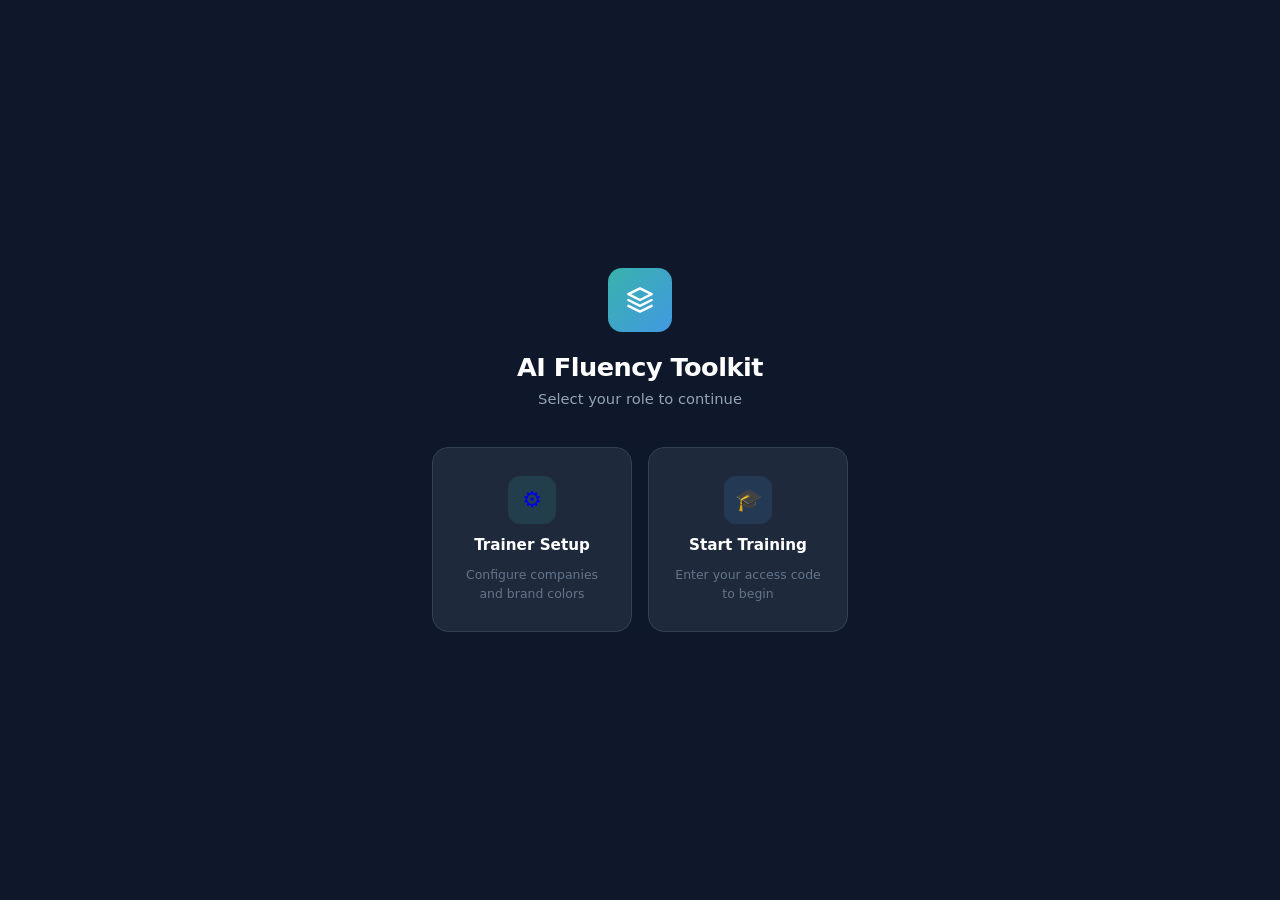
<file: Module 4.html>
<html lang="en"><head>

<!-- Auth check remove before pushing to production -->
<script>
  if (sessionStorage.getItem('authenticated') !== 'true') {
    window.location.href = 'index.html';
  }
</script>

    <meta charset="UTF-8">
    <meta name="viewport" content="width=device-width, initial-scale=1.0">
    <title>Engineering at Agent Scale</title>
    <link rel="preconnect" href="https://fonts.googleapis.com">
    <link rel="preconnect" href="https://fonts.gstatic.com" crossorigin="">
    <link href="https://fonts.googleapis.com/css2?family=JetBrains+Mono:wght@400;500&family=Inter:wght@400;500;600&family=Manrope:wght@500;600;700;800&display=swap" rel="stylesheet">
    <link rel="stylesheet" href="styles.css">
    <link rel="stylesheet" href="customer-brand.css">
    <script src="brand-apply.js"></script>
    <style>
        /* MODULE-SPECIFIC STYLES
           Shared overrides (sidebar, info-card, qa-question, content-area,
           no-results, confidential-box) are now in styles.css */
        .section-title svg { width: 24px; height: 24px; stroke: var(--primary-color); fill: none; }
        /* OUTCOME LIST */
        .outcome-list { list-style: none; margin: 20px 0; padding: 0; }
        .outcome-list li { display: flex; align-items: flex-start; gap: 12px; padding: 12px 0; border-bottom: 1px solid var(--color-border-light, #eee); }
        .outcome-list li:last-child { border-bottom: none; }
        .outcome-list li svg { width: 20px; height: 20px; stroke: var(--primary-color); fill: none; flex-shrink: 0; margin-top: 2px; }
        .outcome-list li strong { color: var(--dark-text); }
        .outcome-list li span { color: var(--gray-text); }
        /* CARD CONTAINER & INFO CARDS */
        .card-container { display: grid; grid-template-columns: repeat(auto-fit, minmax(280px, 1fr)); gap: 20px; margin: 20px 0; }
        .card-container.single-column { grid-template-columns: 1fr; }
        .info-card { background: var(--light-bg); border-radius: 10px; padding: 20px; border-top: 4px solid var(--primary-color); }
        .info-card strong { display: flex; align-items: center; gap: 8px; margin-bottom: 10px; color: var(--dark-text); }
        .info-card strong svg { width: 20px; height: 20px; stroke: var(--primary-color); fill: none; }
        .info-card p { color: var(--gray-text); font-size: var(--font-size-sm); line-height: 1.6; }
        /* EXERCISE BOX */
        .exercise-box { background: linear-gradient(135deg, var(--color-primary-muted), transparent); border: 2px dashed var(--primary-color); border-radius: 10px; padding: 24px; margin: 20px 0; }
        .exercise-box h4 { display: flex; align-items: center; gap: 10px; color: var(--primary-color); margin-bottom: 16px; font-size: 1.3rem; }
        .exercise-box h4 svg { width: 28px; height: 28px; stroke: var(--primary-color); fill: none; }
        .exercise-steps { display: flex; flex-direction: column; gap: 12px; }
        .exercise-step { display: flex; gap: 12px; align-items: flex-start; }
        .exercise-step-num { width: 28px; height: 28px; background: var(--primary-color); color: white; border-radius: 50%; display: flex; align-items: center; justify-content: center; font-weight: bold; font-size: var(--font-size-sm); flex-shrink: 0; }
        .exercise-step-content { flex: 1; }
        .exercise-step-content strong { display: block; margin-bottom: 4px; color: var(--dark-text); }
        .exercise-step-content p { color: var(--gray-text); font-size: var(--font-size-sm); margin: 0; }
        /* content-box white background is now in styles.css */
        /* SUB-CARDS */
        .sub-card { background: white; border: 1px solid #e0e0e0; border-radius: 8px; margin: 15px 0; overflow: hidden; }
        .sub-card-header { display: flex; align-items: center; justify-content: space-between; padding: 15px 20px; background: var(--color-primary-light); cursor: pointer; transition: all 0.2s ease; border-left: 3px solid var(--primary-color); }
        .sub-card-header:hover { background: var(--color-nav-hover); }
        .sub-card.active .sub-card-header { background: var(--color-nav-hover); }
        .sub-card-title { display: flex; align-items: center; gap: 10px; font-weight: 600; color: var(--dark-text); }
        .sub-card-title svg { width: 20px; height: 20px; stroke: var(--color-primary); fill: none; }
        .sub-card-chevron { display: flex; align-items: center; justify-content: center; width: 24px; height: 24px; border-radius: 4px; transition: all 0.3s ease; }
        .sub-card-chevron svg { width: 14px; height: 14px; stroke: var(--gray-text); fill: none; transition: transform 0.3s ease; transform: rotate(0deg); }
        .sub-card.active .sub-card-chevron svg { transform: rotate(180deg); stroke: var(--primary-color); }
        .sub-card-content { max-height: 0; overflow: hidden; transition: max-height 0.3s ease; }
        .sub-card.active .sub-card-content { max-height: 2000px; }
        .sub-card-body { padding: 20px; border-top: 1px solid #e0e0e0; }
        /* QUIZ */
        .quiz-question { background: white; border: 1px solid #e0e0e0; border-radius: 12px; padding: 20px; margin-bottom: 16px; transition: all 0.3s ease; }
        .quiz-question.correct { border-color: var(--success-green); background: var(--success-box-bg); }
        .quiz-question.incorrect { border-color: #ef4444; background: rgba(239,68,68,0.1); }
        .quiz-question-header { display: flex; align-items: flex-start; gap: 12px; margin-bottom: 16px; }
        .quiz-number { background: var(--primary-color); color: white; font-weight: 700; font-size: 0.85rem; padding: 6px 12px; border-radius: 6px; flex-shrink: 0; }
        .quiz-text { font-weight: 600; color: var(--dark-text); line-height: 1.5; }
        .quiz-options { display: flex; flex-direction: column; gap: 10px; }
        .quiz-option { display: flex; align-items: center; gap: 12px; padding: 12px 16px; background: #f8fafc; border: 1px solid #e2e8f0; border-radius: 8px; cursor: pointer; transition: all 0.2s ease; }
        .quiz-option:hover { background: var(--info-box-bg); border-color: var(--primary-color); }
        .quiz-option input[type="radio"] { accent-color: var(--primary-color); width: 18px; height: 18px; flex-shrink: 0; }
        .quiz-option-text { color: var(--dark-text); }
        .quiz-feedback { margin-top: 12px; padding: 12px; border-radius: 8px; font-weight: 500; display: none; }
        .quiz-question.correct .quiz-feedback { display: block; background: var(--success-box-bg); color: var(--success-green); }
        .quiz-question.incorrect .quiz-feedback { display: block; background: rgba(239,68,68,0.1); color: #ef4444; }
        .quiz-controls { display: flex; gap: 12px; margin-top: 24px; }
        .quiz-score { margin-top: 16px; padding: 16px; border-radius: 8px; font-weight: 600; display: none; }
        .quiz-score.show { display: block; }
        /* GO-DO FORM */
        .go-do-form { background: var(--light-bg); border: 1px solid var(--color-border, #e0e0e0); border-radius: 10px; padding: 24px; margin-top: 16px; }
        .go-do-form > div { margin-bottom: 16px; }
        .go-do-form label { display: block; font-size: var(--font-size-sm); font-weight: 500; color: var(--dark-text); margin-bottom: 6px; }
        .go-do-form select, .go-do-form textarea { width: 100%; padding: 10px 12px; border: 1px solid var(--color-border, #e0e0e0); border-radius: 6px; font-family: inherit; font-size: var(--font-size-sm); background: white; box-sizing: border-box; }
        .go-do-form select:focus, .go-do-form textarea:focus { outline: none; border-color: var(--primary-color); }
        .go-do-form textarea { resize: vertical; min-height: 70px; }
        .go-do-form button { display: inline-flex; align-items: center; gap: 8px; padding: 10px 20px; background: var(--primary-color); color: white; border: none; border-radius: 6px; font-family: inherit; font-size: 0.9rem; font-weight: 600; cursor: pointer; transition: all 0.2s ease; }
        .go-do-form button:hover { opacity: 0.9; }
        /* ROADMAP TIMELINE */
        .roadmap-phases { display: grid; grid-template-columns: repeat(3, 1fr); gap: 16px; margin: 20px 0; }
        .roadmap-phase { border-radius: 10px; overflow: hidden; box-shadow: 0 2px 4px rgba(0,0,0,0.06); }
        .roadmap-phase-header { padding: 14px 16px; font-weight: 700; font-size: 0.9rem; color: white; display: flex; align-items: center; gap: 8px; }
        .roadmap-phase.phase-30 .roadmap-phase-header { background: var(--primary-color); }
        .roadmap-phase.phase-60 .roadmap-phase-header { background: var(--secondary-color); }
        .roadmap-phase.phase-90 .roadmap-phase-header { background: var(--color-accent, #1A73E8); }
        .roadmap-phase-body { padding: 14px 16px; background: white; border: 1px solid var(--color-border, #e0e0e0); border-top: none; }
        .roadmap-phase-body ul { list-style: none; margin: 0; padding: 0; }
        .roadmap-phase-body li { padding: 6px 0; padding-left: 20px; position: relative; font-size: var(--font-size-sm); color: var(--gray-text); border-bottom: 1px solid var(--color-border-light, #f0f0f0); }
        .roadmap-phase-body li:last-child { border-bottom: none; }
        .roadmap-phase-body li::before { content: ''; position: absolute; left: 4px; top: 13px; width: 6px; height: 6px; border-radius: 50%; background: var(--primary-color); }
        /* GOVERNANCE PILLARS */
        .governance-pillars { display: grid; grid-template-columns: repeat(3, 1fr); gap: 16px; margin: 20px 0; }
        .pillar-card { background: white; border-radius: 10px; padding: 20px; border-top: 4px solid var(--primary-color); box-shadow: 0 2px 4px rgba(0,0,0,0.06); text-align: center; }
        .pillar-num { width: 40px; height: 40px; border-radius: 50%; background: var(--primary-color); color: white; font-weight: bold; font-size: 1.1rem; display: flex; align-items: center; justify-content: center; margin: 0 auto 12px; }
        .pillar-card h4 { color: var(--dark-text); font-size: 0.95rem; margin-bottom: 8px; }
        .pillar-card p { color: var(--gray-text); font-size: var(--font-size-sm); margin: 0; }
        /* RESPONSIVE */
        @media (max-width: 768px) {
            .roadmap-phases, .governance-pillars { grid-template-columns: 1fr; }
            .card-container { grid-template-columns: 1fr; }
        }
    </style>
    <noscript><style>.sub-card-content, .habit-accordion-content { display: block !important; max-height: none !important; } .section.collapsed .section-content { display: block !important; } .content-box.collapsed .content-box-content { display: block !important; }</style></noscript>
</head>
<body>
    <button class="sidebar-toggle" id="sidebarToggle">
      <svg viewBox="0 0 24 24" stroke-width="2"><line x1="3" y1="12" x2="21" y2="12"></line><line x1="3" y1="6" x2="21" y2="6"></line><line x1="3" y1="18" x2="21" y2="18"></line></svg>
    </button>

    <nav class="sidebar" id="sidebar">
      <button class="sidebar-collapse-btn" aria-label="Toggle sidebar" title="Collapse sidebar">
        <svg viewBox="0 0 24 24" stroke-width="2"><polyline points="15 18 9 12 15 6"></polyline></svg>
      </button>
      <div class="sidebar-header">
        <a href="Main page.html" class="sidebar-home-link" title="Back to Home">
          <svg class="sidebar-icon" viewBox="0 0 24 24">
            <path d="M12 2L9.5 8.5L3 11l6.5 2.5L12 22l2.5-8.5L21 11l-6.5-2.5L12 2z" fill="currentColor" stroke="none"></path>
            <path d="M7 5L6 7L4 8l2 1 1 2 1-2 2-1-2-1-1-2z" fill="currentColor" stroke="none" opacity="0.6"></path>
          </svg>
        </a>
        <h1>Programme 4: Orchestrate</h1>
      </div>
      <input type="text" class="search-box" id="searchBox" placeholder="Search guide...">
      <ul class="nav-menu">
        <li><a href="#welcome" class="active">
          <svg viewBox="0 0 24 24"><path d="M18 8h1a4 4 0 0 1 0 8h-1"></path><path d="M2 8h16v9a4 4 0 0 1-4 4H6a4 4 0 0 1-4-4V8z"></path><line x1="6" y1="1" x2="6" y2="4"></line><line x1="10" y1="1" x2="10" y2="4"></line><line x1="14" y1="1" x2="14" y2="4"></line></svg>
          Welcome
        </a></li>
        <li><a href="#objective">
          <svg viewBox="0 0 24 24"><circle cx="12" cy="12" r="10"></circle><path d="M9.09 9a3 3 0 0 1 5.83 1c0 2-3 3-3 3"></path><line x1="12" y1="17" x2="12.01" y2="17"></line></svg>
          Objective
        </a></li>
        <li><a href="#key-topics">
          <svg viewBox="0 0 24 24"><polygon points="12 2 15.09 8.26 22 9.27 17 14.14 18.18 21.02 12 17.77 5.82 21.02 7 14.14 2 9.27 8.91 8.26 12 2"></polygon></svg>
          Key Topics
        </a></li>
        <li><a href="#ip-tools">
          <svg viewBox="0 0 24 24"><rect x="3" y="11" width="18" height="11" rx="2" ry="2"></rect><path d="M7 11V7a5 5 0 0 1 10 0v4"></path></svg>
          IP &amp; Tools
        </a></li>
        <li><a href="#walk-away">
          <svg viewBox="0 0 24 24"><polyline points="20 6 9 17 4 12"></polyline></svg>
          Walk Away With
        </a></li>
      </ul>
      <a href="Main page.html" class="sidebar-home-nav" title="Back to Home">
        <svg viewBox="0 0 24 24"><path d="M3 12l2-2m0 0l7-7 7 7M5 10v10a1 1 0 001 1h3m10-11l2 2m-2-2v10a1 1 0 01-1 1h-3m-4 0a1 1 0 01-1-1v-4a1 1 0 011-1h2a1 1 0 011 1v4a1 1 0 01-1 1h-2z"></path></svg>
        Home
      </a>
    </nav>

    <main class="main-content">
        <div class="page-header">
            <div class="page-header-content">
                <div>
                    <h1>Engineering at Agent Scale</h1>
                    <p>The team is the agent. Design for compound growth.</p>
                </div>
                <div class="header-controls">
                    <button class="btn-header" id="toggleAllBtn">Collapse All</button>
                </div>
            </div>
        </div>

        <div class="no-results hidden" id="noResults">
            <svg viewBox="0 0 24 24"><circle cx="11" cy="11" r="8"></circle><line x1="21" y1="21" x2="16.65" y2="16.65"></line></svg>
            <h3>No matching content found</h3>
            <p>Try different keywords or clear the search to see all sections.</p>
        </div>

        <div class="content-area">

        <!-- SECTION 1: WELCOME -->
        <div class="section" id="welcome" data-section="1">
            <div class="section-accent"></div>
            <div class="section-header" onclick="toggleSection(this)">
                <div class="section-title">
                    <svg viewBox="0 0 24 24" fill="none" stroke="currentColor" stroke-width="2"><path d="M18 8h1a4 4 0 0 1 0 8h-1"></path><path d="M2 8h16v9a4 4 0 0 1-4 4H6a4 4 0 0 1-4-4V8z"></path><line x1="6" y1="1" x2="6" y2="4"></line><line x1="10" y1="1" x2="10" y2="4"></line><line x1="14" y1="1" x2="14" y2="4"></line></svg>
                    Welcome
                </div>
                <button class="section-toggle"><svg viewBox="0 0 24 24" fill="none" stroke-width="2" stroke-linecap="round" stroke-linejoin="round"><polyline points="6 9 12 15 18 9"></polyline></svg></button>
            </div>
            <div class="section-content">
                <h3>Welcome to Programme 4: Orchestrate</h3>
                <p>Individual AI productivity is the starting point, not the destination. This workshop zooms out — from personal workflow to team architecture. Engineering leaders design the governance model, define the AI Night Shift operation, set team-wide standards, and build the roadmap that turns an AI-capable team into an AI-native engineering organisation.</p>

                <div class="success-box">
                    <p><strong>What You'll Learn</strong></p>
                    <p>By the end of this session, you will be able to:</p>
                    <ol>
                        <li><strong>Design</strong> a team-level ACDC adoption strategy with a clear three-pillar governance model: complete specs, organisational guardrails, and automated code review</li>
                        <li><strong>Configure</strong> Pathfinder-style continuous governance — compliance reporting, gap analysis, and remediation guidance at scale</li>
                        <li><strong>Define</strong> the AI Night Shift operation: what runs overnight, who reviews it, and how results are triaged each morning</li>
                        <li><strong>Establish</strong> CLAUDE.md standards and Agent Skills as organisational assets that compound in value over time</li>
                        <li><strong>Build</strong> a 30-60-90 day engineering transformation roadmap with measurable milestones and a pilot selection framework</li>
                        <li><strong>Map</strong> team capability to the Claude Certified Architect (CCA-F) certification pathway as a structured growth measure</li>
                    </ol>
                </div>
            </div>
        </div>

        <!-- SECTION 2: OBJECTIVE -->
        <div class="section collapsed" id="objective" data-section="2">
            <div class="section-accent"></div>
            <div class="section-header" onclick="toggleSection(this)">
                <div class="section-title">
                    <svg viewBox="0 0 24 24" fill="none" stroke="currentColor" stroke-width="2"><circle cx="12" cy="12" r="10"></circle><path d="M9.09 9a3 3 0 0 1 5.83 1c0 2-3 3-3 3"></path><line x1="12" y1="17" x2="12.01" y2="17"></line></svg>
                    Objective
                </div>
                <button class="section-toggle"><svg viewBox="0 0 24 24" fill="none" stroke-width="2" stroke-linecap="round" stroke-linejoin="round"><polyline points="6 9 12 15 18 9"></polyline></svg></button>
            </div>
            <div class="section-content">
                <div class="content-box">
                    <div class="content-box-header" onclick="toggleContentBox(this)">
                        <div class="content-box-title">
                            <svg viewBox="0 0 24 24" fill="none" stroke="currentColor" stroke-width="2"><circle cx="12" cy="12" r="10"></circle><path d="M9.09 9a3 3 0 0 1 5.83 1c0 2-3 3-3 3"></path><line x1="12" y1="17" x2="12.01" y2="17"></line></svg>
                            Programme Objective
                        </div>
                        <button class="content-box-toggle"><svg viewBox="0 0 24 24"><polyline points="6 9 12 15 18 9"></polyline></svg></button>
                    </div>
                    <div class="content-box-content">
                        <p>Individual AI productivity is the starting point, not the destination. This workshop zooms out — from personal workflow to team architecture. Engineering leaders design the governance model, define the AI Night Shift operation, set team-wide standards, and build the roadmap that turns an AI-capable team into an AI-native engineering organisation.</p>
                        <div class="card-container">
                            <div class="info-card">
                                <strong>
                                    <svg viewBox="0 0 24 24"><path d="M17 21v-2a4 4 0 0 0-4-4H5a4 4 0 0 0-4 4v2"></path><circle cx="9" cy="7" r="4"></circle><path d="M23 21v-2a4 4 0 0 0-3-3.87"></path><path d="M16 3.13a4 4 0 0 1 0 7.75"></path></svg>
                                    Audience
                                </strong>
                                <p>Engineering Managers, CTOs, Technical Leads, Solutions Architects, and Senior Engineers transitioning to governance roles.</p>
                            </div>
                            <div class="info-card">
                                <strong>
                                    <svg viewBox="0 0 24 24"><rect x="3" y="3" width="18" height="18" rx="2" ry="2"></rect><line x1="3" y1="9" x2="21" y2="9"></line><line x1="9" y1="21" x2="9" y2="9"></line></svg>
                                    Format
                                </strong>
                                <p>Strategic workshop with hands-on planning components. Participants leave with a completed roadmap document.</p>
                            </div>
                        </div>
                        <div class="success-box" style="margin-top:16px"><strong>Duration:</strong> 1 full day</div>
                    </div>
                </div>
            </div>
        </div>

        <!-- SECTION 3: KEY TOPICS -->
        <div class="section collapsed" id="key-topics" data-section="3">
            <div class="section-accent"></div>
            <div class="section-header" onclick="toggleSection(this)">
                <div class="section-title">
                    <svg viewBox="0 0 24 24" fill="none" stroke="currentColor" stroke-width="2"><polygon points="12 2 15.09 8.26 22 9.27 17 14.14 18.18 21.02 12 17.77 5.82 21.02 7 14.14 2 9.27 8.91 8.26 12 2"></polygon></svg>
                    Key Topics
                </div>
                <button class="section-toggle"><svg viewBox="0 0 24 24" fill="none" stroke-width="2" stroke-linecap="round" stroke-linejoin="round"><polyline points="6 9 12 15 18 9"></polyline></svg></button>
            </div>
            <div class="section-content">
                <p>Agentic engineering at team scale; Pathfinder Governance Agent — architecture and deployment; AI Night Shift operations design; compounding engineering — CLAUDE.md as living institutional memory; 30-60-90 day roadmap workshop; pilot selection and measurement; Claude Certified Architect (CCA-F) alignment.</p>

                <!-- Sub-card 1: active -->
                <div class="sub-card active">
                    <div class="sub-card-header">
                        <div class="sub-card-title">
                            <svg viewBox="0 0 24 24"><path d="M17 21v-2a4 4 0 0 0-4-4H5a4 4 0 0 0-4 4v2"></path><circle cx="9" cy="7" r="4"></circle><path d="M23 21v-2a4 4 0 0 0-3-3.87"></path><path d="M16 3.13a4 4 0 0 1 0 7.75"></path></svg>
                            Agentic Engineering at Team Scale
                        </div>
                        <div class="sub-card-chevron"><svg viewBox="0 0 24 24"><polyline points="6 9 12 15 18 9"></polyline></svg></div>
                    </div>
                    <div class="sub-card-content">
                        <div class="sub-card-body">
                            <p>The shift from individual AI productivity to team-level architecture. At scale, the team becomes the agent — and the engineering leader's job is to design the system, not just use the tools.</p>
                            <ul>
                                <li><strong>Compound growth:</strong> every Agent Skill and CLAUDE.md addition multiplies the output of the whole team</li>
                                <li><strong>Governance as acceleration:</strong> clear guardrails make agents faster, not slower</li>
                                <li><strong>Pilot selection:</strong> choose the right team and project to demonstrate measurable ROI in 30 days</li>
                            </ul>
                        </div>
                    </div>
                </div>

                <!-- Sub-card 2 -->
                <div class="sub-card">
                    <div class="sub-card-header">
                        <div class="sub-card-title">
                            <svg viewBox="0 0 24 24"><path d="M12 22s8-4 8-10V5l-8-3-8 3v7c0 6 8 10 8 10z"></path></svg>
                            Pathfinder Governance Agent
                        </div>
                        <div class="sub-card-chevron"><svg viewBox="0 0 24 24"><polyline points="6 9 12 15 18 9"></polyline></svg></div>
                    </div>
                    <div class="sub-card-content">
                        <div class="sub-card-body">
                            <p>The Pathfinder Governance Agent provides continuous compliance monitoring, gap analysis, and remediation guidance across the engineering organisation.</p>
                            <ul>
                                <li><strong>Compliance reporting:</strong> automated checks against ACDC standards across all active branches</li>
                                <li><strong>Gap analysis:</strong> identifies where teams are deviating from agreed specifications</li>
                                <li><strong>Remediation guidance:</strong> generates specific, actionable instructions to bring work back into alignment</li>
                            </ul>
                        </div>
                    </div>
                </div>

                <!-- Sub-card 3 -->
                <div class="sub-card">
                    <div class="sub-card-header">
                        <div class="sub-card-title">
                            <svg viewBox="0 0 24 24"><circle cx="12" cy="12" r="10"></circle><polyline points="12 6 12 12 16 14"></polyline></svg>
                            AI Night Shift Operations
                        </div>
                        <div class="sub-card-chevron"><svg viewBox="0 0 24 24"><polyline points="6 9 12 15 18 9"></polyline></svg></div>
                    </div>
                    <div class="sub-card-content">
                        <div class="sub-card-body">
                            <p>The AI Night Shift is the automated overnight operation where agents continue working after the engineering team logs off — running tests, scanning for issues, drafting PRs, and preparing the morning triage list.</p>
                            <ul>
                                <li><strong>What runs overnight:</strong> test suites, security scans, dependency updates, draft PRs for known backlog items</li>
                                <li><strong>Who reviews it:</strong> the morning triage owner reviews agent output and approves, redirects, or rejects</li>
                                <li><strong>Triage protocol:</strong> a structured 15-minute morning review that converts overnight agent work into actionable tasks</li>
                            </ul>
                        </div>
                    </div>
                </div>

                <!-- Sub-card 4 -->
                <div class="sub-card">
                    <div class="sub-card-header">
                        <div class="sub-card-title">
                            <svg viewBox="0 0 24 24"><path d="M4 19.5A2.5 2.5 0 0 1 6.5 17H20"></path><path d="M6.5 2H20v20H6.5A2.5 2.5 0 0 1 4 19.5v-15A2.5 2.5 0 0 1 6.5 2z"></path></svg>
                            CLAUDE.md as Institutional Memory
                        </div>
                        <div class="sub-card-chevron"><svg viewBox="0 0 24 24"><polyline points="6 9 12 15 18 9"></polyline></svg></div>
                    </div>
                    <div class="sub-card-content">
                        <div class="sub-card-body">
                            <p>CLAUDE.md is not a configuration file — it is the team's institutional memory. Every standard, constraint, preference, and lesson learned that should apply to every future agent session.</p>
                            <ul>
                                <li><strong>What belongs in CLAUDE.md:</strong> architectural decisions, code style standards, domain vocabulary, deployment constraints</li>
                                <li><strong>Governance architecture:</strong> org-level, team-level, and project-level CLAUDE.md hierarchy</li>
                                <li><strong>Compounding value:</strong> each addition to CLAUDE.md is a permanent improvement to every future session</li>
                            </ul>
                        </div>
                    </div>
                </div>

                <!-- Sub-card 5 -->
                <div class="sub-card">
                    <div class="sub-card-header">
                        <div class="sub-card-title">
                            <svg viewBox="0 0 24 24"><rect x="3" y="4" width="18" height="18" rx="2" ry="2"></rect><line x1="16" y1="2" x2="16" y2="6"></line><line x1="8" y1="2" x2="8" y2="6"></line><line x1="3" y1="10" x2="21" y2="10"></line></svg>
                            30-60-90 Day Roadmap
                        </div>
                        <div class="sub-card-chevron"><svg viewBox="0 0 24 24"><polyline points="6 9 12 15 18 9"></polyline></svg></div>
                    </div>
                    <div class="sub-card-content">
                        <div class="sub-card-body">
                            <p>The workshop output is a completed 30-60-90 day roadmap. Not a slide deck — a working document with named pilots, measurable milestones, and a CCA-F certification pathway.</p>
                            <div class="roadmap-phases">
                                <div class="roadmap-phase phase-30">
                                    <div class="roadmap-phase-header">Days 1–30: Pilot</div>
                                    <div class="roadmap-phase-body">
                                        <ul>
                                            <li>Select pilot team and project</li>
                                            <li>Deploy CLAUDE.md and first Agent Skills</li>
                                            <li>Complete first ACDC Lifecycle end-to-end</li>
                                        </ul>
                                    </div>
                                </div>
                                <div class="roadmap-phase phase-60">
                                    <div class="roadmap-phase-header">Days 31–60: Expand</div>
                                    <div class="roadmap-phase-body">
                                        <ul>
                                            <li>Roll out to 2 additional teams</li>
                                            <li>Deploy Pathfinder Governance Agent</li>
                                            <li>Launch AI Night Shift operations</li>
                                        </ul>
                                    </div>
                                </div>
                                <div class="roadmap-phase phase-90">
                                    <div class="roadmap-phase-header">Days 61–90: Compound</div>
                                    <div class="roadmap-phase-body">
                                        <ul>
                                            <li>Measure and report productivity baseline vs. outcome</li>
                                            <li>Establish CCA-F certification pathway for team</li>
                                            <li>Publish internal case study</li>
                                        </ul>
                                    </div>
                                </div>
                            </div>

                            <h4 style="margin-top:24px;color:var(--dark-text);">Three-Pillar Governance Model</h4>
                            <div class="governance-pillars">
                                <div class="pillar-card">
                                    <div class="pillar-num">1</div>
                                    <h4>Complete Specs</h4>
                                    <p>Every task begins with a specification that meets the ACDC standard before any agent is invoked.</p>
                                </div>
                                <div class="pillar-card">
                                    <div class="pillar-num">2</div>
                                    <h4>Organisational Guardrails</h4>
                                    <p>CLAUDE.md and Agent Skills encode the rules so agents operate within agreed boundaries automatically.</p>
                                </div>
                                <div class="pillar-card">
                                    <div class="pillar-num">3</div>
                                    <h4>Automated Code Review</h4>
                                    <p>The Pathfinder agent reviews agent-generated code for compliance before it reaches human review.</p>
                                </div>
                            </div>
                        </div>
                    </div>
                </div>

            </div>
        </div>

        <!-- SECTION 4: IP & TOOLS -->
        <div class="section collapsed" id="ip-tools" data-section="4">
            <div class="section-accent"></div>
            <div class="section-header" onclick="toggleSection(this)">
                <div class="section-title">
                    <svg viewBox="0 0 24 24" fill="none" stroke="currentColor" stroke-width="2"><rect x="3" y="11" width="18" height="11" rx="2" ry="2"></rect><path d="M7 11V7a5 5 0 0 1 10 0v4"></path></svg>
                    IP &amp; Tools
                </div>
                <button class="section-toggle"><svg viewBox="0 0 24 24" fill="none" stroke-width="2" stroke-linecap="round" stroke-linejoin="round"><polyline points="6 9 12 15 18 9"></polyline></svg></button>
            </div>
            <div class="section-content">
                <div class="content-box">
                    <div class="content-box-header" onclick="toggleContentBox(this)">
                        <div class="content-box-title">
                            <svg viewBox="0 0 24 24" fill="none" stroke="currentColor" stroke-width="2"><rect x="3" y="11" width="18" height="11" rx="2" ry="2"></rect><path d="M7 11V7a5 5 0 0 1 10 0v4"></path></svg>
                            IP &amp; Tools Used in This Programme
                        </div>
                        <button class="content-box-toggle"><svg viewBox="0 0 24 24"><polyline points="6 9 12 15 18 9"></polyline></svg></button>
                    </div>
                    <div class="content-box-content">
                        <div class="card-container">
                            <div class="info-card">
                                <strong>
                                    <svg viewBox="0 0 24 24"><path d="M12 22s8-4 8-10V5l-8-3-8 3v7c0 6 8 10 8 10z"></path></svg>
                                    MISSION+ IP
                                </strong>
                                <p>Pathfinder Governance Agent — continuous compliance, gap analysis, and remediation; CLAUDE.md governance architecture; AI Night Shift operations framework</p>
                            </div>
                            <div class="info-card">
                                <strong>
                                    <svg viewBox="0 0 24 24"><polyline points="16 18 22 12 16 6"></polyline><polyline points="8 6 2 12 8 18"></polyline></svg>
                                    Industry IP
                                </strong>
                                <p>Claude Code — enterprise configuration, AGENTS.md, organisation-wide deployment</p>
                            </div>
                        </div>
                    </div>
                </div>
            </div>
        </div>

        <!-- SECTION 5: WALK AWAY WITH -->
        <div class="section collapsed" id="walk-away" data-section="5">
            <div class="section-accent"></div>
            <div class="section-header" onclick="toggleSection(this)">
                <div class="section-title">
                    <svg viewBox="0 0 24 24" fill="none" stroke="currentColor" stroke-width="2"><polyline points="20 6 9 17 4 12"></polyline></svg>
                    Walk Away With
                </div>
                <button class="section-toggle"><svg viewBox="0 0 24 24" fill="none" stroke-width="2" stroke-linecap="round" stroke-linejoin="round"><polyline points="6 9 12 15 18 9"></polyline></svg></button>
            </div>
            <div class="section-content">

                <div class="success-box">
                    <strong>Walk Away With:</strong> A 30-60-90 day transformation roadmap, a governance model ready to deploy, and alignment on the CCA-F certification pathway.
                </div>

                <!-- Content Box 1: Go Do (open) -->
                <div class="content-box">
                    <div class="content-box-header" onclick="toggleContentBox(this)">
                        <div class="content-box-title">
                            <svg viewBox="0 0 24 24" fill="none" stroke="currentColor" stroke-width="2"><polyline points="9 11 12 14 22 4"></polyline><path d="M21 12v7a2 2 0 0 1-2 2H5a2 2 0 0 1-2-2V5a2 2 0 0 1 2-2h11"></path></svg>
                            Go Do: Your Orchestration Commitment
                        </div>
                        <button class="content-box-toggle"><svg viewBox="0 0 24 24"><polyline points="6 9 12 15 18 9"></polyline></svg></button>
                    </div>
                    <div class="content-box-content">
                        <div class="go-do-form">
                            <div>
                                <label for="godoHabit">My primary focus area:</label>
                                <select id="godoHabit">
                                    <option value="">Select a focus area...</option>
                                    <option value="governance">Governance — CLAUDE.md architecture and guardrails</option>
                                    <option value="nightshift">AI Night Shift — overnight operations design</option>
                                    <option value="roadmap">Roadmap — 30-60-90 day transformation planning</option>
                                    <option value="certification">Certification — CCA-F pathway for my team</option>
                                </select>
                            </div>
                            <div>
                                <label for="godoSituation">The specific action I will take this week:</label>
                                <textarea id="godoSituation" rows="3" placeholder="e.g., draft the org-level CLAUDE.md for our engineering organisation..."></textarea>
                            </div>
                            <button onclick="copyGoDo()">
                                <svg viewBox="0 0 24 24" style="width:16px;height:16px;stroke:currentColor;fill:none;stroke-width:2;"><rect x="9" y="9" width="13" height="13" rx="2" ry="2"></rect><path d="M5 15H4a2 2 0 0 1-2-2V4a2 2 0 0 1 2-2h9a2 2 0 0 1 2 2v1"></path></svg>
                                Copy My Commitment
                            </button>
                        </div>
                    </div>
                </div>

                <!-- Content Box 2: Knowledge Check (collapsed) -->
                <div class="content-box collapsed">
                    <div class="content-box-header" onclick="toggleContentBox(this)">
                        <div class="content-box-title">
                            <svg viewBox="0 0 24 24" fill="none" stroke="currentColor" stroke-width="2"><circle cx="12" cy="12" r="10"></circle><path d="M9.09 9a3 3 0 0 1 5.83 1c0 2-3 3-3 3"></path><line x1="12" y1="17" x2="12.01" y2="17"></line></svg>
                            Knowledge Check
                        </div>
                        <button class="content-box-toggle"><svg viewBox="0 0 24 24"><polyline points="6 9 12 15 18 9"></polyline></svg></button>
                    </div>
                    <div class="content-box-content">
                        <p>Test your understanding. Select your answer and click "Check Answers" to see how you did.</p>

                        <div class="quiz-container" id="quizContainer" onclick="event.stopPropagation()">

                            <!-- Q1 -->
                            <div class="quiz-question" data-question="1" data-correct="C" data-type="single">
                                <div class="quiz-question-header">
                                    <span class="quiz-number">Q1</span>
                                    <span class="quiz-text">1. What are the three pillars of the ACDC governance model?</span>
                                </div>
                                <div class="quiz-options">
                                    <label class="quiz-option"><input type="radio" name="q1" value="A"><span class="quiz-option-text">A. Speed, quality, and cost</span></label>
                                    <label class="quiz-option"><input type="radio" name="q1" value="B"><span class="quiz-option-text">B. Tools, people, and process</span></label>
                                    <label class="quiz-option"><input type="radio" name="q1" value="C"><span class="quiz-option-text">C. Complete specs, organisational guardrails, and automated code review</span></label>
                                    <label class="quiz-option"><input type="radio" name="q1" value="D"><span class="quiz-option-text">D. Planning, building, and testing</span></label>
                                </div>
                                <div class="quiz-feedback"></div>
                            </div>

                            <!-- Q2 -->
                            <div class="quiz-question" data-question="2" data-correct="B" data-type="single">
                                <div class="quiz-question-header">
                                    <span class="quiz-number">Q2</span>
                                    <span class="quiz-text">2. What is the primary purpose of CLAUDE.md at the organisational level?</span>
                                </div>
                                <div class="quiz-options">
                                    <label class="quiz-option"><input type="radio" name="q2" value="A"><span class="quiz-option-text">A. Store API keys and credentials securely</span></label>
                                    <label class="quiz-option"><input type="radio" name="q2" value="B"><span class="quiz-option-text">B. Encode institutional knowledge, standards, and constraints for all agent sessions</span></label>
                                    <label class="quiz-option"><input type="radio" name="q2" value="C"><span class="quiz-option-text">C. Define CI/CD pipeline steps</span></label>
                                    <label class="quiz-option"><input type="radio" name="q2" value="D"><span class="quiz-option-text">D. Document the project's feature roadmap</span></label>
                                </div>
                                <div class="quiz-feedback"></div>
                            </div>

                            <!-- Q3 -->
                            <div class="quiz-question" data-question="3" data-correct="A" data-type="single">
                                <div class="quiz-question-header">
                                    <span class="quiz-number">Q3</span>
                                    <span class="quiz-text">3. What happens during the AI Night Shift?</span>
                                </div>
                                <div class="quiz-options">
                                    <label class="quiz-option"><input type="radio" name="q3" value="A"><span class="quiz-option-text">A. Agents run automated tasks — tests, scans, draft PRs — while the engineering team is offline</span></label>
                                    <label class="quiz-option"><input type="radio" name="q3" value="B"><span class="quiz-option-text">B. Engineers manually review all AI-generated code overnight</span></label>
                                    <label class="quiz-option"><input type="radio" name="q3" value="C"><span class="quiz-option-text">C. The platform performs scheduled database maintenance</span></label>
                                    <label class="quiz-option"><input type="radio" name="q3" value="D"><span class="quiz-option-text">D. New team members complete onboarding modules</span></label>
                                </div>
                                <div class="quiz-feedback"></div>
                            </div>

                            <!-- Q4 -->
                            <div class="quiz-question" data-question="4" data-correct="D" data-type="single">
                                <div class="quiz-question-header">
                                    <span class="quiz-number">Q4</span>
                                    <span class="quiz-text">4. What does the Pathfinder Governance Agent primarily do?</span>
                                </div>
                                <div class="quiz-options">
                                    <label class="quiz-option"><input type="radio" name="q4" value="A"><span class="quiz-option-text">A. Generates user stories from product requirements</span></label>
                                    <label class="quiz-option"><input type="radio" name="q4" value="B"><span class="quiz-option-text">B. Deploys applications to cloud infrastructure</span></label>
                                    <label class="quiz-option"><input type="radio" name="q4" value="C"><span class="quiz-option-text">C. Monitors server performance and uptime</span></label>
                                    <label class="quiz-option"><input type="radio" name="q4" value="D"><span class="quiz-option-text">D. Provides continuous compliance monitoring, gap analysis, and remediation guidance</span></label>
                                </div>
                                <div class="quiz-feedback"></div>
                            </div>

                            <!-- Q5 -->
                            <div class="quiz-question" data-question="5" data-correct="B" data-type="single">
                                <div class="quiz-question-header">
                                    <span class="quiz-number">Q5</span>
                                    <span class="quiz-text">5. What is the CCA-F in this context?</span>
                                </div>
                                <div class="quiz-options">
                                    <label class="quiz-option"><input type="radio" name="q5" value="A"><span class="quiz-option-text">A. A Claude Code API authentication framework</span></label>
                                    <label class="quiz-option"><input type="radio" name="q5" value="B"><span class="quiz-option-text">B. Claude Certified Architect certification pathway for engineering teams</span></label>
                                    <label class="quiz-option"><input type="radio" name="q5" value="C"><span class="quiz-option-text">C. A continuous code analysis framework</span></label>
                                    <label class="quiz-option"><input type="radio" name="q5" value="D"><span class="quiz-option-text">D. A cloud configuration and automation format</span></label>
                                </div>
                                <div class="quiz-feedback"></div>
                            </div>

                        </div><!-- /quiz-container -->

                        <div class="quiz-controls">
                            <button class="btn-primary" onclick="event.stopPropagation(); checkAnswers()">Check Answers</button>
                            <button class="btn-secondary" onclick="event.stopPropagation(); resetQuiz()">Reset</button>
                        </div>
                        <div class="quiz-score" id="quizScore"></div>
                    </div>
                </div>

            </div>
        </div>

        </div><!-- /content-area -->
        <div class="content-footer">
            <p>This guide is for personal use during and after the workshop. Please do not share or redistribute without permission.</p>
        </div>
    </main>

    <div class="toast" id="toast"><svg viewBox="0 0 24 24"><polyline points="20 6 9 17 4 12"></polyline></svg>Copied to clipboard</div>
    <button class="back-to-top" id="backToTop"><svg viewBox="0 0 24 24"><polyline points="18 15 12 9 6 15"></polyline></svg></button>

    <script src="scripts.js"></script>
    <script>
        const STORAGE_KEY = 'orchestrate-programme-4';

        // ============================================================
        // SUB-CARD TOGGLES
        // ============================================================
        document.addEventListener('DOMContentLoaded', () => {
            document.querySelectorAll('.sub-card-header').forEach(header => {
                header.addEventListener('click', function(e) {
                    e.stopPropagation();
                    this.closest('.sub-card').classList.toggle('active');
                });
            });
        });

        // ============================================================
        // QUIZ FUNCTIONALITY
        // ============================================================
        function checkAnswers() {
            const questions = document.querySelectorAll('.quiz-question');
            let correct = 0;
            const total = questions.length;

            questions.forEach(q => {
                const correctAnswer = q.dataset.correct;
                const feedback = q.querySelector('.quiz-feedback');

                q.classList.remove('correct', 'incorrect');

                const selectedInput = q.querySelector('input[type="radio"]:checked');
                if (!selectedInput) {
                    q.classList.add('incorrect');
                    feedback.textContent = '\u2717 Please select an answer.';
                    return;
                }
                const isCorrect = selectedInput.value.toUpperCase() === correctAnswer.toUpperCase();
                q.classList.add(isCorrect ? 'correct' : 'incorrect');
                feedback.textContent = isCorrect
                    ? '\u2713 Correct!'
                    : '\u2717 Incorrect. The correct answer is: ' + correctAnswer + '.';
                if (isCorrect) correct++;
            });

            const scoreEl = document.getElementById('quizScore');
            const percentage = Math.round((correct / total) * 100);
            scoreEl.textContent = 'You scored ' + correct + ' out of ' + total + ' (' + percentage + '%)';
            scoreEl.classList.add('show');
            if (percentage >= 70) {
                scoreEl.style.background = 'var(--success-box-bg)';
                scoreEl.style.color = 'var(--success-green)';
            } else {
                scoreEl.style.background = 'var(--color-primary-muted)';
                scoreEl.style.color = 'var(--color-primary)';
            }
        }

        function resetQuiz() {
            document.querySelectorAll('.quiz-question').forEach(q => {
                q.classList.remove('correct', 'incorrect');
                q.querySelector('.quiz-feedback').textContent = '';
                q.querySelectorAll('input').forEach(input => input.checked = false);
            });
            const scoreEl = document.getElementById('quizScore');
            scoreEl.classList.remove('show');
            scoreEl.textContent = '';
        }

        // ============================================================
        // GO DO: COPY COMMITMENT
        // ============================================================
        function copyGoDo() {
            const habit = document.getElementById('godoHabit');
            const situation = document.getElementById('godoSituation');
            const habitText = habit && habit.value ? habit.options[habit.selectedIndex].text : '[Not selected]';
            const situationText = situation ? situation.value || '[Not specified]' : '[Not specified]';
            const commitment = 'My Orchestration Commitment\n\nMy focus area: ' + habitText + '\nThe action I will take: ' + situationText;
            navigator.clipboard.writeText(commitment).then(() => {
                if (typeof showToast === 'function') showToast();
            });
        }
    </script>

</body></html>
</file>
<file: customer-brand.css>
/* ================================================================
   NATIONAL TRADES UNION CONGRESS (NTUC) - BRAND OVERRIDE
   Design System v2.0

   Customer:  National Trades Union Congress
   Generated: February 2026

   Brand Reference:
   - NTUC Red (#E91627): Primary brand color, logo, headings, CTAs
   - NTUC Crimson (#B8111F): Dark primary, hero gradients, footer backgrounds
   - NTUC Coral (#F04B58): Light primary, hover highlights, secondary accents
   - Action Blue (#1A73E8): Interactive accent, links, buttons, information callouts
   - Slate Grey (#718096): Secondary neutral, captions, badges, muted text
   - Near Black (#121212): Primary text, dark backgrounds
   - Cloud White (#F7F8FA): Light page backgrounds, section alternates
   - Silver (#E2E8F0): Borders, dividers, input outlines
   ================================================================ */

:root {
    /* ================================================================
       TIER 1: Base Brand Colors (6 variables)
       Foundation inputs - everything else derives from these
       ================================================================ */
    --brand-primary: #E91627;
    --brand-primary-dark: #B8111F;
    --brand-primary-light: #F04B58;
    --brand-secondary: #B8111F;
    --brand-accent: #1A73E8;
    --brand-sidebar-bg: #B8111F;

    /* ================================================================
       TIER 2: Derived Brand Colors (~20 variables)
       Computed from Tier 1 using rgba opacity and shade adjustments
       ================================================================ */

    /* Primary-derived variables */
    /* NTUC Red #E91627 = rgb(233, 22, 39) */
    --color-primary: #E91627;
    --color-primary-dark: #B8111F;
    --color-primary-light: rgba(233, 22, 39, 0.08);
    --color-primary-muted: rgba(233, 22, 39, 0.06);
    --color-primary-focus: rgba(233, 22, 39, 0.20);
    --color-primary-pale: rgba(233, 22, 39, 0.08);

    /* Accent-derived variables */
    /* Action Blue #1A73E8 = rgb(26, 115, 232) */
    --color-accent: #1A73E8;
    --color-accent-dark: #1259B8;
    --color-accent-light: rgba(26, 115, 232, 0.10);
    --color-accent-muted: rgba(26, 115, 232, 0.05);
    --color-accent-border: rgba(26, 115, 232, 0.30);

    /* Structural brand variables */
    --color-subsection-bg: #FEF2F2;
    --color-nav-hover: rgba(233, 22, 39, 0.12);
    --color-sidebar-bg: #B8111F;
    --gradient-start: #E91627;
    --gradient-end: #B8111F;

    /* Secondary (supporting neutral) variables */
    --color-secondary: #718096;
    --color-secondary-dark: #4A5568;
    --color-secondary-light: #A0AEC0;

    /* ================================================================
       TIER 3: Neutral and Structural Colors (~18 variables)
       Status, text, background, and border colors
       ================================================================ */

    /* Status colors */
    --color-success: #00875A;
    --color-success-bg: rgba(0, 135, 90, 0.08);
    --color-warning: #F59E0B;
    --color-warning-bg: rgba(245, 158, 11, 0.10);
    --color-info: #E91627;
    --color-info-bg: rgba(233, 22, 39, 0.08);
    --color-error: #D13438;
    --color-error-bg: rgba(209, 52, 56, 0.08);

    /* Text colors */
    --color-text-primary: #121212;
    --color-text-secondary: #4A5568;
    --color-text-muted: #718096;
    --color-text-inverse: #FFFFFF;

    /* Background colors */
    --color-bg-page: #F7F8FA;
    --color-bg-card: #FFFFFF;
    --color-bg-section: #F0F2F5;
    --color-bg-highlight: rgba(233, 22, 39, 0.06);
    --color-bg-dark: #121212;
    --color-bg-dark-elevated: #1E1E1E;

    /* Border colors */
    --color-border: #E2E8F0;
    --color-border-light: #EDF2F7;

    /* ================================================================
       LEGACY ALIASES (10 variables)
       Backward compatibility for older HTML templates
       ================================================================ */
    --primary-color: #E91627;
    --secondary-color: #B8111F;
    --accent-color: #1A73E8;
    --dark-text: #121212;
    --gray-text: #4A5568;
    --light-bg: #F0F2F5;
    --info-box-bg: rgba(233, 22, 39, 0.08);
    --success-green: #00875A;
    --success-box-bg: rgba(0, 135, 90, 0.10);
    --warning-box-bg: rgba(26, 115, 232, 0.10);
}
</file>
<file: styles.css>
/* ================================================================
   AI DEMOCRATIX — DESIGN SYSTEM
   styles.css v1.0
   
   Shared CSS framework for all customer-facing HTML deliverables.
   This file contains:
   - CSS variable system (brand block + system tokens)
   - Reset and base typography
   - Sidebar navigation
   - Page header and main layout
   - Sections (collapsible)
   - Content boxes (collapsible)
   - Cards and grid layouts
   - Prompt boxes with copy buttons
   - Info / Warning / Success boxes
   - Toast notification
   - Back-to-top button
   - Search highlighting
   - Progress bar
   - Utility classes
   - Animations
   - Responsive breakpoints
   - Print styles
   
   USAGE:
   Each HTML file links this stylesheet and embeds only its own
   module-specific CSS. Brand injection is done by overriding the
   variables in the "BRAND VARIABLES" block below.
   ================================================================ */


/* ================================================================
   BRAND VARIABLES — SWAP THIS BLOCK PER CLIENT
   
   The microsite-generator skill replaces only this section.
   Everything below adapts automatically via variable references.
   ================================================================ */
:root {
    /* ============================================================
       BRAND: Tier 1 - Base brand colors (set per customer)
       The rebranding skill only needs these 4 values.
       ============================================================ */
    --brand-primary:          #23545B;
    --brand-primary-dark:     #1A3F44;
    --brand-accent:           #B48E56;
    --brand-sidebar-bg:       #1A1A2E;

    /* ============================================================
       BRAND: Tier 2 - Derived brand colors (computed from Tier 1)
       The rebranding skill generates these from the base colors.
       ============================================================ */
    --color-primary:          var(--brand-primary);
    --color-primary-dark:     var(--brand-primary-dark);
    --color-primary-light:    rgba(35, 84, 91, 0.08);
    --color-primary-muted:    rgba(35, 84, 91, 0.06);
    --color-accent:           var(--brand-accent);
    --color-accent-dark:      #1A3F44;
    --color-accent-light:     rgba(180, 142, 86, 0.10);
    --color-accent-muted:     rgba(180, 142, 86, 0.05);
    --color-accent-border:    rgba(180, 142, 86, 0.30);
    --color-subsection-bg:    #EEF3F4;
    --color-nav-hover:        rgba(35, 84, 91, 0.12);
    --color-primary-focus:    rgba(35, 84, 91, 0.20);
    --color-sidebar-bg:       var(--brand-sidebar-bg);
    --gradient-start:         var(--brand-primary);
    --gradient-end:           var(--brand-primary-dark);

    /* Secondary brand color (supporting elements - not customer-specific) */
    --color-secondary:        #808285;
    --color-secondary-dark:   #666666;
    --color-secondary-light:  #9A9C9E;

    /* ============================================================
       BRAND: Legacy aliases (used by module inline CSS)
       These map to the canonical names above. Will be removed
       once modules are refactored to use canonical names only.
       ============================================================ */
    --primary-color:          var(--color-primary);
    --secondary-color:        var(--color-primary-dark);
    --accent-color:           var(--color-accent);
    --dark-text:              var(--color-text-primary);
    --gray-text:              var(--color-text-secondary);
    --light-bg:               var(--color-bg-section);
    --info-box-bg:            var(--color-primary-light);
    --success-green:          #00A36C;
    --success-box-bg:         rgba(0, 163, 108, 0.1);
    --warning-box-bg:         rgba(255, 185, 0, 0.1);
}


/* ================================================================
   SYSTEM TOKENS - DO NOT CHANGE PER CLIENT
   
   These values are universal across all clients and templates.
   ================================================================ */
:root {
    /* --- Status Colors --- */
    --color-success:          #00875A;
    --color-success-bg:       rgba(0, 135, 90, 0.08);
    --color-warning:          #F59E0B;
    --color-warning-bg:       rgba(245, 158, 11, 0.10);
    --color-info:             var(--color-primary);
    --color-info-bg:          var(--color-primary-light);
    --color-error:            #D13438;
    --color-error-bg:         rgba(209, 52, 56, 0.08);

    /* --- Text Colors --- */
    --color-text-primary:     #333333;
    --color-text-secondary:   #666666;
    --color-text-muted:       #999999;
    --color-text-inverse:     #FFFFFF;

    /* --- Background Colors --- */
    --color-bg-page:          #FAFAFA;
    --color-bg-card:          #FFFFFF;
    --color-bg-section:       #F4F4F4;
    --color-bg-highlight:     var(--color-primary-muted);

    /* --- Border --- */
    --color-border:           #E0E0E0;
    --color-border-light:     #EEEEEE;

    /* --- Typography --- */
    --font-family:            'Segoe UI', -apple-system, BlinkMacSystemFont, sans-serif;
    --font-mono:              'Consolas', 'Monaco', 'Courier New', monospace;

    --font-size-xs:           0.75rem;    /* 12px */
    --font-size-sm:           0.875rem;   /* 14px */
    --font-size-base:         1rem;       /* 16px */
    --font-size-lg:           1.125rem;   /* 18px */
    --font-size-xl:           1.25rem;    /* 20px */
    --font-size-2xl:          1.5rem;     /* 24px */
    --font-size-3xl:          2rem;       /* 32px */

    --font-weight-normal:     400;
    --font-weight-medium:     500;
    --font-weight-semibold:   600;
    --font-weight-bold:       700;

    --line-height-tight:      1.25;
    --line-height-normal:     1.5;
    --line-height-relaxed:    1.7;

    /* --- Spacing Scale --- */
    --space-1:                4px;
    --space-2:                8px;
    --space-3:                12px;
    --space-4:                16px;
    --space-5:                20px;
    --space-6:                24px;
    --space-8:                32px;
    --space-10:               40px;
    --space-12:               48px;
    --space-16:               64px;

    /* --- Border Radius --- */
    --radius-sm:              4px;
    --radius-md:              8px;
    --radius-lg:              12px;
    --radius-xl:              16px;
    --radius-full:            9999px;

    /* --- Shadows --- */
    --shadow-sm:              0 1px 2px rgba(0, 0, 0, 0.05);
    --shadow-md:              0 4px 12px rgba(0, 0, 0, 0.08);
    --shadow-lg:              0 8px 24px rgba(0, 0, 0, 0.12);
    --shadow-card:            0 2px 8px rgba(0, 0, 0, 0.06), 0 1px 2px rgba(0, 0, 0, 0.04);

    /* --- Transitions --- */
    --transition-fast:        150ms ease;
    --transition-normal:      250ms ease;
    --transition-slow:        400ms ease;

    /* --- Layout --- */
    --sidebar-width:          280px;
}


/* ================================================================
   RESET & BASE STYLES
   ================================================================ */
*, *::before, *::after {
    margin: 0;
    padding: 0;
    box-sizing: border-box;
}

html {
    scroll-behavior: smooth;
}

body {
    font-family: var(--font-family);
    font-size: var(--font-size-base);
    line-height: var(--line-height-relaxed);
    color: var(--color-text-primary);
    background-color: var(--color-bg-page);
}

a {
    color: var(--color-primary);
    text-decoration: none;
}

a:hover {
    text-decoration: underline;
}

img {
    max-width: 100%;
    height: auto;
}


/* ================================================================
   SIDEBAR
   ================================================================ */
.sidebar {
    position: fixed;
    top: 0;
    left: 0;
    width: var(--sidebar-width);
    height: 100vh;
    background: var(--color-primary);
    color: var(--color-text-inverse);
    padding: var(--space-6) var(--space-5);
    overflow-y: auto;
    z-index: 1000;
    display: flex;
    flex-direction: column;
    transition: transform var(--transition-normal);
}

/* --- Sidebar Header --- */
.sidebar-header {
    display: flex;
    align-items: flex-start;
    gap: var(--space-3);
    margin-bottom: var(--space-5);
    padding-right: var(--space-8);
}

.sidebar-home-link {
    display: flex;
    align-items: center;
    text-decoration: none;
    flex-shrink: 0;
}

.sidebar-icon {
    width: 28px;
    height: 28px;
    fill: var(--color-text-inverse);
}

.sidebar h1 {
    font-size: var(--font-size-lg);
    font-weight: var(--font-weight-semibold);
    line-height: var(--line-height-tight);
    color: var(--color-text-inverse);
}

/* --- Progress Bar (sidebar) --- */
.progress-bar-container {
    margin-bottom: var(--space-5);
}

.progress-bar {
    height: 4px;
    background: rgba(255, 255, 255, 0.2);
    border-radius: var(--radius-full);
    overflow: hidden;
}

.progress-fill {
    height: 100%;
    background: var(--color-text-inverse);
    border-radius: var(--radius-full);
    transition: width var(--transition-slow);
    width: 0%;
}

/* --- Search Box (sidebar) --- */
.search-box {
    width: 100%;
    padding: var(--space-3);
    margin-bottom: var(--space-5);
    border: none;
    border-radius: var(--radius-md);
    background: rgba(255, 255, 255, 0.15);
    color: var(--color-text-inverse);
    font-size: var(--font-size-sm);
    font-family: var(--font-family);
}

.search-box::placeholder {
    color: rgba(255, 255, 255, 0.7);
}

.search-box:focus {
    outline: none;
    background: rgba(255, 255, 255, 0.25);
}

/* --- Navigation Menu --- */
.nav-menu {
    list-style: none;
    flex: 1;
}

.nav-menu a {
    display: flex;
    align-items: center;
    gap: var(--space-3);
    padding: var(--space-3);
    color: rgba(255, 255, 255, 0.85);
    text-decoration: none;
    border-radius: var(--radius-md);
    font-size: var(--font-size-sm);
    transition: all var(--transition-fast);
    margin-bottom: var(--space-1);
}

.nav-menu a:hover {
    background: rgba(255, 255, 255, 0.15);
    color: var(--color-text-inverse);
    text-decoration: none;
}

.nav-menu a.active {
    background: rgba(255, 255, 255, 0.2);
    color: var(--color-text-inverse);
    font-weight: var(--font-weight-semibold);
}

.nav-menu svg {
    width: 18px;
    height: 18px;
    stroke: currentColor;
    fill: none;
    stroke-width: 2;
    flex-shrink: 0;
}

/* --- Sidebar Home Nav --- */
.sidebar-home-nav {
    display: flex;
    align-items: center;
    justify-content: center;
    gap: 10px;
    padding: 10px var(--space-5);
    margin: 0 var(--space-3) var(--space-3);
    text-decoration: none;
    color: rgba(255, 255, 255, 0.7);
    font-size: var(--font-size-sm);
    font-weight: var(--font-weight-medium);
    border-radius: var(--radius-sm);
    transition: all 0.2s ease;
}

.sidebar-home-nav:hover {
    background: rgba(255, 255, 255, 0.1);
    color: var(--color-text-inverse);
}

.sidebar-home-nav svg {
    width: 18px;
    height: 18px;
    stroke: currentColor;
    fill: none;
    stroke-width: 2;
    stroke-linecap: round;
    stroke-linejoin: round;
    flex-shrink: 0;
}

/* --- Sidebar Footer --- */
.sidebar-footer {
    margin-top: auto;
    padding-top: var(--space-5);
    border-top: 1px solid rgba(255, 255, 255, 0.2);
    text-align: center;
    font-size: var(--font-size-xs);
}

.sidebar-footer .tagline {
    font-weight: var(--font-weight-semibold);
    margin-bottom: var(--space-1);
}

.sidebar-footer a {
    color: rgba(255, 255, 255, 0.8);
    text-decoration: none;
}

.sidebar-footer a:hover {
    color: var(--color-text-inverse);
    text-decoration: underline;
}

/* --- Sidebar Toggle (mobile) --- */
.sidebar-toggle {
    display: none;
    position: fixed;
    top: var(--space-4);
    left: var(--space-4);
    width: 44px;
    height: 44px;
    background: var(--color-primary);
    color: var(--color-text-inverse);
    border: none;
    border-radius: var(--radius-md);
    cursor: pointer;
    z-index: 1100;
    align-items: center;
    justify-content: center;
    box-shadow: var(--shadow-md);
}

.sidebar-toggle svg {
    width: 24px;
    height: 24px;
    stroke: currentColor;
    fill: none;
}

/* --- Sidebar Collapse Button (always visible) --- */
.sidebar-collapse-btn {
    position: absolute;
    top: var(--space-3);
    right: var(--space-3);
    z-index: 10;
    background: rgba(255, 255, 255, 0.15);
    border: none;
    border-radius: var(--radius-md);
    width: 32px;
    height: 32px;
    display: flex;
    align-items: center;
    justify-content: center;
    cursor: pointer;
    transition: background var(--transition-fast);
}

.sidebar-collapse-btn:hover {
    background: rgba(255, 255, 255, 0.25);
}

.sidebar-collapse-btn svg {
    width: 18px;
    height: 18px;
    stroke: var(--color-text-inverse);
    fill: none;
}

/* --- Sidebar Collapsed State --- */
.sidebar.sidebar-collapsed {
    width: 0 !important;
    padding: 0 !important;
    overflow: hidden !important;
}

.sidebar.sidebar-collapsed .sidebar-header,
.sidebar.sidebar-collapsed .nav-menu,
.sidebar.sidebar-collapsed .search-box,
.sidebar.sidebar-collapsed .sidebar-footer,
.sidebar.sidebar-collapsed .progress-bar-container {
    display: none !important;
}

.sidebar.sidebar-collapsed .sidebar-collapse-btn {
    position: fixed;
    top: var(--space-3);
    left: var(--space-3);
    z-index: 1001;
    background: var(--color-primary);
    border: none;
    border-radius: var(--radius-md);
    width: 36px;
    height: 36px;
    display: flex !important;
    align-items: center;
    justify-content: center;
    cursor: pointer;
    box-shadow: var(--shadow-md);
}

.sidebar.sidebar-collapsed .sidebar-collapse-btn:hover {
    background: var(--color-primary-dark);
}

.sidebar.sidebar-collapsed .sidebar-collapse-btn svg {
    stroke: var(--color-text-inverse);
    transform: rotate(180deg);
}

.sidebar.sidebar-collapsed ~ .main-content {
    margin-left: 0 !important;
}


/* ================================================================
   MAIN CONTENT LAYOUT
   ================================================================ */
.main-content {
    margin-left: var(--sidebar-width);
    min-height: 100vh;
}

/* --- Page Header --- */
.page-header {
    background: linear-gradient(135deg, var(--color-primary) 0%, var(--color-primary-dark) 100%);
    color: var(--color-text-inverse);
    padding: var(--space-12) var(--space-10);
    position: relative;
    overflow: hidden;
}

.page-header::before {
    content: '';
    position: absolute;
    top: -50%;
    right: -10%;
    width: 400px;
    height: 400px;
    background: radial-gradient(circle, rgba(255, 255, 255, 0.1) 0%, transparent 70%);
    border-radius: 50%;
}

.page-header-content {
    position: relative;
    z-index: 1;
    display: flex;
    justify-content: space-between;
    align-items: flex-start;
    gap: var(--space-6);
}

.page-header h1 {
    font-size: var(--font-size-2xl);
    font-weight: var(--font-weight-bold);
    margin-bottom: var(--space-2);
    line-height: var(--line-height-tight);
}

.page-header p {
    font-size: var(--font-size-base);
    opacity: 0.9;
}

.header-controls {
    display: flex;
    gap: var(--space-3);
    flex-shrink: 0;
}

.btn-header {
    padding: var(--space-2) var(--space-4);
    background: rgba(255, 255, 255, 0.15);
    border: 1px solid rgba(255, 255, 255, 0.3);
    border-radius: var(--radius-md);
    color: var(--color-text-inverse);
    font-size: var(--font-size-sm);
    font-family: var(--font-family);
    cursor: pointer;
    transition: background var(--transition-fast);
}

.btn-header:hover {
    background: rgba(255, 255, 255, 0.25);
}

/* --- Content Area --- */
.content-area {
    padding: var(--space-8) var(--space-10);
}


/* ================================================================
   SECTIONS (collapsible)
   
   Pattern: .collapsed class = collapsed state.
   Chevron points down by default, rotates -90deg when collapsed.
   ================================================================ */
.section {
    background: var(--color-bg-card);
    border-radius: var(--radius-lg);
    padding: var(--space-6) var(--space-8);
    margin-bottom: var(--space-6);
    box-shadow: var(--shadow-card);
    border-left: 4px solid var(--color-primary);
}

.section-header {
    display: flex;
    align-items: center;
    justify-content: space-between;
    cursor: pointer;
    padding-bottom: var(--space-4);
    border-bottom: 1px solid var(--color-bg-section);
    margin-bottom: var(--space-5);
}

.section-title {
    display: flex;
    align-items: center;
    gap: var(--space-3);
    font-size: var(--font-size-xl);
    font-weight: var(--font-weight-bold);
    color: var(--color-text-primary);
}

.section-title svg {
    width: 24px;
    height: 24px;
    stroke: var(--color-primary);
    fill: none;
    stroke-width: 2;
}

.section-toggle {
    width: 32px;
    height: 32px;
    background: var(--color-bg-section);
    border: none;
    border-radius: var(--radius-full);
    cursor: pointer;
    display: flex;
    align-items: center;
    justify-content: center;
    transition: all var(--transition-fast);
}

.section-toggle:hover {
    background: var(--color-primary-muted);
}

.section-toggle svg {
    width: 18px;
    height: 18px;
    stroke: var(--color-text-secondary);
    fill: none;
    transition: transform var(--transition-normal);
}

/* Collapsed state */
.section.collapsed .section-content {
    display: none;
}

.section.collapsed .section-toggle svg {
    transform: rotate(-90deg);
}

.section.collapsed .section-header {
    border-bottom: none;
    margin-bottom: 0;
    padding-bottom: 0;
}

/* --- Section Content Typography --- */
.section-content h3 {
    color: var(--color-primary);
    font-size: var(--font-size-lg);
    font-weight: var(--font-weight-semibold);
    margin: var(--space-6) 0 var(--space-4);
}

.section-content h3:first-child {
    margin-top: 0;
}

.section-content p {
    margin-bottom: var(--space-4);
    color: var(--color-text-primary);
}

.section-content ul,
.section-content ol {
    margin-left: var(--space-5);
    margin-bottom: var(--space-4);
}

.section-content li {
    margin-bottom: var(--space-2);
}


/* ================================================================
   CONTENT BOXES (collapsible subsections)
   
   Same pattern: .collapsed class = collapsed state.
   ================================================================ */
.content-box {
    background: white;
    border: 1px solid var(--color-border, #e0e0e0);
    border-radius: var(--radius-md);
    padding: var(--space-6);
    margin: var(--space-5) 0;
}

.content-box:first-child {
    margin-top: 0;
}

.content-box-title {
    display: flex;
    align-items: center;
    gap: var(--space-3);
    font-size: var(--font-size-lg);
    font-weight: var(--font-weight-semibold);
    color: var(--color-text-primary);
    margin-bottom: var(--space-4);
}

.content-box-title svg {
    width: 22px;
    height: 22px;
    stroke: var(--color-primary);
    fill: none;
    stroke-width: 2;
}

.content-box p:last-child {
    margin-bottom: 0;
}

/* Collapsible content box */
.content-box .content-box-header {
    display: flex;
    align-items: center;
    justify-content: space-between;
    cursor: pointer;
    margin-bottom: var(--space-4);
}

.content-box .content-box-header .content-box-title {
    margin-bottom: 0;
}

.content-box .content-box-toggle {
    width: 28px;
    height: 28px;
    background: var(--color-bg-card);
    border: 1px solid var(--color-border);
    border-radius: var(--radius-full);
    cursor: pointer;
    display: flex;
    align-items: center;
    justify-content: center;
    transition: all var(--transition-fast);
    flex-shrink: 0;
}

.content-box .content-box-toggle:hover {
    background: var(--color-primary-muted);
    border-color: var(--color-primary);
}

.content-box .content-box-toggle svg {
    width: 16px;
    height: 16px;
    stroke: var(--color-text-secondary);
    fill: none;
    stroke-width: 2;
    transition: transform var(--transition-normal);
}

.content-box.collapsed .content-box-toggle svg {
    transform: rotate(-90deg);
}

.content-box.collapsed .content-box-content {
    display: none;
}

.content-box.collapsed .content-box-header {
    margin-bottom: 0;
}

/* Shaded header for collapsible content boxes (non-highlight) */
.content-box:not(.highlight) .content-box-header {
    background: var(--color-subsection-bg, #EEF3F4);
    margin: calc(-1 * var(--space-6)) calc(-1 * var(--space-6)) var(--space-4) calc(-1 * var(--space-6));
    padding: var(--space-4) var(--space-6);
    border-radius: var(--radius-lg) var(--radius-lg) 0 0;
    border-bottom: 1px solid var(--color-border-light, #EEEEEE);
}

.content-box:not(.highlight).collapsed .content-box-header {
    margin-bottom: calc(-1 * var(--space-6));
    border-radius: var(--radius-lg);
    border-bottom: none;
}

/* Highlighted content box (e.g. "Try This Prompt") */
.content-box.highlight {
    border: 2px solid var(--color-primary);
}

.content-box.highlight .content-box-header .content-box-title,
.content-box.highlight > .content-box-title {
    background: var(--color-primary);
    color: var(--color-text-inverse);
    margin: calc(-1 * var(--space-6));
    margin-bottom: var(--space-4);
    padding: var(--space-4) var(--space-6);
    border-radius: var(--radius-md) var(--radius-md) 0 0;
    font-size: var(--font-size-xl);
}

.content-box.highlight .content-box-header {
    background: var(--color-primary);
    margin: calc(-1 * var(--space-6));
    margin-bottom: var(--space-4);
    padding: var(--space-4) var(--space-6);
    border-radius: var(--radius-md) var(--radius-md) 0 0;
}

.content-box.highlight .content-box-header .content-box-title {
    margin: 0;
    padding: 0;
    background: transparent;
    border-radius: 0;
}

.content-box.highlight.collapsed .content-box-header {
    margin-bottom: calc(-1 * var(--space-6));
    border-radius: var(--radius-md);
}

.content-box.highlight .content-box-title svg,
.content-box.highlight .content-box-header .content-box-title svg {
    stroke: var(--color-text-inverse);
}

.content-box.highlight .content-box-toggle {
    background: rgba(255, 255, 255, 0.2);
    border-color: rgba(255, 255, 255, 0.3);
}

.content-box.highlight .content-box-toggle:hover {
    background: rgba(255, 255, 255, 0.3);
}

.content-box.highlight .content-box-toggle svg {
    stroke: var(--color-text-inverse);
}


/* ================================================================
   CARDS & GRID LAYOUTS
   ================================================================ */
.card-grid {
    display: grid;
    grid-template-columns: repeat(auto-fit, minmax(200px, 1fr));
    gap: var(--space-4);
    margin: var(--space-5) 0;
}

.card-grid-3 {
    grid-template-columns: repeat(3, 1fr);
}

.card-grid-2 {
    grid-template-columns: repeat(2, 1fr);
}

/* --- Feature Card --- */
.feature-card {
    background: var(--color-bg-section);
    border-radius: var(--radius-md);
    padding: var(--space-5);
    text-align: center;
    transition: transform var(--transition-fast), box-shadow var(--transition-fast);
}

.feature-card:hover {
    transform: translateY(-3px);
    box-shadow: var(--shadow-md);
}

.feature-card-icon {
    width: 48px;
    height: 48px;
    margin: 0 auto var(--space-3);
    background: var(--color-primary);
    border-radius: var(--radius-md);
    display: flex;
    align-items: center;
    justify-content: center;
}

.feature-card-icon svg {
    width: 24px;
    height: 24px;
    stroke: var(--color-text-inverse);
    fill: none;
    stroke-width: 2;
}

.feature-card h4 {
    font-size: var(--font-size-sm);
    font-weight: var(--font-weight-semibold);
    color: var(--color-text-primary);
    margin-bottom: var(--space-2);
}

.feature-card p {
    font-size: var(--font-size-xs);
    color: var(--color-text-secondary);
    margin: 0;
}

/* --- Landing Page Card (elevated hover) --- */
.landing-card {
    background: var(--color-bg-card);
    border-radius: var(--radius-xl);
    padding: var(--space-6);
    box-shadow: var(--shadow-card);
    transition: transform var(--transition-fast), box-shadow var(--transition-fast);
    text-decoration: none;
    color: inherit;
    display: block;
}

.landing-card:hover {
    transform: translateY(-6px);
    box-shadow: var(--shadow-lg);
    text-decoration: none;
}

/* --- Rule Card (numbered) --- */
.rules-grid {
    display: grid;
    grid-template-columns: repeat(3, 1fr);
    gap: var(--space-4);
    margin: var(--space-5) 0;
}

.rule-card {
    background: var(--color-bg-card);
    border: 1px solid var(--color-bg-section);
    border-radius: var(--radius-lg);
    padding: var(--space-5);
    text-align: center;
    transition: border-color var(--transition-fast), box-shadow var(--transition-fast);
}

.rule-card:hover {
    border-color: var(--color-primary);
    box-shadow: var(--shadow-md);
}

.rule-number {
    width: 40px;
    height: 40px;
    background: var(--color-primary);
    color: var(--color-text-inverse);
    border-radius: var(--radius-full);
    display: flex;
    align-items: center;
    justify-content: center;
    font-size: var(--font-size-lg);
    font-weight: var(--font-weight-bold);
    margin: 0 auto var(--space-3);
}

.rule-card h4 {
    font-size: var(--font-size-base);
    font-weight: var(--font-weight-semibold);
    color: var(--color-text-primary);
    margin-bottom: var(--space-2);
}

.rule-card p {
    font-size: var(--font-size-sm);
    color: var(--color-text-secondary);
    margin: 0;
}

/* --- Outcome Card --- */
.outcomes-grid {
    display: grid;
    grid-template-columns: repeat(auto-fit, minmax(280px, 1fr));
    gap: var(--space-4);
    margin-top: var(--space-4);
}

.outcome-card {
    background: var(--color-bg-card);
    border: 1px solid var(--color-border);
    border-radius: var(--radius-md);
    padding: var(--space-4) var(--space-5);
    display: flex;
    align-items: flex-start;
    gap: var(--space-3);
    transition: all var(--transition-fast);
}

.outcome-card:hover {
    border-color: var(--color-primary);
    box-shadow: var(--shadow-sm);
}

.outcome-card .outcome-icon {
    width: 40px;
    height: 40px;
    min-width: 40px;
    background: var(--color-primary-muted);
    border-radius: 50%;
    display: flex;
    align-items: center;
    justify-content: center;
}

.outcome-card .outcome-icon svg {
    width: 20px;
    height: 20px;
    stroke: var(--color-primary);
    fill: none;
    stroke-width: 2;
}

.outcome-card .outcome-text {
    flex: 1;
}

.outcome-card .outcome-text strong {
    display: block;
    font-size: var(--font-size-sm);
    color: var(--color-text-primary);
    margin-bottom: 4px;
}

.outcome-card .outcome-text span {
    font-size: var(--font-size-xs);
    color: var(--color-text-secondary);
}

/* --- Comparison Layout --- */
.comparison-container {
    display: grid;
    grid-template-columns: 1fr 1fr;
    gap: var(--space-5);
    margin: var(--space-5) 0;
}

.comparison-column {
    background: var(--color-bg-section);
    border-radius: var(--radius-lg);
    overflow: hidden;
}

.comparison-header {
    padding: var(--space-4) var(--space-5);
    font-weight: var(--font-weight-semibold);
    text-align: center;
}

.comparison-column.free .comparison-header {
    background: var(--color-secondary);
    color: var(--color-text-inverse);
}

.comparison-column.paid .comparison-header {
    background: var(--color-primary);
    color: var(--color-text-inverse);
}

.comparison-body {
    padding: var(--space-5);
}

.comparison-body ul {
    list-style: none;
    margin: 0;
}

.comparison-body li {
    display: flex;
    align-items: flex-start;
    gap: var(--space-3);
    padding: var(--space-3) 0;
    border-bottom: 1px solid rgba(0, 0, 0, 0.05);
    font-size: var(--font-size-sm);
}

.comparison-body li:last-child {
    border-bottom: none;
}

.comparison-body li svg {
    width: 18px;
    height: 18px;
    flex-shrink: 0;
    margin-top: 2px;
    stroke: currentColor;
    fill: none;
}


/* ================================================================
   PROMPT BOX
   ================================================================ */
.prompt-box {
    background: var(--color-bg-section);
    border-left: 4px solid var(--color-primary);
    padding: var(--space-5);
    padding-top: var(--space-8);
    margin: var(--space-5) 0;
    border-radius: 0 var(--radius-md) var(--radius-md) 0;
    font-family: var(--font-mono);
    font-size: var(--font-size-sm);
    line-height: var(--line-height-relaxed);
    position: relative;
    white-space: pre-wrap;
}


/* ================================================================
   COPY BUTTON
   
   Standard copy button used inside .prompt-box and standalone.
   Fixed dimensions for visual consistency across all templates.
   ================================================================ */
.copy-btn {
    display: inline-flex;
    align-items: center;
    justify-content: center;
    gap: 6px;
    padding: 0 12px;
    background: var(--color-primary);
    color: var(--color-text-inverse);
    border: none;
    border-radius: var(--radius-sm);
    font-size: 12px;
    font-family: var(--font-family);
    font-weight: var(--font-weight-medium);
    cursor: pointer;
    transition: background var(--transition-fast);
    width: 72px;
    min-width: 72px;
    max-width: 72px;
    height: 30px;
    min-height: 30px;
    max-height: 30px;
    line-height: 1;
    white-space: nowrap;
    overflow: hidden;
}

.copy-btn:hover {
    background: var(--color-primary-dark);
}

.copy-btn.copied {
    background: var(--color-success);
}

.copy-btn svg {
    width: 14px;
    height: 14px;
    flex-shrink: 0;
    stroke: currentColor;
    fill: none;
    stroke-width: 2;
}

/* Copy button inside prompt box: positioned top-right */
.prompt-box .copy-btn {
    position: absolute;
    top: 8px;
    right: 8px;
}

/* Copy button inside labeled-prompt header: positioned top-right */
.labeled-prompt .copy-btn {
    position: absolute;
    top: 8px;
    right: 8px;
}


/* ================================================================
   INFO / WARNING / SUCCESS / ERROR BOXES
   
   Consistent pattern: border-left 4px, tinted background,
   rounded right corners.
   ================================================================ */
.info-box {
    background: var(--color-primary-muted);
    border-left: 4px solid var(--color-primary);
    padding: var(--space-4) var(--space-5);
    border-radius: 0 var(--radius-md) var(--radius-md) 0;
    margin: var(--space-5) 0;
}

.info-box p {
    margin: 0;
    color: var(--color-text-primary);
}

.info-box strong {
    color: var(--color-primary);
}

.success-box {
    background: var(--color-success-bg);
    border-left: 4px solid var(--color-success);
    padding: var(--space-4) var(--space-5);
    border-radius: 0 var(--radius-md) var(--radius-md) 0;
    margin: var(--space-5) 0;
}

.warning-box {
    background: var(--color-warning-bg);
    border-left: 4px solid var(--color-warning);
    padding: var(--space-4) var(--space-5);
    border-radius: 0 var(--radius-md) var(--radius-md) 0;
    margin: var(--space-5) 0;
}

.error-box {
    background: var(--color-error-bg);
    border-left: 4px solid var(--color-error);
    padding: var(--space-4) var(--space-5);
    border-radius: 0 var(--radius-md) var(--radius-md) 0;
    margin: var(--space-5) 0;
}


/* ================================================================
   TOAST NOTIFICATION
   ================================================================ */
.toast {
    position: fixed;
    bottom: var(--space-8);
    left: 50%;
    transform: translateX(-50%) translateY(100px);
    background: var(--color-text-primary);
    color: var(--color-text-inverse);
    padding: var(--space-3) var(--space-6);
    border-radius: var(--radius-md);
    display: flex;
    align-items: center;
    gap: var(--space-3);
    box-shadow: var(--shadow-lg);
    opacity: 0;
    transition: transform var(--transition-normal), opacity var(--transition-normal);
    z-index: 2000;
    pointer-events: none;
}

.toast.show {
    transform: translateX(-50%) translateY(0);
    opacity: 1;
}

.toast svg {
    width: 20px;
    height: 20px;
    stroke: var(--color-success);
    fill: none;
}


/* ================================================================
   CONTENT FOOTER
   ================================================================ */
.content-footer {
    text-align: center;
    padding: var(--space-8) var(--space-5);
    margin-top: var(--space-8);
    border-top: 1px solid var(--color-border-light);
}

.content-footer p {
    margin: 0;
    color: var(--color-text-secondary);
}

.content-footer p:first-child {
    font-size: var(--font-size-sm);
    font-weight: var(--font-weight-medium);
}

.content-footer p:last-child {
    font-size: 0.8rem;
    margin-top: var(--space-2);
    opacity: 0.8;
}

.content-footer a {
    text-decoration: none;
    color: inherit;
}


/* ================================================================
   BACK TO TOP BUTTON
   ================================================================ */
.back-to-top {
    position: fixed;
    bottom: var(--space-8);
    right: var(--space-8);
    width: 48px;
    height: 48px;
    background: var(--color-primary);
    color: var(--color-text-inverse);
    border: none;
    border-radius: var(--radius-full);
    cursor: pointer;
    display: flex;
    align-items: center;
    justify-content: center;
    box-shadow: var(--shadow-lg);
    opacity: 0;
    visibility: hidden;
    transition: opacity var(--transition-normal), visibility var(--transition-normal), transform var(--transition-fast);
    z-index: 1500;
}

.back-to-top.visible {
    opacity: 1;
    visibility: visible;
}

.back-to-top:hover {
    transform: scale(1.1);
    background: var(--color-primary-dark);
}

.back-to-top svg {
    width: 24px;
    height: 24px;
    stroke: currentColor;
    fill: none;
}


/* ================================================================
   SEARCH HIGHLIGHTING
   ================================================================ */
.search-highlight {
    background: #FFEB3B;
    padding: 2px 4px;
    border-radius: 3px;
}

.search-highlight.current {
    background: #FF9800;
    color: white;
}


/* ================================================================
   QUOTE BANNER
   ================================================================ */
.quote-banner {
    background: linear-gradient(135deg, var(--color-primary), var(--color-primary-dark));
    color: var(--color-text-inverse);
    padding: var(--space-10);
    text-align: center;
    margin: var(--space-6) 0;
    border-radius: var(--radius-lg);
}

.quote-banner blockquote {
    font-size: var(--font-size-xl);
    font-style: italic;
    font-weight: var(--font-weight-medium);
    margin-bottom: var(--space-3);
}

.quote-banner cite {
    font-size: var(--font-size-sm);
    opacity: 0.85;
    font-style: normal;
}


/* ================================================================
   MODULE SHARED OVERRIDES

   These rules are used by all modules but are not part of the core
   design system. Centralised here to avoid duplication in each
   module's inline <style> block.
   ================================================================ */

/* Card headers — subtle background */
.info-card strong {
    background: var(--color-primary-muted);
    padding: 8px 12px;
    border-radius: 6px;
    margin: -4px -4px 10px -4px;
}

/* Q&A question headers */
.qa-question { background: var(--color-primary-muted); font-weight: 600; }
.qa-question:hover { background: var(--color-primary-light); }

/* Content area — full width */
.content-area { max-width: 100% !important; }

/* Sidebar sparkle icon — white, no background */
.sidebar-home-link {
    background: transparent !important;
    border: none !important;
    box-shadow: none !important;
}
.sidebar-icon { color: white !important; }

/* Search No Results */
.no-results {
    display: none;
    text-align: center;
    padding: 60px 40px;
    background: var(--color-bg-card, white);
    border-radius: 10px;
    box-shadow: var(--shadow-sm);
}
.no-results.visible { display: block; }
.no-results svg {
    width: 64px;
    height: 64px;
    stroke: var(--color-text-muted);
    fill: none;
    margin-bottom: 16px;
}
.no-results h3 { font-size: 1.1rem; margin-bottom: 8px; }
.no-results p { color: var(--color-text-muted); font-size: 0.9rem; }

/* Confidentiality and Usage Notice */
.confidential-box {
    background: linear-gradient(135deg, #fffbeb, #fef3c7);
    border: 1px solid #fcd34d;
    border-left: 4px solid #f59e0b;
    padding: 20px;
    margin: 20px 0;
    border-radius: 5px;
}
.confidential-box h4 {
    color: #92400e;
    margin-top: 0;
    margin-bottom: 15px;
    font-size: 1.1rem;
}


/* ================================================================
   UTILITY CLASSES
   ================================================================ */
.text-center { text-align: center; }
.text-right  { text-align: right; }
.text-muted  { color: var(--color-text-muted); }
.text-small  { font-size: var(--font-size-sm); }
.text-xs     { font-size: var(--font-size-xs); }

.mt-0  { margin-top: 0; }
.mt-2  { margin-top: var(--space-2); }
.mt-4  { margin-top: var(--space-4); }
.mt-6  { margin-top: var(--space-6); }
.mt-8  { margin-top: var(--space-8); }
.mb-0  { margin-bottom: 0; }
.mb-2  { margin-bottom: var(--space-2); }
.mb-4  { margin-bottom: var(--space-4); }
.mb-6  { margin-bottom: var(--space-6); }
.mb-8  { margin-bottom: var(--space-8); }

.flex       { display: flex; }
.flex-col   { flex-direction: column; }
.items-center { align-items: center; }
.gap-2  { gap: var(--space-2); }
.gap-3  { gap: var(--space-3); }
.gap-4  { gap: var(--space-4); }

.hidden { display: none; }
.sr-only {
    position: absolute;
    width: 1px;
    height: 1px;
    padding: 0;
    margin: -1px;
    overflow: hidden;
    clip: rect(0, 0, 0, 0);
    white-space: nowrap;
    border: 0;
}


/* ================================================================
   ANIMATIONS
   ================================================================ */
@keyframes fadeIn {
    from { opacity: 0; }
    to   { opacity: 1; }
}

@keyframes fadeInUp {
    from {
        opacity: 0;
        transform: translateY(20px);
    }
    to {
        opacity: 1;
        transform: translateY(0);
    }
}

.animate-fade-in {
    animation: fadeIn var(--transition-normal) ease-out;
}

.animate-fade-in-up {
    animation: fadeInUp var(--transition-normal) ease-out;
}


/* ================================================================
   RESPONSIVE BREAKPOINTS
   
   Three standard tiers:
   - 1024px: Grid collapses, larger layout shifts
   -  768px: Sidebar toggle, mobile layout
   -  480px: Small mobile fine-tuning
   ================================================================ */
@media (max-width: 1024px) {
    .card-grid-3 {
        grid-template-columns: repeat(2, 1fr);
    }

    .rules-grid {
        grid-template-columns: repeat(2, 1fr);
    }

    .outcomes-grid {
        grid-template-columns: 1fr;
    }
}

@media (max-width: 768px) {
    /* Sidebar: hidden off-screen, toggled with .open */
    .sidebar {
        transform: translateX(-100%);
    }

    .sidebar.open {
        transform: translateX(0);
    }

    .sidebar-toggle {
        display: flex;
    }

    /* Main content: full width */
    .main-content {
        margin-left: 0;
    }

    /* Page header: tighter spacing */
    .page-header {
        padding: var(--space-8) var(--space-5);
    }

    .page-header-content {
        flex-direction: column;
    }

    /* Content area: tighter padding */
    .content-area {
        padding: var(--space-6) var(--space-5);
    }

    .section {
        padding: var(--space-5);
    }

    /* Grids: single column */
    .card-grid-3,
    .card-grid-2 {
        grid-template-columns: 1fr;
    }

    .comparison-container {
        grid-template-columns: 1fr;
    }

    .rules-grid {
        grid-template-columns: 1fr;
    }
}

@media (max-width: 480px) {
    .page-header h1 {
        font-size: var(--font-size-xl);
    }

    .section {
        padding: var(--space-4);
    }

    .content-area {
        padding: var(--space-4);
    }

    .content-box {
        padding: var(--space-4);
    }
}


/* ================================================================
   PRINT STYLES
   ================================================================ */
@media print {
    .sidebar,
    .sidebar-toggle,
    .back-to-top,
    .toast,
    .copy-btn,
    .section-toggle,
    .content-box-toggle,
    .btn-header,
    .search-box {
        display: none !important;
    }

    .main-content {
        margin-left: 0 !important;
    }

    .section.collapsed .section-content,
    .content-box.collapsed .content-box-content {
        display: block !important;
    }

    .section {
        break-inside: avoid;
        box-shadow: none;
        border: 1px solid var(--color-border);
    }

    .page-header {
        background: var(--color-primary) !important;
        -webkit-print-color-adjust: exact;
        print-color-adjust: exact;
    }

    body {
        background: white;
    }
}
</file>
